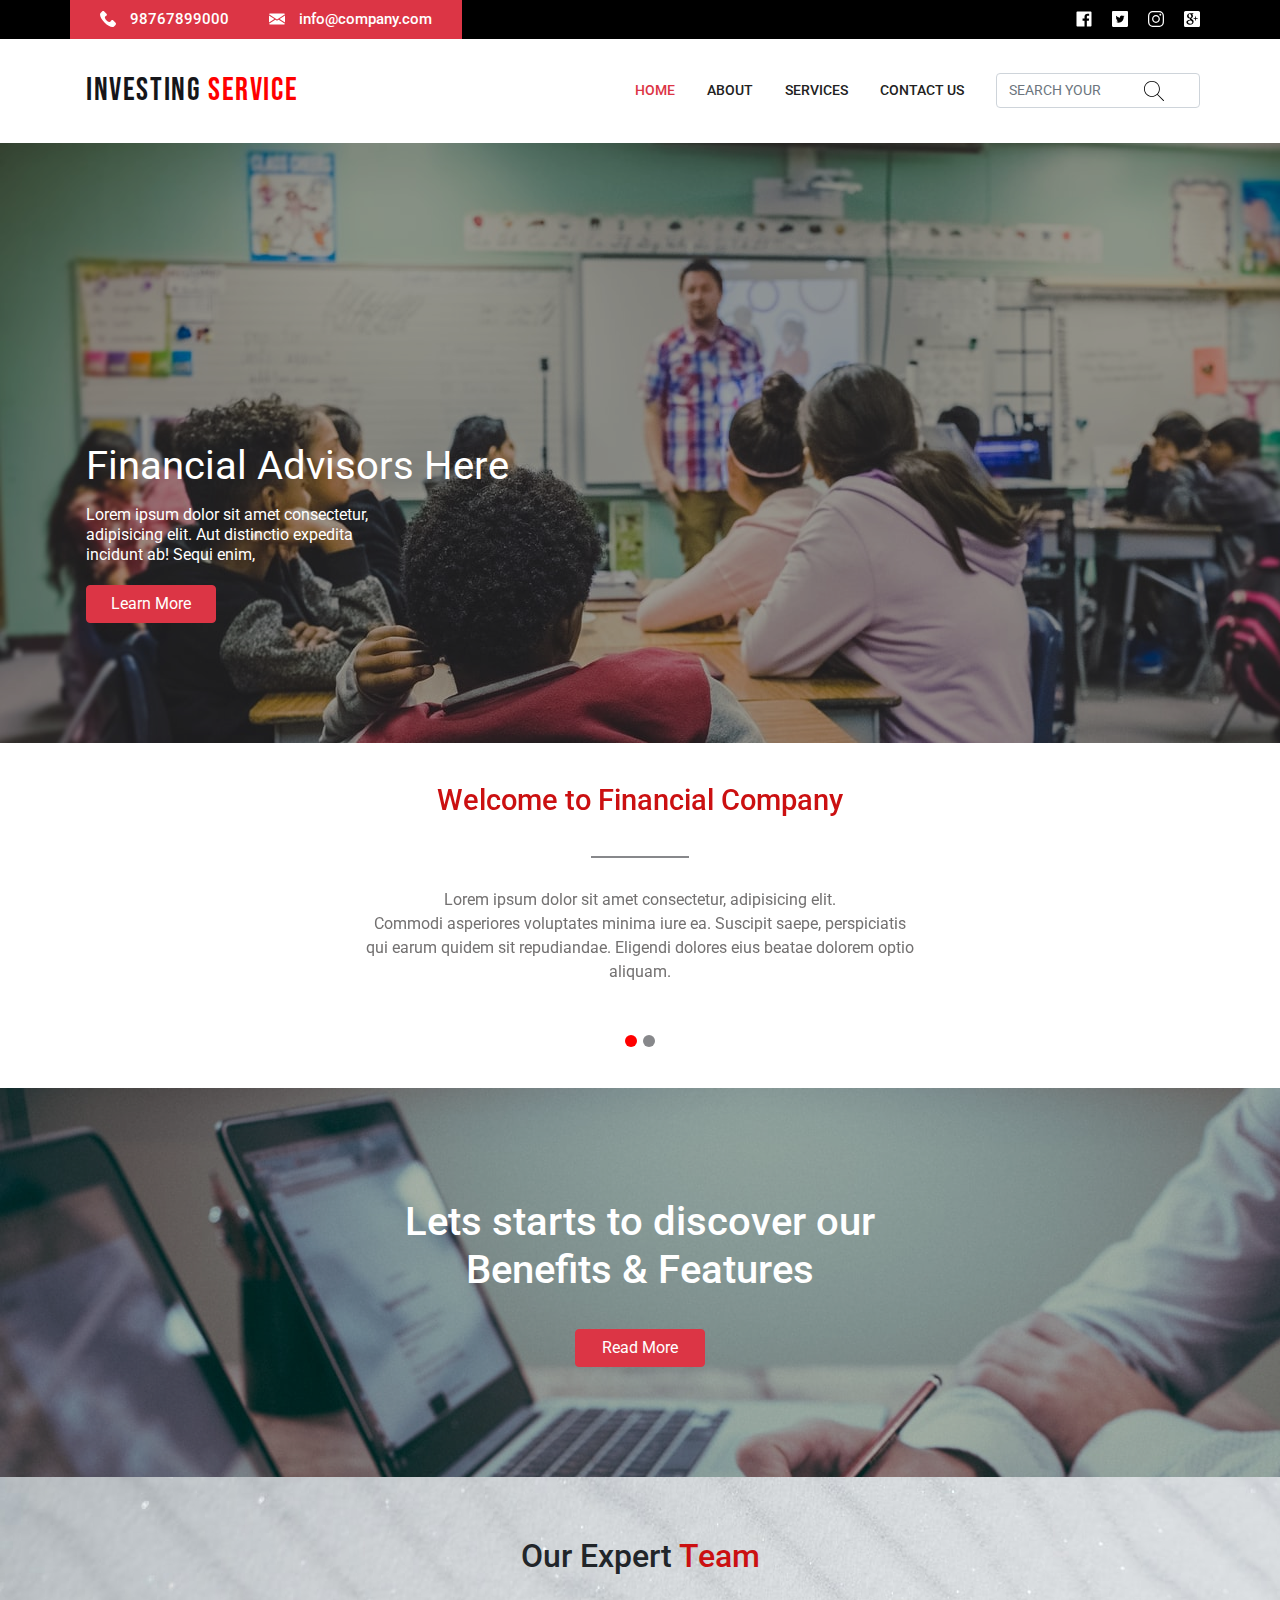
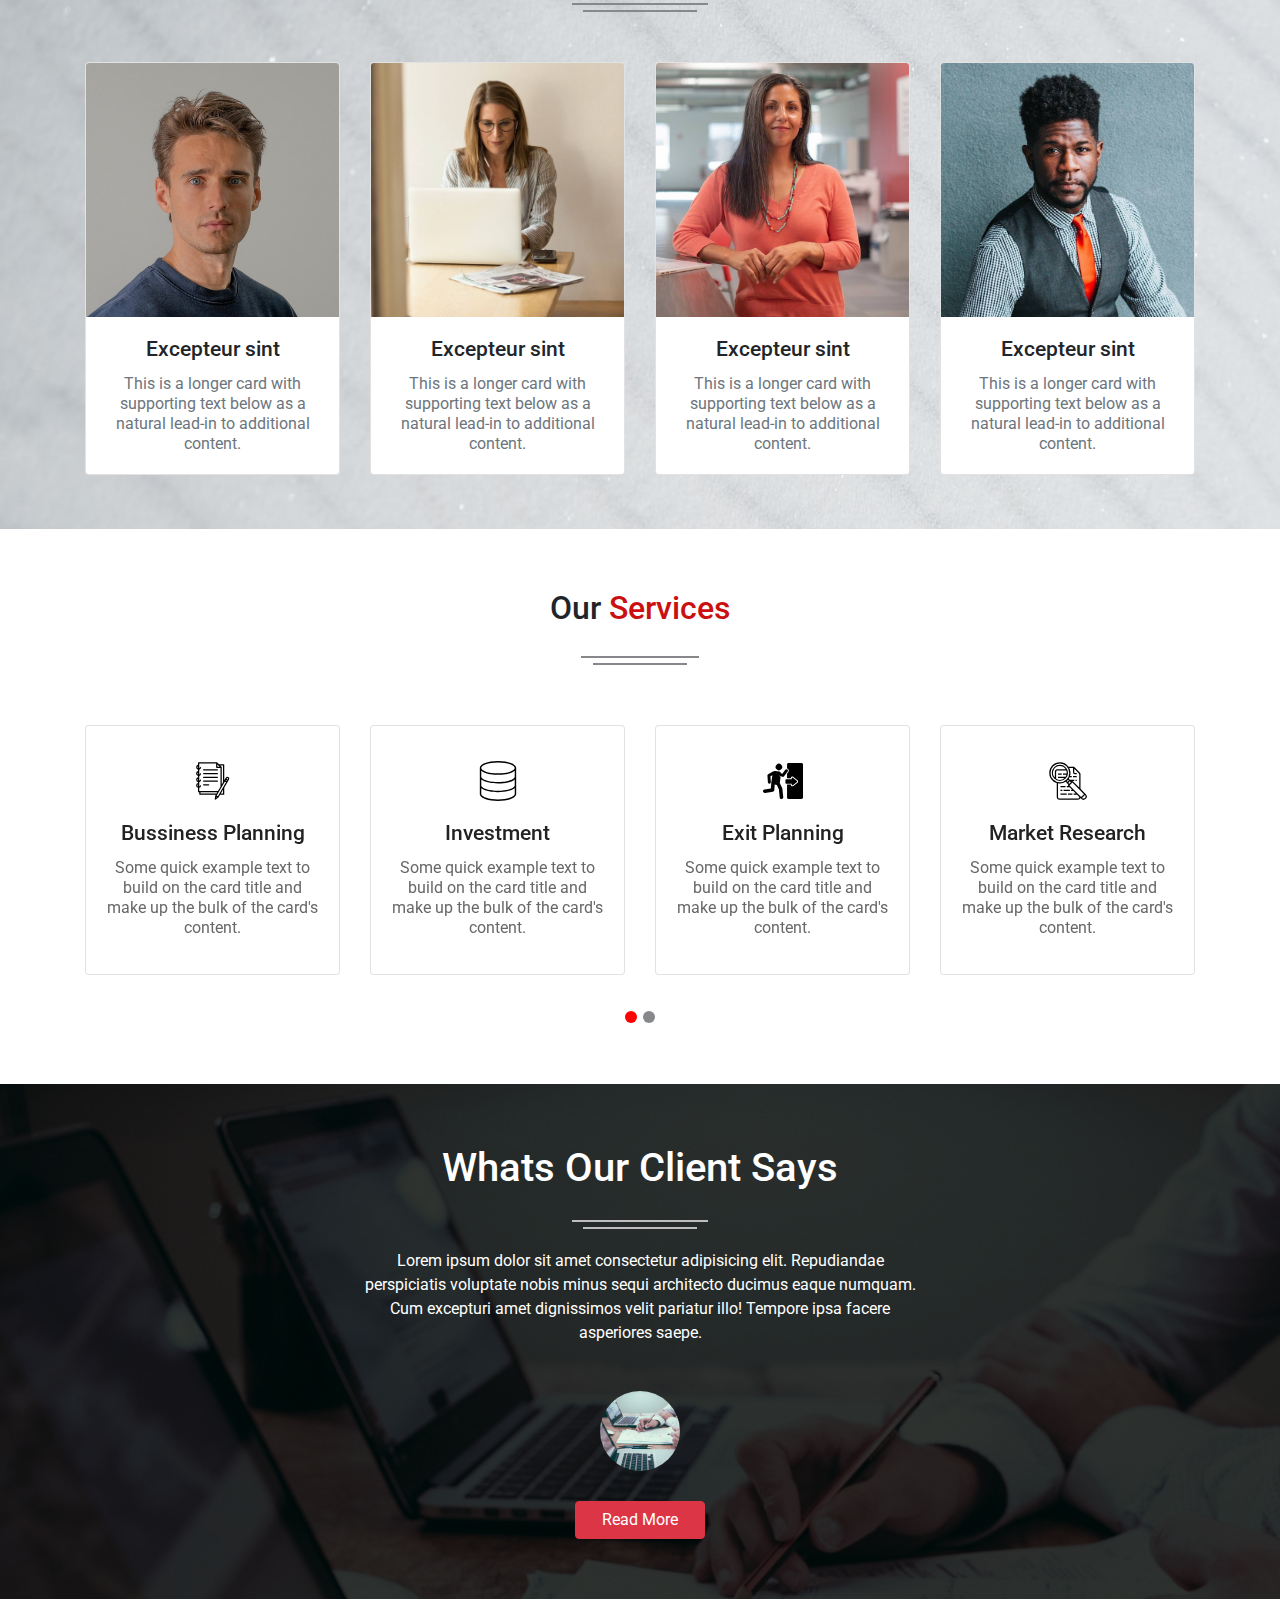
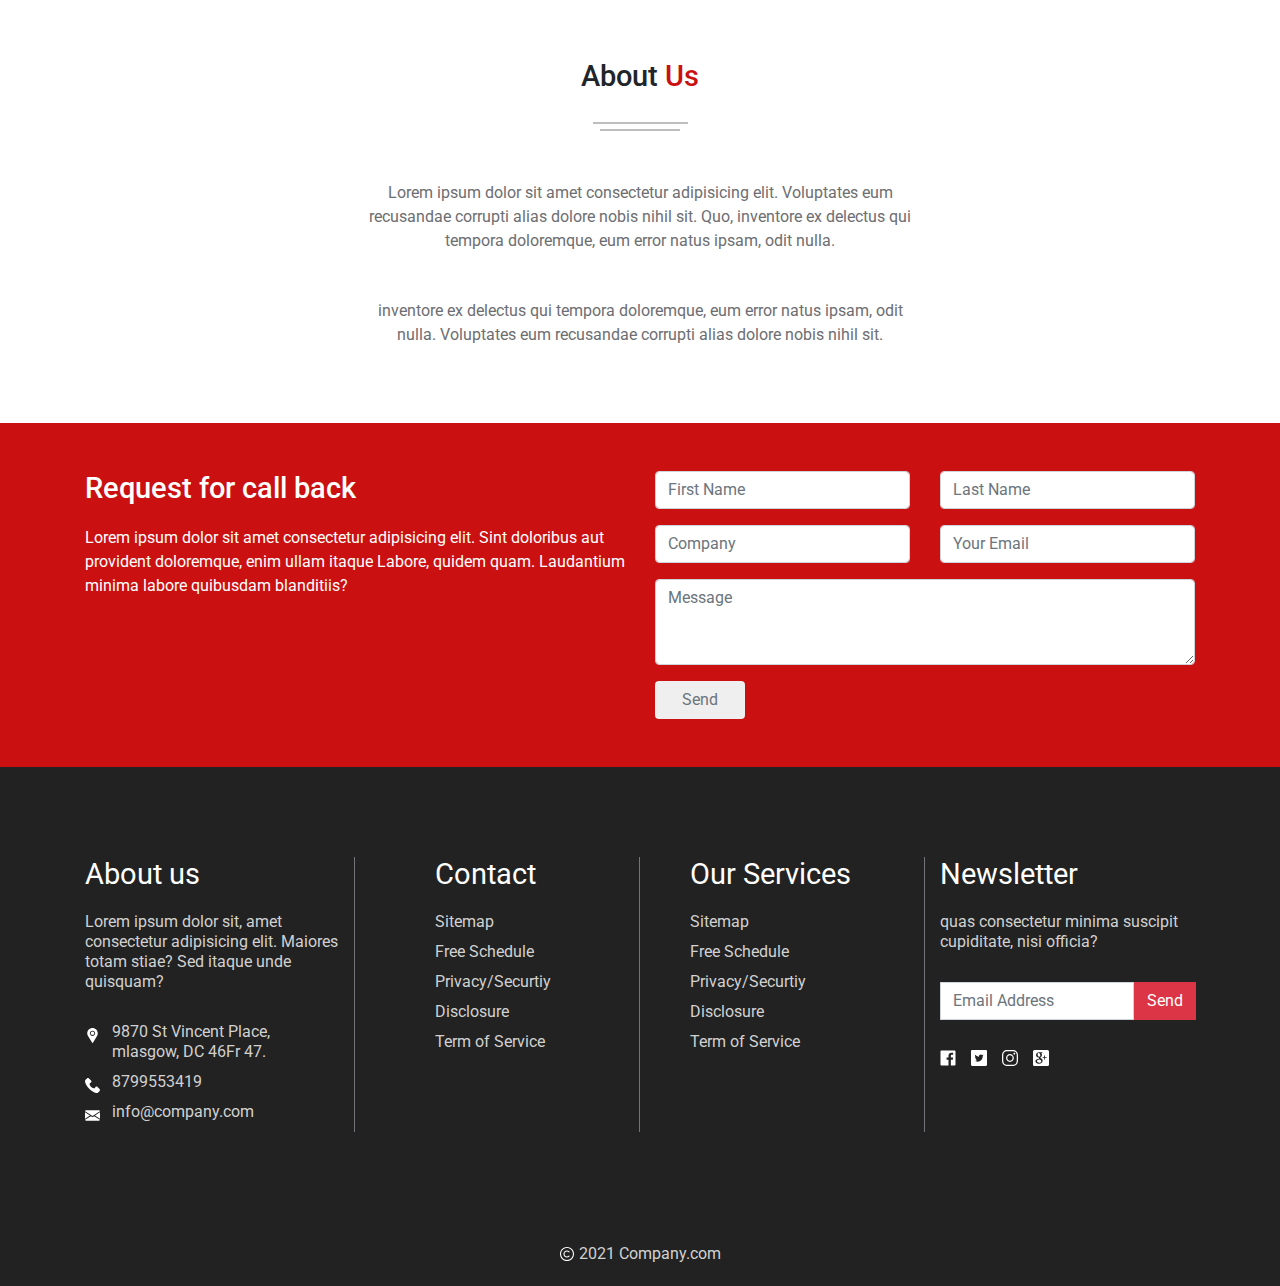
<file: index.html>
<!DOCTYPE html>
<html lang="en">
<head>
    <meta charset="UTF-8">
    <meta http-equiv="X-UA-Compatible" content="IE=edge">
    <meta name="viewport" content="width=device-width, initial-scale=1.0">
    <title>Investing Service</title>
    <link rel="stylesheet" href="assets/css/customs.css">
    <link rel="stylesheet" href="assets/css/slick.css">
    
</head>
<body>
    <!-- Header Section -->
    <header>
        <div class="pt-top-header">
            <div class="container">
                <div class="row justify-content-between pt-top-header-sec">
                    <div class="d-flex align-items-center pt-top-header-title">
                        <a class="d-flex align-items-center" href="#">
                            <!-- <i class="fas fa-phone-alt"></i> -->
                            <svg version="1.1" id="Capa_1" xmlns="http://www.w3.org/2000/svg" xmlns:xlink="http://www.w3.org/1999/xlink" x="0px" y="0px" viewBox="0 0 513.64 513.64" style="enable-background:new 0 0 513.64 513.64;" xml:space="preserve">
                                <g>
                                    <g>
                                        <path d="M499.66,376.96l-71.68-71.68c-25.6-25.6-69.12-15.359-79.36,17.92c-7.68,23.041-33.28,35.841-56.32,30.72
                                            c-51.2-12.8-120.32-79.36-133.12-133.12c-7.68-23.041,7.68-48.641,30.72-56.32c33.28-10.24,43.52-53.76,17.92-79.36l-71.68-71.68
                                            c-20.48-17.92-51.2-17.92-69.12,0l-48.64,48.64c-48.64,51.2,5.12,186.88,125.44,307.2c120.32,120.32,256,176.641,307.2,125.44
                                            l48.64-48.64C517.581,425.6,517.581,394.88,499.66,376.96z"/>
                                    </g>
                                </g><g></g><g></g><g></g><g></g><g></g><g></g><g></g><g></g><g></g><g></g><g></g><g></g><g></g><g></g><g></g>
                            </svg>
                            98767899000
                        </a>
                        <a class="d-flex align-items-center" href="#">
                            <!-- <i class="fas fa-envelope"></i> -->
                            <svg version="1.1" id="Capa_1" xmlns="http://www.w3.org/2000/svg" xmlns:xlink="http://www.w3.org/1999/xlink" x="0px" y="0px" viewBox="0 0 512 512" style="enable-background:new 0 0 512 512;" xml:space="preserve">
                                <g>
                                    <g>
                                        <polygon points="339.392,258.624 512,367.744 512,144.896 		"/>
                                    </g>
                                </g>
                                <g>
                                    <g>
                                        <polygon points="0,144.896 0,367.744 172.608,258.624 		"/>
                                    </g>
                                </g>
                                <g>
                                    <g>
                                        <path d="M480,80H32C16.032,80,3.36,91.904,0.96,107.232L256,275.264l255.04-168.032C508.64,91.904,495.968,80,480,80z"/>
                                    </g>
                                </g>
                                <g>
                                    <g>
                                        <path d="M310.08,277.952l-45.28,29.824c-2.688,1.76-5.728,2.624-8.8,2.624c-3.072,0-6.112-0.864-8.8-2.624l-45.28-29.856
                                            L1.024,404.992C3.488,420.192,16.096,432,32,432h448c15.904,0,28.512-11.808,30.976-27.008L310.08,277.952z"/>
                                    </g>
                                </g><g></g><g></g><g></g><g></g><g></g><g></g><g></g><g></g><g></g><g></g><g></g><g></g><g></g><g></g><g></g>
                            </svg>
                            info@company.com
                        </a>
                    </div> <!-- pt-top-header-title closing -->
                    <div class="d-flex align-items-center pt-top-header-social">
                        <a class="d-flex" href="#">
                            <svg height="16px" width="16px" viewBox="-21 -21 682.66669 682.66669" xmlns="http://www.w3.org/2000/svg"><path d="m604.671875 0h-569.375c-19.496094.0117188-35.30078125 15.824219-35.296875 35.328125v569.375c.0117188 19.496094 15.824219 35.300781 35.328125 35.296875h306.546875v-247.5h-83.125v-96.875h83.125v-71.292969c0-82.675781 50.472656-127.675781 124.222656-127.675781 35.324219 0 65.679688 2.632812 74.527344 3.808594v86.410156h-50.855469c-40.125 0-47.894531 19.066406-47.894531 47.050781v61.699219h95.9375l-12.5 96.875h-83.4375v247.5h162.796875c19.507813.003906 35.324219-15.804688 35.328125-35.3125 0-.003906 0-.007812 0-.015625v-569.375c-.007812-19.496094-15.824219-35.30078125-35.328125-35.296875zm0 0"/></svg>
                        </a>
                        <a class="d-flex" href="#">
                            <svg height="16px" width="16px" viewBox="0 0 512 512"xmlns="http://www.w3.org/2000/svg"><path d="m475.074219 0h-438.148438c-20.394531 0-36.925781 16.53125-36.925781 36.925781v438.148438c0 20.394531 16.53125 36.925781 36.925781 36.925781h438.148438c20.394531 0 36.925781-16.53125 36.925781-36.925781v-438.148438c0-20.394531-16.53125-36.925781-36.925781-36.925781zm-102.1875 199.601562c.113281 2.519532.167969 5.050782.167969 7.59375 0 77.644532-59.101563 167.179688-167.183594 167.183594h.003906-.003906c-33.183594 0-64.0625-9.726562-90.066406-26.394531 4.597656.542969 9.277343.8125 14.015624.8125 27.53125 0 52.867188-9.390625 72.980469-25.152344-25.722656-.476562-47.410156-17.464843-54.894531-40.8125 3.582031.6875 7.265625 1.0625 11.042969 1.0625 5.363281 0 10.558593-.722656 15.496093-2.070312-26.886718-5.382813-47.140624-29.144531-47.140624-57.597657 0-.265624 0-.503906.007812-.75 7.917969 4.402344 16.972656 7.050782 26.613281 7.347657-15.777343-10.527344-26.148437-28.523438-26.148437-48.910157 0-10.765624 2.910156-20.851562 7.957031-29.535156 28.976563 35.554688 72.28125 58.9375 121.117187 61.394532-1.007812-4.304688-1.527343-8.789063-1.527343-13.398438 0-32.4375 26.316406-58.753906 58.765625-58.753906 16.902344 0 32.167968 7.144531 42.890625 18.566406 13.386719-2.640625 25.957031-7.53125 37.3125-14.261719-4.394531 13.714844-13.707031 25.222657-25.839844 32.5 11.886719-1.421875 23.214844-4.574219 33.742187-9.253906-7.863281 11.785156-17.835937 22.136719-29.308593 30.429687zm0 0"/></svg>
                        </a>
                        <a class="d-flex" href="#">
                            <svg height="16px" width="16px" viewBox="0 0 512 512.00006" xmlns="http://www.w3.org/2000/svg"><path d="m261.039062 512c-1.695312 0-3.390624 0-5.097656-.007812-40.132812.097656-77.214844-.921876-113.277344-3.117188-33.0625-2.011719-63.242187-13.4375-87.28125-33.039062-23.195312-18.914063-39.035156-44.488282-47.078124-76.003907-7-27.4375-7.371094-54.371093-7.726563-80.421875-.257813-18.691406-.5234375-40.839844-.578125-63.363281.0546875-22.617187.320312-44.765625.578125-63.457031.355469-26.046875.726563-52.980469 7.726563-80.421875 8.042968-31.515625 23.882812-57.089844 47.078124-76.003907 24.039063-19.601562 54.21875-31.027343 87.285157-33.039062 36.0625-2.191406 73.152343-3.2148438 113.371093-3.1171875 40.144532-.0859375 77.214844.9257815 113.277344 3.1171875 33.0625 2.011719 63.242188 13.4375 87.28125 33.039062 23.199219 18.914063 39.035156 44.488282 47.078125 76.003907 7 27.4375 7.371094 54.375 7.726563 80.421875.257812 18.691406.527344 40.839844.578125 63.363281v.09375c-.050781 22.523437-.320313 44.671875-.578125 63.363281-.355469 26.046875-.722656 52.980469-7.726563 80.421875-8.042969 31.515625-23.878906 57.089844-47.078125 76.003907-24.039062 19.601562-54.21875 31.027343-87.28125 33.039062-34.535156 2.101562-70.011718 3.125-108.277344 3.125zm-5.097656-40.007812c39.480469.09375 75.730469-.902344 110.945313-3.042969 25-1.519531 46.675781-9.632813 64.433593-24.113281 16.414063-13.386719 27.71875-31.855469 33.597657-54.894532 5.828125-22.839844 6.164062-47.363281 6.488281-71.078125.253906-18.566406.519531-40.558593.574219-62.863281-.054688-22.308594-.320313-44.296875-.574219-62.863281-.324219-23.714844-.660156-48.238281-6.488281-71.082031-5.878907-23.039063-17.183594-41.507813-33.597657-54.894532-17.757812-14.476562-39.433593-22.589844-64.433593-24.109375-35.214844-2.144531-71.464844-3.132812-110.851563-3.046875-39.472656-.09375-75.726562.902344-110.941406 3.046875-25 1.519531-46.675781 9.632813-64.433594 24.109375-16.414062 13.386719-27.71875 31.855469-33.597656 54.894532-5.828125 22.84375-6.164062 47.363281-6.488281 71.082031-.253907 18.582031-.519531 40.585937-.574219 62.910156.054688 22.226563.320312 44.234375.574219 62.816406.324219 23.714844.660156 48.238281 6.488281 71.078125 5.878906 23.039063 17.183594 41.507813 33.597656 54.894532 17.757813 14.476562 39.433594 22.589843 64.433594 24.109374 35.214844 2.144532 71.476562 3.144532 110.847656 3.046876zm-.953125-90.992188c-68.921875 0-125-56.074219-125-125s56.078125-125 125-125c68.925781 0 125 56.074219 125 125s-56.074219 125-125 125zm0-210c-46.867187 0-85 38.132812-85 85s38.132813 85 85 85c46.871094 0 85-38.132812 85-85s-38.128906-85-85-85zm139-80c-16.566406 0-30 13.429688-30 30s13.433594 30 30 30c16.570313 0 30-13.429688 30-30s-13.429687-30-30-30zm0 0"/></svg>
                        </a>
                        <a class="d-flex" href="#">
                            <svg version="1.1" id="Capa_1" xmlns="http://www.w3.org/2000/svg" xmlns:xlink="http://www.w3.org/1999/xlink" x="0px" y="0px" width="16px" height="16px" viewBox="0 0 510 510" style="enable-background:new 0 0 510 510;" xml:space="preserve">
                                <g>
	                                <g id="post-gplus">
		                                <path d="M234.6,175.95c0-25.5-15.3-76.5-53.55-76.5c-15.3,0-33.15,10.2-33.15,43.35c0,30.6,15.3,73.95,51,73.95
			                                C198.9,216.75,234.6,214.2,234.6,175.95z M219.3,300.9c-2.55,0-5.1,0-7.65,0l0,0c-7.65,0-30.6,2.55-45.9,7.649
			                                C147.9,313.65,127.5,326.4,127.5,351.9c0,28.05,25.5,56.1,76.5,56.1c38.25,0,61.2-25.5,61.2-51
			                                C265.2,339.15,252.45,326.4,219.3,300.9z M459,0H51C22.95,0,0,22.95,0,51v408c0,28.05,22.95,51,51,51h408c28.05,0,51-22.95,51-51
			                                V51C510,22.95,487.05,0,459,0z M181.05,438.6c-71.4,0-104.55-40.8-104.55-76.5c0-12.75,2.55-40.8,38.25-61.199
			                                c20.4-12.75,45.9-20.4,79.05-22.95c-5.1-5.101-7.65-12.75-7.65-25.5c0-5.1,0-7.65,2.55-12.75h-10.2c-51,0-81.6-38.25-81.6-76.5
			                                c0-43.35,33.15-91.8,104.55-91.8h107.1l-7.649,7.65L283.05,96.9l-2.55,2.55h-17.85c10.199,10.2,22.949,28.05,22.949,56.1
			                                c0,35.7-17.85,53.55-40.8,68.85c-5.1,2.55-10.2,10.2-10.2,17.85s5.1,12.75,10.2,15.3c2.55,2.55,7.65,5.101,12.75,7.65
			                                c20.4,15.3,48.45,33.149,48.45,73.95C306,385.05,272.85,438.6,181.05,438.6z M433.5,255h-51v51H357v-51h-51v-25.5h51v-51h25.5v51
			                                h51V255z"/>
	                                </g>
                                </g><g></g><g></g><g></g><g></g><g></g><g></g><g></g><g></g><g></g><g></g><g></g><g></g><g></g><g></g><g></g>
                            </svg>
                        </a>
                    </div> <!-- pt-top-header-social closing -->
                </div> <!-- pt-top-header-sec closing -->
            </div> <!-- container closing -->
        </div> <!-- pt-top-header closing -->

        <div class="pt-main-header">
            <div class="container">
                <div class="row justify-content-between align-items-center pt-main-header-sec">
                    <nav class="navbar navbar-expand-lg navbar-light w-100 pt-main-header-sec-nav">
                        <a class="navbar-brand" href="./index.html">INVESTING <span>SERVICE</span></a>


                        <button class="navbar-toggler" type="button" data-toggle="collapse" data-target="#navbarNav" aria-controls="navbarNav" aria-expanded="false" aria-label="Toggle navigation">
                          <span class="navbar-toggler-icon"></span>
                        </button>
                        <div class="collapse navbar-collapse justify-content-end" id="navbarNav">
                          <ul class="navbar-nav align-items-center" >
                            <li class="nav-item" id="nav-li">
                                <a class="active nav-link pt-main-header-a" href="./index.html">HOME</a>
                              </li>
                            <li class="nav-item" id="nav-li">
                              <a class="nav-link pt-main-header-a" href="./about.html">ABOUT</a>
                            </li>
                            <li class="nav-item" id="nav-li">
                              <a class="nav-link pt-main-header-a" href="./service.html">SERVICES</a>
                            </li>
                            <li class="nav-item" id="nav-li">
                              <a class="nav-link pt-main-header-a" href="./contact.html">CONTACT US</a>
                            </li>
                            <li class="nav-item">
                                <div class="pt-main-header-search">
                                    <input class="pt-main-header-form form-control" type="search" placeholder="SEARCH YOUR" aria-label="Search">
                                    <img class="pt-main-header-img-search" src="./images/search.svg" height="20px" width=20px alt="">
                                   
                                </div>
                            </li>
                            
                          </ul>
                        </div>
                    </nav>

                   
                </div>
            </div>
        </div>
    </header>

    <!-- Hero Section -->
    <section class="hero-slider">
        <div class="hero-parent">
            <div class="hero-overlay">
                <div class="container">
                    <div class="row">
                        <div class="pt-hero-sec hero-child">
                            <h1 class="pt-hero-sec-title">Financial Advisors Here</h1>
                            <p class="pt-hero-sec-description">
                                Lorem ipsum dolor sit amet consectetur, adipisicing elit. Aut distinctio expedita incidunt ab! Sequi enim, 
                            </p>
                            <button class="btn btn-danger pt-button">Learn More</button>
                        </div>
                    </div>
                </div>
            </div>
        </div>

        <div class="hero-parent">
            <div class="hero-overlay">
                <div class="container">
                    <div class="row">
                        <div class="pt-hero-sec hero-child">
                            <h1 class="pt-hero-sec-title">Financial Advisors Here</h1>
                            <p class="pt-hero-sec-description">
                                Lorem ipsum dolor sit amet consectetur, adipisicing elit. Aut distinctio expedita incidunt ab! Sequi enim, 
                                necessitatibus nam aliquam nobis odit incidunt esse, ad rem,
                            </p>
                            <button class="btn btn-danger pt-button">Learn More</button>
                        </div>
                    </div>
                </div>
            </div>
        </div>
    </section>

    <!-- Welcome Section -->
    <section class="welcome-slider">
        <div class="welcome-sec">
            <div class="container">
                <div class="row w-50 m-auto justify-content-center align-items-center flex-column text-center">
                    <h1 class="pt-welcome-sec-title">Welcome to Financial Company</h1>
                    <div class="pt-line"></div>
                    <p class="pt-welcome-sec-description">
                        Lorem ipsum dolor sit amet consectetur, adipisicing elit. 
                        <br>
                        Commodi   asperiores voluptates minima iure ea. 
                        Suscipit saepe, perspiciatis qui earum quidem sit repudiandae. 
                        Eligendi dolores eius beatae dolorem optio aliquam.
                    </p>
                </div>
            </div>
        </div>

        <div class="welcome-sec">
            <div class="container">
                <div class="row w-50 m-auto justify-content-center align-items-center flex-column text-center">
                    <h1 class="pt-welcome-sec-title text-danger">Welcome to Financial Company</h1>
                    <div class="pt-line"></div>
                    <p class="pt-welcome-sec-description">
                        Lorem ipsum dolor sit amet consectetur, adipisicing elit. 
                        <br>
                        Commodi   asperiores voluptates minima iure ea. 
                        Suscipit saepe, perspiciatis qui earum quidem sit repudiandae. 
                        Eligendi dolores eius beatae dolorem optio aliquam.
                    </p>
                </div>
            </div>
        </div>
    </section>

    <!-- Feature Section -->
    <section class="feature-sec">
        <div class="feature">
            <div class="overlay-feature">
                <div class="container">
                    <div class="row justify-content-center align-items-center flex-column">
                        <h1 class="pt-feature-sec-title text-center">
                            Lets starts to discover our 
                            <br>
                            Benefits & Features
                        </h1>
                        <button class="btn btn-danger pt-button">Read More</button>
                    </div>
                </div>
            </div>
        </div>
    </section>

    <!-- Team Section -->
    <section class="team-sec">
        <div class="team">
            <div class="container">
                <div class="row flex-column justify-content-center align-items-center">
                    <h1 class="pt-team-sec-title">Our Expert <span class="pt-title-hightlight"> Team </span></h1>
                    <div class="pt-line"></div>
                    <div class="pt-line2"></div>
                    <div class="card-group">
                        <div class="col-md-3 col-sm-6 col-xs-6 mb-4">
                            <div class="card">
                                <img class="card-img-top" src="./images/photo-user1.jpg" alt="team-img">
                                <div class="card-body">
                                    <h5 class="card-title pt-team-title">Excepteur sint</h5>
                                    <p class="card-text text-muted pt-team-description">This is a longer card with supporting text below as a natural lead-in to additional content.</p>
                                </div>
                            </div>
                        </div>

                        <div class="col-md-3 col-sm-6 col-xs-6 mb-4">
                            <div class="card">
                                <img class="card-img-top" src="./images/photo-user2.jpg" alt="team-img">
                                <div class="card-body">
                                    <h5 class="card-title pt-team-title">Excepteur sint</h5>
                                    <p class="card-text text-muted pt-team-description">This is a longer card with supporting text below as a natural lead-in to additional content.</p>
                                </div>
                            </div>
                        </div>

                        <div class="col-md-3 col-sm-6 col-xs-6 mb-4">
                            <div class="card">
                                <img class="card-img-top" src="./images/photo-user3.jpg" alt="team-img">
                                <div class="card-body">
                                    <h5 class="card-title pt-team-title">Excepteur sint</h5>
                                    <p class="card-text text-muted pt-team-description">This is a longer card with supporting text below as a natural lead-in to additional content.</p>
                                </div>
                            </div>
                        </div>

                        <div class="col-md-3 col-sm-6 col-xs-6 mb-4">
                            <div class="card">
                                <img class="card-img-top" src="./images/photo-user5.jpg" alt="team-img">
                                <div class="card-body">
                                    <h5 class="card-title pt-team-title">Excepteur sint</h5>
                                    <p class="card-text text-muted pt-team-description">This is a longer card with supporting text below as a natural lead-in to additional content.</p>
                                </div>
                            </div>
                        </div>
                        
                    </div> <!-- card-group closing -->

                </div>
                
            </div> <!-- container closing -->
            
        </div>
    </section>

    <!-- Service Section -->
    <section class="service-sec">
        <div class="container">
            <div class="row flex-column justify-content-center align-items-center">
                <h1 class="pt-service-sec-title">Our <span class="hightlight"> Services </span></h1>
                <div class="pt-line"></div>
                <div class="pt-line2"></div>
            </div>

            <div class="card-deck expert-slider">
                <div class="service">
                    <div class="row m-auto justify-content-center align-items-center text-center">
                        <div class="card align-items-center" style="width: 18rem;">
                            <!-- <svg id="Layer_1" enable-background="new 0 0 511.126 511.126" height="512" viewBox="0 0 511.126 511.126" width="512" xmlns="http://www.w3.org/2000/svg"><g><path d="m491.901 24.819h-165.428c-10.618 0-19.225 8.608-19.225 19.226v50.7c3.57.927 7.026 2.536 10.169 4.871 13.074 9.715 15.797 28.19 6.082 41.265l-16.25 21.868v58.637h47.909v-1.216c0-17.017 19.664-26.63 33.093-16.171l52.784 41.115c10.53 8.202 10.546 24.127 0 32.342l-52.784 41.115c-13.425 10.456-33.093.851-33.093-16.171v-1.216h-47.909v165.897c0 10.618 8.608 19.226 19.225 19.226h165.428c10.618 0 19.225-8.608 19.225-19.226v-423.036c-.001-10.618-8.608-19.226-19.226-19.226z"/><ellipse cx="203.518" cy="76.882" rx="41.745" ry="41.745" transform="matrix(.707 -.707 .707 .707 5.245 166.427)"/><g><path d="m311.116 108.094c-8.391-6.236-20.251-4.489-26.487 3.904l-37.329 50.232-36.083-12.338 18.43 2.389c-2.692-9.095-10.465-16.252-20.47-17.661l-51.757-7.16c-10.533-1.457-21.249.671-30.427 6.041l-61.079 35.744c-6.197 3.633-9.803 10.46-9.312 17.626l5.906 86.108c.716 10.444 9.77 18.312 20.182 17.592 10.431-.715 18.308-9.751 17.592-20.182l-5.104-74.411 24.891-14.594-13.57 91.745c-.667 4.509-1.155 9.043-1.463 13.591l-4.299 63.471-81.88 14.125c-12.364 2.133-20.658 13.885-18.525 26.25 2.133 12.363 13.884 20.659 26.25 18.525l99.477-17.162c10.327-1.781 18.096-10.397 18.804-20.853l4.693-69.3 26.874 4.412 26.035 55.23 11.052 104.555c1.317 12.455 12.475 21.522 24.981 20.204 12.477-1.319 21.523-12.503 20.204-24.98l-11.457-108.377c-.268-2.53-.958-4.998-2.043-7.299l-30.965-65.689 10.899-78.779-26.171-15.335 49.159 16.81c7.823 2.674 16.43-.04 21.321-6.622l45.572-61.326c6.239-8.391 4.491-20.25-3.901-26.486z"/></g><path d="m367.228 289.113v13.287c0 7.022 8.074 10.954 13.603 6.647l52.784-41.115c4.331-3.373 4.331-9.921 0-13.294l-52.784-41.115c-5.523-4.302-13.603-.381-13.603 6.647v13.288h-71.367c-4.958 0-8.977 4.019-8.977 8.977v37.7c0 4.958 4.019 8.977 8.977 8.977h71.367z"/></g></svg> -->
                            <img class="service-img" src="./images/businessplanning.svg" alt="service-img">
                            <div class="card-body">
                                <h2 class="pt-service-title">Bussiness Planning</h2>
                                <p class="card-text pt-service-description">Some quick example text to build on the card title and make up the bulk of the card's content.</p>
                            </div>
                        </div>
                    </div>
                </div>

                <div class="service">
                    <div class="row m-auto justify-content-center align-items-center text-center">
                        <div class="card align-items-center" style="width: 18rem;">
                            <!-- <svg id="Layer_1" enable-background="new 0 0 511.126 511.126" height="512" viewBox="0 0 511.126 511.126" width="512" xmlns="http://www.w3.org/2000/svg"><g><path d="m491.901 24.819h-165.428c-10.618 0-19.225 8.608-19.225 19.226v50.7c3.57.927 7.026 2.536 10.169 4.871 13.074 9.715 15.797 28.19 6.082 41.265l-16.25 21.868v58.637h47.909v-1.216c0-17.017 19.664-26.63 33.093-16.171l52.784 41.115c10.53 8.202 10.546 24.127 0 32.342l-52.784 41.115c-13.425 10.456-33.093.851-33.093-16.171v-1.216h-47.909v165.897c0 10.618 8.608 19.226 19.225 19.226h165.428c10.618 0 19.225-8.608 19.225-19.226v-423.036c-.001-10.618-8.608-19.226-19.226-19.226z"/><ellipse cx="203.518" cy="76.882" rx="41.745" ry="41.745" transform="matrix(.707 -.707 .707 .707 5.245 166.427)"/><g><path d="m311.116 108.094c-8.391-6.236-20.251-4.489-26.487 3.904l-37.329 50.232-36.083-12.338 18.43 2.389c-2.692-9.095-10.465-16.252-20.47-17.661l-51.757-7.16c-10.533-1.457-21.249.671-30.427 6.041l-61.079 35.744c-6.197 3.633-9.803 10.46-9.312 17.626l5.906 86.108c.716 10.444 9.77 18.312 20.182 17.592 10.431-.715 18.308-9.751 17.592-20.182l-5.104-74.411 24.891-14.594-13.57 91.745c-.667 4.509-1.155 9.043-1.463 13.591l-4.299 63.471-81.88 14.125c-12.364 2.133-20.658 13.885-18.525 26.25 2.133 12.363 13.884 20.659 26.25 18.525l99.477-17.162c10.327-1.781 18.096-10.397 18.804-20.853l4.693-69.3 26.874 4.412 26.035 55.23 11.052 104.555c1.317 12.455 12.475 21.522 24.981 20.204 12.477-1.319 21.523-12.503 20.204-24.98l-11.457-108.377c-.268-2.53-.958-4.998-2.043-7.299l-30.965-65.689 10.899-78.779-26.171-15.335 49.159 16.81c7.823 2.674 16.43-.04 21.321-6.622l45.572-61.326c6.239-8.391 4.491-20.25-3.901-26.486z"/></g><path d="m367.228 289.113v13.287c0 7.022 8.074 10.954 13.603 6.647l52.784-41.115c4.331-3.373 4.331-9.921 0-13.294l-52.784-41.115c-5.523-4.302-13.603-.381-13.603 6.647v13.288h-71.367c-4.958 0-8.977 4.019-8.977 8.977v37.7c0 4.958 4.019 8.977 8.977 8.977h71.367z"/></g></svg> -->
                            <img class="service-img" src="./images/investment.svg" alt="service-img">
                            <div class="card-body">
                                <h2 class="pt-service-title">Investment</h2>
                                <p class="card-text pt-service-description">Some quick example text to build on the card title and make up the bulk of the card's content.</p>
                            </div>
                        </div>
                    </div>
                </div>

                <div class="service">
                    <div class="row m-auto justify-content-center align-items-center text-center">
                        <div class="card align-items-center" style="width: 18rem;">
                            <!-- <svg id="Layer_1" enable-background="new 0 0 511.126 511.126" height="512" viewBox="0 0 511.126 511.126" width="512" xmlns="http://www.w3.org/2000/svg"><g><path d="m491.901 24.819h-165.428c-10.618 0-19.225 8.608-19.225 19.226v50.7c3.57.927 7.026 2.536 10.169 4.871 13.074 9.715 15.797 28.19 6.082 41.265l-16.25 21.868v58.637h47.909v-1.216c0-17.017 19.664-26.63 33.093-16.171l52.784 41.115c10.53 8.202 10.546 24.127 0 32.342l-52.784 41.115c-13.425 10.456-33.093.851-33.093-16.171v-1.216h-47.909v165.897c0 10.618 8.608 19.226 19.225 19.226h165.428c10.618 0 19.225-8.608 19.225-19.226v-423.036c-.001-10.618-8.608-19.226-19.226-19.226z"/><ellipse cx="203.518" cy="76.882" rx="41.745" ry="41.745" transform="matrix(.707 -.707 .707 .707 5.245 166.427)"/><g><path d="m311.116 108.094c-8.391-6.236-20.251-4.489-26.487 3.904l-37.329 50.232-36.083-12.338 18.43 2.389c-2.692-9.095-10.465-16.252-20.47-17.661l-51.757-7.16c-10.533-1.457-21.249.671-30.427 6.041l-61.079 35.744c-6.197 3.633-9.803 10.46-9.312 17.626l5.906 86.108c.716 10.444 9.77 18.312 20.182 17.592 10.431-.715 18.308-9.751 17.592-20.182l-5.104-74.411 24.891-14.594-13.57 91.745c-.667 4.509-1.155 9.043-1.463 13.591l-4.299 63.471-81.88 14.125c-12.364 2.133-20.658 13.885-18.525 26.25 2.133 12.363 13.884 20.659 26.25 18.525l99.477-17.162c10.327-1.781 18.096-10.397 18.804-20.853l4.693-69.3 26.874 4.412 26.035 55.23 11.052 104.555c1.317 12.455 12.475 21.522 24.981 20.204 12.477-1.319 21.523-12.503 20.204-24.98l-11.457-108.377c-.268-2.53-.958-4.998-2.043-7.299l-30.965-65.689 10.899-78.779-26.171-15.335 49.159 16.81c7.823 2.674 16.43-.04 21.321-6.622l45.572-61.326c6.239-8.391 4.491-20.25-3.901-26.486z"/></g><path d="m367.228 289.113v13.287c0 7.022 8.074 10.954 13.603 6.647l52.784-41.115c4.331-3.373 4.331-9.921 0-13.294l-52.784-41.115c-5.523-4.302-13.603-.381-13.603 6.647v13.288h-71.367c-4.958 0-8.977 4.019-8.977 8.977v37.7c0 4.958 4.019 8.977 8.977 8.977h71.367z"/></g></svg> -->
                            <img class="service-img" src="./images/exit.svg" alt="service-img">
                            <div class="card-body">
                                <h2 class="pt-service-title">Exit Planning</h2>
                                <p class="card-text pt-service-description">Some quick example text to build on the card title and make up the bulk of the card's content.</p>
                            </div>
                        </div>
                    </div>
                </div>

                <div class="service">
                    <div class="row m-auto justify-content-center align-items-center text-center">
                        <div class="card align-items-center" style="width: 18rem;">
                            <!-- <svg id="Layer_1" enable-background="new 0 0 511.126 511.126" height="512" viewBox="0 0 511.126 511.126" width="512" xmlns="http://www.w3.org/2000/svg"><g><path d="m491.901 24.819h-165.428c-10.618 0-19.225 8.608-19.225 19.226v50.7c3.57.927 7.026 2.536 10.169 4.871 13.074 9.715 15.797 28.19 6.082 41.265l-16.25 21.868v58.637h47.909v-1.216c0-17.017 19.664-26.63 33.093-16.171l52.784 41.115c10.53 8.202 10.546 24.127 0 32.342l-52.784 41.115c-13.425 10.456-33.093.851-33.093-16.171v-1.216h-47.909v165.897c0 10.618 8.608 19.226 19.225 19.226h165.428c10.618 0 19.225-8.608 19.225-19.226v-423.036c-.001-10.618-8.608-19.226-19.226-19.226z"/><ellipse cx="203.518" cy="76.882" rx="41.745" ry="41.745" transform="matrix(.707 -.707 .707 .707 5.245 166.427)"/><g><path d="m311.116 108.094c-8.391-6.236-20.251-4.489-26.487 3.904l-37.329 50.232-36.083-12.338 18.43 2.389c-2.692-9.095-10.465-16.252-20.47-17.661l-51.757-7.16c-10.533-1.457-21.249.671-30.427 6.041l-61.079 35.744c-6.197 3.633-9.803 10.46-9.312 17.626l5.906 86.108c.716 10.444 9.77 18.312 20.182 17.592 10.431-.715 18.308-9.751 17.592-20.182l-5.104-74.411 24.891-14.594-13.57 91.745c-.667 4.509-1.155 9.043-1.463 13.591l-4.299 63.471-81.88 14.125c-12.364 2.133-20.658 13.885-18.525 26.25 2.133 12.363 13.884 20.659 26.25 18.525l99.477-17.162c10.327-1.781 18.096-10.397 18.804-20.853l4.693-69.3 26.874 4.412 26.035 55.23 11.052 104.555c1.317 12.455 12.475 21.522 24.981 20.204 12.477-1.319 21.523-12.503 20.204-24.98l-11.457-108.377c-.268-2.53-.958-4.998-2.043-7.299l-30.965-65.689 10.899-78.779-26.171-15.335 49.159 16.81c7.823 2.674 16.43-.04 21.321-6.622l45.572-61.326c6.239-8.391 4.491-20.25-3.901-26.486z"/></g><path d="m367.228 289.113v13.287c0 7.022 8.074 10.954 13.603 6.647l52.784-41.115c4.331-3.373 4.331-9.921 0-13.294l-52.784-41.115c-5.523-4.302-13.603-.381-13.603 6.647v13.288h-71.367c-4.958 0-8.977 4.019-8.977 8.977v37.7c0 4.958 4.019 8.977 8.977 8.977h71.367z"/></g></svg> -->
                            <img class="service-img" src="./images/research.svg" alt="service-img">
                            <div class="card-body">
                                <h2 class="pt-service-title">Market Research</h2>
                                <p class="card-text pt-service-description">Some quick example text to build on the card title and make up the bulk of the card's content.</p>
                            </div>
                        </div>
                    </div>
                </div>

                <div class="service">
                    <div class="row m-auto justify-content-center align-items-center text-center">
                        <div class="card align-items-center" style="width: 18rem;">
                            <!-- <svg id="Layer_1" enable-background="new 0 0 511.126 511.126" height="512" viewBox="0 0 511.126 511.126" width="512" xmlns="http://www.w3.org/2000/svg"><g><path d="m491.901 24.819h-165.428c-10.618 0-19.225 8.608-19.225 19.226v50.7c3.57.927 7.026 2.536 10.169 4.871 13.074 9.715 15.797 28.19 6.082 41.265l-16.25 21.868v58.637h47.909v-1.216c0-17.017 19.664-26.63 33.093-16.171l52.784 41.115c10.53 8.202 10.546 24.127 0 32.342l-52.784 41.115c-13.425 10.456-33.093.851-33.093-16.171v-1.216h-47.909v165.897c0 10.618 8.608 19.226 19.225 19.226h165.428c10.618 0 19.225-8.608 19.225-19.226v-423.036c-.001-10.618-8.608-19.226-19.226-19.226z"/><ellipse cx="203.518" cy="76.882" rx="41.745" ry="41.745" transform="matrix(.707 -.707 .707 .707 5.245 166.427)"/><g><path d="m311.116 108.094c-8.391-6.236-20.251-4.489-26.487 3.904l-37.329 50.232-36.083-12.338 18.43 2.389c-2.692-9.095-10.465-16.252-20.47-17.661l-51.757-7.16c-10.533-1.457-21.249.671-30.427 6.041l-61.079 35.744c-6.197 3.633-9.803 10.46-9.312 17.626l5.906 86.108c.716 10.444 9.77 18.312 20.182 17.592 10.431-.715 18.308-9.751 17.592-20.182l-5.104-74.411 24.891-14.594-13.57 91.745c-.667 4.509-1.155 9.043-1.463 13.591l-4.299 63.471-81.88 14.125c-12.364 2.133-20.658 13.885-18.525 26.25 2.133 12.363 13.884 20.659 26.25 18.525l99.477-17.162c10.327-1.781 18.096-10.397 18.804-20.853l4.693-69.3 26.874 4.412 26.035 55.23 11.052 104.555c1.317 12.455 12.475 21.522 24.981 20.204 12.477-1.319 21.523-12.503 20.204-24.98l-11.457-108.377c-.268-2.53-.958-4.998-2.043-7.299l-30.965-65.689 10.899-78.779-26.171-15.335 49.159 16.81c7.823 2.674 16.43-.04 21.321-6.622l45.572-61.326c6.239-8.391 4.491-20.25-3.901-26.486z"/></g><path d="m367.228 289.113v13.287c0 7.022 8.074 10.954 13.603 6.647l52.784-41.115c4.331-3.373 4.331-9.921 0-13.294l-52.784-41.115c-5.523-4.302-13.603-.381-13.603 6.647v13.288h-71.367c-4.958 0-8.977 4.019-8.977 8.977v37.7c0 4.958 4.019 8.977 8.977 8.977h71.367z"/></g></svg> -->
                            <img class="service-img" src="./images/businessplanning.svg" alt="service-img">
                            <div class="card-body">
                                <h2 class="pt-service-title">Bussiness Planning</h2>
                                <p class="card-text pt-service-description">Some quick example text to build on the card title and make up the bulk of the card's content.</p>
                            </div>
                        </div>
                    </div>
                </div>

            </div>
        </div> <!-- container closing -->
    </section>

    <!-- Testimonials Section -->
    <section class="testimonial-sec">
        <div class="testimonial">
            <div class="overlay-testimonial">
                <div class="container">
                    <div class="row justify-content-center align-items-center flex-column">
                        <h1 class="text-center pt-testimonial-sec-title">
                            Whats Our Client Says
                        </h1>
                        <div class="pt-line"></div>
                        <div class="pt-line2"></div>
                        <p class="w-50 text-center pt-testimonial-sec-description">
                            Lorem ipsum dolor sit amet consectetur adipisicing elit. Repudiandae perspiciatis voluptate nobis 
                            minus sequi architecto ducimus eaque numquam. 
                            Cum excepturi amet dignissimos velit pariatur illo! Tempore ipsa facere asperiores saepe.
                        </p>
                        <img class="testimonial-img" src="./images/photo3.jpg" alt="testimonial-img">
                        <button class="btn btn-danger pt-button">Read More</button>
                    </div>
                </div>
            </div>
        </div>
    </section>

    <!-- About Section -->
    <section class="about-sec">
        <div class="about">
            <div class="container">
                <div class="row w-50 m-auto flex-column justify-content-center align-items-center">
                    <h1 class="pt-about-sec-title">About <span class="highlight">Us</span></h1>
                    <div class="pt-line"></div>
                    <div class="pt-line2"></div>
                    <p class="text-center pt-about-sec-description">
                        Lorem ipsum dolor sit amet consectetur adipisicing elit. 
                        Voluptates eum recusandae corrupti alias dolore nobis nihil sit. 
                        Quo, inventore ex delectus qui tempora doloremque, eum error natus ipsam, odit nulla.
                    </p>
                    <p class="text-center pt-about-sec-description">
                        inventore ex delectus qui tempora doloremque, eum error natus ipsam, odit nulla.
                        Voluptates eum recusandae corrupti alias dolore nobis nihil sit. 
                    </p>
                </div>
            </div>
        </div>
    </section>

    <!-- Feedback Section -->
    <section class="feedback-sec">
        <div class="feedback">
            <div class="container">
                <div class="row py-5">
                    <div class="col-md-6">
                        <h1 class="pt-feedback-sec-title">Request for call back</h1>
                        <p class="pt-feedback-sec-description">
                            Lorem ipsum dolor sit amet consectetur adipisicing elit. 
                            Sint doloribus aut provident doloremque, enim ullam itaque 
                            Labore, quidem quam. Laudantium minima labore quibusdam blanditiis?
                        </p>
                    </div>
                    <div class="col-md-6">
                        <form action="">
                            <div class="form-group row">
                                <div class="col-md-6">
                                    <input type="text" class="form-control" id="inputPassword2" placeholder="First Name">
                                </div>
                                <div class="col-md-6">
                                    <input type="text" class="form-control" id="inputPassword2" placeholder="Last Name">
                                </div>
                            </div>
                            <div class="form-group row">
                                <div class="col-md-6">
                                    <input type="text" class="form-control" id="inputPassword2" placeholder="Company">
                                </div>
                                <div class="col-md-6">
                                    <input type="text" class="form-control" id="inputPassword2" placeholder="Your Email">
                                </div>
                            </div>

                            <div class="form-group">
                                <textarea class="form-control" id="exampleFormControlTextarea1" rows="3" placeholder="Message"></textarea>
                            </div>
                            <button class="btn pt-button">Send</button>
                        </form>
                    </div>
                </div>
            </div>
        </div>
    </section>

    <!-- Footer Section -->
    <footer>
        <div class="footer-sec">
            <div class="container">
                <div class="row footer-row">
                    <div class="col-md-3 pt-footer-col-sec">
                        <h1 class="pt-footer-sec-title">About us</h1>
                        <p class="pt-footer-sec-description">
                            Lorem ipsum dolor sit, amet consectetur adipisicing elit. Maiores totam stiae? 
                            Sed itaque unde quisquam?
                        </p>
                        <div class="pt-footer-sec-details">
                            <div class="pt-footer-sec-details-description d-flex">
                                <svg version="1.1" id="Capa_1" xmlns="http://www.w3.org/2000/svg" xmlns:xlink="http://www.w3.org/1999/xlink" x="0px" y="0px" viewBox="0 0 512 512" style="enable-background:new 0 0 512 512;" xml:space="preserve">
                                    <g>
	                                    <g>
		                                    <path d="M256,120c-33.091,0-60,26.909-60,60c0,33.249,26.861,60,60,60c33.733,0,60-27.255,60-60C316,146.909,289.091,120,256,120z"/>
	                                    </g>
                                    </g>
                                    <g>
	                                    <g>
		                                    <path d="M256,0C156.742,0,76,80.742,76,180c0,33.53,9.287,66.255,26.851,94.644l142.896,230.259
			                                    c5.925,9.569,19.895,9.423,25.635-0.205L410.63,272.212C427.211,244.424,436,212.534,436,180C436,80.742,355.258,0,256,0z
			                                    M256,270.2c-50.345,0-90.2-40.979-90.2-90.2c0-49.629,40.571-90.2,90.2-90.2s90.2,40.571,90.2,90.2
			                                    C346.2,228.787,306.881,270.2,256,270.2z"/>
	                                    </g>
                                    </g><g></g><g></g><g></g><g></g><g></g><g></g><g></g><g></g><g></g><g></g>
                                </svg>
                                <p class="pt-footer-sec-description">
                                    <!-- <img src="./images/svg icon/facebook.svg" alt=""> -->
                                    9870 St Vincent Place,<br>
                                    mlasgow, DC 46Fr 47.</p>
                            </div>
                            
                            <div class="pt-footer-sec-details-description d-flex">
                                <svg version="1.1" id="Capa_1" xmlns="http://www.w3.org/2000/svg" xmlns:xlink="http://www.w3.org/1999/xlink" x="0px" y="0px" viewBox="0 0 513.64 513.64" style="enable-background:new 0 0 513.64 513.64;" xml:space="preserve">
                                    <g>
	                                    <g>
		                                    <path d="M499.66,376.96l-71.68-71.68c-25.6-25.6-69.12-15.359-79.36,17.92c-7.68,23.041-33.28,35.841-56.32,30.72
			                                    c-51.2-12.8-120.32-79.36-133.12-133.12c-7.68-23.041,7.68-48.641,30.72-56.32c33.28-10.24,43.52-53.76,17.92-79.36l-71.68-71.68
			                                    c-20.48-17.92-51.2-17.92-69.12,0l-48.64,48.64c-48.64,51.2,5.12,186.88,125.44,307.2c120.32,120.32,256,176.641,307.2,125.44
			                                    l48.64-48.64C517.581,425.6,517.581,394.88,499.66,376.96z"/>
	                                    </g>
                                    </g><g></g><g></g><g></g><g></g><g></g><g></g><g></g><g></g><g></g><g></g><g></g><g></g><g></g><g></g><g></g>
                                </svg>
                                <p class="pt-footer-sec-description">8799553419</p>
                            </div>
 

                            <div class="pt-footer-sec-details-description d-flex">
                                <svg version="1.1" id="Capa_1" xmlns="http://www.w3.org/2000/svg" xmlns:xlink="http://www.w3.org/1999/xlink" x="0px" y="0px" viewBox="0 0 512 512" style="enable-background:new 0 0 512 512;" xml:space="preserve">
                                    <g>
	                                    <g>
		                                    <polygon points="339.392,258.624 512,367.744 512,144.896 		"/>
	                                    </g>
                                    </g>
                                    <g>
	                                    <g>
		                                    <polygon points="0,144.896 0,367.744 172.608,258.624 		"/>
	                                    </g>
                                    </g>
                                    <g>
	                                    <g>
		                                    <path d="M480,80H32C16.032,80,3.36,91.904,0.96,107.232L256,275.264l255.04-168.032C508.64,91.904,495.968,80,480,80z"/>
	                                    </g>
                                    </g>
                                    <g>
	                                    <g>
		                                    <path d="M310.08,277.952l-45.28,29.824c-2.688,1.76-5.728,2.624-8.8,2.624c-3.072,0-6.112-0.864-8.8-2.624l-45.28-29.856
			                                    L1.024,404.992C3.488,420.192,16.096,432,32,432h448c15.904,0,28.512-11.808,30.976-27.008L310.08,277.952z"/>
	                                    </g>
                                    </g><g></g><g></g><g></g><g></g><g></g><g></g><g></g><g></g><g></g><g></g><g></g><g></g><g></g><g></g><g></g>
                                </svg>

                                <p class="pt-footer-sec-description">info@company.com</p>
                            </div>

                            
                        </div>
                    </div>
                    <div class="col-md-3 pt-footer-col-sec pt-footer-col-contact">
                        <h1 class="pt-footer-sec-title">Contact</h1>
                        <p class="pt-footer-sec-description">Sitemap</p>
                        <p class="pt-footer-sec-description">Free Schedule</p>
                        <p class="pt-footer-sec-description">Privacy/Securtiy</p>
                        <p class="pt-footer-sec-description">Disclosure</p>
                        <p class="pt-footer-sec-description">Term of Service</p>
                    </div>
                    <div class="col-md-3 pt-footer-col-sec pt-footer-col-service">
                        
                        <h1 class="pt-footer-sec-title">Our Services</h1>
                        <p class="pt-footer-sec-description">Sitemap</p>
                        <p class="pt-footer-sec-description">Free Schedule</p>
                        <p class="pt-footer-sec-description">Privacy/Securtiy</p>
                        <p class="pt-footer-sec-description">Disclosure</p>
                        <p class="pt-footer-sec-description">Term of Service</p>
                        
                    </div>
                    <div class="col-md-3 pt-footer-col-sec">
                        <h1 class="pt-footer-sec-title">Newsletter</h1>
                        <p class="pt-footer-sec-description"> quas consectetur minima suscipit cupiditate, nisi officia?</p>
                        <form class="pt-footer-sec-description-form" action="">
                            <div class="form-group">
                                <div class="input-group">
                                    <input type="text" class="form-control" id="" placeholder="Email Address">
                                    <div class="input-group-prepend">
                                        <button class="btn btn-danger pt-button">Send</button>
                                        <!-- <div class="input-group-text">Send</div> -->
                                    </div>
                                </div>
                            </div>
                        </form>

                        <div class="d-flex align-items-center pt-footer-social">
                            <a class="d-flex" href="#">
                                <svg height="16px" width="16px" viewBox="-21 -21 682.66669 682.66669" xmlns="http://www.w3.org/2000/svg"><path d="m604.671875 0h-569.375c-19.496094.0117188-35.30078125 15.824219-35.296875 35.328125v569.375c.0117188 19.496094 15.824219 35.300781 35.328125 35.296875h306.546875v-247.5h-83.125v-96.875h83.125v-71.292969c0-82.675781 50.472656-127.675781 124.222656-127.675781 35.324219 0 65.679688 2.632812 74.527344 3.808594v86.410156h-50.855469c-40.125 0-47.894531 19.066406-47.894531 47.050781v61.699219h95.9375l-12.5 96.875h-83.4375v247.5h162.796875c19.507813.003906 35.324219-15.804688 35.328125-35.3125 0-.003906 0-.007812 0-.015625v-569.375c-.007812-19.496094-15.824219-35.30078125-35.328125-35.296875zm0 0"/></svg>
                            </a>
                            <a class="d-flex" href="#">
                                <svg height="16px" width="16px" viewBox="0 0 512 512"xmlns="http://www.w3.org/2000/svg"><path d="m475.074219 0h-438.148438c-20.394531 0-36.925781 16.53125-36.925781 36.925781v438.148438c0 20.394531 16.53125 36.925781 36.925781 36.925781h438.148438c20.394531 0 36.925781-16.53125 36.925781-36.925781v-438.148438c0-20.394531-16.53125-36.925781-36.925781-36.925781zm-102.1875 199.601562c.113281 2.519532.167969 5.050782.167969 7.59375 0 77.644532-59.101563 167.179688-167.183594 167.183594h.003906-.003906c-33.183594 0-64.0625-9.726562-90.066406-26.394531 4.597656.542969 9.277343.8125 14.015624.8125 27.53125 0 52.867188-9.390625 72.980469-25.152344-25.722656-.476562-47.410156-17.464843-54.894531-40.8125 3.582031.6875 7.265625 1.0625 11.042969 1.0625 5.363281 0 10.558593-.722656 15.496093-2.070312-26.886718-5.382813-47.140624-29.144531-47.140624-57.597657 0-.265624 0-.503906.007812-.75 7.917969 4.402344 16.972656 7.050782 26.613281 7.347657-15.777343-10.527344-26.148437-28.523438-26.148437-48.910157 0-10.765624 2.910156-20.851562 7.957031-29.535156 28.976563 35.554688 72.28125 58.9375 121.117187 61.394532-1.007812-4.304688-1.527343-8.789063-1.527343-13.398438 0-32.4375 26.316406-58.753906 58.765625-58.753906 16.902344 0 32.167968 7.144531 42.890625 18.566406 13.386719-2.640625 25.957031-7.53125 37.3125-14.261719-4.394531 13.714844-13.707031 25.222657-25.839844 32.5 11.886719-1.421875 23.214844-4.574219 33.742187-9.253906-7.863281 11.785156-17.835937 22.136719-29.308593 30.429687zm0 0"/></svg>
                            </a>
                            <a class="d-flex" href="#">
                                <svg height="16px" width="16px" viewBox="0 0 512 512.00006" xmlns="http://www.w3.org/2000/svg"><path d="m261.039062 512c-1.695312 0-3.390624 0-5.097656-.007812-40.132812.097656-77.214844-.921876-113.277344-3.117188-33.0625-2.011719-63.242187-13.4375-87.28125-33.039062-23.195312-18.914063-39.035156-44.488282-47.078124-76.003907-7-27.4375-7.371094-54.371093-7.726563-80.421875-.257813-18.691406-.5234375-40.839844-.578125-63.363281.0546875-22.617187.320312-44.765625.578125-63.457031.355469-26.046875.726563-52.980469 7.726563-80.421875 8.042968-31.515625 23.882812-57.089844 47.078124-76.003907 24.039063-19.601562 54.21875-31.027343 87.285157-33.039062 36.0625-2.191406 73.152343-3.2148438 113.371093-3.1171875 40.144532-.0859375 77.214844.9257815 113.277344 3.1171875 33.0625 2.011719 63.242188 13.4375 87.28125 33.039062 23.199219 18.914063 39.035156 44.488282 47.078125 76.003907 7 27.4375 7.371094 54.375 7.726563 80.421875.257812 18.691406.527344 40.839844.578125 63.363281v.09375c-.050781 22.523437-.320313 44.671875-.578125 63.363281-.355469 26.046875-.722656 52.980469-7.726563 80.421875-8.042969 31.515625-23.878906 57.089844-47.078125 76.003907-24.039062 19.601562-54.21875 31.027343-87.28125 33.039062-34.535156 2.101562-70.011718 3.125-108.277344 3.125zm-5.097656-40.007812c39.480469.09375 75.730469-.902344 110.945313-3.042969 25-1.519531 46.675781-9.632813 64.433593-24.113281 16.414063-13.386719 27.71875-31.855469 33.597657-54.894532 5.828125-22.839844 6.164062-47.363281 6.488281-71.078125.253906-18.566406.519531-40.558593.574219-62.863281-.054688-22.308594-.320313-44.296875-.574219-62.863281-.324219-23.714844-.660156-48.238281-6.488281-71.082031-5.878907-23.039063-17.183594-41.507813-33.597657-54.894532-17.757812-14.476562-39.433593-22.589844-64.433593-24.109375-35.214844-2.144531-71.464844-3.132812-110.851563-3.046875-39.472656-.09375-75.726562.902344-110.941406 3.046875-25 1.519531-46.675781 9.632813-64.433594 24.109375-16.414062 13.386719-27.71875 31.855469-33.597656 54.894532-5.828125 22.84375-6.164062 47.363281-6.488281 71.082031-.253907 18.582031-.519531 40.585937-.574219 62.910156.054688 22.226563.320312 44.234375.574219 62.816406.324219 23.714844.660156 48.238281 6.488281 71.078125 5.878906 23.039063 17.183594 41.507813 33.597656 54.894532 17.757813 14.476562 39.433594 22.589843 64.433594 24.109374 35.214844 2.144532 71.476562 3.144532 110.847656 3.046876zm-.953125-90.992188c-68.921875 0-125-56.074219-125-125s56.078125-125 125-125c68.925781 0 125 56.074219 125 125s-56.074219 125-125 125zm0-210c-46.867187 0-85 38.132812-85 85s38.132813 85 85 85c46.871094 0 85-38.132812 85-85s-38.128906-85-85-85zm139-80c-16.566406 0-30 13.429688-30 30s13.433594 30 30 30c16.570313 0 30-13.429688 30-30s-13.429687-30-30-30zm0 0"/></svg>
                            </a>
                            <a class="d-flex" href="#">
                                <svg version="1.1" id="Capa_1" xmlns="http://www.w3.org/2000/svg" xmlns:xlink="http://www.w3.org/1999/xlink" x="0px" y="0px" width="16px" height="16px" viewBox="0 0 510 510" style="enable-background:new 0 0 510 510;" xml:space="preserve">
                                    <g>
                                        <g id="post-gplus">
                                            <path d="M234.6,175.95c0-25.5-15.3-76.5-53.55-76.5c-15.3,0-33.15,10.2-33.15,43.35c0,30.6,15.3,73.95,51,73.95
                                                C198.9,216.75,234.6,214.2,234.6,175.95z M219.3,300.9c-2.55,0-5.1,0-7.65,0l0,0c-7.65,0-30.6,2.55-45.9,7.649
                                                C147.9,313.65,127.5,326.4,127.5,351.9c0,28.05,25.5,56.1,76.5,56.1c38.25,0,61.2-25.5,61.2-51
                                                C265.2,339.15,252.45,326.4,219.3,300.9z M459,0H51C22.95,0,0,22.95,0,51v408c0,28.05,22.95,51,51,51h408c28.05,0,51-22.95,51-51
                                                V51C510,22.95,487.05,0,459,0z M181.05,438.6c-71.4,0-104.55-40.8-104.55-76.5c0-12.75,2.55-40.8,38.25-61.199
                                                c20.4-12.75,45.9-20.4,79.05-22.95c-5.1-5.101-7.65-12.75-7.65-25.5c0-5.1,0-7.65,2.55-12.75h-10.2c-51,0-81.6-38.25-81.6-76.5
                                                c0-43.35,33.15-91.8,104.55-91.8h107.1l-7.649,7.65L283.05,96.9l-2.55,2.55h-17.85c10.199,10.2,22.949,28.05,22.949,56.1
                                                c0,35.7-17.85,53.55-40.8,68.85c-5.1,2.55-10.2,10.2-10.2,17.85s5.1,12.75,10.2,15.3c2.55,2.55,7.65,5.101,12.75,7.65
                                                c20.4,15.3,48.45,33.149,48.45,73.95C306,385.05,272.85,438.6,181.05,438.6z M433.5,255h-51v51H357v-51h-51v-25.5h51v-51h25.5v51
                                                h51V255z"/>
                                        </g>
                                    </g><g></g><g></g><g></g><g></g><g></g><g></g><g></g><g></g><g></g><g></g><g></g><g></g><g></g><g></g><g></g>
                                </svg>
                            </a>
                        </div> <!-- pt-footer-social closing -->
                    </div>
                </div>
                <div class="row justify-content-center align-items-center pt-footer-copyright">
                    <svg id="Layer_1" enable-background="new 0 0 512 512" height="14px" width="14px" viewBox="0 0 512 512" xmlns="http://www.w3.org/2000/svg"><path d="m256 512c-68.38 0-132.667-26.629-181.02-74.98-48.351-48.353-74.98-112.64-74.98-181.02s26.629-132.667 74.98-181.02c48.353-48.351 112.64-74.98 181.02-74.98s132.667 26.629 181.02 74.98c48.351 48.353 74.98 112.64 74.98 181.02s-26.629 132.667-74.98 181.02c-48.353 48.351-112.64 74.98-181.02 74.98zm0-472c-119.103 0-216 96.897-216 216s96.897 216 216 216 216-96.897 216-216-96.897-216-216-216zm90.313 307.924c7.81-7.811 7.811-20.474 0-28.284-7.812-7.811-20.475-7.81-28.284 0-35.092 35.09-92.188 35.092-127.28 0-16.998-16.999-26.36-39.6-26.36-63.64s9.362-46.641 26.36-63.64c35.092-35.092 92.188-35.09 127.28 0 7.811 7.811 20.474 7.811 28.284 0s7.81-20.474 0-28.284c-50.688-50.687-133.162-50.686-183.848 0-24.555 24.554-38.077 57.2-38.077 91.924s13.522 67.37 38.077 91.924c25.343 25.343 58.633 38.015 91.924 38.015s66.581-12.672 91.924-38.015z"/></svg>
                    <p class="pt-footer-copyright-title">2021 Company.com</p>
                </div>
            </div>
        </div>
    </footer>


    <script src="./js/jquery-3.6.0.min.js"></script>
    <script src="./js/structure.min.js"></script>
    <script src="./js/slick.min.js"></script>

    <script>
        $(document).ready(function(){
            $("#nav-li a").click(function() {
                $("#nav-li a").removeClass("active");
                $(this).addClass("active");
            });
            
            $('.hero-slider').slick({
                slidesToShow: 1,
                slidesToScroll: 1,
                arrows: false,
            });

            $('.welcome-slider').slick({
                dots: true,
                slidesToShow: 1,
                slidesToScroll: 1,
                arrows: false,
            });

            $('.expert-slider').slick({
                dots: true,
                slidesToShow: 4,
                slidesToScroll: 3,
                arrow: false,
                prevArrow: null,
                nextArrow: null,
                responsive: [
                    {
                    breakpoint: 768,
                    settings: {
                        arrows: false,
                        centerMode: true,
                        centerPadding: '40px',
                        slidesToShow: 2
                    }
                    },
                    {
                    breakpoint: 480,
                    settings: {
                        arrows: false,
                        centerMode: true,
                        centerPadding: '40px',
                        slidesToShow: 1
                    }
                    }
                ]
            });
         

        });

    </script>
    
</body>
</html>
</file>
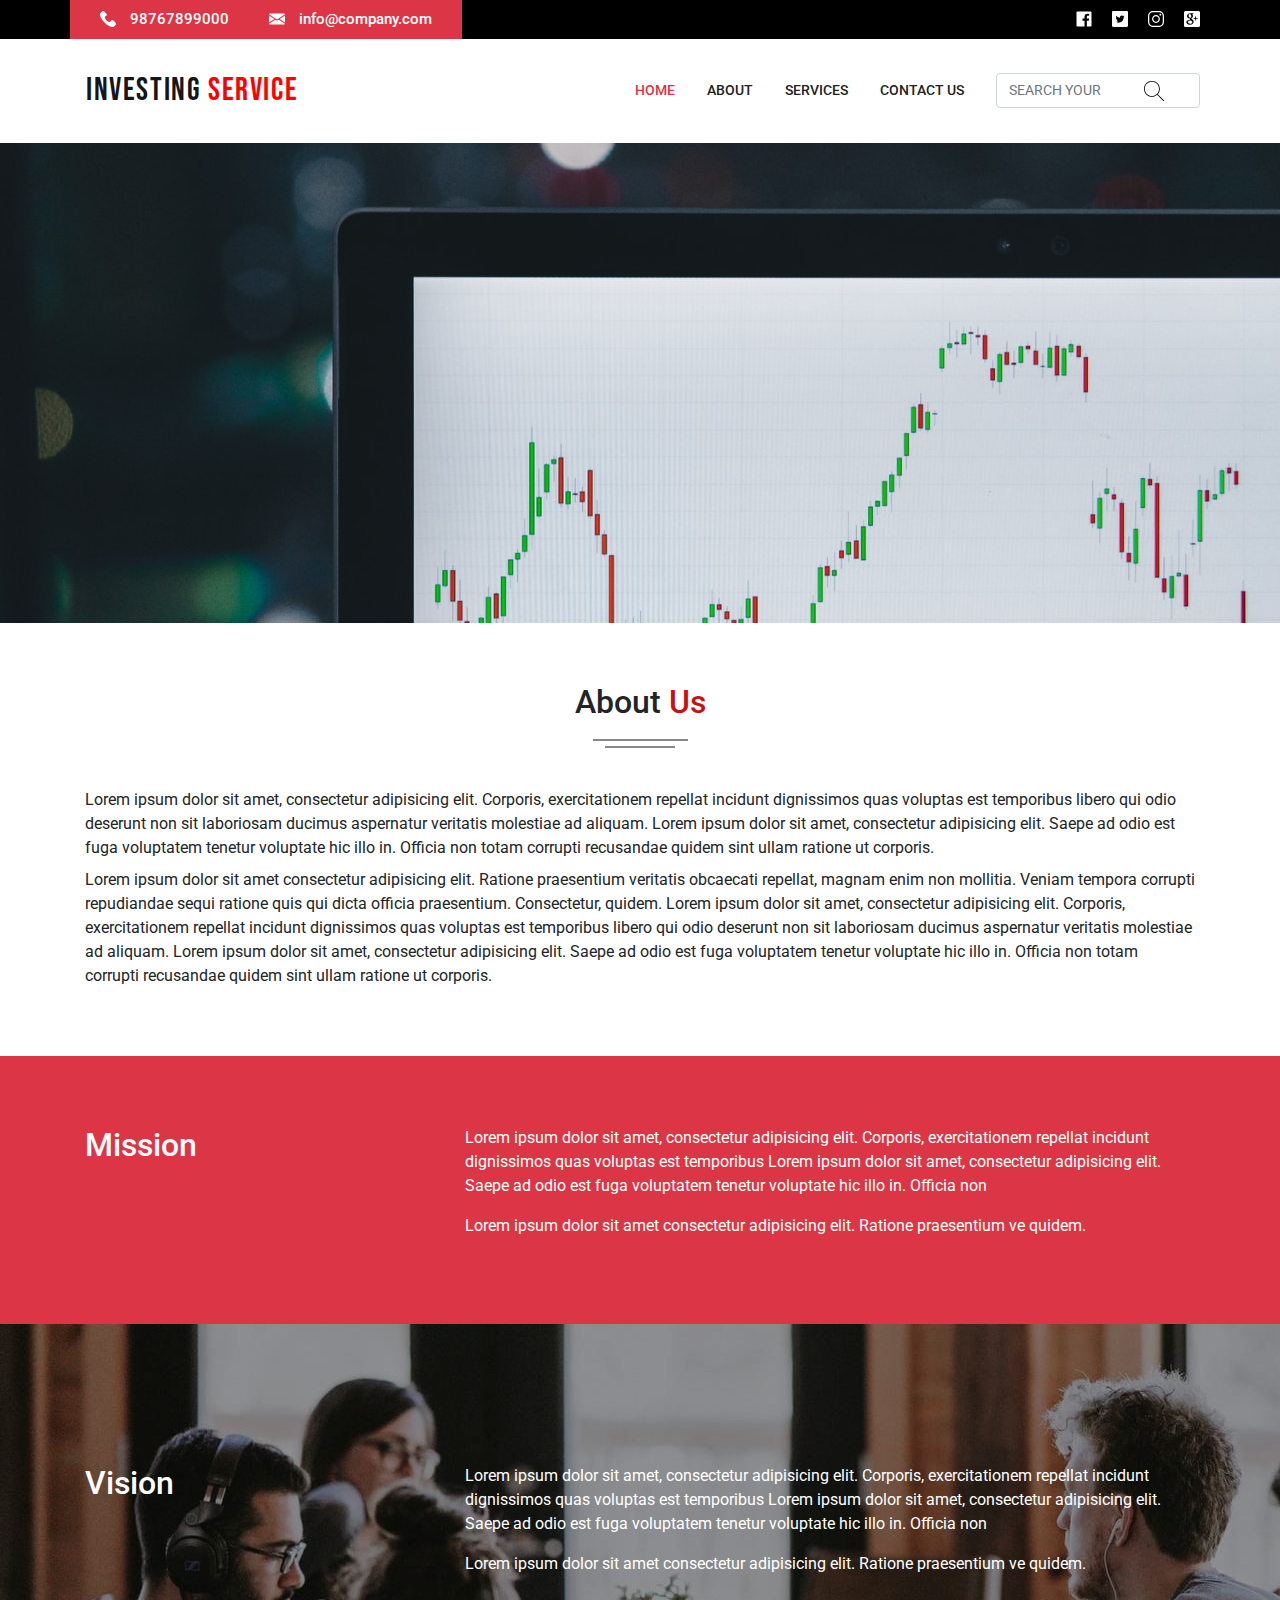
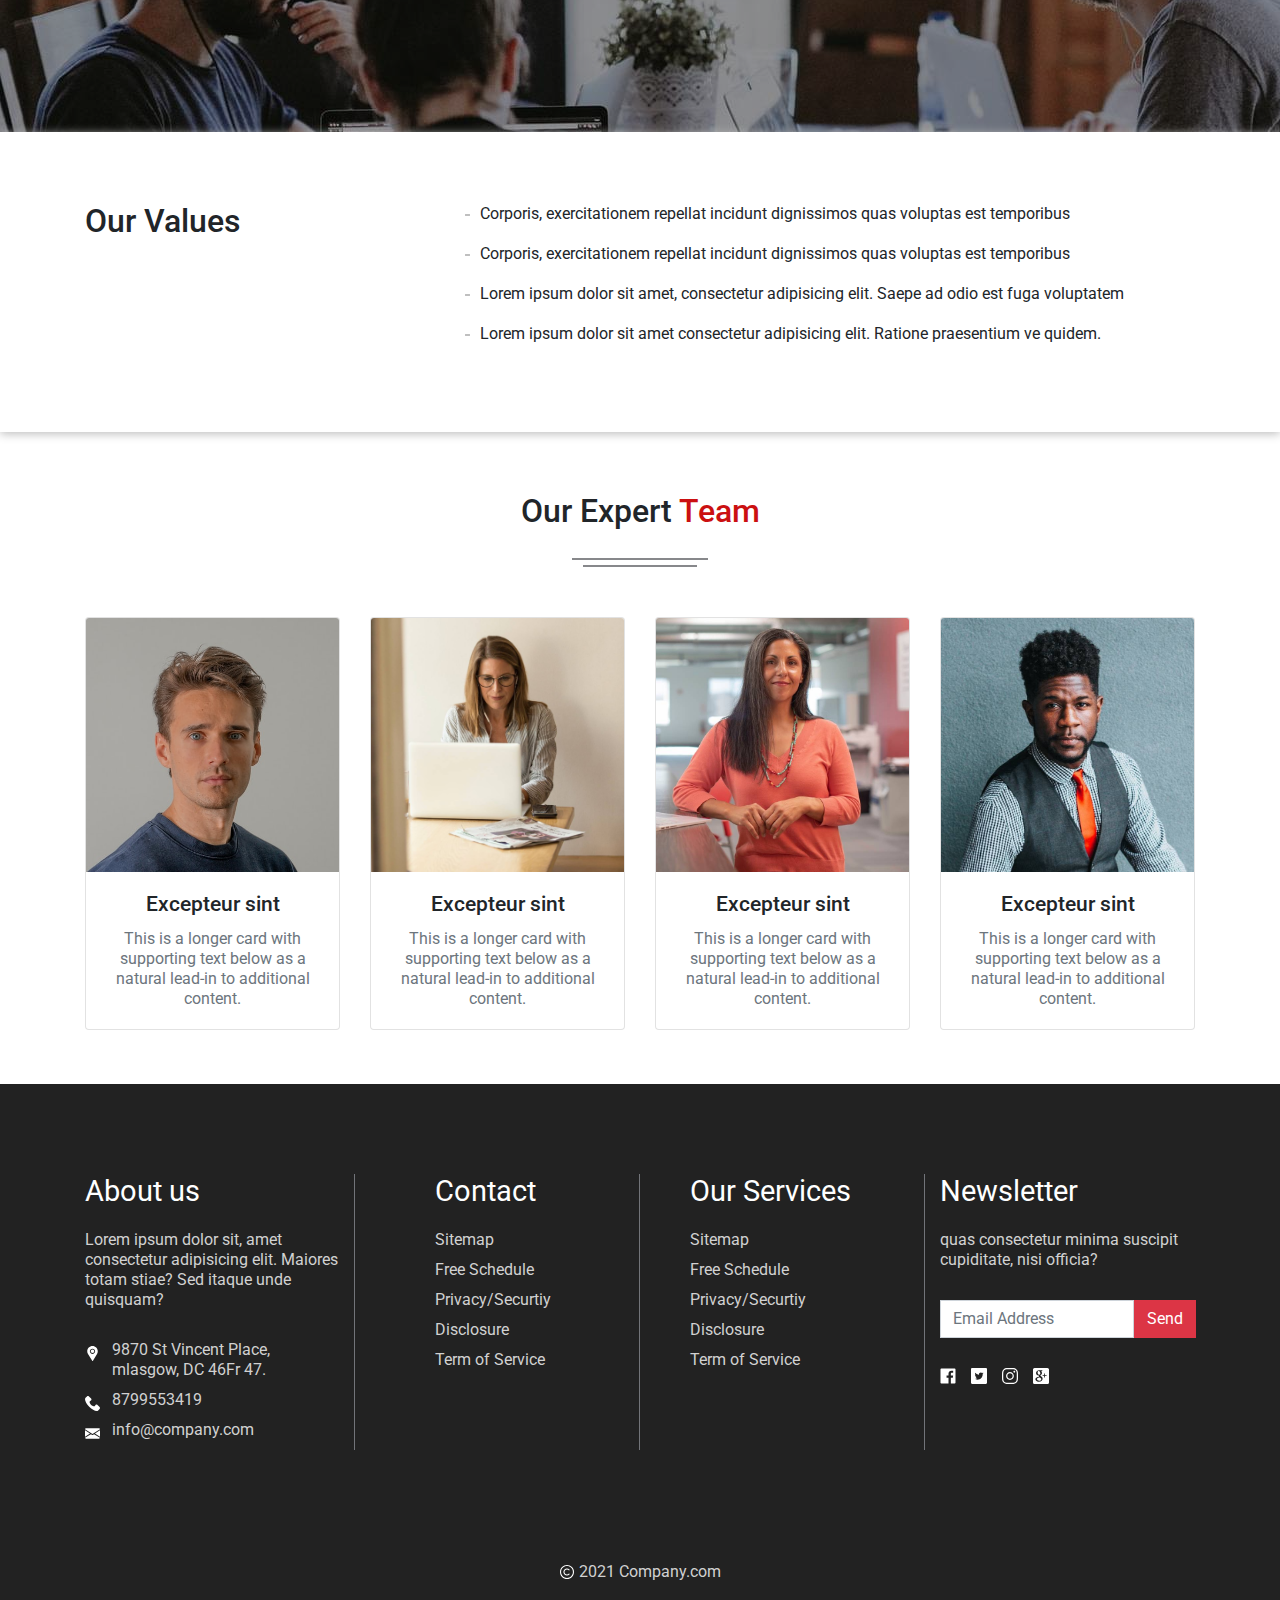
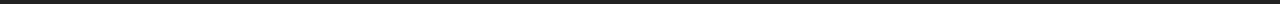
<file: about.html>
<!DOCTYPE html>
<html lang="en">
<head>
    <meta charset="UTF-8">
    <meta http-equiv="X-UA-Compatible" content="IE=edge">
    <meta name="viewport" content="width=device-width, initial-scale=1.0">
    <title>About</title>
    <link rel="stylesheet" href="assets/css/customs.css">
    <link rel="stylesheet" href="assets/css/slick.css">
    
</head>
<body>
    
    <!-- Header Section -->
    <header>
            <div class="pt-top-header">
                <div class="container">
                    <div class="row justify-content-between pt-top-header-sec">
                        <div class="d-flex align-items-center pt-top-header-title">
                            <a class="d-flex align-items-center" href="#">
                                <!-- <i class="fas fa-phone-alt"></i> -->
                                <svg version="1.1" id="Capa_1" xmlns="http://www.w3.org/2000/svg" xmlns:xlink="http://www.w3.org/1999/xlink" x="0px" y="0px" viewBox="0 0 513.64 513.64" style="enable-background:new 0 0 513.64 513.64;" xml:space="preserve">
                                    <g>
                                        <g>
                                            <path d="M499.66,376.96l-71.68-71.68c-25.6-25.6-69.12-15.359-79.36,17.92c-7.68,23.041-33.28,35.841-56.32,30.72
                                                c-51.2-12.8-120.32-79.36-133.12-133.12c-7.68-23.041,7.68-48.641,30.72-56.32c33.28-10.24,43.52-53.76,17.92-79.36l-71.68-71.68
                                                c-20.48-17.92-51.2-17.92-69.12,0l-48.64,48.64c-48.64,51.2,5.12,186.88,125.44,307.2c120.32,120.32,256,176.641,307.2,125.44
                                                l48.64-48.64C517.581,425.6,517.581,394.88,499.66,376.96z"/>
                                        </g>
                                    </g><g></g><g></g><g></g><g></g><g></g><g></g><g></g><g></g><g></g><g></g><g></g><g></g><g></g><g></g><g></g>
                                </svg>
                                98767899000
                            </a>
                            <a class="d-flex align-items-center" href="#">
                                <!-- <i class="fas fa-envelope"></i> -->
                                <svg version="1.1" id="Capa_1" xmlns="http://www.w3.org/2000/svg" xmlns:xlink="http://www.w3.org/1999/xlink" x="0px" y="0px" viewBox="0 0 512 512" style="enable-background:new 0 0 512 512;" xml:space="preserve">
                                    <g>
                                        <g>
                                            <polygon points="339.392,258.624 512,367.744 512,144.896 		"/>
                                        </g>
                                    </g>
                                    <g>
                                        <g>
                                            <polygon points="0,144.896 0,367.744 172.608,258.624 		"/>
                                        </g>
                                    </g>
                                    <g>
                                        <g>
                                            <path d="M480,80H32C16.032,80,3.36,91.904,0.96,107.232L256,275.264l255.04-168.032C508.64,91.904,495.968,80,480,80z"/>
                                        </g>
                                    </g>
                                    <g>
                                        <g>
                                            <path d="M310.08,277.952l-45.28,29.824c-2.688,1.76-5.728,2.624-8.8,2.624c-3.072,0-6.112-0.864-8.8-2.624l-45.28-29.856
                                                L1.024,404.992C3.488,420.192,16.096,432,32,432h448c15.904,0,28.512-11.808,30.976-27.008L310.08,277.952z"/>
                                        </g>
                                    </g><g></g><g></g><g></g><g></g><g></g><g></g><g></g><g></g><g></g><g></g><g></g><g></g><g></g><g></g><g></g>
                                </svg>
                                info@company.com
                            </a>
                        </div> <!-- pt-top-header-title closing -->
                        <div class="d-flex align-items-center pt-top-header-social">
                            <a class="d-flex" href="#">
                                <svg height="16px" width="16px" viewBox="-21 -21 682.66669 682.66669" xmlns="http://www.w3.org/2000/svg"><path d="m604.671875 0h-569.375c-19.496094.0117188-35.30078125 15.824219-35.296875 35.328125v569.375c.0117188 19.496094 15.824219 35.300781 35.328125 35.296875h306.546875v-247.5h-83.125v-96.875h83.125v-71.292969c0-82.675781 50.472656-127.675781 124.222656-127.675781 35.324219 0 65.679688 2.632812 74.527344 3.808594v86.410156h-50.855469c-40.125 0-47.894531 19.066406-47.894531 47.050781v61.699219h95.9375l-12.5 96.875h-83.4375v247.5h162.796875c19.507813.003906 35.324219-15.804688 35.328125-35.3125 0-.003906 0-.007812 0-.015625v-569.375c-.007812-19.496094-15.824219-35.30078125-35.328125-35.296875zm0 0"/></svg>
                            </a>
                            <a class="d-flex" href="#">
                                <svg height="16px" width="16px" viewBox="0 0 512 512"xmlns="http://www.w3.org/2000/svg"><path d="m475.074219 0h-438.148438c-20.394531 0-36.925781 16.53125-36.925781 36.925781v438.148438c0 20.394531 16.53125 36.925781 36.925781 36.925781h438.148438c20.394531 0 36.925781-16.53125 36.925781-36.925781v-438.148438c0-20.394531-16.53125-36.925781-36.925781-36.925781zm-102.1875 199.601562c.113281 2.519532.167969 5.050782.167969 7.59375 0 77.644532-59.101563 167.179688-167.183594 167.183594h.003906-.003906c-33.183594 0-64.0625-9.726562-90.066406-26.394531 4.597656.542969 9.277343.8125 14.015624.8125 27.53125 0 52.867188-9.390625 72.980469-25.152344-25.722656-.476562-47.410156-17.464843-54.894531-40.8125 3.582031.6875 7.265625 1.0625 11.042969 1.0625 5.363281 0 10.558593-.722656 15.496093-2.070312-26.886718-5.382813-47.140624-29.144531-47.140624-57.597657 0-.265624 0-.503906.007812-.75 7.917969 4.402344 16.972656 7.050782 26.613281 7.347657-15.777343-10.527344-26.148437-28.523438-26.148437-48.910157 0-10.765624 2.910156-20.851562 7.957031-29.535156 28.976563 35.554688 72.28125 58.9375 121.117187 61.394532-1.007812-4.304688-1.527343-8.789063-1.527343-13.398438 0-32.4375 26.316406-58.753906 58.765625-58.753906 16.902344 0 32.167968 7.144531 42.890625 18.566406 13.386719-2.640625 25.957031-7.53125 37.3125-14.261719-4.394531 13.714844-13.707031 25.222657-25.839844 32.5 11.886719-1.421875 23.214844-4.574219 33.742187-9.253906-7.863281 11.785156-17.835937 22.136719-29.308593 30.429687zm0 0"/></svg>
                            </a>
                            <a class="d-flex" href="#">
                                <svg height="16px" width="16px" viewBox="0 0 512 512.00006" xmlns="http://www.w3.org/2000/svg"><path d="m261.039062 512c-1.695312 0-3.390624 0-5.097656-.007812-40.132812.097656-77.214844-.921876-113.277344-3.117188-33.0625-2.011719-63.242187-13.4375-87.28125-33.039062-23.195312-18.914063-39.035156-44.488282-47.078124-76.003907-7-27.4375-7.371094-54.371093-7.726563-80.421875-.257813-18.691406-.5234375-40.839844-.578125-63.363281.0546875-22.617187.320312-44.765625.578125-63.457031.355469-26.046875.726563-52.980469 7.726563-80.421875 8.042968-31.515625 23.882812-57.089844 47.078124-76.003907 24.039063-19.601562 54.21875-31.027343 87.285157-33.039062 36.0625-2.191406 73.152343-3.2148438 113.371093-3.1171875 40.144532-.0859375 77.214844.9257815 113.277344 3.1171875 33.0625 2.011719 63.242188 13.4375 87.28125 33.039062 23.199219 18.914063 39.035156 44.488282 47.078125 76.003907 7 27.4375 7.371094 54.375 7.726563 80.421875.257812 18.691406.527344 40.839844.578125 63.363281v.09375c-.050781 22.523437-.320313 44.671875-.578125 63.363281-.355469 26.046875-.722656 52.980469-7.726563 80.421875-8.042969 31.515625-23.878906 57.089844-47.078125 76.003907-24.039062 19.601562-54.21875 31.027343-87.28125 33.039062-34.535156 2.101562-70.011718 3.125-108.277344 3.125zm-5.097656-40.007812c39.480469.09375 75.730469-.902344 110.945313-3.042969 25-1.519531 46.675781-9.632813 64.433593-24.113281 16.414063-13.386719 27.71875-31.855469 33.597657-54.894532 5.828125-22.839844 6.164062-47.363281 6.488281-71.078125.253906-18.566406.519531-40.558593.574219-62.863281-.054688-22.308594-.320313-44.296875-.574219-62.863281-.324219-23.714844-.660156-48.238281-6.488281-71.082031-5.878907-23.039063-17.183594-41.507813-33.597657-54.894532-17.757812-14.476562-39.433593-22.589844-64.433593-24.109375-35.214844-2.144531-71.464844-3.132812-110.851563-3.046875-39.472656-.09375-75.726562.902344-110.941406 3.046875-25 1.519531-46.675781 9.632813-64.433594 24.109375-16.414062 13.386719-27.71875 31.855469-33.597656 54.894532-5.828125 22.84375-6.164062 47.363281-6.488281 71.082031-.253907 18.582031-.519531 40.585937-.574219 62.910156.054688 22.226563.320312 44.234375.574219 62.816406.324219 23.714844.660156 48.238281 6.488281 71.078125 5.878906 23.039063 17.183594 41.507813 33.597656 54.894532 17.757813 14.476562 39.433594 22.589843 64.433594 24.109374 35.214844 2.144532 71.476562 3.144532 110.847656 3.046876zm-.953125-90.992188c-68.921875 0-125-56.074219-125-125s56.078125-125 125-125c68.925781 0 125 56.074219 125 125s-56.074219 125-125 125zm0-210c-46.867187 0-85 38.132812-85 85s38.132813 85 85 85c46.871094 0 85-38.132812 85-85s-38.128906-85-85-85zm139-80c-16.566406 0-30 13.429688-30 30s13.433594 30 30 30c16.570313 0 30-13.429688 30-30s-13.429687-30-30-30zm0 0"/></svg>
                            </a>
                            <a class="d-flex" href="#">
                                <svg version="1.1" id="Capa_1" xmlns="http://www.w3.org/2000/svg" xmlns:xlink="http://www.w3.org/1999/xlink" x="0px" y="0px" width="16px" height="16px" viewBox="0 0 510 510" style="enable-background:new 0 0 510 510;" xml:space="preserve">
                                    <g>
                                        <g id="post-gplus">
                                            <path d="M234.6,175.95c0-25.5-15.3-76.5-53.55-76.5c-15.3,0-33.15,10.2-33.15,43.35c0,30.6,15.3,73.95,51,73.95
                                                C198.9,216.75,234.6,214.2,234.6,175.95z M219.3,300.9c-2.55,0-5.1,0-7.65,0l0,0c-7.65,0-30.6,2.55-45.9,7.649
                                                C147.9,313.65,127.5,326.4,127.5,351.9c0,28.05,25.5,56.1,76.5,56.1c38.25,0,61.2-25.5,61.2-51
                                                C265.2,339.15,252.45,326.4,219.3,300.9z M459,0H51C22.95,0,0,22.95,0,51v408c0,28.05,22.95,51,51,51h408c28.05,0,51-22.95,51-51
                                                V51C510,22.95,487.05,0,459,0z M181.05,438.6c-71.4,0-104.55-40.8-104.55-76.5c0-12.75,2.55-40.8,38.25-61.199
                                                c20.4-12.75,45.9-20.4,79.05-22.95c-5.1-5.101-7.65-12.75-7.65-25.5c0-5.1,0-7.65,2.55-12.75h-10.2c-51,0-81.6-38.25-81.6-76.5
                                                c0-43.35,33.15-91.8,104.55-91.8h107.1l-7.649,7.65L283.05,96.9l-2.55,2.55h-17.85c10.199,10.2,22.949,28.05,22.949,56.1
                                                c0,35.7-17.85,53.55-40.8,68.85c-5.1,2.55-10.2,10.2-10.2,17.85s5.1,12.75,10.2,15.3c2.55,2.55,7.65,5.101,12.75,7.65
                                                c20.4,15.3,48.45,33.149,48.45,73.95C306,385.05,272.85,438.6,181.05,438.6z M433.5,255h-51v51H357v-51h-51v-25.5h51v-51h25.5v51
                                                h51V255z"/>
                                        </g>
                                    </g><g></g><g></g><g></g><g></g><g></g><g></g><g></g><g></g><g></g><g></g><g></g><g></g><g></g><g></g><g></g>
                                </svg>
                            </a>
                        </div> <!-- pt-top-header-social closing -->
                    </div> <!-- pt-top-header-sec closing -->
                </div> <!-- container closing -->
            </div> <!-- pt-top-header closing -->
    
            <div class="pt-main-header">
                <div class="container">
                    <div class="row justify-content-between align-items-center pt-main-header-sec">
                        <nav class="navbar navbar-expand-lg navbar-light w-100 pt-main-header-sec-nav">
                            <a class="navbar-brand" href="./index.html">INVESTING <span>SERVICE</span></a>
    
    
                            <button class="navbar-toggler" type="button" data-toggle="collapse" data-target="#navbarNav" aria-controls="navbarNav" aria-expanded="false" aria-label="Toggle navigation">
                              <span class="navbar-toggler-icon"></span>
                            </button>
                            <div class="collapse navbar-collapse justify-content-end" id="navbarNav">
                              <ul class="navbar-nav align-items-center">
                                <li class="nav-item" id="nav-li">
                                    <a class="nav-link pt-main-header-a active" href="./index.html">HOME</a>
                                  </li>
                                <li class="nav-item" id="nav-li">
                                  <a class="nav-link pt-main-header-a" href="./about.html">ABOUT</a>
                                </li>
                                <li class="nav-item" id="nav-li">
                                  <a class="nav-link pt-main-header-a" href="./service.html">SERVICES</a>
                                </li>
                                <li class="nav-item" id="nav-li">
                                  <a class="nav-link pt-main-header-a" href="./contact.html">CONTACT US</a>
                                </li>
                                <li class="nav-item">
                                    <div class="pt-main-header-search">
                                        <input class="pt-main-header-form form-control" type="search" placeholder="SEARCH YOUR" aria-label="Search">
                                        <img class="pt-main-header-img-search" src="./images/search.svg" height="20px" width=20px alt="">
                                       
                                    </div>
                                </li>
                                
                              </ul>
                            </div>
                        </nav>
 
                    </div>
                </div>
            </div>
    </header>

    <section>
        <div class="about-hero-sec">
            <img class="about-hero-sec-img" src="./images/photo-1535320903710-d993d3d77d29.jpg" alt="about-hero-sec">
        </div>
    </section>

    <!-- About Section -->
    <section>
        <div class="about-us">
            <div class="container">
                <div class="row">
                    <div class="col-md-12">
                        <div class="d-flex justify-content-center align-items-center flex-column">
                            <h1 class="pt-about-sec-title">About <span class="pt-title-hightlight">Us</span></h1>
                            <div class="pt-line"></div>
                            <div class="pt-line2"></div>
                        </div>
                        <div>
                            <p class="pt-about-sec-description">
                                Lorem ipsum dolor sit amet, consectetur adipisicing elit. Corporis, exercitationem repellat incidunt dignissimos quas voluptas est temporibus 
                                libero qui odio deserunt non sit laboriosam ducimus aspernatur veritatis molestiae ad aliquam.
                                Lorem ipsum dolor sit amet, consectetur adipisicing elit. Saepe ad odio est fuga voluptatem tenetur voluptate hic illo in. Officia non 
                                totam corrupti recusandae quidem sint ullam ratione ut corporis.
                            </p>
                            <p class="pt-about-sec-description">
                                Lorem ipsum dolor sit amet consectetur adipisicing elit. Ratione praesentium veritatis obcaecati repellat, magnam enim non mollitia. Veniam tempora corrupti repudiandae sequi ratione quis qui dicta officia praesentium. Consectetur, quidem.
                                Lorem ipsum dolor sit amet, consectetur adipisicing elit. Corporis, exercitationem repellat incidunt dignissimos quas voluptas est temporibus libero qui odio deserunt non sit laboriosam ducimus aspernatur veritatis molestiae ad aliquam.
                                Lorem ipsum dolor sit amet, consectetur adipisicing elit. Saepe ad odio est fuga voluptatem tenetur voluptate hic illo in. Officia non totam corrupti recusandae quidem sint ullam ratione ut corporis.
                            </p>
                        </div>
                    </div>
                </div>
            </div>
        </div>
    </section>

    <!-- Mission Section -->
    <section>
        <div class="mission">
            <div class="container">
                <div class="row">
                    <div class="col-md-4">
                        <h1 class="pt-mission-sec-title">Mission</h1>
                    </div>
                    <div class="col-md-8">
                        <p class="pt-mission-sec-description">
                            Lorem ipsum dolor sit amet, consectetur adipisicing elit. Corporis, exercitationem repellat incidunt dignissimos quas voluptas est temporibus
                            Lorem ipsum dolor sit amet, consectetur adipisicing elit. Saepe ad odio est fuga voluptatem tenetur voluptate hic illo in. Officia non 
                        </p>
                        <p class="pt-mission-sec-description">
                            Lorem ipsum dolor sit amet consectetur adipisicing elit. Ratione praesentium ve quidem.
                        </p>
                    </div>   
                </div>
            </div>
        </div>
    </section>

    <!-- Vision Section -->
    <section>
        <div class="vision">
            <div class="vision-overlay">
                <div class="container">
                    <div class="row">
                        <div class="col-md-4">
                            <h1 class="pt-vision-sec-title">Vision</h1>
                        </div>
                        <div class="col-md-8">
                            <p class="pt-vision-sec-description">
                                Lorem ipsum dolor sit amet, consectetur adipisicing elit. Corporis, exercitationem repellat incidunt dignissimos quas voluptas est temporibus
                                Lorem ipsum dolor sit amet, consectetur adipisicing elit. Saepe ad odio est fuga voluptatem tenetur voluptate hic illo in. Officia non 
                            </p>
                            <p class="pt-vision-sec-description">
                                Lorem ipsum dolor sit amet consectetur adipisicing elit. Ratione praesentium ve quidem.
                            </p>
                        </div>   
                    </div>
                </div>
            </div>
        </div>
    </section>

    <!-- Our Values Section -->
    <section>
        <div class="our-values">
            <div class="container">
                <div class="row">
                    <div class="col-md-4">
                        <h1 class="pt-value-sec-title">Our Values</h1>
                    </div>
                    <div class="col-md-8">
                        <div class="d-flex">
                            <img class="minus-svg" src="./images/minus.svg" alt="values-img">
                            <p class="pt-value-sec-description">Corporis, exercitationem repellat incidunt dignissimos quas voluptas est temporibus</p>
                        </div>
                        
                        <div class="d-flex">
                            <img class="minus-svg" src="./images/minus.svg" alt="values-img">
                            <p class="pt-value-sec-description">Corporis, exercitationem repellat incidunt dignissimos quas voluptas est temporibus</p>
                        </div>
                        <div class="d-flex">
                            <img class="minus-svg" src="./images/minus.svg" alt="values-img">
                            <p class="pt-value-sec-description">Lorem ipsum dolor sit amet, consectetur adipisicing elit. Saepe ad odio est fuga voluptatem </p>
                        </div>
                        <div class="d-flex">
                            <img class="minus-svg" src="./images/minus.svg" alt="values-img">
                            <p class="pt-value-sec-description">Lorem ipsum dolor sit amet consectetur adipisicing elit. Ratione praesentium ve quidem.</p>
                        </div>
                        
                        
                        
                    </div>   
                </div>
            </div>
        </div>
    </section>


    <!-- Team Section -->
    <section class="about-team-sec">
        <div class="team">
            <div class="container">
                <div class="row flex-column justify-content-center align-items-center">
                    <h1 class="pt-team-sec-title">Our Expert <span class="pt-title-hightlight"> Team </span></h1>
                    <div class="pt-line"></div>
                    <div class="pt-line2"></div>
                    <div class="card-group">
                        <div class="col-md-3 col-sm-6 col-xs-6 mb-4">
                            <div class="card">
                                <img class="card-img-top" src="./images/photo-user1.jpg" alt="team-img">
                                <div class="card-body">
                                    <h5 class="card-title pt-team-title">Excepteur sint</h5>
                                    <p class="card-text text-muted pt-team-description">This is a longer card with supporting text below as a natural lead-in to additional content.</p>
                                </div>
                            </div>
                        </div>
    
                        <div class="col-md-3 col-sm-6 col-xs-6 mb-4">
                            <div class="card">
                                <img class="card-img-top" src="./images/photo-user2.jpg" alt="team-img">
                                <div class="card-body">
                                    <h5 class="card-title pt-team-title">Excepteur sint</h5>
                                    <p class="card-text text-muted pt-team-description">This is a longer card with supporting text below as a natural lead-in to additional content.</p>
                                </div>
                            </div>
                        </div>
    
                        <div class="col-md-3 col-sm-6 col-xs-6 mb-4">
                            <div class="card">
                                <img class="card-img-top" src="./images/photo-user3.jpg" alt="team-img">
                                <div class="card-body">
                                    <h5 class="card-title pt-team-title">Excepteur sint</h5>
                                    <p class="card-text text-muted pt-team-description">This is a longer card with supporting text below as a natural lead-in to additional content.</p>
                                </div>
                            </div>
                        </div>
    
                        <div class="col-md-3 col-sm-6 col-xs-6 mb-4">
                            <div class="card">
                                <img class="card-img-top" src="./images/photo-user5.jpg" alt="team-img">
                                <div class="card-body">
                                    <h5 class="card-title pt-team-title">Excepteur sint</h5>
                                    <p class="card-text text-muted pt-team-description">This is a longer card with supporting text below as a natural lead-in to additional content.</p>
                                </div>
                            </div>
                        </div>  

                    </div> <!-- card-group closing -->
                </div>
            </div> <!-- container closing -->
        </div>
    </section>


    <!-- Footer Section -->
    <footer>
        <div class="footer-sec">
            <div class="container">
                <div class="row footer-row">
                    <div class="col-md-3 pt-footer-col-sec">
                        <h1 class="pt-footer-sec-title">About us</h1>
                        <p class="pt-footer-sec-description">
                            Lorem ipsum dolor sit, amet consectetur adipisicing elit. Maiores totam stiae? 
                            Sed itaque unde quisquam?
                        </p>
                        <div class="pt-footer-sec-details">
                            <div class="pt-footer-sec-details-description d-flex">
                                <svg version="1.1" id="Capa_1" xmlns="http://www.w3.org/2000/svg" xmlns:xlink="http://www.w3.org/1999/xlink" x="0px" y="0px" viewBox="0 0 512 512" style="enable-background:new 0 0 512 512;" xml:space="preserve">
                                    <g>
	                                    <g>
		                                    <path d="M256,120c-33.091,0-60,26.909-60,60c0,33.249,26.861,60,60,60c33.733,0,60-27.255,60-60C316,146.909,289.091,120,256,120z"/>
	                                    </g>
                                    </g>
                                    <g>
	                                    <g>
		                                    <path d="M256,0C156.742,0,76,80.742,76,180c0,33.53,9.287,66.255,26.851,94.644l142.896,230.259
			                                    c5.925,9.569,19.895,9.423,25.635-0.205L410.63,272.212C427.211,244.424,436,212.534,436,180C436,80.742,355.258,0,256,0z
			                                    M256,270.2c-50.345,0-90.2-40.979-90.2-90.2c0-49.629,40.571-90.2,90.2-90.2s90.2,40.571,90.2,90.2
			                                    C346.2,228.787,306.881,270.2,256,270.2z"/>
	                                    </g>
                                    </g><g></g><g></g><g></g><g></g><g></g><g></g><g></g><g></g><g></g><g></g>
                                </svg>
                                <p class="pt-footer-sec-description">
                                    <!-- <img src="./images/svg icon/facebook.svg" alt=""> -->
                                    9870 St Vincent Place,<br>
                                    mlasgow, DC 46Fr 47.</p>
                            </div>
                            
                            <div class="pt-footer-sec-details-description d-flex">
                                <svg version="1.1" id="Capa_1" xmlns="http://www.w3.org/2000/svg" xmlns:xlink="http://www.w3.org/1999/xlink" x="0px" y="0px" viewBox="0 0 513.64 513.64" style="enable-background:new 0 0 513.64 513.64;" xml:space="preserve">
                                    <g>
	                                    <g>
		                                    <path d="M499.66,376.96l-71.68-71.68c-25.6-25.6-69.12-15.359-79.36,17.92c-7.68,23.041-33.28,35.841-56.32,30.72
			                                    c-51.2-12.8-120.32-79.36-133.12-133.12c-7.68-23.041,7.68-48.641,30.72-56.32c33.28-10.24,43.52-53.76,17.92-79.36l-71.68-71.68
			                                    c-20.48-17.92-51.2-17.92-69.12,0l-48.64,48.64c-48.64,51.2,5.12,186.88,125.44,307.2c120.32,120.32,256,176.641,307.2,125.44
			                                    l48.64-48.64C517.581,425.6,517.581,394.88,499.66,376.96z"/>
	                                    </g>
                                    </g><g></g><g></g><g></g><g></g><g></g><g></g><g></g><g></g><g></g><g></g><g></g><g></g><g></g><g></g><g></g>
                                </svg>
                                <p class="pt-footer-sec-description">8799553419</p>
                            </div>
 

                            <div class="pt-footer-sec-details-description d-flex">
                                <svg version="1.1" id="Capa_1" xmlns="http://www.w3.org/2000/svg" xmlns:xlink="http://www.w3.org/1999/xlink" x="0px" y="0px" viewBox="0 0 512 512" style="enable-background:new 0 0 512 512;" xml:space="preserve">
                                    <g>
	                                    <g>
		                                    <polygon points="339.392,258.624 512,367.744 512,144.896 		"/>
	                                    </g>
                                    </g>
                                    <g>
	                                    <g>
		                                    <polygon points="0,144.896 0,367.744 172.608,258.624 		"/>
	                                    </g>
                                    </g>
                                    <g>
	                                    <g>
		                                    <path d="M480,80H32C16.032,80,3.36,91.904,0.96,107.232L256,275.264l255.04-168.032C508.64,91.904,495.968,80,480,80z"/>
	                                    </g>
                                    </g>
                                    <g>
	                                    <g>
		                                    <path d="M310.08,277.952l-45.28,29.824c-2.688,1.76-5.728,2.624-8.8,2.624c-3.072,0-6.112-0.864-8.8-2.624l-45.28-29.856
			                                    L1.024,404.992C3.488,420.192,16.096,432,32,432h448c15.904,0,28.512-11.808,30.976-27.008L310.08,277.952z"/>
	                                    </g>
                                    </g><g></g><g></g><g></g><g></g><g></g><g></g><g></g><g></g><g></g><g></g><g></g><g></g><g></g><g></g><g></g>
                                </svg>

                                <p class="pt-footer-sec-description">info@company.com</p>
                            </div>

                            
                        </div>
                    </div>
                    <div class="col-md-3 pt-footer-col-sec pt-footer-col-contact">
                        <h1 class="pt-footer-sec-title">Contact</h1>
                        <p class="pt-footer-sec-description">Sitemap</p>
                        <p class="pt-footer-sec-description">Free Schedule</p>
                        <p class="pt-footer-sec-description">Privacy/Securtiy</p>
                        <p class="pt-footer-sec-description">Disclosure</p>
                        <p class="pt-footer-sec-description">Term of Service</p>
                    </div>
                    <div class="col-md-3 pt-footer-col-sec pt-footer-col-service">
                        
                        <h1 class="pt-footer-sec-title">Our Services</h1>
                        <p class="pt-footer-sec-description">Sitemap</p>
                        <p class="pt-footer-sec-description">Free Schedule</p>
                        <p class="pt-footer-sec-description">Privacy/Securtiy</p>
                        <p class="pt-footer-sec-description">Disclosure</p>
                        <p class="pt-footer-sec-description">Term of Service</p>
                        
                    </div>
                    <div class="col-md-3 pt-footer-col-sec">
                        <h1 class="pt-footer-sec-title">Newsletter</h1>
                        <p class="pt-footer-sec-description"> quas consectetur minima suscipit cupiditate, nisi officia?</p>
                        <form class="pt-footer-sec-description-form" action="">
                            <div class="form-group">
                                <div class="input-group">
                                    <input type="text" class="form-control" id="" placeholder="Email Address">
                                    <div class="input-group-prepend">
                                        <button class="btn btn-danger pt-button">Send</button>
                                        <!-- <div class="input-group-text">Send</div> -->
                                    </div>
                                </div>
                            </div>
                        </form>

                        <div class="d-flex align-items-center pt-footer-social">
                            <a class="d-flex" href="#">
                                <svg height="16px" width="16px" viewBox="-21 -21 682.66669 682.66669" xmlns="http://www.w3.org/2000/svg"><path d="m604.671875 0h-569.375c-19.496094.0117188-35.30078125 15.824219-35.296875 35.328125v569.375c.0117188 19.496094 15.824219 35.300781 35.328125 35.296875h306.546875v-247.5h-83.125v-96.875h83.125v-71.292969c0-82.675781 50.472656-127.675781 124.222656-127.675781 35.324219 0 65.679688 2.632812 74.527344 3.808594v86.410156h-50.855469c-40.125 0-47.894531 19.066406-47.894531 47.050781v61.699219h95.9375l-12.5 96.875h-83.4375v247.5h162.796875c19.507813.003906 35.324219-15.804688 35.328125-35.3125 0-.003906 0-.007812 0-.015625v-569.375c-.007812-19.496094-15.824219-35.30078125-35.328125-35.296875zm0 0"/></svg>
                            </a>
                            <a class="d-flex" href="#">
                                <svg height="16px" width="16px" viewBox="0 0 512 512"xmlns="http://www.w3.org/2000/svg"><path d="m475.074219 0h-438.148438c-20.394531 0-36.925781 16.53125-36.925781 36.925781v438.148438c0 20.394531 16.53125 36.925781 36.925781 36.925781h438.148438c20.394531 0 36.925781-16.53125 36.925781-36.925781v-438.148438c0-20.394531-16.53125-36.925781-36.925781-36.925781zm-102.1875 199.601562c.113281 2.519532.167969 5.050782.167969 7.59375 0 77.644532-59.101563 167.179688-167.183594 167.183594h.003906-.003906c-33.183594 0-64.0625-9.726562-90.066406-26.394531 4.597656.542969 9.277343.8125 14.015624.8125 27.53125 0 52.867188-9.390625 72.980469-25.152344-25.722656-.476562-47.410156-17.464843-54.894531-40.8125 3.582031.6875 7.265625 1.0625 11.042969 1.0625 5.363281 0 10.558593-.722656 15.496093-2.070312-26.886718-5.382813-47.140624-29.144531-47.140624-57.597657 0-.265624 0-.503906.007812-.75 7.917969 4.402344 16.972656 7.050782 26.613281 7.347657-15.777343-10.527344-26.148437-28.523438-26.148437-48.910157 0-10.765624 2.910156-20.851562 7.957031-29.535156 28.976563 35.554688 72.28125 58.9375 121.117187 61.394532-1.007812-4.304688-1.527343-8.789063-1.527343-13.398438 0-32.4375 26.316406-58.753906 58.765625-58.753906 16.902344 0 32.167968 7.144531 42.890625 18.566406 13.386719-2.640625 25.957031-7.53125 37.3125-14.261719-4.394531 13.714844-13.707031 25.222657-25.839844 32.5 11.886719-1.421875 23.214844-4.574219 33.742187-9.253906-7.863281 11.785156-17.835937 22.136719-29.308593 30.429687zm0 0"/></svg>
                            </a>
                            <a class="d-flex" href="#">
                                <svg height="16px" width="16px" viewBox="0 0 512 512.00006" xmlns="http://www.w3.org/2000/svg"><path d="m261.039062 512c-1.695312 0-3.390624 0-5.097656-.007812-40.132812.097656-77.214844-.921876-113.277344-3.117188-33.0625-2.011719-63.242187-13.4375-87.28125-33.039062-23.195312-18.914063-39.035156-44.488282-47.078124-76.003907-7-27.4375-7.371094-54.371093-7.726563-80.421875-.257813-18.691406-.5234375-40.839844-.578125-63.363281.0546875-22.617187.320312-44.765625.578125-63.457031.355469-26.046875.726563-52.980469 7.726563-80.421875 8.042968-31.515625 23.882812-57.089844 47.078124-76.003907 24.039063-19.601562 54.21875-31.027343 87.285157-33.039062 36.0625-2.191406 73.152343-3.2148438 113.371093-3.1171875 40.144532-.0859375 77.214844.9257815 113.277344 3.1171875 33.0625 2.011719 63.242188 13.4375 87.28125 33.039062 23.199219 18.914063 39.035156 44.488282 47.078125 76.003907 7 27.4375 7.371094 54.375 7.726563 80.421875.257812 18.691406.527344 40.839844.578125 63.363281v.09375c-.050781 22.523437-.320313 44.671875-.578125 63.363281-.355469 26.046875-.722656 52.980469-7.726563 80.421875-8.042969 31.515625-23.878906 57.089844-47.078125 76.003907-24.039062 19.601562-54.21875 31.027343-87.28125 33.039062-34.535156 2.101562-70.011718 3.125-108.277344 3.125zm-5.097656-40.007812c39.480469.09375 75.730469-.902344 110.945313-3.042969 25-1.519531 46.675781-9.632813 64.433593-24.113281 16.414063-13.386719 27.71875-31.855469 33.597657-54.894532 5.828125-22.839844 6.164062-47.363281 6.488281-71.078125.253906-18.566406.519531-40.558593.574219-62.863281-.054688-22.308594-.320313-44.296875-.574219-62.863281-.324219-23.714844-.660156-48.238281-6.488281-71.082031-5.878907-23.039063-17.183594-41.507813-33.597657-54.894532-17.757812-14.476562-39.433593-22.589844-64.433593-24.109375-35.214844-2.144531-71.464844-3.132812-110.851563-3.046875-39.472656-.09375-75.726562.902344-110.941406 3.046875-25 1.519531-46.675781 9.632813-64.433594 24.109375-16.414062 13.386719-27.71875 31.855469-33.597656 54.894532-5.828125 22.84375-6.164062 47.363281-6.488281 71.082031-.253907 18.582031-.519531 40.585937-.574219 62.910156.054688 22.226563.320312 44.234375.574219 62.816406.324219 23.714844.660156 48.238281 6.488281 71.078125 5.878906 23.039063 17.183594 41.507813 33.597656 54.894532 17.757813 14.476562 39.433594 22.589843 64.433594 24.109374 35.214844 2.144532 71.476562 3.144532 110.847656 3.046876zm-.953125-90.992188c-68.921875 0-125-56.074219-125-125s56.078125-125 125-125c68.925781 0 125 56.074219 125 125s-56.074219 125-125 125zm0-210c-46.867187 0-85 38.132812-85 85s38.132813 85 85 85c46.871094 0 85-38.132812 85-85s-38.128906-85-85-85zm139-80c-16.566406 0-30 13.429688-30 30s13.433594 30 30 30c16.570313 0 30-13.429688 30-30s-13.429687-30-30-30zm0 0"/></svg>
                            </a>
                            <a class="d-flex" href="#">
                                <svg version="1.1" id="Capa_1" xmlns="http://www.w3.org/2000/svg" xmlns:xlink="http://www.w3.org/1999/xlink" x="0px" y="0px" width="16px" height="16px" viewBox="0 0 510 510" style="enable-background:new 0 0 510 510;" xml:space="preserve">
                                    <g>
                                        <g id="post-gplus">
                                            <path d="M234.6,175.95c0-25.5-15.3-76.5-53.55-76.5c-15.3,0-33.15,10.2-33.15,43.35c0,30.6,15.3,73.95,51,73.95
                                                C198.9,216.75,234.6,214.2,234.6,175.95z M219.3,300.9c-2.55,0-5.1,0-7.65,0l0,0c-7.65,0-30.6,2.55-45.9,7.649
                                                C147.9,313.65,127.5,326.4,127.5,351.9c0,28.05,25.5,56.1,76.5,56.1c38.25,0,61.2-25.5,61.2-51
                                                C265.2,339.15,252.45,326.4,219.3,300.9z M459,0H51C22.95,0,0,22.95,0,51v408c0,28.05,22.95,51,51,51h408c28.05,0,51-22.95,51-51
                                                V51C510,22.95,487.05,0,459,0z M181.05,438.6c-71.4,0-104.55-40.8-104.55-76.5c0-12.75,2.55-40.8,38.25-61.199
                                                c20.4-12.75,45.9-20.4,79.05-22.95c-5.1-5.101-7.65-12.75-7.65-25.5c0-5.1,0-7.65,2.55-12.75h-10.2c-51,0-81.6-38.25-81.6-76.5
                                                c0-43.35,33.15-91.8,104.55-91.8h107.1l-7.649,7.65L283.05,96.9l-2.55,2.55h-17.85c10.199,10.2,22.949,28.05,22.949,56.1
                                                c0,35.7-17.85,53.55-40.8,68.85c-5.1,2.55-10.2,10.2-10.2,17.85s5.1,12.75,10.2,15.3c2.55,2.55,7.65,5.101,12.75,7.65
                                                c20.4,15.3,48.45,33.149,48.45,73.95C306,385.05,272.85,438.6,181.05,438.6z M433.5,255h-51v51H357v-51h-51v-25.5h51v-51h25.5v51
                                                h51V255z"/>
                                        </g>
                                    </g><g></g><g></g><g></g><g></g><g></g><g></g><g></g><g></g><g></g><g></g><g></g><g></g><g></g><g></g><g></g>
                                </svg>
                            </a>
                        </div> <!-- pt-footer-social closing -->
                    </div>
                </div>
                <div class="row justify-content-center align-items-center pt-footer-copyright">
                    <svg id="Layer_1" enable-background="new 0 0 512 512" height="14px" width="14px" viewBox="0 0 512 512" xmlns="http://www.w3.org/2000/svg"><path d="m256 512c-68.38 0-132.667-26.629-181.02-74.98-48.351-48.353-74.98-112.64-74.98-181.02s26.629-132.667 74.98-181.02c48.353-48.351 112.64-74.98 181.02-74.98s132.667 26.629 181.02 74.98c48.351 48.353 74.98 112.64 74.98 181.02s-26.629 132.667-74.98 181.02c-48.353 48.351-112.64 74.98-181.02 74.98zm0-472c-119.103 0-216 96.897-216 216s96.897 216 216 216 216-96.897 216-216-96.897-216-216-216zm90.313 307.924c7.81-7.811 7.811-20.474 0-28.284-7.812-7.811-20.475-7.81-28.284 0-35.092 35.09-92.188 35.092-127.28 0-16.998-16.999-26.36-39.6-26.36-63.64s9.362-46.641 26.36-63.64c35.092-35.092 92.188-35.09 127.28 0 7.811 7.811 20.474 7.811 28.284 0s7.81-20.474 0-28.284c-50.688-50.687-133.162-50.686-183.848 0-24.555 24.554-38.077 57.2-38.077 91.924s13.522 67.37 38.077 91.924c25.343 25.343 58.633 38.015 91.924 38.015s66.581-12.672 91.924-38.015z"/></svg>
                    <p class="pt-footer-copyright-title">2021 Company.com</p>
                </div>
            </div>
        </div>
    </footer>


    <script src="./js/jquery-3.6.0.min.js"></script>
    <script src="./js/structure.min.js"></script>
    <script src="./js/slick.min.js"></script>
    

    
    <script>
        $(document).ready(function(){
            $("#nav-li a").click(function() {
                $("#nav-li a").removeClass("active");
                $(this).addClass("active");
            });

            $('.hero-slider').slick({
                slidesToShow: 1,
                slidesToScroll: 1,
                arrows: false,
            });

            $('.welcome-slider').slick({
                dots: true,
                slidesToShow: 1,
                slidesToScroll: 1,
                arrows: false,
            });

            $('.expert-slider').slick({
                dots: true,
                slidesToShow: 4,
                slidesToScroll: 3,
                arrow: false,
                prevArrow: null,
                nextArrow: null,
                responsive: [
                    {
                    breakpoint: 768,
                    settings: {
                        arrows: false,
                        centerMode: true,
                        centerPadding: '40px',
                        slidesToShow: 2
                    }
                    },
                    {
                    breakpoint: 480,
                    settings: {
                        arrows: false,
                        centerMode: true,
                        centerPadding: '40px',
                        slidesToShow: 1
                    }
                    }
                ]
            });
        });
  

    </script>
</body>
</html>
</file>
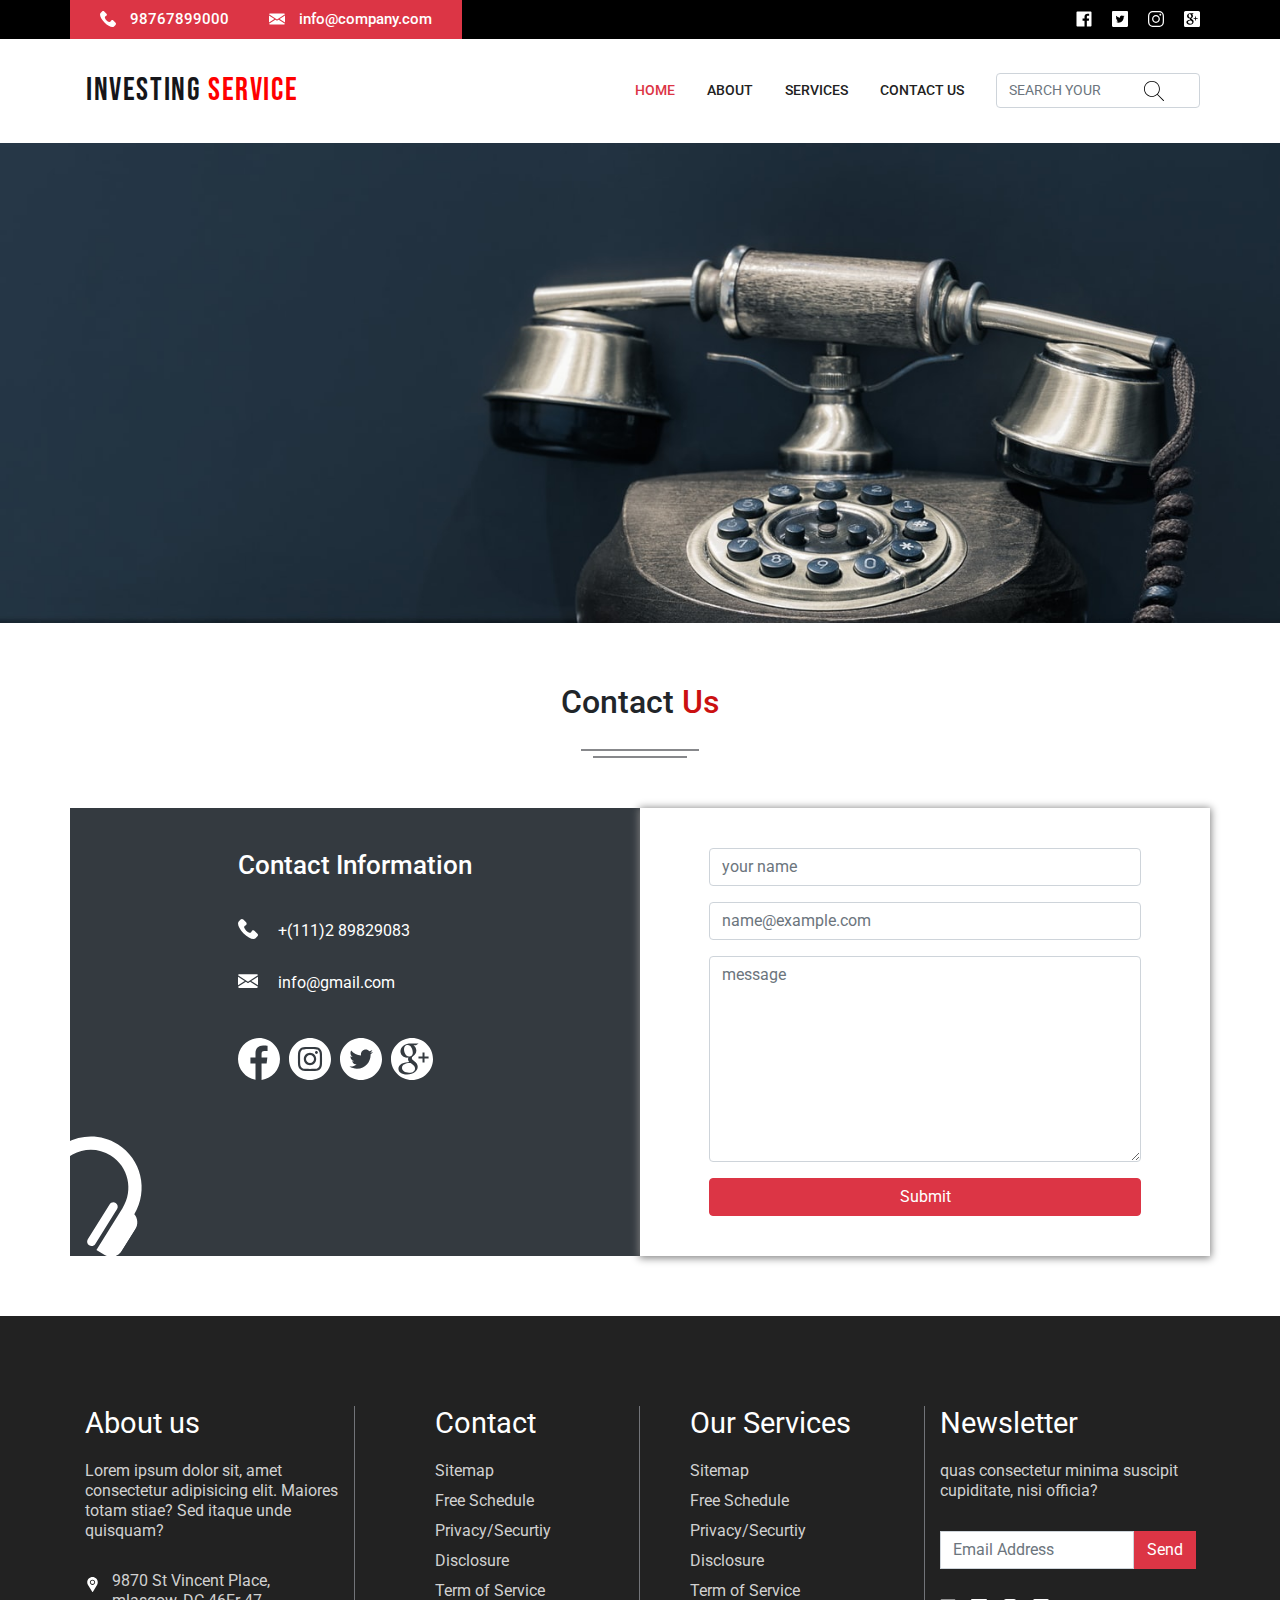
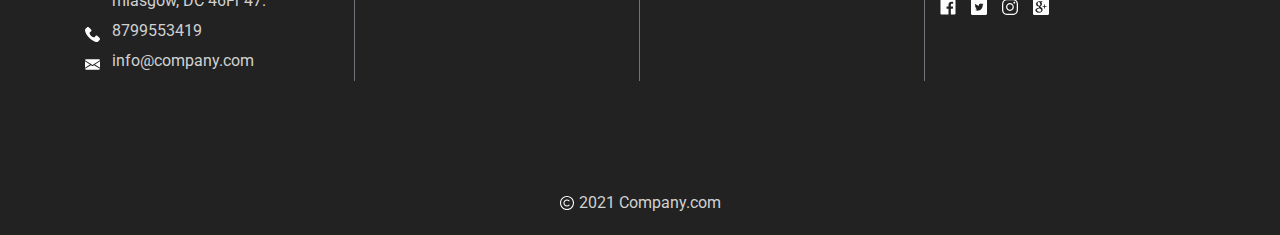
<file: contact.html>
<!DOCTYPE html>
<html lang="en">
<head>
    <meta charset="UTF-8">
    <meta http-equiv="X-UA-Compatible" content="IE=edge">
    <meta name="viewport" content="width=device-width, initial-scale=1.0">
    <title>Contact</title>
    <link rel="stylesheet" href="assets/css/customs.css">
    <link rel="stylesheet" href="assets/css/slick.css">
    
</head>
<body>
    
    <!-- Header Section -->
    <header>
            <div class="pt-top-header">
                <div class="container">
                    <div class="row justify-content-between pt-top-header-sec">
                        <div class="d-flex align-items-center pt-top-header-title">
                            <a class="d-flex align-items-center" href="#">
                                <!-- <i class="fas fa-phone-alt"></i> -->
                                <svg version="1.1" id="Capa_1" xmlns="http://www.w3.org/2000/svg" xmlns:xlink="http://www.w3.org/1999/xlink" x="0px" y="0px" viewBox="0 0 513.64 513.64" style="enable-background:new 0 0 513.64 513.64;" xml:space="preserve">
                                    <g>
                                        <g>
                                            <path d="M499.66,376.96l-71.68-71.68c-25.6-25.6-69.12-15.359-79.36,17.92c-7.68,23.041-33.28,35.841-56.32,30.72
                                                c-51.2-12.8-120.32-79.36-133.12-133.12c-7.68-23.041,7.68-48.641,30.72-56.32c33.28-10.24,43.52-53.76,17.92-79.36l-71.68-71.68
                                                c-20.48-17.92-51.2-17.92-69.12,0l-48.64,48.64c-48.64,51.2,5.12,186.88,125.44,307.2c120.32,120.32,256,176.641,307.2,125.44
                                                l48.64-48.64C517.581,425.6,517.581,394.88,499.66,376.96z"/>
                                        </g>
                                    </g><g></g><g></g><g></g><g></g><g></g><g></g><g></g><g></g><g></g><g></g><g></g><g></g><g></g><g></g><g></g>
                                </svg>
                                98767899000
                            </a>
                            <a class="d-flex align-items-center" href="#">
                                <!-- <i class="fas fa-envelope"></i> -->
                                <svg version="1.1" id="Capa_1" xmlns="http://www.w3.org/2000/svg" xmlns:xlink="http://www.w3.org/1999/xlink" x="0px" y="0px" viewBox="0 0 512 512" style="enable-background:new 0 0 512 512;" xml:space="preserve">
                                    <g>
                                        <g>
                                            <polygon points="339.392,258.624 512,367.744 512,144.896 		"/>
                                        </g>
                                    </g>
                                    <g>
                                        <g>
                                            <polygon points="0,144.896 0,367.744 172.608,258.624 		"/>
                                        </g>
                                    </g>
                                    <g>
                                        <g>
                                            <path d="M480,80H32C16.032,80,3.36,91.904,0.96,107.232L256,275.264l255.04-168.032C508.64,91.904,495.968,80,480,80z"/>
                                        </g>
                                    </g>
                                    <g>
                                        <g>
                                            <path d="M310.08,277.952l-45.28,29.824c-2.688,1.76-5.728,2.624-8.8,2.624c-3.072,0-6.112-0.864-8.8-2.624l-45.28-29.856
                                                L1.024,404.992C3.488,420.192,16.096,432,32,432h448c15.904,0,28.512-11.808,30.976-27.008L310.08,277.952z"/>
                                        </g>
                                    </g><g></g><g></g><g></g><g></g><g></g><g></g><g></g><g></g><g></g><g></g><g></g><g></g><g></g><g></g><g></g>
                                </svg>
                                info@company.com
                            </a>
                        </div> <!-- pt-top-header-title closing -->
                        <div class="d-flex align-items-center pt-top-header-social">
                            <a class="d-flex" href="#">
                                <svg height="16px" width="16px" viewBox="-21 -21 682.66669 682.66669" xmlns="http://www.w3.org/2000/svg"><path d="m604.671875 0h-569.375c-19.496094.0117188-35.30078125 15.824219-35.296875 35.328125v569.375c.0117188 19.496094 15.824219 35.300781 35.328125 35.296875h306.546875v-247.5h-83.125v-96.875h83.125v-71.292969c0-82.675781 50.472656-127.675781 124.222656-127.675781 35.324219 0 65.679688 2.632812 74.527344 3.808594v86.410156h-50.855469c-40.125 0-47.894531 19.066406-47.894531 47.050781v61.699219h95.9375l-12.5 96.875h-83.4375v247.5h162.796875c19.507813.003906 35.324219-15.804688 35.328125-35.3125 0-.003906 0-.007812 0-.015625v-569.375c-.007812-19.496094-15.824219-35.30078125-35.328125-35.296875zm0 0"/></svg>
                            </a>
                            <a class="d-flex" href="#">
                                <svg height="16px" width="16px" viewBox="0 0 512 512"xmlns="http://www.w3.org/2000/svg"><path d="m475.074219 0h-438.148438c-20.394531 0-36.925781 16.53125-36.925781 36.925781v438.148438c0 20.394531 16.53125 36.925781 36.925781 36.925781h438.148438c20.394531 0 36.925781-16.53125 36.925781-36.925781v-438.148438c0-20.394531-16.53125-36.925781-36.925781-36.925781zm-102.1875 199.601562c.113281 2.519532.167969 5.050782.167969 7.59375 0 77.644532-59.101563 167.179688-167.183594 167.183594h.003906-.003906c-33.183594 0-64.0625-9.726562-90.066406-26.394531 4.597656.542969 9.277343.8125 14.015624.8125 27.53125 0 52.867188-9.390625 72.980469-25.152344-25.722656-.476562-47.410156-17.464843-54.894531-40.8125 3.582031.6875 7.265625 1.0625 11.042969 1.0625 5.363281 0 10.558593-.722656 15.496093-2.070312-26.886718-5.382813-47.140624-29.144531-47.140624-57.597657 0-.265624 0-.503906.007812-.75 7.917969 4.402344 16.972656 7.050782 26.613281 7.347657-15.777343-10.527344-26.148437-28.523438-26.148437-48.910157 0-10.765624 2.910156-20.851562 7.957031-29.535156 28.976563 35.554688 72.28125 58.9375 121.117187 61.394532-1.007812-4.304688-1.527343-8.789063-1.527343-13.398438 0-32.4375 26.316406-58.753906 58.765625-58.753906 16.902344 0 32.167968 7.144531 42.890625 18.566406 13.386719-2.640625 25.957031-7.53125 37.3125-14.261719-4.394531 13.714844-13.707031 25.222657-25.839844 32.5 11.886719-1.421875 23.214844-4.574219 33.742187-9.253906-7.863281 11.785156-17.835937 22.136719-29.308593 30.429687zm0 0"/></svg>
                            </a>
                            <a class="d-flex" href="#">
                                <svg height="16px" width="16px" viewBox="0 0 512 512.00006" xmlns="http://www.w3.org/2000/svg"><path d="m261.039062 512c-1.695312 0-3.390624 0-5.097656-.007812-40.132812.097656-77.214844-.921876-113.277344-3.117188-33.0625-2.011719-63.242187-13.4375-87.28125-33.039062-23.195312-18.914063-39.035156-44.488282-47.078124-76.003907-7-27.4375-7.371094-54.371093-7.726563-80.421875-.257813-18.691406-.5234375-40.839844-.578125-63.363281.0546875-22.617187.320312-44.765625.578125-63.457031.355469-26.046875.726563-52.980469 7.726563-80.421875 8.042968-31.515625 23.882812-57.089844 47.078124-76.003907 24.039063-19.601562 54.21875-31.027343 87.285157-33.039062 36.0625-2.191406 73.152343-3.2148438 113.371093-3.1171875 40.144532-.0859375 77.214844.9257815 113.277344 3.1171875 33.0625 2.011719 63.242188 13.4375 87.28125 33.039062 23.199219 18.914063 39.035156 44.488282 47.078125 76.003907 7 27.4375 7.371094 54.375 7.726563 80.421875.257812 18.691406.527344 40.839844.578125 63.363281v.09375c-.050781 22.523437-.320313 44.671875-.578125 63.363281-.355469 26.046875-.722656 52.980469-7.726563 80.421875-8.042969 31.515625-23.878906 57.089844-47.078125 76.003907-24.039062 19.601562-54.21875 31.027343-87.28125 33.039062-34.535156 2.101562-70.011718 3.125-108.277344 3.125zm-5.097656-40.007812c39.480469.09375 75.730469-.902344 110.945313-3.042969 25-1.519531 46.675781-9.632813 64.433593-24.113281 16.414063-13.386719 27.71875-31.855469 33.597657-54.894532 5.828125-22.839844 6.164062-47.363281 6.488281-71.078125.253906-18.566406.519531-40.558593.574219-62.863281-.054688-22.308594-.320313-44.296875-.574219-62.863281-.324219-23.714844-.660156-48.238281-6.488281-71.082031-5.878907-23.039063-17.183594-41.507813-33.597657-54.894532-17.757812-14.476562-39.433593-22.589844-64.433593-24.109375-35.214844-2.144531-71.464844-3.132812-110.851563-3.046875-39.472656-.09375-75.726562.902344-110.941406 3.046875-25 1.519531-46.675781 9.632813-64.433594 24.109375-16.414062 13.386719-27.71875 31.855469-33.597656 54.894532-5.828125 22.84375-6.164062 47.363281-6.488281 71.082031-.253907 18.582031-.519531 40.585937-.574219 62.910156.054688 22.226563.320312 44.234375.574219 62.816406.324219 23.714844.660156 48.238281 6.488281 71.078125 5.878906 23.039063 17.183594 41.507813 33.597656 54.894532 17.757813 14.476562 39.433594 22.589843 64.433594 24.109374 35.214844 2.144532 71.476562 3.144532 110.847656 3.046876zm-.953125-90.992188c-68.921875 0-125-56.074219-125-125s56.078125-125 125-125c68.925781 0 125 56.074219 125 125s-56.074219 125-125 125zm0-210c-46.867187 0-85 38.132812-85 85s38.132813 85 85 85c46.871094 0 85-38.132812 85-85s-38.128906-85-85-85zm139-80c-16.566406 0-30 13.429688-30 30s13.433594 30 30 30c16.570313 0 30-13.429688 30-30s-13.429687-30-30-30zm0 0"/></svg>
                            </a>
                            <a class="d-flex" href="#">
                                <svg version="1.1" id="Capa_1" xmlns="http://www.w3.org/2000/svg" xmlns:xlink="http://www.w3.org/1999/xlink" x="0px" y="0px" width="16px" height="16px" viewBox="0 0 510 510" style="enable-background:new 0 0 510 510;" xml:space="preserve">
                                    <g>
                                        <g id="post-gplus">
                                            <path d="M234.6,175.95c0-25.5-15.3-76.5-53.55-76.5c-15.3,0-33.15,10.2-33.15,43.35c0,30.6,15.3,73.95,51,73.95
                                                C198.9,216.75,234.6,214.2,234.6,175.95z M219.3,300.9c-2.55,0-5.1,0-7.65,0l0,0c-7.65,0-30.6,2.55-45.9,7.649
                                                C147.9,313.65,127.5,326.4,127.5,351.9c0,28.05,25.5,56.1,76.5,56.1c38.25,0,61.2-25.5,61.2-51
                                                C265.2,339.15,252.45,326.4,219.3,300.9z M459,0H51C22.95,0,0,22.95,0,51v408c0,28.05,22.95,51,51,51h408c28.05,0,51-22.95,51-51
                                                V51C510,22.95,487.05,0,459,0z M181.05,438.6c-71.4,0-104.55-40.8-104.55-76.5c0-12.75,2.55-40.8,38.25-61.199
                                                c20.4-12.75,45.9-20.4,79.05-22.95c-5.1-5.101-7.65-12.75-7.65-25.5c0-5.1,0-7.65,2.55-12.75h-10.2c-51,0-81.6-38.25-81.6-76.5
                                                c0-43.35,33.15-91.8,104.55-91.8h107.1l-7.649,7.65L283.05,96.9l-2.55,2.55h-17.85c10.199,10.2,22.949,28.05,22.949,56.1
                                                c0,35.7-17.85,53.55-40.8,68.85c-5.1,2.55-10.2,10.2-10.2,17.85s5.1,12.75,10.2,15.3c2.55,2.55,7.65,5.101,12.75,7.65
                                                c20.4,15.3,48.45,33.149,48.45,73.95C306,385.05,272.85,438.6,181.05,438.6z M433.5,255h-51v51H357v-51h-51v-25.5h51v-51h25.5v51
                                                h51V255z"/>
                                        </g>
                                    </g><g></g><g></g><g></g><g></g><g></g><g></g><g></g><g></g><g></g><g></g><g></g><g></g><g></g><g></g><g></g>
                                </svg>
                            </a>
                        </div> <!-- pt-top-header-social closing -->
                    </div> <!-- pt-top-header-sec closing -->
                </div> <!-- container closing -->
            </div> <!-- pt-top-header closing -->
    
            <div class="pt-main-header">
                <div class="container">
                    <div class="row justify-content-between align-items-center pt-main-header-sec">
                        <nav class="navbar navbar-expand-lg navbar-light w-100 pt-main-header-sec-nav">
                            <a class="navbar-brand" href="./index.html">INVESTING <span>SERVICE</span></a>
    
    
                            <button class="navbar-toggler" type="button" data-toggle="collapse" data-target="#navbarNav" aria-controls="navbarNav" aria-expanded="false" aria-label="Toggle navigation">
                              <span class="navbar-toggler-icon"></span>
                            </button>
                            <div class="collapse navbar-collapse justify-content-end" id="navbarNav">
                              <ul class="navbar-nav align-items-center">
                                <li class="nav-item" id="nav-li">
                                    <a class="nav-link pt-main-header-a active" href="./index.html">HOME</a>
                                  </li>
                                <li class="nav-item" id="nav-li">
                                  <a class="nav-link pt-main-header-a" href="./about.html">ABOUT</a>
                                </li>
                                <li class="nav-item" id="nav-li">
                                  <a class="nav-link pt-main-header-a" href="./service.html">SERVICES</a>
                                </li>
                                <li class="nav-item" id="nav-li">
                                  <a class="nav-link pt-main-header-a" href="./contact.html">CONTACT US</a>
                                </li>
                                <li class="nav-item">
                                    <div class="pt-main-header-search">
                                        <input class="pt-main-header-form form-control" type="search" placeholder="SEARCH YOUR" aria-label="Search">
                                        <img class="pt-main-header-img-search" src="./images/search.svg" height="20px" width=20px alt="">
                                       
                                    </div>
                                </li>
                                
                              </ul>
                            </div>
                        </nav>
    
                       
                    </div>
                </div>
            </div>
    </header>

    <section>
        <div class="about-hero-sec">
            <img class="about-hero-sec-img" src="./images/photo-1534536281715-e28d766893b4d.jpg" alt="about-hero-sec">
        </div>
    </section>

    <!-- About Section -->
    <!-- Service Section -->
    <section>
        <div class="contact">
            <div class="container">
                <div class="row flex-column justify-content-center align-items-center">
                    <h1 class="pt-service-sec-title">Contact <span class="pt-title-hightlight"> Us </span></h1>
                    <div class="pt-line"></div>
                    <div class="pt-line2"></div>
                </div>

                <div class="row">
                    <div class="col-md-6 bg-dark contact-info">
                        <div class="contact-info-sec">
                            <h1 class="pt-contact-sec-title">Contact Information</h1>
                            <div class="d-flex pt-contact-sec-description">
                                <svg version="1.1" id="Capa_1" xmlns="http://www.w3.org/2000/svg" xmlns:xlink="http://www.w3.org/1999/xlink" x="0px" y="0px" viewBox="0 0 513.64 513.64" style="enable-background:new 0 0 513.64 513.64;" xml:space="preserve">
                                <g>
                                    <g>
                                        <path d="M499.66,376.96l-71.68-71.68c-25.6-25.6-69.12-15.359-79.36,17.92c-7.68,23.041-33.28,35.841-56.32,30.72
                                            c-51.2-12.8-120.32-79.36-133.12-133.12c-7.68-23.041,7.68-48.641,30.72-56.32c33.28-10.24,43.52-53.76,17.92-79.36l-71.68-71.68
                                            c-20.48-17.92-51.2-17.92-69.12,0l-48.64,48.64c-48.64,51.2,5.12,186.88,125.44,307.2c120.32,120.32,256,176.641,307.2,125.44
                                            l48.64-48.64C517.581,425.6,517.581,394.88,499.66,376.96z"/>
                                    </g>
                                </g><g></g><g></g><g></g><g></g><g></g><g></g><g></g><g></g><g></g><g></g><g></g><g></g><g></g><g></g><g></g>
                                </svg>
                                <p>+(111)2 89829083</p>
                            </div>
                            <div class="d-flex pt-contact-sec-description">
                                <svg version="1.1" id="Capa_1" xmlns="http://www.w3.org/2000/svg" xmlns:xlink="http://www.w3.org/1999/xlink" x="0px" y="0px" viewBox="0 0 512 512" style="enable-background:new 0 0 512 512;" xml:space="preserve">
                                <g>
                                    <g>
                                        <polygon points="339.392,258.624 512,367.744 512,144.896 		"/>
                                    </g>
                                </g>
                                <g>
                                    <g>
                                        <polygon points="0,144.896 0,367.744 172.608,258.624 		"/>
                                    </g>
                                </g>
                                <g>
                                    <g>
                                        <path d="M480,80H32C16.032,80,3.36,91.904,0.96,107.232L256,275.264l255.04-168.032C508.64,91.904,495.968,80,480,80z"/>
                                    </g>
                                </g>
                                <g>
                                    <g>
                                        <path d="M310.08,277.952l-45.28,29.824c-2.688,1.76-5.728,2.624-8.8,2.624c-3.072,0-6.112-0.864-8.8-2.624l-45.28-29.856
                                            L1.024,404.992C3.488,420.192,16.096,432,32,432h448c15.904,0,28.512-11.808,30.976-27.008L310.08,277.952z"/>
                                    </g>
                                </g><g></g><g></g><g></g><g></g><g></g><g></g><g></g><g></g><g></g><g></g><g></g><g></g><g></g><g></g><g></g>
                                </svg>
                                <p>info@gmail.com</p>
                            </div>

                            <div class="pt-contact-info-sec-social">
                                <a href="">
                                    <svg class="contact-social-icon" version="1.1" id="Capa_1" xmlns="http://www.w3.org/2000/svg" xmlns:xlink="http://www.w3.org/1999/xlink" x="0px" y="0px"
                                        viewBox="0 0 167.657 167.657" style="enable-background:new 0 0 167.657 167.657;" xml:space="preserve">
                                        <g>
                                            <path d="M83.829,0.349C37.532,0.349,0,37.881,0,84.178c0,41.523,30.222,75.911,69.848,82.57v-65.081H49.626
                                            v-23.42h20.222V60.978c0-20.037,12.238-30.956,30.115-30.956c8.562,0,15.92,0.638,18.056,0.919v20.944l-12.399,0.006
                                            c-9.72,0-11.594,4.618-11.594,11.397v14.947h23.193l-3.025,23.42H94.026v65.653c41.476-5.048,73.631-40.312,73.631-83.154
                                            C167.657,37.881,130.125,0.349,83.829,0.349z"/>
                                        </g><g></g><g></g><g></g><g></g><g></g><g></g><g></g><g></g><g></g><g></g><g></g><g></g><g></g><g></g><g></g>
                                    </svg>
                                </a>
                                
                                <a href="">
                                    <svg class="contact-social-icon" height="512pt" viewBox="0 0 512 512" width="512pt" xmlns="http://www.w3.org/2000/svg"><path d="m305 256c0 27.0625-21.9375 49-49 49s-49-21.9375-49-49 21.9375-49 49-49 49 21.9375 49 49zm0 0"/><path d="m370.59375 169.304688c-2.355469-6.382813-6.113281-12.160157-10.996094-16.902344-4.742187-4.882813-10.515625-8.640625-16.902344-10.996094-5.179687-2.011719-12.960937-4.40625-27.292968-5.058594-15.503906-.707031-20.152344-.859375-59.402344-.859375-39.253906 0-43.902344.148438-59.402344.855469-14.332031.65625-22.117187 3.050781-27.292968 5.0625-6.386719 2.355469-12.164063 6.113281-16.902344 10.996094-4.882813 4.742187-8.640625 10.515625-11 16.902344-2.011719 5.179687-4.40625 12.964843-5.058594 27.296874-.707031 15.5-.859375 20.148438-.859375 59.402344 0 39.25.152344 43.898438.859375 59.402344.652344 14.332031 3.046875 22.113281 5.058594 27.292969 2.359375 6.386719 6.113281 12.160156 10.996094 16.902343 4.742187 4.882813 10.515624 8.640626 16.902343 10.996094 5.179688 2.015625 12.964844 4.410156 27.296875 5.0625 15.5.707032 20.144532.855469 59.398438.855469 39.257812 0 43.90625-.148437 59.402344-.855469 14.332031-.652344 22.117187-3.046875 27.296874-5.0625 12.820313-4.945312 22.953126-15.078125 27.898438-27.898437 2.011719-5.179688 4.40625-12.960938 5.0625-27.292969.707031-15.503906.855469-20.152344.855469-59.402344 0-39.253906-.148438-43.902344-.855469-59.402344-.652344-14.332031-3.046875-22.117187-5.0625-27.296874zm-114.59375 162.179687c-41.691406 0-75.488281-33.792969-75.488281-75.484375s33.796875-75.484375 75.488281-75.484375c41.6875 0 75.484375 33.792969 75.484375 75.484375s-33.796875 75.484375-75.484375 75.484375zm78.46875-136.3125c-9.742188 0-17.640625-7.898437-17.640625-17.640625s7.898437-17.640625 17.640625-17.640625 17.640625 7.898437 17.640625 17.640625c-.003906 9.742188-7.898437 17.640625-17.640625 17.640625zm0 0"/><path d="m256 0c-141.363281 0-256 114.636719-256 256s114.636719 256 256 256 256-114.636719 256-256-114.636719-256-256-256zm146.113281 316.605469c-.710937 15.648437-3.199219 26.332031-6.832031 35.683593-7.636719 19.746094-23.246094 35.355469-42.992188 42.992188-9.347656 3.632812-20.035156 6.117188-35.679687 6.832031-15.675781.714844-20.683594.886719-60.605469.886719-39.925781 0-44.929687-.171875-60.609375-.886719-15.644531-.714843-26.332031-3.199219-35.679687-6.832031-9.8125-3.691406-18.695313-9.476562-26.039063-16.957031-7.476562-7.339844-13.261719-16.226563-16.953125-26.035157-3.632812-9.347656-6.121094-20.035156-6.832031-35.679687-.722656-15.679687-.890625-20.6875-.890625-60.609375s.167969-44.929688.886719-60.605469c.710937-15.648437 3.195312-26.332031 6.828125-35.683593 3.691406-9.808594 9.480468-18.695313 16.960937-26.035157 7.339844-7.480469 16.226563-13.265625 26.035157-16.957031 9.351562-3.632812 20.035156-6.117188 35.683593-6.832031 15.675781-.714844 20.683594-.886719 60.605469-.886719s44.929688.171875 60.605469.890625c15.648437.710937 26.332031 3.195313 35.683593 6.824219 9.808594 3.691406 18.695313 9.480468 26.039063 16.960937 7.476563 7.34375 13.265625 16.226563 16.953125 26.035157 3.636719 9.351562 6.121094 20.035156 6.835938 35.683593.714843 15.675781.882812 20.683594.882812 60.605469s-.167969 44.929688-.886719 60.605469zm0 0"/></svg>
                                </a>
                                <a href="">
                                    <svg class="contact-social-icon" height="512pt" viewBox="0 0 512 512" width="512pt" xmlns="http://www.w3.org/2000/svg"><path d="m256 0c-141.363281 0-256 114.636719-256 256s114.636719 256 256 256 256-114.636719 256-256-114.636719-256-256-256zm116.886719 199.601562c.113281 2.519532.167969 5.050782.167969 7.59375 0 77.644532-59.101563 167.179688-167.183594 167.183594h.003906-.003906c-33.183594 0-64.0625-9.726562-90.066406-26.394531 4.597656.542969 9.277343.8125 14.015624.8125 27.53125 0 52.867188-9.390625 72.980469-25.152344-25.722656-.476562-47.410156-17.464843-54.894531-40.8125 3.582031.6875 7.265625 1.0625 11.042969 1.0625 5.363281 0 10.558593-.722656 15.496093-2.070312-26.886718-5.382813-47.140624-29.144531-47.140624-57.597657 0-.265624 0-.503906.007812-.75 7.917969 4.402344 16.972656 7.050782 26.613281 7.347657-15.777343-10.527344-26.148437-28.523438-26.148437-48.910157 0-10.765624 2.910156-20.851562 7.957031-29.535156 28.976563 35.554688 72.28125 58.9375 121.117187 61.394532-1.007812-4.304688-1.527343-8.789063-1.527343-13.398438 0-32.4375 26.316406-58.753906 58.765625-58.753906 16.902344 0 32.167968 7.144531 42.890625 18.566406 13.386719-2.640625 25.957031-7.53125 37.3125-14.261719-4.394531 13.714844-13.707031 25.222657-25.839844 32.5 11.886719-1.421875 23.214844-4.574219 33.742187-9.253906-7.863281 11.785156-17.835937 22.136719-29.308593 30.429687zm0 0"/></svg>
                                </a>
                                <a href="">
                                    <svg class="contact-social-icon" version="1.1" id="Capa_1" xmlns="http://www.w3.org/2000/svg" xmlns:xlink="http://www.w3.org/1999/xlink" x="0px" y="0px"
	                                    width="97.75px" height="97.75px" viewBox="0 0 97.75 97.75" style="enable-background:new 0 0 97.75 97.75;" xml:space="preserve">
                                        <g>
	                                        <g>
		                                        <path d="M50.729,33.67c0-6.775-4.039-17.311-11.826-17.311c-2.448,0-5.071,1.222-6.577,3.105
			                                        c-1.598,1.979-2.062,4.511-2.062,6.965c0,6.3,3.658,16.741,11.736,16.741c2.345,0,4.872-1.123,6.382-2.63
			                                        C50.541,38.369,50.729,35.365,50.729,33.67z"/>
		                                        <path d="M45.657,58.414c-0.748-0.094-1.218-0.094-2.156-0.094c-0.847,0-5.918,0.185-9.859,1.511
			                                        c-2.064,0.748-8.071,3.008-8.071,9.687c0,6.682,6.478,11.485,16.522,11.485c9.015,0,13.804-4.338,13.804-10.163
			                                        C55.896,66.027,52.798,63.496,45.657,58.414z"/>
		                                        <path d="M48.875,0C21.882,0,0,21.882,0,48.875S21.882,97.75,48.875,97.75S97.75,75.868,97.75,48.875S75.868,0,48.875,0z
			                                        M37.489,84.945c-13.616,0-20.184-6.488-20.184-13.455c0-3.385,1.687-8.18,7.227-11.475c5.818-3.576,13.709-4.043,17.936-4.334
			                                        c-1.319-1.692-2.816-3.479-2.816-6.395c0-1.597,0.47-2.539,0.934-3.669c-1.034,0.096-2.062,0.188-3.002,0.188
			                                        c-9.948,0-15.581-7.438-15.581-14.775c0-4.322,1.969-9.124,6.005-12.605c5.354-4.422,12.67-5.622,17.744-5.622H64.25l-6.105,3.836
			                                        h-5.816c2.158,1.786,6.658,5.549,6.658,12.703c0,6.957-3.938,10.259-7.879,13.36c-1.223,1.221-2.632,2.538-2.632,4.611
			                                        c0,2.065,1.41,3.193,2.44,4.047l3.383,2.628c4.132,3.479,7.888,6.679,7.886,13.177C62.184,76.012,53.635,84.945,37.489,84.945z
			                                        M78.005,47.725v9.464h-4.646v-9.464h-9.393v-4.697h9.393v-9.406h4.646v9.406h9.438v4.697H78.005z"/>
	                                        </g></g><g></g><g></g><g></g><g></g><g></g><g></g><g></g><g></g><g></g><g></g><g></g><g></g><g></g><g></g><g> 
                                        </g>
                                    </svg>
                                </a>
   
                            </div>
                        </div> <!-- contact-sec closing -->
                        
                        <div>
                            <svg class="headphone-svg" version="1.1" id="Capa_1" xmlns="http://www.w3.org/2000/svg" xmlns:xlink="http://www.w3.org/1999/xlink" x="0px" y="0px"
	                            width="287.386px" height="287.386px" viewBox="0 0 287.386 287.386" style="enable-background:new 0 0 287.386 287.386;" xml:space="preserve">
                                <g>
	                                <g>
		                                <path d="M62.743,155.437v98.42c0,5.867,4.741,10.605,10.605,10.605c5.854,0,10.605-4.738,10.605-10.605v-98.42
			                                c0-5.856-4.751-10.605-10.605-10.605C67.484,144.832,62.743,149.576,62.743,155.437z"/>
		                                <path d="M29.456,264.582h23.351v-116.85c0.064-0.56,0.166-1.119,0.166-1.693c0-50.412,40.69-91.42,90.698-91.42
			                                c50.002,0,90.692,41.008,90.692,91.42c0,0.771,0.113,1.518,0.228,2.263v116.28h23.354c16.254,0,29.442-13.64,29.442-30.469
			                                v-60.936c0-13.878-8.989-25.57-21.261-29.249c-1.129-66.971-55.608-121.124-122.45-121.124
			                                c-66.86,0-121.347,54.158-122.465,121.15C8.956,147.638,0,159.32,0,173.187v60.926C0,250.932,13.187,264.582,29.456,264.582z"/>
		                                <path d="M203.454,155.437v98.42c0,5.867,4.748,10.605,10.604,10.605s10.604-4.738,10.604-10.605v-98.42
			                                c0-5.856-4.748-10.605-10.604-10.605C208.191,144.832,203.454,149.576,203.454,155.437z"/>
	                                </g>
                                </g>
                                <g></g><g></g><g></g><g></g><g></g><g></g><g></g><g></g><g></g><g></g><g></g><g></g><g></g><g></g><g></g>
                            </svg>
                        </div>
                    </div>
                    <div class="col-md-6 contact-form">
                        <form>
                            <div class="form-group">
                              <input type="text" class="form-control" id="" placeholder="your name">
                            </div>
                            <div class="form-group">
                                <input type="email" class="form-control" id="" placeholder="name@example.com">
                            </div>
                            <div class="form-group">
                              <textarea class="form-control" id="" rows="8" placeholder="message"></textarea>
                            </div>
                            <button type="submit" class="btn btn-danger pt-button">Submit</button>
                          </form>
                    </div>
                </div>
            </div> <!-- container closing -->
        </div>
    </section>




    <!-- Footer Section -->
    <footer>
        <div class="footer-sec">
            <div class="container">
                <div class="row footer-row">
                    <div class="col-md-3 pt-footer-col-sec">
                        <h1 class="pt-footer-sec-title">About us</h1>
                        <p class="pt-footer-sec-description">
                            Lorem ipsum dolor sit, amet consectetur adipisicing elit. Maiores totam stiae? 
                            Sed itaque unde quisquam?
                        </p>
                        <div class="pt-footer-sec-details">
                            <div class="pt-footer-sec-details-description d-flex">
                                <svg version="1.1" id="Capa_1" xmlns="http://www.w3.org/2000/svg" xmlns:xlink="http://www.w3.org/1999/xlink" x="0px" y="0px" viewBox="0 0 512 512" style="enable-background:new 0 0 512 512;" xml:space="preserve">
                                    <g>
	                                    <g>
		                                    <path d="M256,120c-33.091,0-60,26.909-60,60c0,33.249,26.861,60,60,60c33.733,0,60-27.255,60-60C316,146.909,289.091,120,256,120z"/>
	                                    </g>
                                    </g>
                                    <g>
	                                    <g>
		                                    <path d="M256,0C156.742,0,76,80.742,76,180c0,33.53,9.287,66.255,26.851,94.644l142.896,230.259
			                                    c5.925,9.569,19.895,9.423,25.635-0.205L410.63,272.212C427.211,244.424,436,212.534,436,180C436,80.742,355.258,0,256,0z
			                                    M256,270.2c-50.345,0-90.2-40.979-90.2-90.2c0-49.629,40.571-90.2,90.2-90.2s90.2,40.571,90.2,90.2
			                                    C346.2,228.787,306.881,270.2,256,270.2z"/>
	                                    </g>
                                    </g><g></g><g></g><g></g><g></g><g></g><g></g><g></g><g></g><g></g><g></g>
                                </svg>
                                <p class="pt-footer-sec-description">
                                    <!-- <img src="./images/svg icon/facebook.svg" alt=""> -->
                                    9870 St Vincent Place,<br>
                                    mlasgow, DC 46Fr 47.</p>
                            </div>
                            
                            <div class="pt-footer-sec-details-description d-flex">
                                <svg version="1.1" id="Capa_1" xmlns="http://www.w3.org/2000/svg" xmlns:xlink="http://www.w3.org/1999/xlink" x="0px" y="0px" viewBox="0 0 513.64 513.64" style="enable-background:new 0 0 513.64 513.64;" xml:space="preserve">
                                    <g>
	                                    <g>
		                                    <path d="M499.66,376.96l-71.68-71.68c-25.6-25.6-69.12-15.359-79.36,17.92c-7.68,23.041-33.28,35.841-56.32,30.72
			                                    c-51.2-12.8-120.32-79.36-133.12-133.12c-7.68-23.041,7.68-48.641,30.72-56.32c33.28-10.24,43.52-53.76,17.92-79.36l-71.68-71.68
			                                    c-20.48-17.92-51.2-17.92-69.12,0l-48.64,48.64c-48.64,51.2,5.12,186.88,125.44,307.2c120.32,120.32,256,176.641,307.2,125.44
			                                    l48.64-48.64C517.581,425.6,517.581,394.88,499.66,376.96z"/>
	                                    </g>
                                    </g><g></g><g></g><g></g><g></g><g></g><g></g><g></g><g></g><g></g><g></g><g></g><g></g><g></g><g></g><g></g>
                                </svg>
                                <p class="pt-footer-sec-description">8799553419</p>
                            </div>
 

                            <div class="pt-footer-sec-details-description d-flex">
                                <svg version="1.1" id="Capa_1" xmlns="http://www.w3.org/2000/svg" xmlns:xlink="http://www.w3.org/1999/xlink" x="0px" y="0px" viewBox="0 0 512 512" style="enable-background:new 0 0 512 512;" xml:space="preserve">
                                    <g>
	                                    <g>
		                                    <polygon points="339.392,258.624 512,367.744 512,144.896 		"/>
	                                    </g>
                                    </g>
                                    <g>
	                                    <g>
		                                    <polygon points="0,144.896 0,367.744 172.608,258.624 		"/>
	                                    </g>
                                    </g>
                                    <g>
	                                    <g>
		                                    <path d="M480,80H32C16.032,80,3.36,91.904,0.96,107.232L256,275.264l255.04-168.032C508.64,91.904,495.968,80,480,80z"/>
	                                    </g>
                                    </g>
                                    <g>
	                                    <g>
		                                    <path d="M310.08,277.952l-45.28,29.824c-2.688,1.76-5.728,2.624-8.8,2.624c-3.072,0-6.112-0.864-8.8-2.624l-45.28-29.856
			                                    L1.024,404.992C3.488,420.192,16.096,432,32,432h448c15.904,0,28.512-11.808,30.976-27.008L310.08,277.952z"/>
	                                    </g>
                                    </g><g></g><g></g><g></g><g></g><g></g><g></g><g></g><g></g><g></g><g></g><g></g><g></g><g></g><g></g><g></g>
                                </svg>

                                <p class="pt-footer-sec-description">info@company.com</p>
                            </div>

                            
                        </div>
                    </div>
                    <div class="col-md-3 pt-footer-col-sec pt-footer-col-contact">
                        <h1 class="pt-footer-sec-title">Contact</h1>
                        <p class="pt-footer-sec-description">Sitemap</p>
                        <p class="pt-footer-sec-description">Free Schedule</p>
                        <p class="pt-footer-sec-description">Privacy/Securtiy</p>
                        <p class="pt-footer-sec-description">Disclosure</p>
                        <p class="pt-footer-sec-description">Term of Service</p>
                    </div>
                    <div class="col-md-3 pt-footer-col-sec pt-footer-col-service">
                        
                        <h1 class="pt-footer-sec-title">Our Services</h1>
                        <p class="pt-footer-sec-description">Sitemap</p>
                        <p class="pt-footer-sec-description">Free Schedule</p>
                        <p class="pt-footer-sec-description">Privacy/Securtiy</p>
                        <p class="pt-footer-sec-description">Disclosure</p>
                        <p class="pt-footer-sec-description">Term of Service</p>
                        
                    </div>
                    <div class="col-md-3 pt-footer-col-sec">
                        <h1 class="pt-footer-sec-title">Newsletter</h1>
                        <p class="pt-footer-sec-description"> quas consectetur minima suscipit cupiditate, nisi officia?</p>
                        <form class="pt-footer-sec-description-form" action="">
                            <div class="form-group">
                                <div class="input-group">
                                    <input type="text" class="form-control" id="" placeholder="Email Address">
                                    <div class="input-group-prepend">
                                        <button class="btn btn-danger pt-button">Send</button>
                                        <!-- <div class="input-group-text">Send</div> -->
                                    </div>
                                </div>
                            </div>
                        </form>

                        <div class="d-flex align-items-center pt-footer-social">
                            <a class="d-flex" href="#">
                                <svg height="16px" width="16px" viewBox="-21 -21 682.66669 682.66669" xmlns="http://www.w3.org/2000/svg"><path d="m604.671875 0h-569.375c-19.496094.0117188-35.30078125 15.824219-35.296875 35.328125v569.375c.0117188 19.496094 15.824219 35.300781 35.328125 35.296875h306.546875v-247.5h-83.125v-96.875h83.125v-71.292969c0-82.675781 50.472656-127.675781 124.222656-127.675781 35.324219 0 65.679688 2.632812 74.527344 3.808594v86.410156h-50.855469c-40.125 0-47.894531 19.066406-47.894531 47.050781v61.699219h95.9375l-12.5 96.875h-83.4375v247.5h162.796875c19.507813.003906 35.324219-15.804688 35.328125-35.3125 0-.003906 0-.007812 0-.015625v-569.375c-.007812-19.496094-15.824219-35.30078125-35.328125-35.296875zm0 0"/></svg>
                            </a>
                            <a class="d-flex" href="#">
                                <svg height="16px" width="16px" viewBox="0 0 512 512"xmlns="http://www.w3.org/2000/svg"><path d="m475.074219 0h-438.148438c-20.394531 0-36.925781 16.53125-36.925781 36.925781v438.148438c0 20.394531 16.53125 36.925781 36.925781 36.925781h438.148438c20.394531 0 36.925781-16.53125 36.925781-36.925781v-438.148438c0-20.394531-16.53125-36.925781-36.925781-36.925781zm-102.1875 199.601562c.113281 2.519532.167969 5.050782.167969 7.59375 0 77.644532-59.101563 167.179688-167.183594 167.183594h.003906-.003906c-33.183594 0-64.0625-9.726562-90.066406-26.394531 4.597656.542969 9.277343.8125 14.015624.8125 27.53125 0 52.867188-9.390625 72.980469-25.152344-25.722656-.476562-47.410156-17.464843-54.894531-40.8125 3.582031.6875 7.265625 1.0625 11.042969 1.0625 5.363281 0 10.558593-.722656 15.496093-2.070312-26.886718-5.382813-47.140624-29.144531-47.140624-57.597657 0-.265624 0-.503906.007812-.75 7.917969 4.402344 16.972656 7.050782 26.613281 7.347657-15.777343-10.527344-26.148437-28.523438-26.148437-48.910157 0-10.765624 2.910156-20.851562 7.957031-29.535156 28.976563 35.554688 72.28125 58.9375 121.117187 61.394532-1.007812-4.304688-1.527343-8.789063-1.527343-13.398438 0-32.4375 26.316406-58.753906 58.765625-58.753906 16.902344 0 32.167968 7.144531 42.890625 18.566406 13.386719-2.640625 25.957031-7.53125 37.3125-14.261719-4.394531 13.714844-13.707031 25.222657-25.839844 32.5 11.886719-1.421875 23.214844-4.574219 33.742187-9.253906-7.863281 11.785156-17.835937 22.136719-29.308593 30.429687zm0 0"/></svg>
                            </a>
                            <a class="d-flex" href="#">
                                <svg height="16px" width="16px" viewBox="0 0 512 512.00006" xmlns="http://www.w3.org/2000/svg"><path d="m261.039062 512c-1.695312 0-3.390624 0-5.097656-.007812-40.132812.097656-77.214844-.921876-113.277344-3.117188-33.0625-2.011719-63.242187-13.4375-87.28125-33.039062-23.195312-18.914063-39.035156-44.488282-47.078124-76.003907-7-27.4375-7.371094-54.371093-7.726563-80.421875-.257813-18.691406-.5234375-40.839844-.578125-63.363281.0546875-22.617187.320312-44.765625.578125-63.457031.355469-26.046875.726563-52.980469 7.726563-80.421875 8.042968-31.515625 23.882812-57.089844 47.078124-76.003907 24.039063-19.601562 54.21875-31.027343 87.285157-33.039062 36.0625-2.191406 73.152343-3.2148438 113.371093-3.1171875 40.144532-.0859375 77.214844.9257815 113.277344 3.1171875 33.0625 2.011719 63.242188 13.4375 87.28125 33.039062 23.199219 18.914063 39.035156 44.488282 47.078125 76.003907 7 27.4375 7.371094 54.375 7.726563 80.421875.257812 18.691406.527344 40.839844.578125 63.363281v.09375c-.050781 22.523437-.320313 44.671875-.578125 63.363281-.355469 26.046875-.722656 52.980469-7.726563 80.421875-8.042969 31.515625-23.878906 57.089844-47.078125 76.003907-24.039062 19.601562-54.21875 31.027343-87.28125 33.039062-34.535156 2.101562-70.011718 3.125-108.277344 3.125zm-5.097656-40.007812c39.480469.09375 75.730469-.902344 110.945313-3.042969 25-1.519531 46.675781-9.632813 64.433593-24.113281 16.414063-13.386719 27.71875-31.855469 33.597657-54.894532 5.828125-22.839844 6.164062-47.363281 6.488281-71.078125.253906-18.566406.519531-40.558593.574219-62.863281-.054688-22.308594-.320313-44.296875-.574219-62.863281-.324219-23.714844-.660156-48.238281-6.488281-71.082031-5.878907-23.039063-17.183594-41.507813-33.597657-54.894532-17.757812-14.476562-39.433593-22.589844-64.433593-24.109375-35.214844-2.144531-71.464844-3.132812-110.851563-3.046875-39.472656-.09375-75.726562.902344-110.941406 3.046875-25 1.519531-46.675781 9.632813-64.433594 24.109375-16.414062 13.386719-27.71875 31.855469-33.597656 54.894532-5.828125 22.84375-6.164062 47.363281-6.488281 71.082031-.253907 18.582031-.519531 40.585937-.574219 62.910156.054688 22.226563.320312 44.234375.574219 62.816406.324219 23.714844.660156 48.238281 6.488281 71.078125 5.878906 23.039063 17.183594 41.507813 33.597656 54.894532 17.757813 14.476562 39.433594 22.589843 64.433594 24.109374 35.214844 2.144532 71.476562 3.144532 110.847656 3.046876zm-.953125-90.992188c-68.921875 0-125-56.074219-125-125s56.078125-125 125-125c68.925781 0 125 56.074219 125 125s-56.074219 125-125 125zm0-210c-46.867187 0-85 38.132812-85 85s38.132813 85 85 85c46.871094 0 85-38.132812 85-85s-38.128906-85-85-85zm139-80c-16.566406 0-30 13.429688-30 30s13.433594 30 30 30c16.570313 0 30-13.429688 30-30s-13.429687-30-30-30zm0 0"/></svg>
                            </a>
                            <a class="d-flex" href="#">
                                <svg version="1.1" id="Capa_1" xmlns="http://www.w3.org/2000/svg" xmlns:xlink="http://www.w3.org/1999/xlink" x="0px" y="0px" width="16px" height="16px" viewBox="0 0 510 510" style="enable-background:new 0 0 510 510;" xml:space="preserve">
                                    <g>
                                        <g id="post-gplus">
                                            <path d="M234.6,175.95c0-25.5-15.3-76.5-53.55-76.5c-15.3,0-33.15,10.2-33.15,43.35c0,30.6,15.3,73.95,51,73.95
                                                C198.9,216.75,234.6,214.2,234.6,175.95z M219.3,300.9c-2.55,0-5.1,0-7.65,0l0,0c-7.65,0-30.6,2.55-45.9,7.649
                                                C147.9,313.65,127.5,326.4,127.5,351.9c0,28.05,25.5,56.1,76.5,56.1c38.25,0,61.2-25.5,61.2-51
                                                C265.2,339.15,252.45,326.4,219.3,300.9z M459,0H51C22.95,0,0,22.95,0,51v408c0,28.05,22.95,51,51,51h408c28.05,0,51-22.95,51-51
                                                V51C510,22.95,487.05,0,459,0z M181.05,438.6c-71.4,0-104.55-40.8-104.55-76.5c0-12.75,2.55-40.8,38.25-61.199
                                                c20.4-12.75,45.9-20.4,79.05-22.95c-5.1-5.101-7.65-12.75-7.65-25.5c0-5.1,0-7.65,2.55-12.75h-10.2c-51,0-81.6-38.25-81.6-76.5
                                                c0-43.35,33.15-91.8,104.55-91.8h107.1l-7.649,7.65L283.05,96.9l-2.55,2.55h-17.85c10.199,10.2,22.949,28.05,22.949,56.1
                                                c0,35.7-17.85,53.55-40.8,68.85c-5.1,2.55-10.2,10.2-10.2,17.85s5.1,12.75,10.2,15.3c2.55,2.55,7.65,5.101,12.75,7.65
                                                c20.4,15.3,48.45,33.149,48.45,73.95C306,385.05,272.85,438.6,181.05,438.6z M433.5,255h-51v51H357v-51h-51v-25.5h51v-51h25.5v51
                                                h51V255z"/>
                                        </g>
                                    </g><g></g><g></g><g></g><g></g><g></g><g></g><g></g><g></g><g></g><g></g><g></g><g></g><g></g><g></g><g></g>
                                </svg>
                            </a>
                        </div> <!-- pt-footer-social closing -->
                    </div>
                </div>
                <div class="row justify-content-center align-items-center pt-footer-copyright">
                    <svg id="Layer_1" enable-background="new 0 0 512 512" height="14px" width="14px" viewBox="0 0 512 512" xmlns="http://www.w3.org/2000/svg"><path d="m256 512c-68.38 0-132.667-26.629-181.02-74.98-48.351-48.353-74.98-112.64-74.98-181.02s26.629-132.667 74.98-181.02c48.353-48.351 112.64-74.98 181.02-74.98s132.667 26.629 181.02 74.98c48.351 48.353 74.98 112.64 74.98 181.02s-26.629 132.667-74.98 181.02c-48.353 48.351-112.64 74.98-181.02 74.98zm0-472c-119.103 0-216 96.897-216 216s96.897 216 216 216 216-96.897 216-216-96.897-216-216-216zm90.313 307.924c7.81-7.811 7.811-20.474 0-28.284-7.812-7.811-20.475-7.81-28.284 0-35.092 35.09-92.188 35.092-127.28 0-16.998-16.999-26.36-39.6-26.36-63.64s9.362-46.641 26.36-63.64c35.092-35.092 92.188-35.09 127.28 0 7.811 7.811 20.474 7.811 28.284 0s7.81-20.474 0-28.284c-50.688-50.687-133.162-50.686-183.848 0-24.555 24.554-38.077 57.2-38.077 91.924s13.522 67.37 38.077 91.924c25.343 25.343 58.633 38.015 91.924 38.015s66.581-12.672 91.924-38.015z"/></svg>
                    <p class="pt-footer-copyright-title">2021 Company.com</p>
                </div>
            </div>
        </div>
    </footer>


    <script src="./js/jquery-3.6.0.min.js"></script>
    <script src="./js/structure.min.js"></script>
    <script src="./js/slick.min.js"></script>
    

   
    
    <script>
        $(document).ready(function(){
            $("#nav-li a").click(function() {
                $("#nav-li a").removeClass("active");
                $(this).addClass("active");
            });

            $('.expert-slider').slick({
                dots: true,
                slidesToShow: 4,
                slidesToScroll: 3,
                arrow: false,
                prevArrow: null,
                nextArrow: null,
                responsive: [
                    {
                    breakpoint: 768,
                    settings: {
                        arrows: false,
                        centerMode: true,
                        centerPadding: '40px',
                        slidesToShow: 2
                    }
                    },
                    {
                    breakpoint: 480,
                    settings: {
                        arrows: false,
                        centerMode: true,
                        centerPadding: '40px',
                        slidesToShow: 1
                    }
                    }
                ]
            });
        });



    </script>
</body>
</html>
</file>
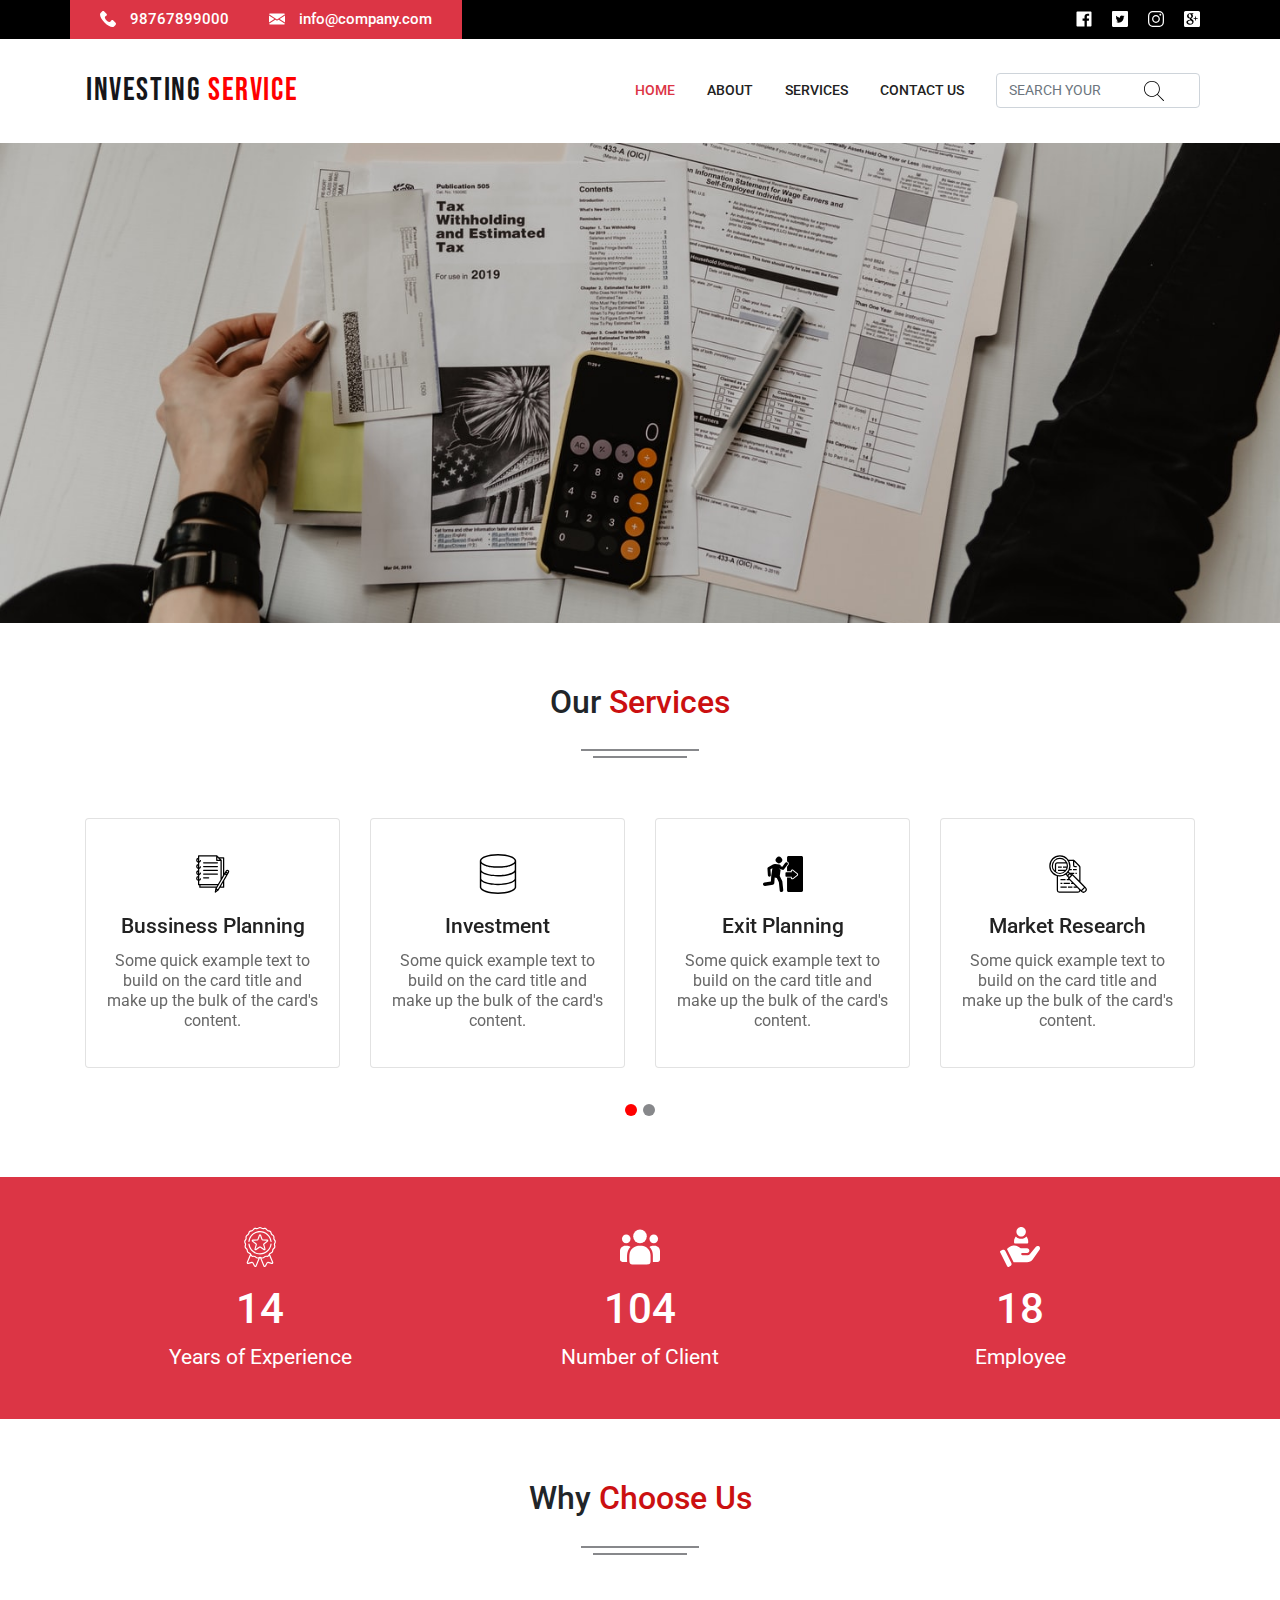
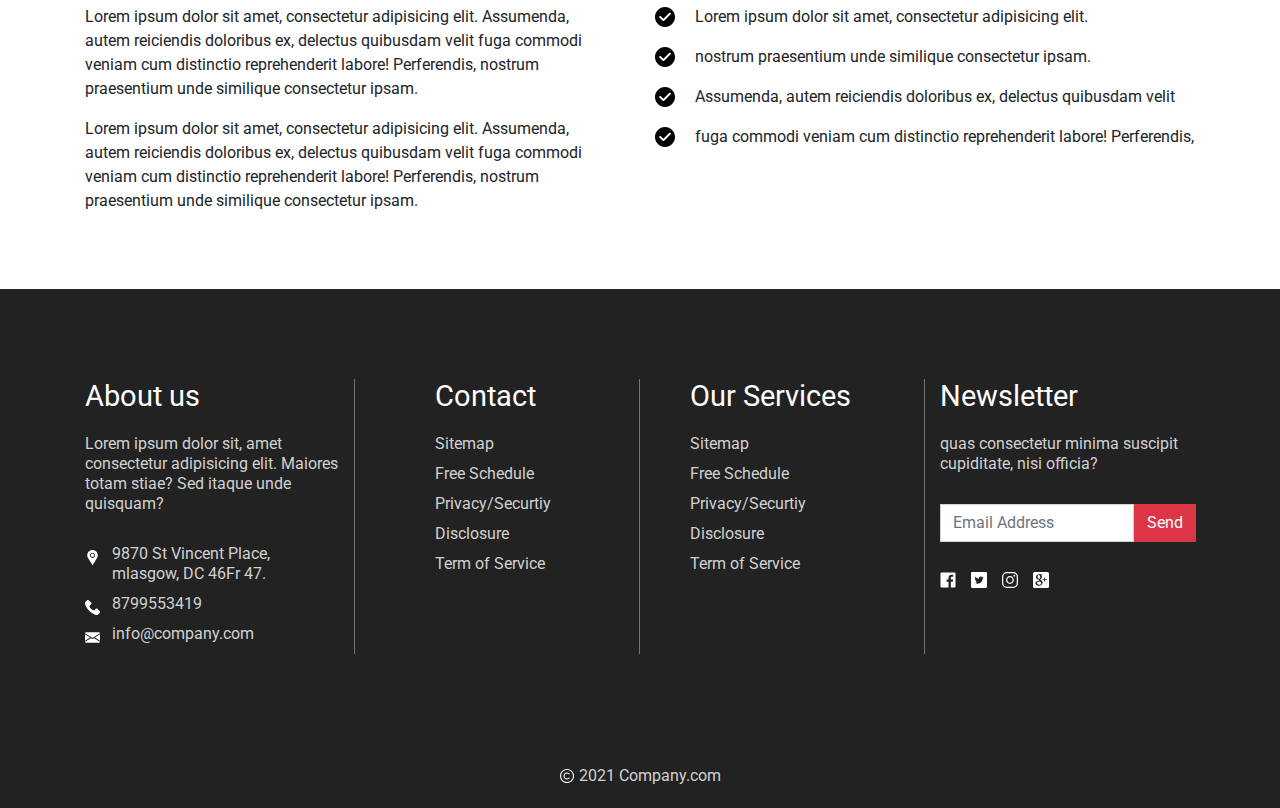
<file: service.html>
<!DOCTYPE html>
<html lang="en">
<head>
    <meta charset="UTF-8">
    <meta http-equiv="X-UA-Compatible" content="IE=edge">
    <meta name="viewport" content="width=device-width, initial-scale=1.0">
    <title>Service</title>
    <link rel="stylesheet" href="assets/css/customs.css">
    <link rel="stylesheet" href="assets/css/slick.css">
    
</head>
<body>
    
    <!-- Header Section -->
    <header>
            <div class="pt-top-header">
                <div class="container">
                    <div class="row justify-content-between pt-top-header-sec">
                        <div class="d-flex align-items-center pt-top-header-title">
                            <a class="d-flex align-items-center" href="#">
                                <!-- <i class="fas fa-phone-alt"></i> -->
                                <svg version="1.1" id="Capa_1" xmlns="http://www.w3.org/2000/svg" xmlns:xlink="http://www.w3.org/1999/xlink" x="0px" y="0px" viewBox="0 0 513.64 513.64" style="enable-background:new 0 0 513.64 513.64;" xml:space="preserve">
                                    <g>
                                        <g>
                                            <path d="M499.66,376.96l-71.68-71.68c-25.6-25.6-69.12-15.359-79.36,17.92c-7.68,23.041-33.28,35.841-56.32,30.72
                                                c-51.2-12.8-120.32-79.36-133.12-133.12c-7.68-23.041,7.68-48.641,30.72-56.32c33.28-10.24,43.52-53.76,17.92-79.36l-71.68-71.68
                                                c-20.48-17.92-51.2-17.92-69.12,0l-48.64,48.64c-48.64,51.2,5.12,186.88,125.44,307.2c120.32,120.32,256,176.641,307.2,125.44
                                                l48.64-48.64C517.581,425.6,517.581,394.88,499.66,376.96z"/>
                                        </g>
                                    </g><g></g><g></g><g></g><g></g><g></g><g></g><g></g><g></g><g></g><g></g><g></g><g></g><g></g><g></g><g></g>
                                </svg>
                                98767899000
                            </a>
                            <a class="d-flex align-items-center" href="#">
                                <!-- <i class="fas fa-envelope"></i> -->
                                <svg version="1.1" id="Capa_1" xmlns="http://www.w3.org/2000/svg" xmlns:xlink="http://www.w3.org/1999/xlink" x="0px" y="0px" viewBox="0 0 512 512" style="enable-background:new 0 0 512 512;" xml:space="preserve">
                                    <g>
                                        <g>
                                            <polygon points="339.392,258.624 512,367.744 512,144.896 		"/>
                                        </g>
                                    </g>
                                    <g>
                                        <g>
                                            <polygon points="0,144.896 0,367.744 172.608,258.624 		"/>
                                        </g>
                                    </g>
                                    <g>
                                        <g>
                                            <path d="M480,80H32C16.032,80,3.36,91.904,0.96,107.232L256,275.264l255.04-168.032C508.64,91.904,495.968,80,480,80z"/>
                                        </g>
                                    </g>
                                    <g>
                                        <g>
                                            <path d="M310.08,277.952l-45.28,29.824c-2.688,1.76-5.728,2.624-8.8,2.624c-3.072,0-6.112-0.864-8.8-2.624l-45.28-29.856
                                                L1.024,404.992C3.488,420.192,16.096,432,32,432h448c15.904,0,28.512-11.808,30.976-27.008L310.08,277.952z"/>
                                        </g>
                                    </g><g></g><g></g><g></g><g></g><g></g><g></g><g></g><g></g><g></g><g></g><g></g><g></g><g></g><g></g><g></g>
                                </svg>
                                info@company.com
                            </a>
                        </div> <!-- pt-top-header-title closing -->
                        <div class="d-flex align-items-center pt-top-header-social">
                            <a class="d-flex" href="#">
                                <svg height="16px" width="16px" viewBox="-21 -21 682.66669 682.66669" xmlns="http://www.w3.org/2000/svg"><path d="m604.671875 0h-569.375c-19.496094.0117188-35.30078125 15.824219-35.296875 35.328125v569.375c.0117188 19.496094 15.824219 35.300781 35.328125 35.296875h306.546875v-247.5h-83.125v-96.875h83.125v-71.292969c0-82.675781 50.472656-127.675781 124.222656-127.675781 35.324219 0 65.679688 2.632812 74.527344 3.808594v86.410156h-50.855469c-40.125 0-47.894531 19.066406-47.894531 47.050781v61.699219h95.9375l-12.5 96.875h-83.4375v247.5h162.796875c19.507813.003906 35.324219-15.804688 35.328125-35.3125 0-.003906 0-.007812 0-.015625v-569.375c-.007812-19.496094-15.824219-35.30078125-35.328125-35.296875zm0 0"/></svg>
                            </a>
                            <a class="d-flex" href="#">
                                <svg height="16px" width="16px" viewBox="0 0 512 512"xmlns="http://www.w3.org/2000/svg"><path d="m475.074219 0h-438.148438c-20.394531 0-36.925781 16.53125-36.925781 36.925781v438.148438c0 20.394531 16.53125 36.925781 36.925781 36.925781h438.148438c20.394531 0 36.925781-16.53125 36.925781-36.925781v-438.148438c0-20.394531-16.53125-36.925781-36.925781-36.925781zm-102.1875 199.601562c.113281 2.519532.167969 5.050782.167969 7.59375 0 77.644532-59.101563 167.179688-167.183594 167.183594h.003906-.003906c-33.183594 0-64.0625-9.726562-90.066406-26.394531 4.597656.542969 9.277343.8125 14.015624.8125 27.53125 0 52.867188-9.390625 72.980469-25.152344-25.722656-.476562-47.410156-17.464843-54.894531-40.8125 3.582031.6875 7.265625 1.0625 11.042969 1.0625 5.363281 0 10.558593-.722656 15.496093-2.070312-26.886718-5.382813-47.140624-29.144531-47.140624-57.597657 0-.265624 0-.503906.007812-.75 7.917969 4.402344 16.972656 7.050782 26.613281 7.347657-15.777343-10.527344-26.148437-28.523438-26.148437-48.910157 0-10.765624 2.910156-20.851562 7.957031-29.535156 28.976563 35.554688 72.28125 58.9375 121.117187 61.394532-1.007812-4.304688-1.527343-8.789063-1.527343-13.398438 0-32.4375 26.316406-58.753906 58.765625-58.753906 16.902344 0 32.167968 7.144531 42.890625 18.566406 13.386719-2.640625 25.957031-7.53125 37.3125-14.261719-4.394531 13.714844-13.707031 25.222657-25.839844 32.5 11.886719-1.421875 23.214844-4.574219 33.742187-9.253906-7.863281 11.785156-17.835937 22.136719-29.308593 30.429687zm0 0"/></svg>
                            </a>
                            <a class="d-flex" href="#">
                                <svg height="16px" width="16px" viewBox="0 0 512 512.00006" xmlns="http://www.w3.org/2000/svg"><path d="m261.039062 512c-1.695312 0-3.390624 0-5.097656-.007812-40.132812.097656-77.214844-.921876-113.277344-3.117188-33.0625-2.011719-63.242187-13.4375-87.28125-33.039062-23.195312-18.914063-39.035156-44.488282-47.078124-76.003907-7-27.4375-7.371094-54.371093-7.726563-80.421875-.257813-18.691406-.5234375-40.839844-.578125-63.363281.0546875-22.617187.320312-44.765625.578125-63.457031.355469-26.046875.726563-52.980469 7.726563-80.421875 8.042968-31.515625 23.882812-57.089844 47.078124-76.003907 24.039063-19.601562 54.21875-31.027343 87.285157-33.039062 36.0625-2.191406 73.152343-3.2148438 113.371093-3.1171875 40.144532-.0859375 77.214844.9257815 113.277344 3.1171875 33.0625 2.011719 63.242188 13.4375 87.28125 33.039062 23.199219 18.914063 39.035156 44.488282 47.078125 76.003907 7 27.4375 7.371094 54.375 7.726563 80.421875.257812 18.691406.527344 40.839844.578125 63.363281v.09375c-.050781 22.523437-.320313 44.671875-.578125 63.363281-.355469 26.046875-.722656 52.980469-7.726563 80.421875-8.042969 31.515625-23.878906 57.089844-47.078125 76.003907-24.039062 19.601562-54.21875 31.027343-87.28125 33.039062-34.535156 2.101562-70.011718 3.125-108.277344 3.125zm-5.097656-40.007812c39.480469.09375 75.730469-.902344 110.945313-3.042969 25-1.519531 46.675781-9.632813 64.433593-24.113281 16.414063-13.386719 27.71875-31.855469 33.597657-54.894532 5.828125-22.839844 6.164062-47.363281 6.488281-71.078125.253906-18.566406.519531-40.558593.574219-62.863281-.054688-22.308594-.320313-44.296875-.574219-62.863281-.324219-23.714844-.660156-48.238281-6.488281-71.082031-5.878907-23.039063-17.183594-41.507813-33.597657-54.894532-17.757812-14.476562-39.433593-22.589844-64.433593-24.109375-35.214844-2.144531-71.464844-3.132812-110.851563-3.046875-39.472656-.09375-75.726562.902344-110.941406 3.046875-25 1.519531-46.675781 9.632813-64.433594 24.109375-16.414062 13.386719-27.71875 31.855469-33.597656 54.894532-5.828125 22.84375-6.164062 47.363281-6.488281 71.082031-.253907 18.582031-.519531 40.585937-.574219 62.910156.054688 22.226563.320312 44.234375.574219 62.816406.324219 23.714844.660156 48.238281 6.488281 71.078125 5.878906 23.039063 17.183594 41.507813 33.597656 54.894532 17.757813 14.476562 39.433594 22.589843 64.433594 24.109374 35.214844 2.144532 71.476562 3.144532 110.847656 3.046876zm-.953125-90.992188c-68.921875 0-125-56.074219-125-125s56.078125-125 125-125c68.925781 0 125 56.074219 125 125s-56.074219 125-125 125zm0-210c-46.867187 0-85 38.132812-85 85s38.132813 85 85 85c46.871094 0 85-38.132812 85-85s-38.128906-85-85-85zm139-80c-16.566406 0-30 13.429688-30 30s13.433594 30 30 30c16.570313 0 30-13.429688 30-30s-13.429687-30-30-30zm0 0"/></svg>
                            </a>
                            <a class="d-flex" href="#">
                                <svg version="1.1" id="Capa_1" xmlns="http://www.w3.org/2000/svg" xmlns:xlink="http://www.w3.org/1999/xlink" x="0px" y="0px" width="16px" height="16px" viewBox="0 0 510 510" style="enable-background:new 0 0 510 510;" xml:space="preserve">
                                    <g>
                                        <g id="post-gplus">
                                            <path d="M234.6,175.95c0-25.5-15.3-76.5-53.55-76.5c-15.3,0-33.15,10.2-33.15,43.35c0,30.6,15.3,73.95,51,73.95
                                                C198.9,216.75,234.6,214.2,234.6,175.95z M219.3,300.9c-2.55,0-5.1,0-7.65,0l0,0c-7.65,0-30.6,2.55-45.9,7.649
                                                C147.9,313.65,127.5,326.4,127.5,351.9c0,28.05,25.5,56.1,76.5,56.1c38.25,0,61.2-25.5,61.2-51
                                                C265.2,339.15,252.45,326.4,219.3,300.9z M459,0H51C22.95,0,0,22.95,0,51v408c0,28.05,22.95,51,51,51h408c28.05,0,51-22.95,51-51
                                                V51C510,22.95,487.05,0,459,0z M181.05,438.6c-71.4,0-104.55-40.8-104.55-76.5c0-12.75,2.55-40.8,38.25-61.199
                                                c20.4-12.75,45.9-20.4,79.05-22.95c-5.1-5.101-7.65-12.75-7.65-25.5c0-5.1,0-7.65,2.55-12.75h-10.2c-51,0-81.6-38.25-81.6-76.5
                                                c0-43.35,33.15-91.8,104.55-91.8h107.1l-7.649,7.65L283.05,96.9l-2.55,2.55h-17.85c10.199,10.2,22.949,28.05,22.949,56.1
                                                c0,35.7-17.85,53.55-40.8,68.85c-5.1,2.55-10.2,10.2-10.2,17.85s5.1,12.75,10.2,15.3c2.55,2.55,7.65,5.101,12.75,7.65
                                                c20.4,15.3,48.45,33.149,48.45,73.95C306,385.05,272.85,438.6,181.05,438.6z M433.5,255h-51v51H357v-51h-51v-25.5h51v-51h25.5v51
                                                h51V255z"/>
                                        </g>
                                    </g><g></g><g></g><g></g><g></g><g></g><g></g><g></g><g></g><g></g><g></g><g></g><g></g><g></g><g></g><g></g>
                                </svg>
                            </a>
                        </div> <!-- pt-top-header-social closing -->
                    </div> <!-- pt-top-header-sec closing -->
                </div> <!-- container closing -->
            </div> <!-- pt-top-header closing -->
    
            <div class="pt-main-header">
                <div class="container">
                    <div class="row justify-content-between align-items-center pt-main-header-sec">
                        <nav class="navbar navbar-expand-lg navbar-light w-100 pt-main-header-sec-nav">
                            <a class="navbar-brand" href="./index.html">INVESTING <span>SERVICE</span></a>
    
    
                            <button class="navbar-toggler" type="button" data-toggle="collapse" data-target="#navbarNav" aria-controls="navbarNav" aria-expanded="false" aria-label="Toggle navigation">
                              <span class="navbar-toggler-icon"></span>
                            </button>
                            <div class="collapse navbar-collapse justify-content-end" id="navbarNav">
                              <ul class="navbar-nav align-items-center">
                                <li class="nav-item" id="nav-li">
                                    <a class="nav-link pt-main-header-a active" href="./index.html">HOME</a>
                                  </li>
                                <li class="nav-item" id="nav-li">
                                  <a class="nav-link pt-main-header-a" href="./about.html">ABOUT</a>
                                </li>
                                <li class="nav-item" id="nav-li">
                                  <a class="nav-link pt-main-header-a" href="#">SERVICES</a>
                                </li>
                                <li class="nav-item" id="nav-li">
                                  <a class="nav-link pt-main-header-a" href="./contact.html">CONTACT US</a>
                                </li>
                                <li class="nav-item">
                                    <div class="pt-main-header-search">
                                        <input class="pt-main-header-form form-control" type="search" placeholder="SEARCH YOUR" aria-label="Search">
                                        <img class="pt-main-header-img-search" src="./images/search.svg" height="20px" width=20px alt="">
                                       
                                    </div>
                                </li>
                                
                              </ul>
                            </div>
                        </nav>
    
                       
                    </div>
                </div>
            </div>
    </header>

    <section>
        <div class="about-hero-sec">
            <img class="about-hero-sec-img" src="./images/photo-1554224155-6726b3ff858f.jpg" alt="about-hero-sec">
        </div>
    </section>

    <!-- Service Section -->
    <section class="service-sec">
        <div class="container">
            <div class="row flex-column justify-content-center align-items-center">
                <h1 class="pt-service-sec-title">Our <span class="hightlight"> Services </span></h1>
                <div class="pt-line"></div>
                <div class="pt-line2"></div>
            </div>

            <div class="card-deck expert-slider">
                <div class="service">
                    <div class="row m-auto justify-content-center align-items-center text-center">
                        <div class="card align-items-center" style="width: 18rem;">
                            <!-- <svg id="Layer_1" enable-background="new 0 0 511.126 511.126" height="512" viewBox="0 0 511.126 511.126" width="512" xmlns="http://www.w3.org/2000/svg"><g><path d="m491.901 24.819h-165.428c-10.618 0-19.225 8.608-19.225 19.226v50.7c3.57.927 7.026 2.536 10.169 4.871 13.074 9.715 15.797 28.19 6.082 41.265l-16.25 21.868v58.637h47.909v-1.216c0-17.017 19.664-26.63 33.093-16.171l52.784 41.115c10.53 8.202 10.546 24.127 0 32.342l-52.784 41.115c-13.425 10.456-33.093.851-33.093-16.171v-1.216h-47.909v165.897c0 10.618 8.608 19.226 19.225 19.226h165.428c10.618 0 19.225-8.608 19.225-19.226v-423.036c-.001-10.618-8.608-19.226-19.226-19.226z"/><ellipse cx="203.518" cy="76.882" rx="41.745" ry="41.745" transform="matrix(.707 -.707 .707 .707 5.245 166.427)"/><g><path d="m311.116 108.094c-8.391-6.236-20.251-4.489-26.487 3.904l-37.329 50.232-36.083-12.338 18.43 2.389c-2.692-9.095-10.465-16.252-20.47-17.661l-51.757-7.16c-10.533-1.457-21.249.671-30.427 6.041l-61.079 35.744c-6.197 3.633-9.803 10.46-9.312 17.626l5.906 86.108c.716 10.444 9.77 18.312 20.182 17.592 10.431-.715 18.308-9.751 17.592-20.182l-5.104-74.411 24.891-14.594-13.57 91.745c-.667 4.509-1.155 9.043-1.463 13.591l-4.299 63.471-81.88 14.125c-12.364 2.133-20.658 13.885-18.525 26.25 2.133 12.363 13.884 20.659 26.25 18.525l99.477-17.162c10.327-1.781 18.096-10.397 18.804-20.853l4.693-69.3 26.874 4.412 26.035 55.23 11.052 104.555c1.317 12.455 12.475 21.522 24.981 20.204 12.477-1.319 21.523-12.503 20.204-24.98l-11.457-108.377c-.268-2.53-.958-4.998-2.043-7.299l-30.965-65.689 10.899-78.779-26.171-15.335 49.159 16.81c7.823 2.674 16.43-.04 21.321-6.622l45.572-61.326c6.239-8.391 4.491-20.25-3.901-26.486z"/></g><path d="m367.228 289.113v13.287c0 7.022 8.074 10.954 13.603 6.647l52.784-41.115c4.331-3.373 4.331-9.921 0-13.294l-52.784-41.115c-5.523-4.302-13.603-.381-13.603 6.647v13.288h-71.367c-4.958 0-8.977 4.019-8.977 8.977v37.7c0 4.958 4.019 8.977 8.977 8.977h71.367z"/></g></svg> -->
                            <img class="service-img" src="./images/businessplanning.svg" alt="service-img">
                            <div class="card-body">
                                <h2 class="pt-service-title">Bussiness Planning</h2>
                                <p class="card-text pt-service-description">Some quick example text to build on the card title and make up the bulk of the card's content.</p>
                            </div>
                        </div>
                    </div>
                </div>

                <div class="service">
                    <div class="row m-auto justify-content-center align-items-center text-center">
                        <div class="card align-items-center" style="width: 18rem;">
                            <!-- <svg id="Layer_1" enable-background="new 0 0 511.126 511.126" height="512" viewBox="0 0 511.126 511.126" width="512" xmlns="http://www.w3.org/2000/svg"><g><path d="m491.901 24.819h-165.428c-10.618 0-19.225 8.608-19.225 19.226v50.7c3.57.927 7.026 2.536 10.169 4.871 13.074 9.715 15.797 28.19 6.082 41.265l-16.25 21.868v58.637h47.909v-1.216c0-17.017 19.664-26.63 33.093-16.171l52.784 41.115c10.53 8.202 10.546 24.127 0 32.342l-52.784 41.115c-13.425 10.456-33.093.851-33.093-16.171v-1.216h-47.909v165.897c0 10.618 8.608 19.226 19.225 19.226h165.428c10.618 0 19.225-8.608 19.225-19.226v-423.036c-.001-10.618-8.608-19.226-19.226-19.226z"/><ellipse cx="203.518" cy="76.882" rx="41.745" ry="41.745" transform="matrix(.707 -.707 .707 .707 5.245 166.427)"/><g><path d="m311.116 108.094c-8.391-6.236-20.251-4.489-26.487 3.904l-37.329 50.232-36.083-12.338 18.43 2.389c-2.692-9.095-10.465-16.252-20.47-17.661l-51.757-7.16c-10.533-1.457-21.249.671-30.427 6.041l-61.079 35.744c-6.197 3.633-9.803 10.46-9.312 17.626l5.906 86.108c.716 10.444 9.77 18.312 20.182 17.592 10.431-.715 18.308-9.751 17.592-20.182l-5.104-74.411 24.891-14.594-13.57 91.745c-.667 4.509-1.155 9.043-1.463 13.591l-4.299 63.471-81.88 14.125c-12.364 2.133-20.658 13.885-18.525 26.25 2.133 12.363 13.884 20.659 26.25 18.525l99.477-17.162c10.327-1.781 18.096-10.397 18.804-20.853l4.693-69.3 26.874 4.412 26.035 55.23 11.052 104.555c1.317 12.455 12.475 21.522 24.981 20.204 12.477-1.319 21.523-12.503 20.204-24.98l-11.457-108.377c-.268-2.53-.958-4.998-2.043-7.299l-30.965-65.689 10.899-78.779-26.171-15.335 49.159 16.81c7.823 2.674 16.43-.04 21.321-6.622l45.572-61.326c6.239-8.391 4.491-20.25-3.901-26.486z"/></g><path d="m367.228 289.113v13.287c0 7.022 8.074 10.954 13.603 6.647l52.784-41.115c4.331-3.373 4.331-9.921 0-13.294l-52.784-41.115c-5.523-4.302-13.603-.381-13.603 6.647v13.288h-71.367c-4.958 0-8.977 4.019-8.977 8.977v37.7c0 4.958 4.019 8.977 8.977 8.977h71.367z"/></g></svg> -->
                            <img class="service-img" src="./images/investment.svg" alt="service-img">
                            <div class="card-body">
                                <h2 class="pt-service-title">Investment</h2>
                                <p class="card-text pt-service-description">Some quick example text to build on the card title and make up the bulk of the card's content.</p>
                            </div>
                        </div>
                    </div>
                </div>

                <div class="service">
                    <div class="row m-auto justify-content-center align-items-center text-center">
                        <div class="card align-items-center" style="width: 18rem;">
                            <!-- <svg id="Layer_1" enable-background="new 0 0 511.126 511.126" height="512" viewBox="0 0 511.126 511.126" width="512" xmlns="http://www.w3.org/2000/svg"><g><path d="m491.901 24.819h-165.428c-10.618 0-19.225 8.608-19.225 19.226v50.7c3.57.927 7.026 2.536 10.169 4.871 13.074 9.715 15.797 28.19 6.082 41.265l-16.25 21.868v58.637h47.909v-1.216c0-17.017 19.664-26.63 33.093-16.171l52.784 41.115c10.53 8.202 10.546 24.127 0 32.342l-52.784 41.115c-13.425 10.456-33.093.851-33.093-16.171v-1.216h-47.909v165.897c0 10.618 8.608 19.226 19.225 19.226h165.428c10.618 0 19.225-8.608 19.225-19.226v-423.036c-.001-10.618-8.608-19.226-19.226-19.226z"/><ellipse cx="203.518" cy="76.882" rx="41.745" ry="41.745" transform="matrix(.707 -.707 .707 .707 5.245 166.427)"/><g><path d="m311.116 108.094c-8.391-6.236-20.251-4.489-26.487 3.904l-37.329 50.232-36.083-12.338 18.43 2.389c-2.692-9.095-10.465-16.252-20.47-17.661l-51.757-7.16c-10.533-1.457-21.249.671-30.427 6.041l-61.079 35.744c-6.197 3.633-9.803 10.46-9.312 17.626l5.906 86.108c.716 10.444 9.77 18.312 20.182 17.592 10.431-.715 18.308-9.751 17.592-20.182l-5.104-74.411 24.891-14.594-13.57 91.745c-.667 4.509-1.155 9.043-1.463 13.591l-4.299 63.471-81.88 14.125c-12.364 2.133-20.658 13.885-18.525 26.25 2.133 12.363 13.884 20.659 26.25 18.525l99.477-17.162c10.327-1.781 18.096-10.397 18.804-20.853l4.693-69.3 26.874 4.412 26.035 55.23 11.052 104.555c1.317 12.455 12.475 21.522 24.981 20.204 12.477-1.319 21.523-12.503 20.204-24.98l-11.457-108.377c-.268-2.53-.958-4.998-2.043-7.299l-30.965-65.689 10.899-78.779-26.171-15.335 49.159 16.81c7.823 2.674 16.43-.04 21.321-6.622l45.572-61.326c6.239-8.391 4.491-20.25-3.901-26.486z"/></g><path d="m367.228 289.113v13.287c0 7.022 8.074 10.954 13.603 6.647l52.784-41.115c4.331-3.373 4.331-9.921 0-13.294l-52.784-41.115c-5.523-4.302-13.603-.381-13.603 6.647v13.288h-71.367c-4.958 0-8.977 4.019-8.977 8.977v37.7c0 4.958 4.019 8.977 8.977 8.977h71.367z"/></g></svg> -->
                            <img class="service-img" src="./images/exit.svg" alt="service-img">
                            <div class="card-body">
                                <h2 class="pt-service-title">Exit Planning</h2>
                                <p class="card-text pt-service-description">Some quick example text to build on the card title and make up the bulk of the card's content.</p>
                            </div>
                        </div>
                    </div>
                </div>

                <div class="service">
                    <div class="row m-auto justify-content-center align-items-center text-center">
                        <div class="card align-items-center" style="width: 18rem;">
                            <!-- <svg id="Layer_1" enable-background="new 0 0 511.126 511.126" height="512" viewBox="0 0 511.126 511.126" width="512" xmlns="http://www.w3.org/2000/svg"><g><path d="m491.901 24.819h-165.428c-10.618 0-19.225 8.608-19.225 19.226v50.7c3.57.927 7.026 2.536 10.169 4.871 13.074 9.715 15.797 28.19 6.082 41.265l-16.25 21.868v58.637h47.909v-1.216c0-17.017 19.664-26.63 33.093-16.171l52.784 41.115c10.53 8.202 10.546 24.127 0 32.342l-52.784 41.115c-13.425 10.456-33.093.851-33.093-16.171v-1.216h-47.909v165.897c0 10.618 8.608 19.226 19.225 19.226h165.428c10.618 0 19.225-8.608 19.225-19.226v-423.036c-.001-10.618-8.608-19.226-19.226-19.226z"/><ellipse cx="203.518" cy="76.882" rx="41.745" ry="41.745" transform="matrix(.707 -.707 .707 .707 5.245 166.427)"/><g><path d="m311.116 108.094c-8.391-6.236-20.251-4.489-26.487 3.904l-37.329 50.232-36.083-12.338 18.43 2.389c-2.692-9.095-10.465-16.252-20.47-17.661l-51.757-7.16c-10.533-1.457-21.249.671-30.427 6.041l-61.079 35.744c-6.197 3.633-9.803 10.46-9.312 17.626l5.906 86.108c.716 10.444 9.77 18.312 20.182 17.592 10.431-.715 18.308-9.751 17.592-20.182l-5.104-74.411 24.891-14.594-13.57 91.745c-.667 4.509-1.155 9.043-1.463 13.591l-4.299 63.471-81.88 14.125c-12.364 2.133-20.658 13.885-18.525 26.25 2.133 12.363 13.884 20.659 26.25 18.525l99.477-17.162c10.327-1.781 18.096-10.397 18.804-20.853l4.693-69.3 26.874 4.412 26.035 55.23 11.052 104.555c1.317 12.455 12.475 21.522 24.981 20.204 12.477-1.319 21.523-12.503 20.204-24.98l-11.457-108.377c-.268-2.53-.958-4.998-2.043-7.299l-30.965-65.689 10.899-78.779-26.171-15.335 49.159 16.81c7.823 2.674 16.43-.04 21.321-6.622l45.572-61.326c6.239-8.391 4.491-20.25-3.901-26.486z"/></g><path d="m367.228 289.113v13.287c0 7.022 8.074 10.954 13.603 6.647l52.784-41.115c4.331-3.373 4.331-9.921 0-13.294l-52.784-41.115c-5.523-4.302-13.603-.381-13.603 6.647v13.288h-71.367c-4.958 0-8.977 4.019-8.977 8.977v37.7c0 4.958 4.019 8.977 8.977 8.977h71.367z"/></g></svg> -->
                            <img class="service-img" src="./images/research.svg" alt="service-img">
                            <div class="card-body">
                                <h2 class="pt-service-title">Market Research</h2>
                                <p class="card-text pt-service-description">Some quick example text to build on the card title and make up the bulk of the card's content.</p>
                            </div>
                        </div>
                    </div>
                </div>

                <div class="service">
                    <div class="row m-auto justify-content-center align-items-center text-center">
                        <div class="card align-items-center" style="width: 18rem;">
                            <!-- <svg id="Layer_1" enable-background="new 0 0 511.126 511.126" height="512" viewBox="0 0 511.126 511.126" width="512" xmlns="http://www.w3.org/2000/svg"><g><path d="m491.901 24.819h-165.428c-10.618 0-19.225 8.608-19.225 19.226v50.7c3.57.927 7.026 2.536 10.169 4.871 13.074 9.715 15.797 28.19 6.082 41.265l-16.25 21.868v58.637h47.909v-1.216c0-17.017 19.664-26.63 33.093-16.171l52.784 41.115c10.53 8.202 10.546 24.127 0 32.342l-52.784 41.115c-13.425 10.456-33.093.851-33.093-16.171v-1.216h-47.909v165.897c0 10.618 8.608 19.226 19.225 19.226h165.428c10.618 0 19.225-8.608 19.225-19.226v-423.036c-.001-10.618-8.608-19.226-19.226-19.226z"/><ellipse cx="203.518" cy="76.882" rx="41.745" ry="41.745" transform="matrix(.707 -.707 .707 .707 5.245 166.427)"/><g><path d="m311.116 108.094c-8.391-6.236-20.251-4.489-26.487 3.904l-37.329 50.232-36.083-12.338 18.43 2.389c-2.692-9.095-10.465-16.252-20.47-17.661l-51.757-7.16c-10.533-1.457-21.249.671-30.427 6.041l-61.079 35.744c-6.197 3.633-9.803 10.46-9.312 17.626l5.906 86.108c.716 10.444 9.77 18.312 20.182 17.592 10.431-.715 18.308-9.751 17.592-20.182l-5.104-74.411 24.891-14.594-13.57 91.745c-.667 4.509-1.155 9.043-1.463 13.591l-4.299 63.471-81.88 14.125c-12.364 2.133-20.658 13.885-18.525 26.25 2.133 12.363 13.884 20.659 26.25 18.525l99.477-17.162c10.327-1.781 18.096-10.397 18.804-20.853l4.693-69.3 26.874 4.412 26.035 55.23 11.052 104.555c1.317 12.455 12.475 21.522 24.981 20.204 12.477-1.319 21.523-12.503 20.204-24.98l-11.457-108.377c-.268-2.53-.958-4.998-2.043-7.299l-30.965-65.689 10.899-78.779-26.171-15.335 49.159 16.81c7.823 2.674 16.43-.04 21.321-6.622l45.572-61.326c6.239-8.391 4.491-20.25-3.901-26.486z"/></g><path d="m367.228 289.113v13.287c0 7.022 8.074 10.954 13.603 6.647l52.784-41.115c4.331-3.373 4.331-9.921 0-13.294l-52.784-41.115c-5.523-4.302-13.603-.381-13.603 6.647v13.288h-71.367c-4.958 0-8.977 4.019-8.977 8.977v37.7c0 4.958 4.019 8.977 8.977 8.977h71.367z"/></g></svg> -->
                            <img class="service-img" src="./images/businessplanning.svg" alt="service-img">
                            <div class="card-body">
                                <h2 class="pt-service-title">Bussiness Planning</h2>
                                <p class="card-text pt-service-description">Some quick example text to build on the card title and make up the bulk of the card's content.</p>
                            </div>
                        </div>
                    </div>
                </div>

            </div>
        </div> <!-- container closing -->
    </section>

    <!-- Testimonial Section -->
    <section>
        <div class="experience">
            <div class="container">
                <div class="row">
                    <div class="col-md-4 text-center">
                        <svg id="Capa_1" enable-background="new 0 0 512 512" height="40" width="40" viewBox="0 0 512 512" xmlns="http://www.w3.org/2000/svg"><g><g><path d="m452.42 210.226c10.146-15.543 8.272-35.766-4.557-49.18-5.654-5.912-8.017-14.218-6.323-22.22 3.847-18.159-5.206-36.34-22.015-44.213-7.408-3.47-12.612-10.362-13.923-18.436-2.973-18.322-17.983-32.005-36.5-33.275-8.161-.56-15.504-5.106-19.643-12.162-9.392-16.009-28.326-23.346-46.056-17.842-7.812 2.426-16.3.838-22.709-4.245-14.541-11.536-34.85-11.536-49.39 0-6.408 5.085-14.898 6.671-22.709 4.245-17.726-5.505-36.665 1.832-46.056 17.842-4.139 7.056-11.481 11.602-19.642 12.162-18.518 1.27-33.527 14.954-36.501 33.275-1.31 8.074-6.515 14.966-13.922 18.436-16.808 7.874-25.861 26.055-22.016 44.213 1.695 8.002-.669 16.309-6.322 22.221-12.828 13.414-14.703 33.638-4.557 49.181 4.471 6.849 5.268 15.449 2.131 23.004-7.117 17.142-1.558 36.677 13.516 47.505 6.644 4.773 10.493 12.504 10.297 20.681-.443 18.555 11.797 34.763 29.765 39.415 5.304 1.373 9.912 4.442 13.214 8.628l-41.324 99.763c-5.791 13.981 7.316 28.378 21.769 23.941l45.242-13.884c1.322-.403 2.748.188 3.395 1.407l22.173 41.808c7.093 13.374 26.538 12.43 32.322-1.535l43.071-103.981c.565-.019 1.13-.019 1.695 0l43.071 103.981c5.795 13.987 25.239 14.89 32.323 1.536l22.173-41.809c.646-1.22 2.073-1.811 3.395-1.406l45.241 13.884c14.461 4.439 27.558-9.968 21.77-23.941l-41.325-99.763c3.302-4.186 7.91-7.255 13.214-8.628 17.968-4.651 30.207-20.859 29.765-39.415-.196-8.177 3.654-15.908 10.298-20.68 15.075-10.829 20.632-30.364 13.515-47.506-3.132-7.558-2.335-16.158 2.135-23.007zm-254.196 284.993c-.941 2.272-4.067 2.411-5.214.248l-22.173-41.808c-4.011-7.563-12.862-11.227-21.045-8.717l-45.242 13.884c-2.347.718-4.452-1.594-3.512-3.863l36.662-88.513c8.272 11.331 22.1 17.646 36.657 15.946 8.124-.947 16.177 2.171 21.542 8.345 7.783 8.96 18.75 13.716 29.939 13.715 3.539 0 7.099-.495 10.589-1.464zm209.227-36.394-45.241-13.884c-8.183-2.51-17.036 1.155-21.046 8.717l-22.173 41.808c-1.145 2.161-4.275 2.021-5.215-.248l-38.195-92.209c14.519 4.03 30.278-.48 40.521-12.27 5.364-6.175 13.414-9.295 21.542-8.345 14.571 1.703 28.39-4.614 36.657-15.945l36.664 88.51c.942 2.278-1.175 4.581-3.514 3.866zm32.41-256.797c-7.182 11.003-8.462 24.817-3.424 36.953 4.43 10.671.971 22.831-8.414 29.573-10.672 7.666-16.856 20.085-16.542 33.22.276 11.552-7.344 21.642-18.53 24.537-10.463 2.709-19.249 9.519-24.518 18.728-.014.027-.029.053-.043.079-1.117 1.963-2.085 4.029-2.864 6.194-3.915 10.871-14.658 17.533-26.141 16.187-13.049-1.526-25.988 3.487-34.605 13.406-7.577 8.722-20.006 11.045-30.224 5.65-3.475-1.836-7.155-3.11-10.913-3.847-.031-.007-.062-.014-.093-.02-4.992-.967-10.122-.966-15.114.004-.018.004-.035.008-.053.011-3.767.737-7.454 2.013-10.937 3.852-10.218 5.396-22.646 3.072-30.223-5.65-7.598-8.745-18.551-13.675-29.982-13.675-1.534 0-3.079.089-4.624.27-11.472 1.343-22.227-5.315-26.142-16.187-.779-2.163-1.745-4.226-2.861-6.188-.017-.032-.034-.062-.051-.094-5.27-9.205-14.053-16.012-24.513-18.72-11.186-2.896-18.805-12.985-18.529-24.536.314-13.136-5.87-25.554-16.542-33.221-9.384-6.741-12.845-18.902-8.414-29.574 5.038-12.136 3.758-25.95-3.424-36.953-6.315-9.675-5.149-22.265 2.838-30.615 9.081-9.496 12.878-22.84 10.156-35.694-2.394-11.304 3.242-22.622 13.705-27.524 11.899-5.574 20.259-16.645 22.365-29.615 1.851-11.406 11.195-19.924 22.722-20.714 13.109-.899 24.905-8.202 31.553-19.537 5.847-9.966 17.639-14.532 28.67-11.106 12.549 3.897 26.186 1.348 36.48-6.819 9.05-7.182 21.694-7.182 30.747 0 10.293 8.166 23.928 10.717 36.479 6.819 11.035-3.427 22.825 1.141 28.67 11.106 6.648 11.334 18.444 18.637 31.553 19.537 11.527.791 20.871 9.309 22.722 20.714 2.106 12.97 10.467 24.041 22.365 29.616 10.464 4.901 16.099 16.219 13.705 27.523-2.722 12.854 1.074 26.198 10.156 35.694 7.983 8.35 9.149 20.94 2.834 30.616z"/><path d="m113.951 192.129c4.107.505 7.854-2.417 8.359-6.527 8.282-67.315 65.757-118.076 133.69-118.076 67.966 0 125.443 50.788 133.698 118.139.466 3.801 3.7 6.588 7.434 6.588.305 0 .612-.019.922-.057 4.111-.504 7.035-4.245 6.532-8.356-9.176-74.861-73.054-131.313-148.586-131.313-75.497 0-139.371 56.422-148.577 131.243-.505 4.111 2.417 7.853 6.528 8.359z"/><path d="m398.055 212.26c-4.099-.5-7.852 2.421-8.356 6.532-8.252 67.354-65.73 118.145-133.699 118.145-67.938 0-125.413-50.766-133.692-118.086-.505-4.11-4.245-7.031-8.359-6.528-4.11.505-7.034 4.248-6.528 8.359 9.202 74.827 73.076 131.253 148.578 131.253 75.536 0 139.414-56.455 148.586-131.32.505-4.11-2.419-7.851-6.53-8.355z"/><path d="m361.899 171.281c-1.906-5.866-7.12-9.8-13.285-10.021l-58.801-2.109-20.177-55.272c-2.115-5.794-7.467-9.538-13.635-9.538s-11.52 3.744-13.635 9.538l-20.177 55.272-58.801 2.109c-6.164.221-11.379 4.155-13.285 10.021s0 12.114 4.857 15.916l46.331 36.269-16.164 56.576c-1.695 5.931.435 12.106 5.426 15.732 4.985 3.622 11.516 3.746 16.637.298l48.81-32.857 48.811 32.855c5.115 3.444 11.646 3.328 16.637-.298 4.991-3.625 7.12-9.8 5.425-15.732l-16.164-56.575 46.331-36.269c4.858-3.802 6.765-10.049 4.859-15.915zm-60.69 40.574c-4.675 3.66-6.642 9.713-5.01 15.419l15.89 55.615-47.982-32.297c-2.463-1.658-5.285-2.487-8.107-2.487s-5.644.829-8.106 2.486l-47.983 32.297 15.89-55.614c1.631-5.708-.335-11.759-5.009-15.419l-45.546-35.654 57.805-2.074c5.932-.213 11.08-3.954 13.115-9.529l19.835-54.334 19.835 54.334c2.036 5.575 7.183 9.316 13.115 9.528l57.803 2.074z"/></g></g></svg>
                        <h1 class="pt-experience-sec-title">14</h1>
                        <p class="pt-experience-sec-description">Years of Experience</p>
                    </div>
                    <div class="col-md-4 text-center">
                        <svg id="Capa_1" enable-background="new 0 0 512 512" height="40" width="40" viewBox="0 0 512 512" xmlns="http://www.w3.org/2000/svg"><g><circle cx="256" cy="119.631" r="87"/><circle cx="432" cy="151.63" r="55"/><circle cx="80" cy="151.63" r="55"/><path d="m134.19 256.021c-21.65-17.738-41.257-15.39-66.29-15.39-37.44 0-67.9 30.28-67.9 67.49v109.21c0 16.16 13.19 29.3 29.41 29.3 70.026 0 61.59 1.267 61.59-3.02 0-77.386-9.166-134.137 43.19-187.59z"/><path d="m279.81 241.03c-43.724-3.647-81.729.042-114.51 27.1-54.857 43.94-44.3 103.103-44.3 175.48 0 19.149 15.58 35.02 35.02 35.02 211.082 0 219.483 6.809 232-20.91 4.105-9.374 2.98-6.395 2.98-96.07 0-71.226-61.673-120.62-111.19-120.62z"/><path d="m444.1 240.63c-25.17 0-44.669-2.324-66.29 15.39 51.965 53.056 43.19 105.935 43.19 187.59 0 4.314-7.003 3.02 60.54 3.02 16.8 0 30.46-13.61 30.46-30.34v-108.17c0-37.21-30.46-67.49-67.9-67.49z"/></g></svg>
                        <h1 class="pt-experience-sec-title">104</h1>
                        <p class="pt-experience-sec-description">Number of Client</p>
                    </div>
                    <div class="col-md-4 text-center">
                        <svg version="1.1" id="Capa_1" xmlns="http://www.w3.org/2000/svg" xmlns:xlink="http://www.w3.org/1999/xlink" x="0px" y="0px"
	                        viewBox="0 0 512.001 512.001" style="enable-background:new 0 0 512.001 512.001;" xml:space="preserve">
                            <g>
	                            <g>
		                            <path d="M271.029,0c-33.091,0-61,27.909-61,61s27.909,61,61,61s60-27.909,60-61S304.12,0,271.029,0z"/>
	                            </g>
                            </g>
                            <g>
	                            <g>
		                            <path d="M337.621,122c-16.485,18.279-40.096,30-66.592,30c-26.496,0-51.107-11.721-67.592-30
			                            c-14.392,15.959-23.408,36.866-23.408,60v15c0,8.291,6.709,15,15,15h151c8.291,0,15-6.709,15-15v-15
			                            C361.029,158.866,352.013,137.959,337.621,122z"/>
	                            </g>
                            </g>
                            <g>
	                            <g>
		                            <path d="M144.946,460.404L68.505,307.149c-7.381-14.799-25.345-20.834-40.162-13.493l-19.979,9.897
			                            c-7.439,3.689-10.466,12.73-6.753,20.156l90,180c3.701,7.423,12.704,10.377,20.083,6.738l19.722-9.771
			                            C146.291,493.308,152.354,475.259,144.946,460.404z"/>
	                            </g>
                            </g>
                            <g>
	                            <g>
		                            <path d="M499.73,247.7c-12.301-9-29.401-7.2-39.6,3.9l-82,100.8c-5.7,6-16.5,9.6-22.2,9.6h-69.901c-8.401,0-15-6.599-15-15
			                            s6.599-15,15-15c20.09,0,42.332,0,60,0c16.5,0,30-13.5,30-30s-13.5-30-30-30c-70.446,0-3.25,0-78.6,0
			                            c-7.476,0-11.204-4.741-17.1-9.901c-23.209-20.885-57.949-30.947-93.119-22.795c-19.528,4.526-32.697,12.415-46.053,22.993
			                            l-0.445-0.361L89.016,281.03L174.28,452h25.248h146.501c28.2,0,55.201-13.5,72.001-36l87.999-126
			                            C515.929,276.799,513.229,257.601,499.73,247.7z"/>
	                            </g>
                            </g><g></g><g></g><g></g><g></g><g></g><g></g><g></g><g></g><g></g><g></g><g></g><g></g><g></g><g></g><g></g>
                        </svg>
                        <h1 class="pt-experience-sec-title">18</h1>
                        <p class="pt-experience-sec-description">Employee</p>
                    </div>
                </div>
            </div>
        </div>
    </section>


    <section>
        <div class="choose-us">
            <div class="container">
                <div class="row flex-column justify-content-center align-items-center">
                    <h1 class="pt-choose-us-sec-title">Why <span class="pt-title-hightlight"> Choose Us </span></h1>
                    <div class="pt-line"></div>
                    <div class="pt-line2"></div>
                </div>
                <div class="row">
                    <div class="col-md-6 pr-4">
                        <p class="pt-choose-us-sec-description">
                            Lorem ipsum dolor sit amet, consectetur adipisicing elit. Assumenda, autem reiciendis doloribus ex, delectus quibusdam velit fuga commodi veniam cum distinctio reprehenderit labore! Perferendis, nostrum praesentium unde similique consectetur ipsam.
                        </p>
                        <p class="pt-choose-us-sec-description">
                            Lorem ipsum dolor sit amet, consectetur adipisicing elit. Assumenda, autem reiciendis doloribus ex, delectus quibusdam velit fuga commodi veniam cum distinctio reprehenderit labore! Perferendis, nostrum praesentium unde similique consectetur ipsam.
                        </p>
                    </div>
                    <div class="col-md-6">
                        <div class="d-flex">
                            <img class="checked" src="./images/checked.svg" alt="choose-img">
                            <p class="pt-choose-us-sec-p"> Lorem ipsum dolor sit amet, consectetur adipisicing elit. </p>
                        </div>
                        <div class="d-flex">
                            <img class="checked" src="./images/checked.svg" alt="choose-img">
                            <p class="pt-choose-us-sec-p">nostrum praesentium unde similique consectetur ipsam.</p>
                        </div>
                        <div class="d-flex">
                            <img class="checked" src="./images/checked.svg" alt="choose-img">
                            <p class="pt-choose-us-sec-p">Assumenda, autem reiciendis doloribus ex, delectus quibusdam velit </p>
                        </div>
                        <div class="d-flex">
                            <img class="checked" src="./images/checked.svg" alt="choose-img">
                            <p class="pt-choose-us-sec-p">fuga commodi veniam cum distinctio reprehenderit labore! Perferendis, </p>
                        </div>
                    </div>
                </div>
            </div>
        </div>
    </section>




    <!-- Footer Section -->
    <footer>
        <div class="footer-sec">
            <div class="container">
                <div class="row footer-row">
                    <div class="col-md-3 pt-footer-col-sec">
                        <h1 class="pt-footer-sec-title">About us</h1>
                        <p class="pt-footer-sec-description">
                            Lorem ipsum dolor sit, amet consectetur adipisicing elit. Maiores totam stiae? 
                            Sed itaque unde quisquam?
                        </p>
                        <div class="pt-footer-sec-details">
                            <div class="pt-footer-sec-details-description d-flex">
                                <svg version="1.1" id="Capa_1" xmlns="http://www.w3.org/2000/svg" xmlns:xlink="http://www.w3.org/1999/xlink" x="0px" y="0px" viewBox="0 0 512 512" style="enable-background:new 0 0 512 512;" xml:space="preserve">
                                    <g>
	                                    <g>
		                                    <path d="M256,120c-33.091,0-60,26.909-60,60c0,33.249,26.861,60,60,60c33.733,0,60-27.255,60-60C316,146.909,289.091,120,256,120z"/>
	                                    </g>
                                    </g>
                                    <g>
	                                    <g>
		                                    <path d="M256,0C156.742,0,76,80.742,76,180c0,33.53,9.287,66.255,26.851,94.644l142.896,230.259
			                                    c5.925,9.569,19.895,9.423,25.635-0.205L410.63,272.212C427.211,244.424,436,212.534,436,180C436,80.742,355.258,0,256,0z
			                                    M256,270.2c-50.345,0-90.2-40.979-90.2-90.2c0-49.629,40.571-90.2,90.2-90.2s90.2,40.571,90.2,90.2
			                                    C346.2,228.787,306.881,270.2,256,270.2z"/>
	                                    </g>
                                    </g><g></g><g></g><g></g><g></g><g></g><g></g><g></g><g></g><g></g><g></g>
                                </svg>
                                <p class="pt-footer-sec-description">
                                    <!-- <img src="./images/svg icon/facebook.svg" alt=""> -->
                                    9870 St Vincent Place,<br>
                                    mlasgow, DC 46Fr 47.</p>
                            </div>
                            
                            <div class="pt-footer-sec-details-description d-flex">
                                <svg version="1.1" id="Capa_1" xmlns="http://www.w3.org/2000/svg" xmlns:xlink="http://www.w3.org/1999/xlink" x="0px" y="0px" viewBox="0 0 513.64 513.64" style="enable-background:new 0 0 513.64 513.64;" xml:space="preserve">
                                    <g>
	                                    <g>
		                                    <path d="M499.66,376.96l-71.68-71.68c-25.6-25.6-69.12-15.359-79.36,17.92c-7.68,23.041-33.28,35.841-56.32,30.72
			                                    c-51.2-12.8-120.32-79.36-133.12-133.12c-7.68-23.041,7.68-48.641,30.72-56.32c33.28-10.24,43.52-53.76,17.92-79.36l-71.68-71.68
			                                    c-20.48-17.92-51.2-17.92-69.12,0l-48.64,48.64c-48.64,51.2,5.12,186.88,125.44,307.2c120.32,120.32,256,176.641,307.2,125.44
			                                    l48.64-48.64C517.581,425.6,517.581,394.88,499.66,376.96z"/>
	                                    </g>
                                    </g><g></g><g></g><g></g><g></g><g></g><g></g><g></g><g></g><g></g><g></g><g></g><g></g><g></g><g></g><g></g>
                                </svg>
                                <p class="pt-footer-sec-description">8799553419</p>
                            </div>
 

                            <div class="pt-footer-sec-details-description d-flex">
                                <svg version="1.1" id="Capa_1" xmlns="http://www.w3.org/2000/svg" xmlns:xlink="http://www.w3.org/1999/xlink" x="0px" y="0px" viewBox="0 0 512 512" style="enable-background:new 0 0 512 512;" xml:space="preserve">
                                    <g>
	                                    <g>
		                                    <polygon points="339.392,258.624 512,367.744 512,144.896 		"/>
	                                    </g>
                                    </g>
                                    <g>
	                                    <g>
		                                    <polygon points="0,144.896 0,367.744 172.608,258.624 		"/>
	                                    </g>
                                    </g>
                                    <g>
	                                    <g>
		                                    <path d="M480,80H32C16.032,80,3.36,91.904,0.96,107.232L256,275.264l255.04-168.032C508.64,91.904,495.968,80,480,80z"/>
	                                    </g>
                                    </g>
                                    <g>
	                                    <g>
		                                    <path d="M310.08,277.952l-45.28,29.824c-2.688,1.76-5.728,2.624-8.8,2.624c-3.072,0-6.112-0.864-8.8-2.624l-45.28-29.856
			                                    L1.024,404.992C3.488,420.192,16.096,432,32,432h448c15.904,0,28.512-11.808,30.976-27.008L310.08,277.952z"/>
	                                    </g>
                                    </g><g></g><g></g><g></g><g></g><g></g><g></g><g></g><g></g><g></g><g></g><g></g><g></g><g></g><g></g><g></g>
                                </svg>

                                <p class="pt-footer-sec-description">info@company.com</p>
                            </div>

                            
                        </div>
                    </div>
                    <div class="col-md-3 pt-footer-col-sec pt-footer-col-contact">
                        <h1 class="pt-footer-sec-title">Contact</h1>
                        <p class="pt-footer-sec-description">Sitemap</p>
                        <p class="pt-footer-sec-description">Free Schedule</p>
                        <p class="pt-footer-sec-description">Privacy/Securtiy</p>
                        <p class="pt-footer-sec-description">Disclosure</p>
                        <p class="pt-footer-sec-description">Term of Service</p>
                    </div>
                    <div class="col-md-3 pt-footer-col-sec pt-footer-col-service">
                        
                        <h1 class="pt-footer-sec-title">Our Services</h1>
                        <p class="pt-footer-sec-description">Sitemap</p>
                        <p class="pt-footer-sec-description">Free Schedule</p>
                        <p class="pt-footer-sec-description">Privacy/Securtiy</p>
                        <p class="pt-footer-sec-description">Disclosure</p>
                        <p class="pt-footer-sec-description">Term of Service</p>
                        
                    </div>
                    <div class="col-md-3 pt-footer-col-sec">
                        <h1 class="pt-footer-sec-title">Newsletter</h1>
                        <p class="pt-footer-sec-description"> quas consectetur minima suscipit cupiditate, nisi officia?</p>
                        <form class="pt-footer-sec-description-form" action="">
                            <div class="form-group">
                                <div class="input-group">
                                    <input type="text" class="form-control" id="" placeholder="Email Address">
                                    <div class="input-group-prepend">
                                        <button class="btn btn-danger pt-button">Send</button>
                                        <!-- <div class="input-group-text">Send</div> -->
                                    </div>
                                </div>
                            </div>
                        </form>

                        <div class="d-flex align-items-center pt-footer-social">
                            <a class="d-flex" href="#">
                                <svg height="16px" width="16px" viewBox="-21 -21 682.66669 682.66669" xmlns="http://www.w3.org/2000/svg"><path d="m604.671875 0h-569.375c-19.496094.0117188-35.30078125 15.824219-35.296875 35.328125v569.375c.0117188 19.496094 15.824219 35.300781 35.328125 35.296875h306.546875v-247.5h-83.125v-96.875h83.125v-71.292969c0-82.675781 50.472656-127.675781 124.222656-127.675781 35.324219 0 65.679688 2.632812 74.527344 3.808594v86.410156h-50.855469c-40.125 0-47.894531 19.066406-47.894531 47.050781v61.699219h95.9375l-12.5 96.875h-83.4375v247.5h162.796875c19.507813.003906 35.324219-15.804688 35.328125-35.3125 0-.003906 0-.007812 0-.015625v-569.375c-.007812-19.496094-15.824219-35.30078125-35.328125-35.296875zm0 0"/></svg>
                            </a>
                            <a class="d-flex" href="#">
                                <svg height="16px" width="16px" viewBox="0 0 512 512"xmlns="http://www.w3.org/2000/svg"><path d="m475.074219 0h-438.148438c-20.394531 0-36.925781 16.53125-36.925781 36.925781v438.148438c0 20.394531 16.53125 36.925781 36.925781 36.925781h438.148438c20.394531 0 36.925781-16.53125 36.925781-36.925781v-438.148438c0-20.394531-16.53125-36.925781-36.925781-36.925781zm-102.1875 199.601562c.113281 2.519532.167969 5.050782.167969 7.59375 0 77.644532-59.101563 167.179688-167.183594 167.183594h.003906-.003906c-33.183594 0-64.0625-9.726562-90.066406-26.394531 4.597656.542969 9.277343.8125 14.015624.8125 27.53125 0 52.867188-9.390625 72.980469-25.152344-25.722656-.476562-47.410156-17.464843-54.894531-40.8125 3.582031.6875 7.265625 1.0625 11.042969 1.0625 5.363281 0 10.558593-.722656 15.496093-2.070312-26.886718-5.382813-47.140624-29.144531-47.140624-57.597657 0-.265624 0-.503906.007812-.75 7.917969 4.402344 16.972656 7.050782 26.613281 7.347657-15.777343-10.527344-26.148437-28.523438-26.148437-48.910157 0-10.765624 2.910156-20.851562 7.957031-29.535156 28.976563 35.554688 72.28125 58.9375 121.117187 61.394532-1.007812-4.304688-1.527343-8.789063-1.527343-13.398438 0-32.4375 26.316406-58.753906 58.765625-58.753906 16.902344 0 32.167968 7.144531 42.890625 18.566406 13.386719-2.640625 25.957031-7.53125 37.3125-14.261719-4.394531 13.714844-13.707031 25.222657-25.839844 32.5 11.886719-1.421875 23.214844-4.574219 33.742187-9.253906-7.863281 11.785156-17.835937 22.136719-29.308593 30.429687zm0 0"/></svg>
                            </a>
                            <a class="d-flex" href="#">
                                <svg height="16px" width="16px" viewBox="0 0 512 512.00006" xmlns="http://www.w3.org/2000/svg"><path d="m261.039062 512c-1.695312 0-3.390624 0-5.097656-.007812-40.132812.097656-77.214844-.921876-113.277344-3.117188-33.0625-2.011719-63.242187-13.4375-87.28125-33.039062-23.195312-18.914063-39.035156-44.488282-47.078124-76.003907-7-27.4375-7.371094-54.371093-7.726563-80.421875-.257813-18.691406-.5234375-40.839844-.578125-63.363281.0546875-22.617187.320312-44.765625.578125-63.457031.355469-26.046875.726563-52.980469 7.726563-80.421875 8.042968-31.515625 23.882812-57.089844 47.078124-76.003907 24.039063-19.601562 54.21875-31.027343 87.285157-33.039062 36.0625-2.191406 73.152343-3.2148438 113.371093-3.1171875 40.144532-.0859375 77.214844.9257815 113.277344 3.1171875 33.0625 2.011719 63.242188 13.4375 87.28125 33.039062 23.199219 18.914063 39.035156 44.488282 47.078125 76.003907 7 27.4375 7.371094 54.375 7.726563 80.421875.257812 18.691406.527344 40.839844.578125 63.363281v.09375c-.050781 22.523437-.320313 44.671875-.578125 63.363281-.355469 26.046875-.722656 52.980469-7.726563 80.421875-8.042969 31.515625-23.878906 57.089844-47.078125 76.003907-24.039062 19.601562-54.21875 31.027343-87.28125 33.039062-34.535156 2.101562-70.011718 3.125-108.277344 3.125zm-5.097656-40.007812c39.480469.09375 75.730469-.902344 110.945313-3.042969 25-1.519531 46.675781-9.632813 64.433593-24.113281 16.414063-13.386719 27.71875-31.855469 33.597657-54.894532 5.828125-22.839844 6.164062-47.363281 6.488281-71.078125.253906-18.566406.519531-40.558593.574219-62.863281-.054688-22.308594-.320313-44.296875-.574219-62.863281-.324219-23.714844-.660156-48.238281-6.488281-71.082031-5.878907-23.039063-17.183594-41.507813-33.597657-54.894532-17.757812-14.476562-39.433593-22.589844-64.433593-24.109375-35.214844-2.144531-71.464844-3.132812-110.851563-3.046875-39.472656-.09375-75.726562.902344-110.941406 3.046875-25 1.519531-46.675781 9.632813-64.433594 24.109375-16.414062 13.386719-27.71875 31.855469-33.597656 54.894532-5.828125 22.84375-6.164062 47.363281-6.488281 71.082031-.253907 18.582031-.519531 40.585937-.574219 62.910156.054688 22.226563.320312 44.234375.574219 62.816406.324219 23.714844.660156 48.238281 6.488281 71.078125 5.878906 23.039063 17.183594 41.507813 33.597656 54.894532 17.757813 14.476562 39.433594 22.589843 64.433594 24.109374 35.214844 2.144532 71.476562 3.144532 110.847656 3.046876zm-.953125-90.992188c-68.921875 0-125-56.074219-125-125s56.078125-125 125-125c68.925781 0 125 56.074219 125 125s-56.074219 125-125 125zm0-210c-46.867187 0-85 38.132812-85 85s38.132813 85 85 85c46.871094 0 85-38.132812 85-85s-38.128906-85-85-85zm139-80c-16.566406 0-30 13.429688-30 30s13.433594 30 30 30c16.570313 0 30-13.429688 30-30s-13.429687-30-30-30zm0 0"/></svg>
                            </a>
                            <a class="d-flex" href="#">
                                <svg version="1.1" id="Capa_1" xmlns="http://www.w3.org/2000/svg" xmlns:xlink="http://www.w3.org/1999/xlink" x="0px" y="0px" width="16px" height="16px" viewBox="0 0 510 510" style="enable-background:new 0 0 510 510;" xml:space="preserve">
                                    <g>
                                        <g id="post-gplus">
                                            <path d="M234.6,175.95c0-25.5-15.3-76.5-53.55-76.5c-15.3,0-33.15,10.2-33.15,43.35c0,30.6,15.3,73.95,51,73.95
                                                C198.9,216.75,234.6,214.2,234.6,175.95z M219.3,300.9c-2.55,0-5.1,0-7.65,0l0,0c-7.65,0-30.6,2.55-45.9,7.649
                                                C147.9,313.65,127.5,326.4,127.5,351.9c0,28.05,25.5,56.1,76.5,56.1c38.25,0,61.2-25.5,61.2-51
                                                C265.2,339.15,252.45,326.4,219.3,300.9z M459,0H51C22.95,0,0,22.95,0,51v408c0,28.05,22.95,51,51,51h408c28.05,0,51-22.95,51-51
                                                V51C510,22.95,487.05,0,459,0z M181.05,438.6c-71.4,0-104.55-40.8-104.55-76.5c0-12.75,2.55-40.8,38.25-61.199
                                                c20.4-12.75,45.9-20.4,79.05-22.95c-5.1-5.101-7.65-12.75-7.65-25.5c0-5.1,0-7.65,2.55-12.75h-10.2c-51,0-81.6-38.25-81.6-76.5
                                                c0-43.35,33.15-91.8,104.55-91.8h107.1l-7.649,7.65L283.05,96.9l-2.55,2.55h-17.85c10.199,10.2,22.949,28.05,22.949,56.1
                                                c0,35.7-17.85,53.55-40.8,68.85c-5.1,2.55-10.2,10.2-10.2,17.85s5.1,12.75,10.2,15.3c2.55,2.55,7.65,5.101,12.75,7.65
                                                c20.4,15.3,48.45,33.149,48.45,73.95C306,385.05,272.85,438.6,181.05,438.6z M433.5,255h-51v51H357v-51h-51v-25.5h51v-51h25.5v51
                                                h51V255z"/>
                                        </g>
                                    </g><g></g><g></g><g></g><g></g><g></g><g></g><g></g><g></g><g></g><g></g><g></g><g></g><g></g><g></g><g></g>
                                </svg>
                            </a>
                        </div> <!-- pt-footer-social closing -->
                    </div>
                </div>
                <div class="row justify-content-center align-items-center pt-footer-copyright">
                    <svg id="Layer_1" enable-background="new 0 0 512 512" height="14px" width="14px" viewBox="0 0 512 512" xmlns="http://www.w3.org/2000/svg"><path d="m256 512c-68.38 0-132.667-26.629-181.02-74.98-48.351-48.353-74.98-112.64-74.98-181.02s26.629-132.667 74.98-181.02c48.353-48.351 112.64-74.98 181.02-74.98s132.667 26.629 181.02 74.98c48.351 48.353 74.98 112.64 74.98 181.02s-26.629 132.667-74.98 181.02c-48.353 48.351-112.64 74.98-181.02 74.98zm0-472c-119.103 0-216 96.897-216 216s96.897 216 216 216 216-96.897 216-216-96.897-216-216-216zm90.313 307.924c7.81-7.811 7.811-20.474 0-28.284-7.812-7.811-20.475-7.81-28.284 0-35.092 35.09-92.188 35.092-127.28 0-16.998-16.999-26.36-39.6-26.36-63.64s9.362-46.641 26.36-63.64c35.092-35.092 92.188-35.09 127.28 0 7.811 7.811 20.474 7.811 28.284 0s7.81-20.474 0-28.284c-50.688-50.687-133.162-50.686-183.848 0-24.555 24.554-38.077 57.2-38.077 91.924s13.522 67.37 38.077 91.924c25.343 25.343 58.633 38.015 91.924 38.015s66.581-12.672 91.924-38.015z"/></svg>
                    <p class="pt-footer-copyright-title">2021 Company.com</p>
                </div>
            </div>
        </div>
    </footer>



    <script src="./js/jquery-3.6.0.min.js"></script>
    <script src="./js/structure.min.js"></script>
    <script src="./js/slick.min.js"></script>
    

    
    <script>
        $(document).ready(function(){
            $("#nav-li a").click(function() {
                $("#nav-li a").removeClass("active");
                $(this).addClass("active");
            });

            $('.expert-slider').slick({
                dots: true,
                slidesToShow: 4,
                slidesToScroll: 3,
                arrow: false,
                prevArrow: null,
                nextArrow: null,
                responsive: [
                    {
                    breakpoint: 768,
                    settings: {
                        arrows: false,
                        centerMode: true,
                        centerPadding: '40px',
                        slidesToShow: 2
                    }
                    },
                    {
                    breakpoint: 480,
                    settings: {
                        arrows: false,
                        centerMode: true,
                        centerPadding: '40px',
                        slidesToShow: 1
                    }
                    }
                ]
            });
        });



        // $('.owl-carousel').owlCarousel({
        //     loop: true,
        //     nav: false,
        //     dots: true,
        //     margin: 10,
            
        //     // dotsEach: true,
        //     responsive: {
        //         0:{
        //             items:1
        //         },
        //         600:{
        //             items:3
        //         },
        //         1000:{
        //             items:3
        //         }
        //     }
        // });

    </script>
</body>
</html>
</file>
<file: assets/css/customs.css>
@charset "UTF-8";
/*-------------   Color variabel  --------------*/
@import url("https://fonts.googleapis.com/css2?family=Roboto:wght@300;400;500;700&display=swap");
@import url("https://fonts.googleapis.com/css2?family=Bebas+Neue&display=swap");
@import url("https://fonts.googleapis.com/css2?family=Roboto:wght@300;400;500;700&display=swap");
@import url("https://fonts.googleapis.com/css2?family=Bebas+Neue&display=swap");
.white-bg {
  background: #ffffff;
}

.gray-bg {
  background: #f5f5f5;
}

/*-------------Color include--------------*/
/*-- Background color---*/
.gray-bg {
  background: #f7f7fd;
}

.white-bg {
  background: #ffffff;
}

.black-bg {
  background: #16161a;
}

.theme-bg {
  background: #f1582a;
}

.brand-bg {
  background: #f1f4fa;
}

.testimonial-bg {
  background: #f9fafc;
}

/*--- color------*/
.white-color {
  color: #ffffff;
}

.black-color {
  color: #16161a;
}

.theme-color {
  color: #f1582a;
}

/*Color Variables*/
:root {
  --data-color-primary: rgb(245, 121, 11);
  --data-color-secondary: #4b4b4b;
  --primary-color:rgb(245, 121, 11);
  --secondary-color:#16161a;
  --base-color:#ffffff;
  --black_color:#000000;
  --gray-color:#999999;
  --font_1:"Josefin Sans", sans-serif;
  --font_2:"Roboto", sans-serif;
}

/*------------------- Responsive --------------------------*/
/*-------------   Color variabel  --------------*/
.white-bg {
  background: #ffffff;
}

.gray-bg {
  background: #f5f5f5;
}

/*-------------Color include--------------*/
/*-- Background color---*/
.gray-bg {
  background: #f7f7fd;
}

.white-bg {
  background: #ffffff;
}

.black-bg {
  background: #16161a;
}

.theme-bg {
  background: #f1582a;
}

.brand-bg {
  background: #f1f4fa;
}

.testimonial-bg {
  background: #f9fafc;
}

/*--- color------*/
.white-color {
  color: #ffffff;
}

.black-color {
  color: #16161a;
}

.theme-color {
  color: #f1582a;
}

.boxed-btn {
  background: #ffffff;
  color: #ffffff !important;
  display: inline-block;
  padding: 18px 44px;
  font-family: "Roboto", sans-serif;
  font-size: 14px;
  font-weight: 400;
  border: 0;
  border: 1px solid #ff0000;
  letter-spacing: 3px;
  text-align: center;
  text-transform: uppercase;
  cursor: pointer;
}
.boxed-btn:hover {
  background: #ff0000;
  color: #000 !important;
  border: 1px solid #ff0000;
}
.boxed-btn:focus {
  outline: none;
}
.boxed-btn.large-width {
  width: 220px;
}

body {
  font-family: "Roboto", sans-serif;
}

:root {
  --blue: #007bff;
  --indigo: #6610f2;
  --purple: #6f42c1;
  --pink: #e83e8c;
  --red: #dc3545;
  --orange: #fd7e14;
  --yellow: #ffc107;
  --green: #28a745;
  --teal: #20c997;
  --cyan: #17a2b8;
  --white: #ffffff;
  --gray: #6c757d;
  --gray-dark: #343a40;
  --primary: #007bff;
  --secondary: #6c757d;
  --success: #28a745;
  --info: #17a2b8;
  --warning: #ffc107;
  --danger: #dc3545;
  --light: #f8f9fa;
  --dark: #343a40;
  --breakpoint-xs: 0;
  --breakpoint-sm: 576px;
  --breakpoint-md: 768px;
  --breakpoint-lg: 992px;
  --breakpoint-xl: 1200px;
  --font-family-sans-serif: -apple-system, BlinkMacSystemFont, "Segoe UI", Roboto, "Helvetica Neue", Arial, sans-serif, "Apple Color Emoji", "Segoe UI Emoji", "Segoe UI Symbol";
  --font-family-monospace: SFMono-Regular, Menlo, Monaco, Consolas, "Liberation Mono", "Courier New", monospace;
}

*,
*::before,
*::after {
  box-sizing: border-box;
}

html {
  font-family: sans-serif;
  line-height: 1.15;
  -webkit-text-size-adjust: 100%;
  -ms-text-size-adjust: 100%;
  -ms-overflow-style: scrollbar;
  -webkit-tap-highlight-color: rgba(0, 0, 0, 0);
}

@-ms-viewport {
  width: device-width;
}
article, aside, dialog, figcaption, figure, footer, header, hgroup, main, nav, section {
  display: block;
}

body {
  margin: 0;
  font-family: -apple-system, BlinkMacSystemFont, "Segoe UI", Roboto, "Helvetica Neue", Arial, sans-serif, "Apple Color Emoji", "Segoe UI Emoji", "Segoe UI Symbol";
  font-size: 1rem;
  font-weight: 400;
  line-height: 1.5;
  color: #212529;
  text-align: left;
  background-color: #ffffff;
}

[tabindex="-1"]:focus {
  outline: 0 !important;
}

hr {
  box-sizing: content-box;
  height: 0;
  overflow: visible;
}

h1, h2, h3, h4, h5, h6 {
  margin-top: 0;
  margin-bottom: 0.5rem;
}

p {
  margin-top: 0;
  margin-bottom: 1rem;
}

abbr[title],
abbr[data-original-title] {
  text-decoration: underline;
  text-decoration: underline dotted;
  cursor: help;
  border-bottom: 0;
}

address {
  margin-bottom: 1rem;
  font-style: normal;
  line-height: inherit;
}

ol,
ul,
dl {
  margin-top: 0;
  margin-bottom: 1rem;
}

ol ol,
ul ul,
ol ul,
ul ol {
  margin-bottom: 0;
}

dt {
  font-weight: 700;
}

dd {
  margin-bottom: 0.5rem;
  margin-left: 0;
}

blockquote {
  margin: 0 0 1rem;
}

dfn {
  font-style: italic;
}

b,
strong {
  font-weight: bolder;
}

small {
  font-size: 80%;
}

sub,
sup {
  position: relative;
  font-size: 75%;
  line-height: 0;
  vertical-align: baseline;
}

sub {
  bottom: -0.25em;
}

sup {
  top: -0.5em;
}

a {
  color: #007bff;
  text-decoration: none;
  background-color: transparent;
  -webkit-text-decoration-skip: objects;
}
a:hover {
  color: #0056b3;
  text-decoration: underline;
}

a:not([href]):not([tabindex]) {
  color: inherit;
  text-decoration: none;
}
a:not([href]):not([tabindex]):hover, a:not([href]):not([tabindex]):focus {
  color: inherit;
  text-decoration: none;
}
a:not([href]):not([tabindex]):focus {
  outline: 0;
}

pre,
code,
kbd,
samp {
  font-family: monospace, monospace;
  font-size: 1em;
}

pre {
  margin-top: 0;
  margin-bottom: 1rem;
  overflow: auto;
  -ms-overflow-style: scrollbar;
}

figure {
  margin: 0 0 1rem;
}

img {
  vertical-align: middle;
  border-style: none;
}

svg:not(:root) {
  overflow: hidden;
}

table {
  border-collapse: collapse;
}

caption {
  padding-top: 0.75rem;
  padding-bottom: 0.75rem;
  color: #6c757d;
  text-align: left;
  caption-side: bottom;
}

th {
  text-align: inherit;
}

label {
  display: inline-block;
  margin-bottom: 0.5rem;
}

button {
  border-radius: 0;
}

button:focus {
  outline: 1px dotted;
  outline: 5px auto -webkit-focus-ring-color;
}

input,
button,
select,
optgroup,
textarea {
  margin: 0;
  font-family: inherit;
  font-size: inherit;
  line-height: inherit;
}

button,
input {
  overflow: visible;
}

button,
select {
  text-transform: none;
}

button,
html [type=button],
[type=reset],
[type=submit] {
  -webkit-appearance: button;
}

button::-moz-focus-inner,
[type=button]::-moz-focus-inner,
[type=reset]::-moz-focus-inner,
[type=submit]::-moz-focus-inner {
  padding: 0;
  border-style: none;
}

input[type=radio],
input[type=checkbox] {
  box-sizing: border-box;
  padding: 0;
}

input[type=date],
input[type=time],
input[type=datetime-local],
input[type=month] {
  -webkit-appearance: listbox;
}

textarea {
  overflow: auto;
  resize: vertical;
}

fieldset {
  min-width: 0;
  padding: 0;
  margin: 0;
  border: 0;
}

legend {
  display: block;
  width: 100%;
  max-width: 100%;
  padding: 0;
  margin-bottom: 0.5rem;
  font-size: 1.5rem;
  line-height: inherit;
  color: inherit;
  white-space: normal;
}

progress {
  vertical-align: baseline;
}

[type=number]::-webkit-inner-spin-button,
[type=number]::-webkit-outer-spin-button {
  height: auto;
}

[type=search] {
  outline-offset: -2px;
  -webkit-appearance: none;
}

[type=search]::-webkit-search-cancel-button,
[type=search]::-webkit-search-decoration {
  -webkit-appearance: none;
}

::-webkit-file-upload-button {
  font: inherit;
  -webkit-appearance: button;
}

output {
  display: inline-block;
}

summary {
  display: list-item;
  cursor: pointer;
}

template {
  display: none;
}

[hidden] {
  display: none !important;
}

h1, h2, h3, h4, h5, h6,
.h1, .h2, .h3, .h4, .h5, .h6 {
  margin-bottom: 0.5rem;
  font-family: inherit;
  font-weight: 500;
  line-height: 1.2;
  color: inherit;
}

h1, .h1 {
  font-size: 2rem;
}

h2, .h2 {
  font-size: 2rem;
}

h3, .h3 {
  font-size: 1.75rem;
}

h4, .h4 {
  font-size: 1.5rem;
}

h5, .h5 {
  font-size: 1.25rem;
}

h6, .h6 {
  font-size: 1rem;
}

.lead {
  font-size: 1.25rem;
  font-weight: 300;
}

.display-1 {
  font-size: 6rem;
  font-weight: 300;
  line-height: 1.2;
}

.display-2 {
  font-size: 5.5rem;
  font-weight: 300;
  line-height: 1.2;
}

.display-3 {
  font-size: 4.5rem;
  font-weight: 300;
  line-height: 1.2;
}

.display-4 {
  font-size: 3.5rem;
  font-weight: 300;
  line-height: 1.2;
}

hr {
  margin-top: 1rem;
  margin-bottom: 1rem;
  border: 0;
  border-top: 1px solid #eceff8;
}

small,
.small {
  font-size: 80%;
  font-weight: 400;
}

mark,
.mark {
  padding: 0.2em;
  background-color: #fcf8e3;
}

.list-unstyled {
  padding-left: 0;
  list-style: none;
}

.list-inline {
  padding-left: 0;
  list-style: none;
}

.list-inline-item {
  display: inline-block;
}
.list-inline-item:not(:last-child) {
  margin-right: 0.5rem;
}

.initialism {
  font-size: 90%;
  text-transform: uppercase;
}

.blockquote {
  margin-bottom: 1rem;
  font-size: 1.25rem;
}

.blockquote-footer {
  display: block;
  font-size: 80%;
  color: #6c757d;
}
.blockquote-footer::before {
  content: "— ";
}

.img-fluid {
  max-width: 100%;
  height: auto;
}

.img-thumbnail {
  padding: 0.25rem;
  background-color: #ffffff;
  border: 1px solid #dee2e6;
  border-radius: 0.25rem;
  max-width: 100%;
  height: auto;
}

.figure {
  display: inline-block;
}

.figure-img {
  margin-bottom: 0.5rem;
  line-height: 1;
}

.figure-caption {
  font-size: 90%;
  color: #6c757d;
}

code,
kbd,
pre,
samp {
  font-family: SFMono-Regular, Menlo, Monaco, Consolas, "Liberation Mono", "Courier New", monospace;
}

code {
  font-size: 87.5%;
  color: #e83e8c;
  word-break: break-word;
}
a > code {
  color: inherit;
}

kbd {
  padding: 0.2rem 0.4rem;
  font-size: 87.5%;
  color: #ffffff;
  background-color: #212529;
  border-radius: 0.2rem;
}
kbd kbd {
  padding: 0;
  font-size: 100%;
  font-weight: 700;
}

pre {
  display: block;
  font-size: 87.5%;
  color: #212529;
}
pre code {
  font-size: inherit;
  color: inherit;
  word-break: normal;
}

.pre-scrollable {
  max-height: 340px;
  overflow-y: scroll;
}

.container {
  width: 100%;
  padding-right: 15px;
  padding-left: 15px;
  margin-right: auto;
  margin-left: auto;
}
@media (min-width: 576px) {
  .container {
    max-width: 540px;
  }
}
@media (min-width: 768px) {
  .container {
    max-width: 720px;
  }
}
@media (min-width: 992px) {
  .container {
    max-width: 960px;
  }
}
@media (min-width: 1200px) {
  .container {
    max-width: 1140px;
  }
}

.container-fluid {
  width: 100%;
  padding-right: 15px;
  padding-left: 15px;
  margin-right: auto;
  margin-left: auto;
}

.row {
  display: flex;
  flex-wrap: wrap;
  margin-right: -15px;
  margin-left: -15px;
}

.no-gutters {
  margin-right: 0;
  margin-left: 0;
}
.no-gutters > .col,
.no-gutters > [class*=col-] {
  padding-right: 0;
  padding-left: 0;
}

.col-xl,
.col-xl-auto, .col-xl-12, .col-xl-11, .col-xl-10, .col-xl-9, .col-xl-8, .col-xl-7, .col-xl-6, .col-xl-5, .col-xl-4, .col-xl-3, .col-xl-2, .col-xl-1, .col-lg,
.col-lg-auto, .col-lg-12, .col-lg-11, .col-lg-10, .col-lg-9, .col-lg-8, .col-lg-7, .col-lg-6, .col-lg-5, .col-lg-4, .col-lg-3, .col-lg-2, .col-lg-1, .col-md,
.col-md-auto, .col-md-12, .col-md-11, .col-md-10, .col-md-9, .col-md-8, .col-md-7, .col-md-6, .col-md-5, .col-md-4, .col-md-3, .col-md-2, .col-md-1, .col-sm,
.col-sm-auto, .col-sm-12, .col-sm-11, .col-sm-10, .col-sm-9, .col-sm-8, .col-sm-7, .col-sm-6, .col-sm-5, .col-sm-4, .col-sm-3, .col-sm-2, .col-sm-1, .col,
.col-auto, .col-12, .col-11, .col-10, .col-9, .col-8, .col-7, .col-6, .col-5, .col-4, .col-3, .col-2, .col-1 {
  position: relative;
  width: 100%;
  min-height: 1px;
  padding-right: 15px;
  padding-left: 15px;
}

.col {
  flex-basis: 0;
  flex-grow: 1;
  max-width: 100%;
}

.col-auto {
  flex: 0 0 auto;
  width: auto;
  max-width: none;
}

.col-1 {
  flex: 0 0 8.3333333333%;
  max-width: 8.3333333333%;
}

.col-2 {
  flex: 0 0 16.6666666667%;
  max-width: 16.6666666667%;
}

.col-3 {
  flex: 0 0 25%;
  max-width: 25%;
}

.col-4 {
  flex: 0 0 33.3333333333%;
  max-width: 33.3333333333%;
}

.col-5 {
  flex: 0 0 41.6666666667%;
  max-width: 41.6666666667%;
}

.col-6 {
  flex: 0 0 50%;
  max-width: 50%;
}

.col-7 {
  flex: 0 0 58.3333333333%;
  max-width: 58.3333333333%;
}

.col-8 {
  flex: 0 0 66.6666666667%;
  max-width: 66.6666666667%;
}

.col-9 {
  flex: 0 0 75%;
  max-width: 75%;
}

.col-10 {
  flex: 0 0 83.3333333333%;
  max-width: 83.3333333333%;
}

.col-11 {
  flex: 0 0 91.6666666667%;
  max-width: 91.6666666667%;
}

.col-12 {
  flex: 0 0 100%;
  max-width: 100%;
}

.order-first {
  order: -1;
}

.order-last {
  order: 13;
}

.order-0 {
  order: 0;
}

.order-1 {
  order: 1;
}

.order-2 {
  order: 2;
}

.order-3 {
  order: 3;
}

.order-4 {
  order: 4;
}

.order-5 {
  order: 5;
}

.order-6 {
  order: 6;
}

.order-7 {
  order: 7;
}

.order-8 {
  order: 8;
}

.order-9 {
  order: 9;
}

.order-10 {
  order: 10;
}

.order-11 {
  order: 11;
}

.order-12 {
  order: 12;
}

.offset-1 {
  margin-left: 8.3333333333%;
}

.offset-2 {
  margin-left: 16.6666666667%;
}

.offset-3 {
  margin-left: 25%;
}

.offset-4 {
  margin-left: 33.3333333333%;
}

.offset-5 {
  margin-left: 41.6666666667%;
}

.offset-6 {
  margin-left: 50%;
}

.offset-7 {
  margin-left: 58.3333333333%;
}

.offset-8 {
  margin-left: 66.6666666667%;
}

.offset-9 {
  margin-left: 75%;
}

.offset-10 {
  margin-left: 83.3333333333%;
}

.offset-11 {
  margin-left: 91.6666666667%;
}

@media (min-width: 576px) {
  .col-sm {
    flex-basis: 0;
    flex-grow: 1;
    max-width: 100%;
  }

  .col-sm-auto {
    flex: 0 0 auto;
    width: auto;
    max-width: none;
  }

  .col-sm-1 {
    flex: 0 0 8.3333333333%;
    max-width: 8.3333333333%;
  }

  .col-sm-2 {
    flex: 0 0 16.6666666667%;
    max-width: 16.6666666667%;
  }

  .col-sm-3 {
    flex: 0 0 25%;
    max-width: 25%;
  }

  .col-sm-4 {
    flex: 0 0 33.3333333333%;
    max-width: 33.3333333333%;
  }

  .col-sm-5 {
    flex: 0 0 41.6666666667%;
    max-width: 41.6666666667%;
  }

  .col-sm-6 {
    flex: 0 0 50%;
    max-width: 50%;
  }

  .col-sm-7 {
    flex: 0 0 58.3333333333%;
    max-width: 58.3333333333%;
  }

  .col-sm-8 {
    flex: 0 0 66.6666666667%;
    max-width: 66.6666666667%;
  }

  .col-sm-9 {
    flex: 0 0 75%;
    max-width: 75%;
  }

  .col-sm-10 {
    flex: 0 0 83.3333333333%;
    max-width: 83.3333333333%;
  }

  .col-sm-11 {
    flex: 0 0 91.6666666667%;
    max-width: 91.6666666667%;
  }

  .col-sm-12 {
    flex: 0 0 100%;
    max-width: 100%;
  }

  .order-sm-first {
    order: -1;
  }

  .order-sm-last {
    order: 13;
  }

  .order-sm-0 {
    order: 0;
  }

  .order-sm-1 {
    order: 1;
  }

  .order-sm-2 {
    order: 2;
  }

  .order-sm-3 {
    order: 3;
  }

  .order-sm-4 {
    order: 4;
  }

  .order-sm-5 {
    order: 5;
  }

  .order-sm-6 {
    order: 6;
  }

  .order-sm-7 {
    order: 7;
  }

  .order-sm-8 {
    order: 8;
  }

  .order-sm-9 {
    order: 9;
  }

  .order-sm-10 {
    order: 10;
  }

  .order-sm-11 {
    order: 11;
  }

  .order-sm-12 {
    order: 12;
  }

  .offset-sm-0 {
    margin-left: 0;
  }

  .offset-sm-1 {
    margin-left: 8.3333333333%;
  }

  .offset-sm-2 {
    margin-left: 16.6666666667%;
  }

  .offset-sm-3 {
    margin-left: 25%;
  }

  .offset-sm-4 {
    margin-left: 33.3333333333%;
  }

  .offset-sm-5 {
    margin-left: 41.6666666667%;
  }

  .offset-sm-6 {
    margin-left: 50%;
  }

  .offset-sm-7 {
    margin-left: 58.3333333333%;
  }

  .offset-sm-8 {
    margin-left: 66.6666666667%;
  }

  .offset-sm-9 {
    margin-left: 75%;
  }

  .offset-sm-10 {
    margin-left: 83.3333333333%;
  }

  .offset-sm-11 {
    margin-left: 91.6666666667%;
  }
}
@media (min-width: 768px) {
  .col-md {
    flex-basis: 0;
    flex-grow: 1;
    max-width: 100%;
  }

  .col-md-auto {
    flex: 0 0 auto;
    width: auto;
    max-width: none;
  }

  .col-md-1 {
    flex: 0 0 8.3333333333%;
    max-width: 8.3333333333%;
  }

  .col-md-2 {
    flex: 0 0 16.6666666667%;
    max-width: 16.6666666667%;
  }

  .col-md-3 {
    flex: 0 0 25%;
    max-width: 25%;
  }

  .col-md-4 {
    flex: 0 0 33.3333333333%;
    max-width: 33.3333333333%;
  }

  .col-md-5 {
    flex: 0 0 41.6666666667%;
    max-width: 41.6666666667%;
  }

  .col-md-6 {
    flex: 0 0 50%;
    max-width: 50%;
  }

  .col-md-7 {
    flex: 0 0 58.3333333333%;
    max-width: 58.3333333333%;
  }

  .col-md-8 {
    flex: 0 0 66.6666666667%;
    max-width: 66.6666666667%;
  }

  .col-md-9 {
    flex: 0 0 75%;
    max-width: 75%;
  }

  .col-md-10 {
    flex: 0 0 83.3333333333%;
    max-width: 83.3333333333%;
  }

  .col-md-11 {
    flex: 0 0 91.6666666667%;
    max-width: 91.6666666667%;
  }

  .col-md-12 {
    flex: 0 0 100%;
    max-width: 100%;
  }

  .order-md-first {
    order: -1;
  }

  .order-md-last {
    order: 13;
  }

  .order-md-0 {
    order: 0;
  }

  .order-md-1 {
    order: 1;
  }

  .order-md-2 {
    order: 2;
  }

  .order-md-3 {
    order: 3;
  }

  .order-md-4 {
    order: 4;
  }

  .order-md-5 {
    order: 5;
  }

  .order-md-6 {
    order: 6;
  }

  .order-md-7 {
    order: 7;
  }

  .order-md-8 {
    order: 8;
  }

  .order-md-9 {
    order: 9;
  }

  .order-md-10 {
    order: 10;
  }

  .order-md-11 {
    order: 11;
  }

  .order-md-12 {
    order: 12;
  }

  .offset-md-0 {
    margin-left: 0;
  }

  .offset-md-1 {
    margin-left: 8.3333333333%;
  }

  .offset-md-2 {
    margin-left: 16.6666666667%;
  }

  .offset-md-3 {
    margin-left: 25%;
  }

  .offset-md-4 {
    margin-left: 33.3333333333%;
  }

  .offset-md-5 {
    margin-left: 41.6666666667%;
  }

  .offset-md-6 {
    margin-left: 50%;
  }

  .offset-md-7 {
    margin-left: 58.3333333333%;
  }

  .offset-md-8 {
    margin-left: 66.6666666667%;
  }

  .offset-md-9 {
    margin-left: 75%;
  }

  .offset-md-10 {
    margin-left: 83.3333333333%;
  }

  .offset-md-11 {
    margin-left: 91.6666666667%;
  }
}
@media (min-width: 992px) {
  .col-lg {
    flex-basis: 0;
    flex-grow: 1;
    max-width: 100%;
  }

  .col-lg-auto {
    flex: 0 0 auto;
    width: auto;
    max-width: none;
  }

  .col-lg-1 {
    flex: 0 0 8.3333333333%;
    max-width: 8.3333333333%;
  }

  .col-lg-2 {
    flex: 0 0 16.6666666667%;
    max-width: 16.6666666667%;
  }

  .col-lg-3 {
    flex: 0 0 25%;
    max-width: 25%;
  }

  .col-lg-4 {
    flex: 0 0 33.3333333333%;
    max-width: 33.3333333333%;
  }

  .col-lg-5 {
    flex: 0 0 41.6666666667%;
    max-width: 41.6666666667%;
  }

  .col-lg-6 {
    flex: 0 0 50%;
    max-width: 50%;
  }

  .col-lg-7 {
    flex: 0 0 58.3333333333%;
    max-width: 58.3333333333%;
  }

  .col-lg-8 {
    flex: 0 0 66.6666666667%;
    max-width: 66.6666666667%;
  }

  .col-lg-9 {
    flex: 0 0 75%;
    max-width: 75%;
  }

  .col-lg-10 {
    flex: 0 0 83.3333333333%;
    max-width: 83.3333333333%;
  }

  .col-lg-11 {
    flex: 0 0 91.6666666667%;
    max-width: 91.6666666667%;
  }

  .col-lg-12 {
    flex: 0 0 100%;
    max-width: 100%;
  }

  .order-lg-first {
    order: -1;
  }

  .order-lg-last {
    order: 13;
  }

  .order-lg-0 {
    order: 0;
  }

  .order-lg-1 {
    order: 1;
  }

  .order-lg-2 {
    order: 2;
  }

  .order-lg-3 {
    order: 3;
  }

  .order-lg-4 {
    order: 4;
  }

  .order-lg-5 {
    order: 5;
  }

  .order-lg-6 {
    order: 6;
  }

  .order-lg-7 {
    order: 7;
  }

  .order-lg-8 {
    order: 8;
  }

  .order-lg-9 {
    order: 9;
  }

  .order-lg-10 {
    order: 10;
  }

  .order-lg-11 {
    order: 11;
  }

  .order-lg-12 {
    order: 12;
  }

  .offset-lg-0 {
    margin-left: 0;
  }

  .offset-lg-1 {
    margin-left: 8.3333333333%;
  }

  .offset-lg-2 {
    margin-left: 16.6666666667%;
  }

  .offset-lg-3 {
    margin-left: 25%;
  }

  .offset-lg-4 {
    margin-left: 33.3333333333%;
  }

  .offset-lg-5 {
    margin-left: 41.6666666667%;
  }

  .offset-lg-6 {
    margin-left: 50%;
  }

  .offset-lg-7 {
    margin-left: 58.3333333333%;
  }

  .offset-lg-8 {
    margin-left: 66.6666666667%;
  }

  .offset-lg-9 {
    margin-left: 75%;
  }

  .offset-lg-10 {
    margin-left: 83.3333333333%;
  }

  .offset-lg-11 {
    margin-left: 91.6666666667%;
  }
}
@media (min-width: 1200px) {
  .col-xl {
    flex-basis: 0;
    flex-grow: 1;
    max-width: 100%;
  }

  .col-xl-auto {
    flex: 0 0 auto;
    width: auto;
    max-width: none;
  }

  .col-xl-1 {
    flex: 0 0 8.3333333333%;
    max-width: 8.3333333333%;
  }

  .col-xl-2 {
    flex: 0 0 16.6666666667%;
    max-width: 16.6666666667%;
  }

  .col-xl-3 {
    flex: 0 0 25%;
    max-width: 25%;
  }

  .col-xl-4 {
    flex: 0 0 33.3333333333%;
    max-width: 33.3333333333%;
  }

  .col-xl-5 {
    flex: 0 0 41.6666666667%;
    max-width: 41.6666666667%;
  }

  .col-xl-6 {
    flex: 0 0 50%;
    max-width: 50%;
  }

  .col-xl-7 {
    flex: 0 0 58.3333333333%;
    max-width: 58.3333333333%;
  }

  .col-xl-8 {
    flex: 0 0 66.6666666667%;
    max-width: 66.6666666667%;
  }

  .col-xl-9 {
    flex: 0 0 75%;
    max-width: 75%;
  }

  .col-xl-10 {
    flex: 0 0 83.3333333333%;
    max-width: 83.3333333333%;
  }

  .col-xl-11 {
    flex: 0 0 91.6666666667%;
    max-width: 91.6666666667%;
  }

  .col-xl-12 {
    flex: 0 0 100%;
    max-width: 100%;
  }

  .order-xl-first {
    order: -1;
  }

  .order-xl-last {
    order: 13;
  }

  .order-xl-0 {
    order: 0;
  }

  .order-xl-1 {
    order: 1;
  }

  .order-xl-2 {
    order: 2;
  }

  .order-xl-3 {
    order: 3;
  }

  .order-xl-4 {
    order: 4;
  }

  .order-xl-5 {
    order: 5;
  }

  .order-xl-6 {
    order: 6;
  }

  .order-xl-7 {
    order: 7;
  }

  .order-xl-8 {
    order: 8;
  }

  .order-xl-9 {
    order: 9;
  }

  .order-xl-10 {
    order: 10;
  }

  .order-xl-11 {
    order: 11;
  }

  .order-xl-12 {
    order: 12;
  }

  .offset-xl-0 {
    margin-left: 0;
  }

  .offset-xl-1 {
    margin-left: 8.3333333333%;
  }

  .offset-xl-2 {
    margin-left: 16.6666666667%;
  }

  .offset-xl-3 {
    margin-left: 25%;
  }

  .offset-xl-4 {
    margin-left: 33.3333333333%;
  }

  .offset-xl-5 {
    margin-left: 41.6666666667%;
  }

  .offset-xl-6 {
    margin-left: 50%;
  }

  .offset-xl-7 {
    margin-left: 58.3333333333%;
  }

  .offset-xl-8 {
    margin-left: 66.6666666667%;
  }

  .offset-xl-9 {
    margin-left: 75%;
  }

  .offset-xl-10 {
    margin-left: 83.3333333333%;
  }

  .offset-xl-11 {
    margin-left: 91.6666666667%;
  }
}
.table {
  width: 100%;
  max-width: 100%;
  margin-bottom: 1rem;
  background-color: transparent;
}
.table th,
.table td {
  padding: 0.75rem;
  vertical-align: top;
  border-top: 1px solid #dee2e6;
}
.table thead th {
  vertical-align: bottom;
  border-bottom: 2px solid #dee2e6;
}
.table tbody + tbody {
  border-top: 2px solid #dee2e6;
}
.table .table {
  background-color: #ffffff;
}

.table-sm th,
.table-sm td {
  padding: 0.3rem;
}

.table-bordered {
  border: 1px solid #dee2e6;
}
.table-bordered th,
.table-bordered td {
  border: 1px solid #dee2e6;
}
.table-bordered thead th,
.table-bordered thead td {
  border-bottom-width: 2px;
}

.table-striped tbody tr:nth-of-type(odd) {
  background-color: rgba(22, 22, 26, 0.05);
}

.table-hover tbody tr:hover {
  background-color: rgba(22, 22, 26, 0.075);
}

.table-primary,
.table-primary > th,
.table-primary > td {
  background-color: #b8daff;
}

.table-hover .table-primary:hover {
  background-color: #9fcdff;
}
.table-hover .table-primary:hover > td,
.table-hover .table-primary:hover > th {
  background-color: #9fcdff;
}

.table-secondary,
.table-secondary > th,
.table-secondary > td {
  background-color: #d6d8db;
}

.table-hover .table-secondary:hover {
  background-color: #c8cbcf;
}
.table-hover .table-secondary:hover > td,
.table-hover .table-secondary:hover > th {
  background-color: #c8cbcf;
}

.table-success,
.table-success > th,
.table-success > td {
  background-color: #c3e6cb;
}

.table-hover .table-success:hover {
  background-color: #b1dfbb;
}
.table-hover .table-success:hover > td,
.table-hover .table-success:hover > th {
  background-color: #b1dfbb;
}

.table-info,
.table-info > th,
.table-info > td {
  background-color: #bee5eb;
}

.table-hover .table-info:hover {
  background-color: #abdde5;
}
.table-hover .table-info:hover > td,
.table-hover .table-info:hover > th {
  background-color: #abdde5;
}

.table-warning,
.table-warning > th,
.table-warning > td {
  background-color: #ffeeba;
}

.table-hover .table-warning:hover {
  background-color: #ffe8a1;
}
.table-hover .table-warning:hover > td,
.table-hover .table-warning:hover > th {
  background-color: #ffe8a1;
}

.table-danger,
.table-danger > th,
.table-danger > td {
  background-color: #f5c6cb;
}

.table-hover .table-danger:hover {
  background-color: #f1b0b7;
}
.table-hover .table-danger:hover > td,
.table-hover .table-danger:hover > th {
  background-color: #f1b0b7;
}

.table-light,
.table-light > th,
.table-light > td {
  background-color: #fdfdfe;
}

.table-hover .table-light:hover {
  background-color: #ececf6;
}
.table-hover .table-light:hover > td,
.table-hover .table-light:hover > th {
  background-color: #ececf6;
}

.table-dark,
.table-dark > th,
.table-dark > td {
  background-color: #c6c8ca;
}

.table-hover .table-dark:hover {
  background-color: #b9bbbe;
}
.table-hover .table-dark:hover > td,
.table-hover .table-dark:hover > th {
  background-color: #b9bbbe;
}

.table-active,
.table-active > th,
.table-active > td {
  background-color: rgba(22, 22, 26, 0.075);
}

.table-hover .table-active:hover {
  background-color: rgba(10, 10, 12, 0.075);
}
.table-hover .table-active:hover > td,
.table-hover .table-active:hover > th {
  background-color: rgba(10, 10, 12, 0.075);
}

.table .thead-dark th {
  color: #ffffff;
  background-color: #212529;
  border-color: #32383e;
}
.table .thead-light th {
  color: #495057;
  background-color: #e9ecef;
  border-color: #dee2e6;
}

.table-dark {
  color: #ffffff;
  background-color: #212529;
}
.table-dark th,
.table-dark td,
.table-dark thead th {
  border-color: #32383e;
}
.table-dark.table-bordered {
  border: 0;
}
.table-dark.table-striped tbody tr:nth-of-type(odd) {
  background-color: rgba(255, 255, 255, 0.05);
}
.table-dark.table-hover tbody tr:hover {
  background-color: rgba(255, 255, 255, 0.075);
}

@media (max-width: 575.98px) {
  .table-responsive-sm {
    display: block;
    width: 100%;
    overflow-x: auto;
    -webkit-overflow-scrolling: touch;
    -ms-overflow-style: -ms-autohiding-scrollbar;
  }
  .table-responsive-sm > .table-bordered {
    border: 0;
  }
}
@media (max-width: 767.98px) {
  .table-responsive-md {
    display: block;
    width: 100%;
    overflow-x: auto;
    -webkit-overflow-scrolling: touch;
    -ms-overflow-style: -ms-autohiding-scrollbar;
  }
  .table-responsive-md > .table-bordered {
    border: 0;
  }
}
@media (max-width: 991.98px) {
  .table-responsive-lg {
    display: block;
    width: 100%;
    overflow-x: auto;
    -webkit-overflow-scrolling: touch;
    -ms-overflow-style: -ms-autohiding-scrollbar;
  }
  .table-responsive-lg > .table-bordered {
    border: 0;
  }
}
@media (max-width: 1199.98px) {
  .table-responsive-xl {
    display: block;
    width: 100%;
    overflow-x: auto;
    -webkit-overflow-scrolling: touch;
    -ms-overflow-style: -ms-autohiding-scrollbar;
  }
  .table-responsive-xl > .table-bordered {
    border: 0;
  }
}
.table-responsive {
  display: block;
  width: 100%;
  overflow-x: auto;
  -webkit-overflow-scrolling: touch;
  -ms-overflow-style: -ms-autohiding-scrollbar;
}
.table-responsive > .table-bordered {
  border: 0;
}

.form-control {
  display: block;
  width: 100%;
  padding: 0.375rem 0.75rem;
  font-size: 1rem;
  line-height: 1.5;
  color: #495057;
  background-color: #ffffff;
  background-clip: padding-box;
  border: 1px solid #ced4da;
  border-radius: 0.25rem;
  transition: border-color 0.15s ease-in-out, box-shadow 0.15s ease-in-out;
}
.form-control::-ms-expand {
  background-color: transparent;
  border: 0;
}
.form-control:focus {
  color: #495057;
  background-color: #ffffff;
  border-color: #80bdff;
  outline: 0;
  box-shadow: 0 0 0 0.2rem rgba(0, 123, 255, 0.25);
}
.form-control::placeholder {
  color: #6c757d;
  opacity: 1;
}
.form-control:disabled, .form-control[readonly] {
  background-color: #e9ecef;
  opacity: 1;
}

select.form-control:not([size]):not([multiple]) {
  height: calc(2.25rem + 2px);
}
select.form-control:focus::-ms-value {
  color: #495057;
  background-color: #ffffff;
}

.form-control-file,
.form-control-range {
  display: block;
  width: 100%;
}

.col-form-label {
  padding-top: calc(0.375rem + 1px);
  padding-bottom: calc(0.375rem + 1px);
  margin-bottom: 0;
  font-size: inherit;
  line-height: 1.5;
}

.col-form-label-lg {
  padding-top: calc(0.5rem + 1px);
  padding-bottom: calc(0.5rem + 1px);
  font-size: 1.25rem;
  line-height: 2;
}

.col-form-label-sm {
  padding-top: calc(0.25rem + 1px);
  padding-bottom: calc(0.25rem + 1px);
  font-size: 0.875rem;
  line-height: 1.25;
}

.form-control-plaintext {
  display: block;
  width: 100%;
  padding-top: 0.375rem;
  padding-bottom: 0.375rem;
  margin-bottom: 0;
  line-height: 1.5;
  background-color: transparent;
  border: solid transparent;
  border-width: 1px 0;
}
.form-control-plaintext.form-control-sm, .input-group-sm > .form-control-plaintext.form-control,
.input-group-sm > .input-group-prepend > .form-control-plaintext.input-group-text,
.input-group-sm > .input-group-append > .form-control-plaintext.input-group-text,
.input-group-sm > .input-group-prepend > .form-control-plaintext.btn,
.input-group-sm > .input-group-append > .form-control-plaintext.btn, .form-control-plaintext.form-control-lg, .input-group-lg > .form-control-plaintext.form-control,
.input-group-lg > .input-group-prepend > .form-control-plaintext.input-group-text,
.input-group-lg > .input-group-append > .form-control-plaintext.input-group-text,
.input-group-lg > .input-group-prepend > .form-control-plaintext.btn,
.input-group-lg > .input-group-append > .form-control-plaintext.btn {
  padding-right: 0;
  padding-left: 0;
}

.form-control-sm, .input-group-sm > .form-control,
.input-group-sm > .input-group-prepend > .input-group-text,
.input-group-sm > .input-group-append > .input-group-text,
.input-group-sm > .input-group-prepend > .btn,
.input-group-sm > .input-group-append > .btn {
  padding: 0.25rem 0.5rem;
  font-size: 0.875rem;
  line-height: 1.25;
  border-radius: 0.2rem;
}

select.form-control-sm:not([size]):not([multiple]), .input-group-sm > select.form-control:not([size]):not([multiple]),
.input-group-sm > .input-group-prepend > select.input-group-text:not([size]):not([multiple]),
.input-group-sm > .input-group-append > select.input-group-text:not([size]):not([multiple]),
.input-group-sm > .input-group-prepend > select.btn:not([size]):not([multiple]),
.input-group-sm > .input-group-append > select.btn:not([size]):not([multiple]) {
  height: calc(1.59375rem + 2px);
}

.form-control-lg, .input-group-lg > .form-control,
.input-group-lg > .input-group-prepend > .input-group-text,
.input-group-lg > .input-group-append > .input-group-text,
.input-group-lg > .input-group-prepend > .btn,
.input-group-lg > .input-group-append > .btn {
  padding: 0.5rem 1rem;
  font-size: 1.25rem;
  line-height: 2;
  border-radius: 0.3rem;
}

select.form-control-lg:not([size]):not([multiple]), .input-group-lg > select.form-control:not([size]):not([multiple]),
.input-group-lg > .input-group-prepend > select.input-group-text:not([size]):not([multiple]),
.input-group-lg > .input-group-append > select.input-group-text:not([size]):not([multiple]),
.input-group-lg > .input-group-prepend > select.btn:not([size]):not([multiple]),
.input-group-lg > .input-group-append > select.btn:not([size]):not([multiple]) {
  height: calc(3.5rem + 2px);
}

.form-group {
  margin-bottom: 1rem;
}

.form-text {
  display: block;
  margin-top: 0.25rem;
}

.form-row {
  display: flex;
  flex-wrap: wrap;
  margin-right: -5px;
  margin-left: -5px;
}
.form-row > .col,
.form-row > [class*=col-] {
  padding-right: 5px;
  padding-left: 5px;
}

.form-check {
  position: relative;
  display: block;
  padding-left: 1.25rem;
}

.form-check-input {
  position: absolute;
  margin-top: 0.3rem;
  margin-left: -1.25rem;
}
.form-check-input:disabled ~ .form-check-label {
  color: #6c757d;
}

.form-check-label {
  margin-bottom: 0;
}

.form-check-inline {
  display: inline-flex;
  align-items: center;
  padding-left: 0;
  margin-right: 0.75rem;
}
.form-check-inline .form-check-input {
  position: static;
  margin-top: 0;
  margin-right: 0.3125rem;
  margin-left: 0;
}

.valid-feedback {
  display: none;
  width: 100%;
  margin-top: 0.25rem;
  font-size: 80%;
  color: #28a745;
}

.valid-tooltip {
  position: absolute;
  top: 100%;
  z-index: 5;
  display: none;
  max-width: 100%;
  padding: 0.5rem;
  margin-top: 0.1rem;
  font-size: 0.875rem;
  line-height: 1;
  color: #fff;
  background-color: rgba(40, 167, 69, 0.8);
  border-radius: 0.2rem;
}

.was-validated .form-control:valid, .form-control.is-valid,
.was-validated .custom-select:valid,
.custom-select.is-valid {
  border-color: #28a745;
}
.was-validated .form-control:valid:focus, .form-control.is-valid:focus,
.was-validated .custom-select:valid:focus,
.custom-select.is-valid:focus {
  border-color: #28a745;
  box-shadow: 0 0 0 0.2rem rgba(40, 167, 69, 0.25);
}
.was-validated .form-control:valid ~ .valid-feedback,
.was-validated .form-control:valid ~ .valid-tooltip, .form-control.is-valid ~ .valid-feedback,
.form-control.is-valid ~ .valid-tooltip,
.was-validated .custom-select:valid ~ .valid-feedback,
.was-validated .custom-select:valid ~ .valid-tooltip,
.custom-select.is-valid ~ .valid-feedback,
.custom-select.is-valid ~ .valid-tooltip {
  display: block;
}

.was-validated .form-check-input:valid ~ .form-check-label, .form-check-input.is-valid ~ .form-check-label {
  color: #28a745;
}
.was-validated .form-check-input:valid ~ .valid-feedback,
.was-validated .form-check-input:valid ~ .valid-tooltip, .form-check-input.is-valid ~ .valid-feedback,
.form-check-input.is-valid ~ .valid-tooltip {
  display: block;
}

.was-validated .custom-control-input:valid ~ .custom-control-label, .custom-control-input.is-valid ~ .custom-control-label {
  color: #28a745;
}
.was-validated .custom-control-input:valid ~ .custom-control-label::before, .custom-control-input.is-valid ~ .custom-control-label::before {
  background-color: #71dd8a;
}
.was-validated .custom-control-input:valid ~ .valid-feedback,
.was-validated .custom-control-input:valid ~ .valid-tooltip, .custom-control-input.is-valid ~ .valid-feedback,
.custom-control-input.is-valid ~ .valid-tooltip {
  display: block;
}
.was-validated .custom-control-input:valid:checked ~ .custom-control-label::before, .custom-control-input.is-valid:checked ~ .custom-control-label::before {
  background-color: #34ce57;
}
.was-validated .custom-control-input:valid:focus ~ .custom-control-label::before, .custom-control-input.is-valid:focus ~ .custom-control-label::before {
  box-shadow: 0 0 0 1px #ffffff, 0 0 0 0.2rem rgba(40, 167, 69, 0.25);
}

.was-validated .custom-file-input:valid ~ .custom-file-label, .custom-file-input.is-valid ~ .custom-file-label {
  border-color: #28a745;
}
.was-validated .custom-file-input:valid ~ .custom-file-label::before, .custom-file-input.is-valid ~ .custom-file-label::before {
  border-color: inherit;
}
.was-validated .custom-file-input:valid ~ .valid-feedback,
.was-validated .custom-file-input:valid ~ .valid-tooltip, .custom-file-input.is-valid ~ .valid-feedback,
.custom-file-input.is-valid ~ .valid-tooltip {
  display: block;
}
.was-validated .custom-file-input:valid:focus ~ .custom-file-label, .custom-file-input.is-valid:focus ~ .custom-file-label {
  box-shadow: 0 0 0 0.2rem rgba(40, 167, 69, 0.25);
}

.invalid-feedback {
  display: none;
  width: 100%;
  margin-top: 0.25rem;
  font-size: 80%;
  color: #dc3545;
}

.invalid-tooltip {
  position: absolute;
  top: 100%;
  z-index: 5;
  display: none;
  max-width: 100%;
  padding: 0.5rem;
  margin-top: 0.1rem;
  font-size: 0.875rem;
  line-height: 1;
  color: #fff;
  background-color: rgba(220, 53, 69, 0.8);
  border-radius: 0.2rem;
}

.was-validated .form-control:invalid, .form-control.is-invalid,
.was-validated .custom-select:invalid,
.custom-select.is-invalid {
  border-color: #dc3545;
}
.was-validated .form-control:invalid:focus, .form-control.is-invalid:focus,
.was-validated .custom-select:invalid:focus,
.custom-select.is-invalid:focus {
  border-color: #dc3545;
  box-shadow: 0 0 0 0.2rem rgba(220, 53, 69, 0.25);
}
.was-validated .form-control:invalid ~ .invalid-feedback,
.was-validated .form-control:invalid ~ .invalid-tooltip, .form-control.is-invalid ~ .invalid-feedback,
.form-control.is-invalid ~ .invalid-tooltip,
.was-validated .custom-select:invalid ~ .invalid-feedback,
.was-validated .custom-select:invalid ~ .invalid-tooltip,
.custom-select.is-invalid ~ .invalid-feedback,
.custom-select.is-invalid ~ .invalid-tooltip {
  display: block;
}

.was-validated .form-check-input:invalid ~ .form-check-label, .form-check-input.is-invalid ~ .form-check-label {
  color: #dc3545;
}
.was-validated .form-check-input:invalid ~ .invalid-feedback,
.was-validated .form-check-input:invalid ~ .invalid-tooltip, .form-check-input.is-invalid ~ .invalid-feedback,
.form-check-input.is-invalid ~ .invalid-tooltip {
  display: block;
}

.was-validated .custom-control-input:invalid ~ .custom-control-label, .custom-control-input.is-invalid ~ .custom-control-label {
  color: #dc3545;
}
.was-validated .custom-control-input:invalid ~ .custom-control-label::before, .custom-control-input.is-invalid ~ .custom-control-label::before {
  background-color: #efa2a9;
}
.was-validated .custom-control-input:invalid ~ .invalid-feedback,
.was-validated .custom-control-input:invalid ~ .invalid-tooltip, .custom-control-input.is-invalid ~ .invalid-feedback,
.custom-control-input.is-invalid ~ .invalid-tooltip {
  display: block;
}
.was-validated .custom-control-input:invalid:checked ~ .custom-control-label::before, .custom-control-input.is-invalid:checked ~ .custom-control-label::before {
  background-color: #e4606d;
}
.was-validated .custom-control-input:invalid:focus ~ .custom-control-label::before, .custom-control-input.is-invalid:focus ~ .custom-control-label::before {
  box-shadow: 0 0 0 1px #ffffff, 0 0 0 0.2rem rgba(220, 53, 69, 0.25);
}

.was-validated .custom-file-input:invalid ~ .custom-file-label, .custom-file-input.is-invalid ~ .custom-file-label {
  border-color: #dc3545;
}
.was-validated .custom-file-input:invalid ~ .custom-file-label::before, .custom-file-input.is-invalid ~ .custom-file-label::before {
  border-color: inherit;
}
.was-validated .custom-file-input:invalid ~ .invalid-feedback,
.was-validated .custom-file-input:invalid ~ .invalid-tooltip, .custom-file-input.is-invalid ~ .invalid-feedback,
.custom-file-input.is-invalid ~ .invalid-tooltip {
  display: block;
}
.was-validated .custom-file-input:invalid:focus ~ .custom-file-label, .custom-file-input.is-invalid:focus ~ .custom-file-label {
  box-shadow: 0 0 0 0.2rem rgba(220, 53, 69, 0.25);
}

.form-inline {
  display: flex;
  flex-flow: row wrap;
  align-items: center;
}
.form-inline .form-check {
  width: 100%;
}
@media (min-width: 576px) {
  .form-inline label {
    display: flex;
    align-items: center;
    justify-content: center;
    margin-bottom: 0;
  }
  .form-inline .form-group {
    display: flex;
    flex: 0 0 auto;
    flex-flow: row wrap;
    align-items: center;
    margin-bottom: 0;
  }
  .form-inline .form-control {
    display: inline-block;
    width: auto;
    vertical-align: middle;
  }
  .form-inline .form-control-plaintext {
    display: inline-block;
  }
  .form-inline .input-group {
    width: auto;
  }
  .form-inline .form-check {
    display: flex;
    align-items: center;
    justify-content: center;
    width: auto;
    padding-left: 0;
  }
  .form-inline .form-check-input {
    position: relative;
    margin-top: 0;
    margin-right: 0.25rem;
    margin-left: 0;
  }
  .form-inline .custom-control {
    align-items: center;
    justify-content: center;
  }
  .form-inline .custom-control-label {
    margin-bottom: 0;
  }
}

.btn {
  display: inline-block;
  font-weight: 400;
  text-align: center;
  white-space: nowrap;
  vertical-align: middle;
  user-select: none;
  border: 1px solid transparent;
  padding: 0.375rem 0.75rem;
  font-size: 1rem;
  line-height: 1.5;
  border-radius: 0.25rem;
  transition: color 0.15s ease-in-out, background-color 0.15s ease-in-out, border-color 0.15s ease-in-out, box-shadow 0.15s ease-in-out;
}
.btn:hover, .btn:focus {
  text-decoration: none;
}
.btn:focus, .btn.focus {
  outline: 0;
  box-shadow: 0 0 0 0.2rem rgba(0, 123, 255, 0.25);
}
.btn.disabled, .btn:disabled {
  opacity: 0.65;
}
.btn:not(:disabled):not(.disabled) {
  cursor: pointer;
}
.btn:not(:disabled):not(.disabled):active, .btn:not(:disabled):not(.disabled).active {
  background-image: none;
}
a.btn.disabled,
fieldset:disabled a.btn {
  pointer-events: none;
}

.btn-primary {
  color: #ffffff;
  background-color: #007bff;
  border-color: #007bff;
}
.btn-primary:hover {
  color: #ffffff;
  background-color: #0069d9;
  border-color: #0062cc;
}
.btn-primary:focus, .btn-primary.focus {
  box-shadow: 0 0 0 0.2rem rgba(0, 123, 255, 0.5);
}
.btn-primary.disabled, .btn-primary:disabled {
  color: #ffffff;
  background-color: #007bff;
  border-color: #007bff;
}
.btn-primary:not(:disabled):not(.disabled):active, .btn-primary:not(:disabled):not(.disabled).active, .show > .btn-primary.dropdown-toggle {
  color: #ffffff;
  background-color: #0062cc;
  border-color: #005cbf;
}
.btn-primary:not(:disabled):not(.disabled):active:focus, .btn-primary:not(:disabled):not(.disabled).active:focus, .show > .btn-primary.dropdown-toggle:focus {
  box-shadow: 0 0 0 0.2rem rgba(0, 123, 255, 0.5);
}

.btn-secondary {
  color: #ffffff;
  background-color: #6c757d;
  border-color: #6c757d;
}
.btn-secondary:hover {
  color: #ffffff;
  background-color: #5a6268;
  border-color: #545b62;
}
.btn-secondary:focus, .btn-secondary.focus {
  box-shadow: 0 0 0 0.2rem rgba(108, 117, 125, 0.5);
}
.btn-secondary.disabled, .btn-secondary:disabled {
  color: #ffffff;
  background-color: #6c757d;
  border-color: #6c757d;
}
.btn-secondary:not(:disabled):not(.disabled):active, .btn-secondary:not(:disabled):not(.disabled).active, .show > .btn-secondary.dropdown-toggle {
  color: #ffffff;
  background-color: #545b62;
  border-color: #4e555b;
}
.btn-secondary:not(:disabled):not(.disabled):active:focus, .btn-secondary:not(:disabled):not(.disabled).active:focus, .show > .btn-secondary.dropdown-toggle:focus {
  box-shadow: 0 0 0 0.2rem rgba(108, 117, 125, 0.5);
}

.btn-success {
  color: #ffffff;
  background-color: #28a745;
  border-color: #28a745;
}
.btn-success:hover {
  color: #ffffff;
  background-color: #218838;
  border-color: #1e7e34;
}
.btn-success:focus, .btn-success.focus {
  box-shadow: 0 0 0 0.2rem rgba(40, 167, 69, 0.5);
}
.btn-success.disabled, .btn-success:disabled {
  color: #ffffff;
  background-color: #28a745;
  border-color: #28a745;
}
.btn-success:not(:disabled):not(.disabled):active, .btn-success:not(:disabled):not(.disabled).active, .show > .btn-success.dropdown-toggle {
  color: #ffffff;
  background-color: #1e7e34;
  border-color: #1c7430;
}
.btn-success:not(:disabled):not(.disabled):active:focus, .btn-success:not(:disabled):not(.disabled).active:focus, .show > .btn-success.dropdown-toggle:focus {
  box-shadow: 0 0 0 0.2rem rgba(40, 167, 69, 0.5);
}

.btn-info {
  color: #ffffff;
  background-color: #17a2b8;
  border-color: #17a2b8;
}
.btn-info:hover {
  color: #ffffff;
  background-color: #138496;
  border-color: #117a8b;
}
.btn-info:focus, .btn-info.focus {
  box-shadow: 0 0 0 0.2rem rgba(23, 162, 184, 0.5);
}
.btn-info.disabled, .btn-info:disabled {
  color: #ffffff;
  background-color: #17a2b8;
  border-color: #17a2b8;
}
.btn-info:not(:disabled):not(.disabled):active, .btn-info:not(:disabled):not(.disabled).active, .show > .btn-info.dropdown-toggle {
  color: #ffffff;
  background-color: #117a8b;
  border-color: #10707f;
}
.btn-info:not(:disabled):not(.disabled):active:focus, .btn-info:not(:disabled):not(.disabled).active:focus, .show > .btn-info.dropdown-toggle:focus {
  box-shadow: 0 0 0 0.2rem rgba(23, 162, 184, 0.5);
}

.btn-warning {
  color: #212529;
  background-color: #ffc107;
  border-color: #ffc107;
}
.btn-warning:hover {
  color: #212529;
  background-color: #e0a800;
  border-color: #d39e00;
}
.btn-warning:focus, .btn-warning.focus {
  box-shadow: 0 0 0 0.2rem rgba(255, 193, 7, 0.5);
}
.btn-warning.disabled, .btn-warning:disabled {
  color: #212529;
  background-color: #ffc107;
  border-color: #ffc107;
}
.btn-warning:not(:disabled):not(.disabled):active, .btn-warning:not(:disabled):not(.disabled).active, .show > .btn-warning.dropdown-toggle {
  color: #212529;
  background-color: #d39e00;
  border-color: #c69500;
}
.btn-warning:not(:disabled):not(.disabled):active:focus, .btn-warning:not(:disabled):not(.disabled).active:focus, .show > .btn-warning.dropdown-toggle:focus {
  box-shadow: 0 0 0 0.2rem rgba(255, 193, 7, 0.5);
}

.btn-danger {
  color: #ffffff;
  background-color: #dc3545;
  border-color: #dc3545;
}
.btn-danger:hover {
  color: #ffffff;
  background-color: #c82333;
  border-color: #bd2130;
}
.btn-danger:focus, .btn-danger.focus {
  box-shadow: 0 0 0 0.2rem rgba(220, 53, 69, 0.5);
}
.btn-danger.disabled, .btn-danger:disabled {
  color: #ffffff;
  background-color: #dc3545;
  border-color: #dc3545;
}
.btn-danger:not(:disabled):not(.disabled):active, .btn-danger:not(:disabled):not(.disabled).active, .show > .btn-danger.dropdown-toggle {
  color: #ffffff;
  background-color: #bd2130;
  border-color: #b21f2d;
}
.btn-danger:not(:disabled):not(.disabled):active:focus, .btn-danger:not(:disabled):not(.disabled).active:focus, .show > .btn-danger.dropdown-toggle:focus {
  box-shadow: 0 0 0 0.2rem rgba(220, 53, 69, 0.5);
}

.btn-light {
  color: #212529;
  background-color: #f8f9fa;
  border-color: #f8f9fa;
}
.btn-light:hover {
  color: #212529;
  background-color: #e2e6ea;
  border-color: #dae0e5;
}
.btn-light:focus, .btn-light.focus {
  box-shadow: 0 0 0 0.2rem rgba(248, 249, 250, 0.5);
}
.btn-light.disabled, .btn-light:disabled {
  color: #212529;
  background-color: #f8f9fa;
  border-color: #f8f9fa;
}
.btn-light:not(:disabled):not(.disabled):active, .btn-light:not(:disabled):not(.disabled).active, .show > .btn-light.dropdown-toggle {
  color: #212529;
  background-color: #dae0e5;
  border-color: #d3d9df;
}
.btn-light:not(:disabled):not(.disabled):active:focus, .btn-light:not(:disabled):not(.disabled).active:focus, .show > .btn-light.dropdown-toggle:focus {
  box-shadow: 0 0 0 0.2rem rgba(248, 249, 250, 0.5);
}

.btn-dark {
  color: #ffffff;
  background-color: #343a40;
  border-color: #343a40;
}
.btn-dark:hover {
  color: #ffffff;
  background-color: #23272b;
  border-color: #1d2124;
}
.btn-dark:focus, .btn-dark.focus {
  box-shadow: 0 0 0 0.2rem rgba(52, 58, 64, 0.5);
}
.btn-dark.disabled, .btn-dark:disabled {
  color: #ffffff;
  background-color: #343a40;
  border-color: #343a40;
}
.btn-dark:not(:disabled):not(.disabled):active, .btn-dark:not(:disabled):not(.disabled).active, .show > .btn-dark.dropdown-toggle {
  color: #ffffff;
  background-color: #1d2124;
  border-color: #171a1d;
}
.btn-dark:not(:disabled):not(.disabled):active:focus, .btn-dark:not(:disabled):not(.disabled).active:focus, .show > .btn-dark.dropdown-toggle:focus {
  box-shadow: 0 0 0 0.2rem rgba(52, 58, 64, 0.5);
}

.btn-outline-primary {
  color: #007bff;
  background-color: transparent;
  background-image: none;
  border-color: #007bff;
}
.btn-outline-primary:hover {
  color: #ffffff;
  background-color: #007bff;
  border-color: #007bff;
}
.btn-outline-primary:focus, .btn-outline-primary.focus {
  box-shadow: 0 0 0 0.2rem rgba(0, 123, 255, 0.5);
}
.btn-outline-primary.disabled, .btn-outline-primary:disabled {
  color: #007bff;
  background-color: transparent;
}
.btn-outline-primary:not(:disabled):not(.disabled):active, .btn-outline-primary:not(:disabled):not(.disabled).active, .show > .btn-outline-primary.dropdown-toggle {
  color: #ffffff;
  background-color: #007bff;
  border-color: #007bff;
}
.btn-outline-primary:not(:disabled):not(.disabled):active:focus, .btn-outline-primary:not(:disabled):not(.disabled).active:focus, .show > .btn-outline-primary.dropdown-toggle:focus {
  box-shadow: 0 0 0 0.2rem rgba(0, 123, 255, 0.5);
}

.btn-outline-secondary {
  color: #6c757d;
  background-color: transparent;
  background-image: none;
  border-color: #6c757d;
}
.btn-outline-secondary:hover {
  color: #ffffff;
  background-color: #6c757d;
  border-color: #6c757d;
}
.btn-outline-secondary:focus, .btn-outline-secondary.focus {
  box-shadow: 0 0 0 0.2rem rgba(108, 117, 125, 0.5);
}
.btn-outline-secondary.disabled, .btn-outline-secondary:disabled {
  color: #6c757d;
  background-color: transparent;
}
.btn-outline-secondary:not(:disabled):not(.disabled):active, .btn-outline-secondary:not(:disabled):not(.disabled).active, .show > .btn-outline-secondary.dropdown-toggle {
  color: #ffffff;
  background-color: #6c757d;
  border-color: #6c757d;
}
.btn-outline-secondary:not(:disabled):not(.disabled):active:focus, .btn-outline-secondary:not(:disabled):not(.disabled).active:focus, .show > .btn-outline-secondary.dropdown-toggle:focus {
  box-shadow: 0 0 0 0.2rem rgba(108, 117, 125, 0.5);
}

.btn-outline-success {
  color: #28a745;
  background-color: transparent;
  background-image: none;
  border-color: #28a745;
}
.btn-outline-success:hover {
  color: #ffffff;
  background-color: #28a745;
  border-color: #28a745;
}
.btn-outline-success:focus, .btn-outline-success.focus {
  box-shadow: 0 0 0 0.2rem rgba(40, 167, 69, 0.5);
}
.btn-outline-success.disabled, .btn-outline-success:disabled {
  color: #28a745;
  background-color: transparent;
}
.btn-outline-success:not(:disabled):not(.disabled):active, .btn-outline-success:not(:disabled):not(.disabled).active, .show > .btn-outline-success.dropdown-toggle {
  color: #ffffff;
  background-color: #28a745;
  border-color: #28a745;
}
.btn-outline-success:not(:disabled):not(.disabled):active:focus, .btn-outline-success:not(:disabled):not(.disabled).active:focus, .show > .btn-outline-success.dropdown-toggle:focus {
  box-shadow: 0 0 0 0.2rem rgba(40, 167, 69, 0.5);
}

.btn-outline-info {
  color: #17a2b8;
  background-color: transparent;
  background-image: none;
  border-color: #17a2b8;
}
.btn-outline-info:hover {
  color: #ffffff;
  background-color: #17a2b8;
  border-color: #17a2b8;
}
.btn-outline-info:focus, .btn-outline-info.focus {
  box-shadow: 0 0 0 0.2rem rgba(23, 162, 184, 0.5);
}
.btn-outline-info.disabled, .btn-outline-info:disabled {
  color: #17a2b8;
  background-color: transparent;
}
.btn-outline-info:not(:disabled):not(.disabled):active, .btn-outline-info:not(:disabled):not(.disabled).active, .show > .btn-outline-info.dropdown-toggle {
  color: #ffffff;
  background-color: #17a2b8;
  border-color: #17a2b8;
}
.btn-outline-info:not(:disabled):not(.disabled):active:focus, .btn-outline-info:not(:disabled):not(.disabled).active:focus, .show > .btn-outline-info.dropdown-toggle:focus {
  box-shadow: 0 0 0 0.2rem rgba(23, 162, 184, 0.5);
}

.btn-outline-warning {
  color: #ffc107;
  background-color: transparent;
  background-image: none;
  border-color: #ffc107;
}
.btn-outline-warning:hover {
  color: #212529;
  background-color: #ffc107;
  border-color: #ffc107;
}
.btn-outline-warning:focus, .btn-outline-warning.focus {
  box-shadow: 0 0 0 0.2rem rgba(255, 193, 7, 0.5);
}
.btn-outline-warning.disabled, .btn-outline-warning:disabled {
  color: #ffc107;
  background-color: transparent;
}
.btn-outline-warning:not(:disabled):not(.disabled):active, .btn-outline-warning:not(:disabled):not(.disabled).active, .show > .btn-outline-warning.dropdown-toggle {
  color: #212529;
  background-color: #ffc107;
  border-color: #ffc107;
}
.btn-outline-warning:not(:disabled):not(.disabled):active:focus, .btn-outline-warning:not(:disabled):not(.disabled).active:focus, .show > .btn-outline-warning.dropdown-toggle:focus {
  box-shadow: 0 0 0 0.2rem rgba(255, 193, 7, 0.5);
}

.btn-outline-danger {
  color: #dc3545;
  background-color: transparent;
  background-image: none;
  border-color: #dc3545;
}
.btn-outline-danger:hover {
  color: #ffffff;
  background-color: #dc3545;
  border-color: #dc3545;
}
.btn-outline-danger:focus, .btn-outline-danger.focus {
  box-shadow: 0 0 0 0.2rem rgba(220, 53, 69, 0.5);
}
.btn-outline-danger.disabled, .btn-outline-danger:disabled {
  color: #dc3545;
  background-color: transparent;
}
.btn-outline-danger:not(:disabled):not(.disabled):active, .btn-outline-danger:not(:disabled):not(.disabled).active, .show > .btn-outline-danger.dropdown-toggle {
  color: #ffffff;
  background-color: #dc3545;
  border-color: #dc3545;
}
.btn-outline-danger:not(:disabled):not(.disabled):active:focus, .btn-outline-danger:not(:disabled):not(.disabled).active:focus, .show > .btn-outline-danger.dropdown-toggle:focus {
  box-shadow: 0 0 0 0.2rem rgba(220, 53, 69, 0.5);
}

.btn-outline-light {
  color: #f8f9fa;
  background-color: transparent;
  background-image: none;
  border-color: #f8f9fa;
}
.btn-outline-light:hover {
  color: #212529;
  background-color: #f8f9fa;
  border-color: #f8f9fa;
}
.btn-outline-light:focus, .btn-outline-light.focus {
  box-shadow: 0 0 0 0.2rem rgba(248, 249, 250, 0.5);
}
.btn-outline-light.disabled, .btn-outline-light:disabled {
  color: #f8f9fa;
  background-color: transparent;
}
.btn-outline-light:not(:disabled):not(.disabled):active, .btn-outline-light:not(:disabled):not(.disabled).active, .show > .btn-outline-light.dropdown-toggle {
  color: #212529;
  background-color: #f8f9fa;
  border-color: #f8f9fa;
}
.btn-outline-light:not(:disabled):not(.disabled):active:focus, .btn-outline-light:not(:disabled):not(.disabled).active:focus, .show > .btn-outline-light.dropdown-toggle:focus {
  box-shadow: 0 0 0 0.2rem rgba(248, 249, 250, 0.5);
}

.btn-outline-dark {
  color: #343a40;
  background-color: transparent;
  background-image: none;
  border-color: #343a40;
}
.btn-outline-dark:hover {
  color: #ffffff;
  background-color: #343a40;
  border-color: #343a40;
}
.btn-outline-dark:focus, .btn-outline-dark.focus {
  box-shadow: 0 0 0 0.2rem rgba(52, 58, 64, 0.5);
}
.btn-outline-dark.disabled, .btn-outline-dark:disabled {
  color: #343a40;
  background-color: transparent;
}
.btn-outline-dark:not(:disabled):not(.disabled):active, .btn-outline-dark:not(:disabled):not(.disabled).active, .show > .btn-outline-dark.dropdown-toggle {
  color: #ffffff;
  background-color: #343a40;
  border-color: #343a40;
}
.btn-outline-dark:not(:disabled):not(.disabled):active:focus, .btn-outline-dark:not(:disabled):not(.disabled).active:focus, .show > .btn-outline-dark.dropdown-toggle:focus {
  box-shadow: 0 0 0 0.2rem rgba(52, 58, 64, 0.5);
}

.btn-link {
  font-weight: 400;
  color: #007bff;
  background-color: transparent;
}
.btn-link:hover {
  color: #0056b3;
  text-decoration: underline;
  background-color: transparent;
  border-color: transparent;
}
.btn-link:focus, .btn-link.focus {
  text-decoration: underline;
  border-color: transparent;
  box-shadow: none;
}
.btn-link:disabled, .btn-link.disabled {
  color: #6c757d;
}

.btn-lg, .btn-group-lg > .btn {
  padding: 0.5rem 1rem;
  font-size: 1.25rem;
  line-height: 2;
  border-radius: 0.3rem;
}

.btn-sm, .btn-group-sm > .btn {
  padding: 0.25rem 0.5rem;
  font-size: 0.875rem;
  line-height: 1.25;
  border-radius: 0.2rem;
}

.btn-block {
  display: block;
  width: 100%;
}
.btn-block + .btn-block {
  margin-top: 0.5rem;
}

input[type=submit].btn-block,
input[type=reset].btn-block,
input[type=button].btn-block {
  width: 100%;
}

.fade {
  opacity: 0;
  transition: opacity 0.15s linear;
}
.fade.show {
  opacity: 1;
}

.collapse {
  display: none;
}
.collapse.show {
  display: block;
}

tr.collapse.show {
  display: table-row;
}

tbody.collapse.show {
  display: table-row-group;
}

.collapsing {
  position: relative;
  height: 0;
  overflow: hidden;
  transition: height 0.35s ease;
}

.dropup,
.dropdown {
  position: relative;
}

.dropdown-toggle::after {
  display: inline-block;
  width: 0;
  height: 0;
  margin-left: 0.255em;
  vertical-align: 0.255em;
  content: "";
  border-top: 0.3em solid;
  border-right: 0.3em solid transparent;
  border-bottom: 0;
  border-left: 0.3em solid transparent;
}
.dropdown-toggle:empty::after {
  margin-left: 0;
}

.dropdown-menu {
  position: absolute;
  top: 100%;
  left: 0;
  z-index: 1000;
  display: none;
  float: left;
  min-width: 10rem;
  padding: 0.5rem 0;
  margin: 0.125rem 0 0;
  font-size: 1rem;
  color: #212529;
  text-align: left;
  list-style: none;
  background-color: #ffffff;
  background-clip: padding-box;
  border: 1px solid rgba(22, 22, 26, 0.15);
  border-radius: 0.25rem;
}

.dropup .dropdown-menu {
  margin-top: 0;
  margin-bottom: 0.125rem;
}
.dropup .dropdown-toggle::after {
  display: inline-block;
  width: 0;
  height: 0;
  margin-left: 0.255em;
  vertical-align: 0.255em;
  content: "";
  border-top: 0;
  border-right: 0.3em solid transparent;
  border-bottom: 0.3em solid;
  border-left: 0.3em solid transparent;
}
.dropup .dropdown-toggle:empty::after {
  margin-left: 0;
}

.dropright .dropdown-menu {
  margin-top: 0;
  margin-left: 0.125rem;
}
.dropright .dropdown-toggle::after {
  display: inline-block;
  width: 0;
  height: 0;
  margin-left: 0.255em;
  vertical-align: 0.255em;
  content: "";
  border-top: 0.3em solid transparent;
  border-bottom: 0.3em solid transparent;
  border-left: 0.3em solid;
}
.dropright .dropdown-toggle:empty::after {
  margin-left: 0;
}
.dropright .dropdown-toggle::after {
  vertical-align: 0;
}

.dropleft .dropdown-menu {
  margin-top: 0;
  margin-right: 0.125rem;
}
.dropleft .dropdown-toggle::after {
  display: inline-block;
  width: 0;
  height: 0;
  margin-left: 0.255em;
  vertical-align: 0.255em;
  content: "";
}
.dropleft .dropdown-toggle::after {
  display: none;
}
.dropleft .dropdown-toggle::before {
  display: inline-block;
  width: 0;
  height: 0;
  margin-right: 0.255em;
  vertical-align: 0.255em;
  content: "";
  border-top: 0.3em solid transparent;
  border-right: 0.3em solid;
  border-bottom: 0.3em solid transparent;
}
.dropleft .dropdown-toggle:empty::after {
  margin-left: 0;
}
.dropleft .dropdown-toggle::before {
  vertical-align: 0;
}

.dropdown-divider {
  height: 0;
  margin: 0.5rem 0;
  overflow: hidden;
  border-top: 1px solid #e9ecef;
}

.dropdown-item {
  display: block;
  width: 100%;
  padding: 0.25rem 1.5rem;
  clear: both;
  font-weight: 400;
  color: #212529;
  text-align: inherit;
  white-space: nowrap;
  background-color: transparent;
  border: 0;
}
.dropdown-item:hover, .dropdown-item:focus {
  color: #16181b;
  text-decoration: none;
  background-color: #f8f9fa;
}
.dropdown-item.active, .dropdown-item:active {
  color: #ffffff;
  text-decoration: none;
  background-color: #007bff;
}
.dropdown-item.disabled, .dropdown-item:disabled {
  color: #6c757d;
  background-color: transparent;
}

.dropdown-menu.show {
  display: block;
}

.dropdown-header {
  display: block;
  padding: 0.5rem 1.5rem;
  margin-bottom: 0;
  font-size: 0.875rem;
  color: #6c757d;
  white-space: nowrap;
}

.btn-group,
.btn-group-vertical {
  position: relative;
  display: inline-flex;
  vertical-align: middle;
}
.btn-group > .btn,
.btn-group-vertical > .btn {
  position: relative;
  flex: 0 1 auto;
}
.btn-group > .btn:hover,
.btn-group-vertical > .btn:hover {
  z-index: 1;
}
.btn-group > .btn:focus, .btn-group > .btn:active, .btn-group > .btn.active,
.btn-group-vertical > .btn:focus,
.btn-group-vertical > .btn:active,
.btn-group-vertical > .btn.active {
  z-index: 1;
}
.btn-group .btn + .btn,
.btn-group .btn + .btn-group,
.btn-group .btn-group + .btn,
.btn-group .btn-group + .btn-group,
.btn-group-vertical .btn + .btn,
.btn-group-vertical .btn + .btn-group,
.btn-group-vertical .btn-group + .btn,
.btn-group-vertical .btn-group + .btn-group {
  margin-left: -1px;
}

.btn-toolbar {
  display: flex;
  flex-wrap: wrap;
  justify-content: flex-start;
}
.btn-toolbar .input-group {
  width: auto;
}

.btn-group > .btn:first-child {
  margin-left: 0;
}
.btn-group > .btn:not(:last-child):not(.dropdown-toggle),
.btn-group > .btn-group:not(:last-child) > .btn {
  border-top-right-radius: 0;
  border-bottom-right-radius: 0;
}
.btn-group > .btn:not(:first-child),
.btn-group > .btn-group:not(:first-child) > .btn {
  border-top-left-radius: 0;
  border-bottom-left-radius: 0;
}

.dropdown-toggle-split {
  padding-right: 0.5625rem;
  padding-left: 0.5625rem;
}
.dropdown-toggle-split::after {
  margin-left: 0;
}

.btn-sm + .dropdown-toggle-split, .btn-group-sm > .btn + .dropdown-toggle-split {
  padding-right: 0.375rem;
  padding-left: 0.375rem;
}

.btn-lg + .dropdown-toggle-split, .btn-group-lg > .btn + .dropdown-toggle-split {
  padding-right: 0.75rem;
  padding-left: 0.75rem;
}

.btn-group-vertical {
  flex-direction: column;
  align-items: flex-start;
  justify-content: center;
}
.btn-group-vertical .btn,
.btn-group-vertical .btn-group {
  width: 100%;
}
.btn-group-vertical > .btn + .btn,
.btn-group-vertical > .btn + .btn-group,
.btn-group-vertical > .btn-group + .btn,
.btn-group-vertical > .btn-group + .btn-group {
  margin-top: -1px;
  margin-left: 0;
}
.btn-group-vertical > .btn:not(:last-child):not(.dropdown-toggle),
.btn-group-vertical > .btn-group:not(:last-child) > .btn {
  border-bottom-right-radius: 0;
  border-bottom-left-radius: 0;
}
.btn-group-vertical > .btn:not(:first-child),
.btn-group-vertical > .btn-group:not(:first-child) > .btn {
  border-top-left-radius: 0;
  border-top-right-radius: 0;
}

.btn-group-toggle > .btn,
.btn-group-toggle > .btn-group > .btn {
  margin-bottom: 0;
}
.btn-group-toggle > .btn input[type=radio],
.btn-group-toggle > .btn input[type=checkbox],
.btn-group-toggle > .btn-group > .btn input[type=radio],
.btn-group-toggle > .btn-group > .btn input[type=checkbox] {
  position: absolute;
  clip: rect(0, 0, 0, 0);
  pointer-events: none;
}

.input-group {
  position: relative;
  display: flex;
  flex-wrap: wrap;
  align-items: stretch;
  width: 100%;
}
.input-group > .form-control,
.input-group > .custom-select,
.input-group > .custom-file {
  position: relative;
  flex: 1 1 auto;
  width: 1%;
  margin-bottom: 0;
}
.input-group > .form-control:focus,
.input-group > .custom-select:focus,
.input-group > .custom-file:focus {
  z-index: 3;
}
.input-group > .form-control + .form-control,
.input-group > .form-control + .custom-select,
.input-group > .form-control + .custom-file,
.input-group > .custom-select + .form-control,
.input-group > .custom-select + .custom-select,
.input-group > .custom-select + .custom-file,
.input-group > .custom-file + .form-control,
.input-group > .custom-file + .custom-select,
.input-group > .custom-file + .custom-file {
  margin-left: -1px;
}
.input-group > .form-control:not(:last-child),
.input-group > .custom-select:not(:last-child) {
  border-top-right-radius: 0;
  border-bottom-right-radius: 0;
}
.input-group > .form-control:not(:first-child),
.input-group > .custom-select:not(:first-child) {
  border-top-left-radius: 0;
  border-bottom-left-radius: 0;
}
.input-group > .custom-file {
  display: flex;
  align-items: center;
}
.input-group > .custom-file:not(:last-child) .custom-file-label, .input-group > .custom-file:not(:last-child) .custom-file-label::before {
  border-top-right-radius: 0;
  border-bottom-right-radius: 0;
}
.input-group > .custom-file:not(:first-child) .custom-file-label, .input-group > .custom-file:not(:first-child) .custom-file-label::before {
  border-top-left-radius: 0;
  border-bottom-left-radius: 0;
}

.input-group-prepend,
.input-group-append {
  display: flex;
}
.input-group-prepend .btn,
.input-group-append .btn {
  position: relative;
  z-index: 2;
}
.input-group-prepend .btn + .btn,
.input-group-prepend .btn + .input-group-text,
.input-group-prepend .input-group-text + .input-group-text,
.input-group-prepend .input-group-text + .btn,
.input-group-append .btn + .btn,
.input-group-append .btn + .input-group-text,
.input-group-append .input-group-text + .input-group-text,
.input-group-append .input-group-text + .btn {
  margin-left: -1px;
}

.input-group-prepend {
  margin-right: -1px;
}

.input-group-append {
  margin-left: -1px;
}

.input-group-text {
  display: flex;
  align-items: center;
  padding: 0.375rem 0.75rem;
  margin-bottom: 0;
  font-size: 1rem;
  font-weight: 400;
  line-height: 1.5;
  color: #495057;
  text-align: center;
  white-space: nowrap;
  background-color: #e9ecef;
  border: 1px solid #ced4da;
  border-radius: 0.25rem;
}
.input-group-text input[type=radio],
.input-group-text input[type=checkbox] {
  margin-top: 0;
}

.input-group > .input-group-prepend > .btn,
.input-group > .input-group-prepend > .input-group-text,
.input-group > .input-group-append:not(:last-child) > .btn,
.input-group > .input-group-append:not(:last-child) > .input-group-text,
.input-group > .input-group-append:last-child > .btn:not(:last-child):not(.dropdown-toggle),
.input-group > .input-group-append:last-child > .input-group-text:not(:last-child) {
  border-top-right-radius: 0;
  border-bottom-right-radius: 0;
}

.input-group > .input-group-append > .btn,
.input-group > .input-group-append > .input-group-text,
.input-group > .input-group-prepend:not(:first-child) > .btn,
.input-group > .input-group-prepend:not(:first-child) > .input-group-text,
.input-group > .input-group-prepend:first-child > .btn:not(:first-child),
.input-group > .input-group-prepend:first-child > .input-group-text:not(:first-child) {
  border-top-left-radius: 0;
  border-bottom-left-radius: 0;
}

.custom-control {
  position: relative;
  display: block;
  min-height: 1.5rem;
  padding-left: 1.5rem;
}

.custom-control-inline {
  display: inline-flex;
  margin-right: 1rem;
}

.custom-control-input {
  position: absolute;
  z-index: -1;
  opacity: 0;
}
.custom-control-input:checked ~ .custom-control-label::before {
  color: #ffffff;
  background-color: #007bff;
}
.custom-control-input:focus ~ .custom-control-label::before {
  box-shadow: 0 0 0 1px #ffffff, 0 0 0 0.2rem rgba(0, 123, 255, 0.25);
}
.custom-control-input:active ~ .custom-control-label::before {
  color: #ffffff;
  background-color: #b3d7ff;
}
.custom-control-input:disabled ~ .custom-control-label {
  color: #6c757d;
}
.custom-control-input:disabled ~ .custom-control-label::before {
  background-color: #e9ecef;
}

.custom-control-label {
  margin-bottom: 0;
}
.custom-control-label::before {
  position: absolute;
  top: 0.25rem;
  left: 0;
  display: block;
  width: 1rem;
  height: 1rem;
  pointer-events: none;
  content: "";
  user-select: none;
  background-color: #dee2e6;
}
.custom-control-label::after {
  position: absolute;
  top: 0.25rem;
  left: 0;
  display: block;
  width: 1rem;
  height: 1rem;
  content: "";
  background-repeat: no-repeat;
  background-position: center center;
  background-size: 50% 50%;
}

.custom-checkbox .custom-control-label::before {
  border-radius: 0.25rem;
}
.custom-checkbox .custom-control-input:checked ~ .custom-control-label::before {
  background-color: #007bff;
}
.custom-checkbox .custom-control-input:checked ~ .custom-control-label::after {
  background-image: url("data:image/svg+xml;charset=utf8,%3Csvg xmlns='http://www.w3.org/2000/svg' viewBox='0 0 8 8'%3E%3Cpath fill='%23ffffff' d='M6.564.75l-3.59 3.612-1.538-1.55L0 4.26 2.974 7.25 8 2.193z'/%3E%3C/svg%3E");
}
.custom-checkbox .custom-control-input:indeterminate ~ .custom-control-label::before {
  background-color: #007bff;
}
.custom-checkbox .custom-control-input:indeterminate ~ .custom-control-label::after {
  background-image: url("data:image/svg+xml;charset=utf8,%3Csvg xmlns='http://www.w3.org/2000/svg' viewBox='0 0 4 4'%3E%3Cpath stroke='%23ffffff' d='M0 2h4'/%3E%3C/svg%3E");
}
.custom-checkbox .custom-control-input:disabled:checked ~ .custom-control-label::before {
  background-color: rgba(0, 123, 255, 0.5);
}
.custom-checkbox .custom-control-input:disabled:indeterminate ~ .custom-control-label::before {
  background-color: rgba(0, 123, 255, 0.5);
}

.custom-radio .custom-control-label::before {
  border-radius: 50%;
}
.custom-radio .custom-control-input:checked ~ .custom-control-label::before {
  background-color: #007bff;
}
.custom-radio .custom-control-input:checked ~ .custom-control-label::after {
  background-image: url("data:image/svg+xml;charset=utf8,%3Csvg xmlns='http://www.w3.org/2000/svg' viewBox='-4 -4 8 8'%3E%3Ccircle r='3' fill='%23ffffff'/%3E%3C/svg%3E");
}
.custom-radio .custom-control-input:disabled:checked ~ .custom-control-label::before {
  background-color: rgba(0, 123, 255, 0.5);
}

.custom-select {
  display: inline-block;
  width: 100%;
  height: calc(2.25rem + 2px);
  padding: 0.375rem 1.75rem 0.375rem 0.75rem;
  line-height: 1.5;
  color: #495057;
  vertical-align: middle;
  background: #ffffff url("data:image/svg+xml;charset=utf8,%3Csvg xmlns='http://www.w3.org/2000/svg' viewBox='0 0 4 5'%3E%3Cpath fill='%23343a40' d='M2 0L0 2h4zm0 5L0 3h4z'/%3E%3C/svg%3E") no-repeat right 0.75rem center;
  background-size: 8px 10px;
  border: 1px solid #ced4da;
  border-radius: 0.25rem;
  appearance: none;
}
.custom-select:focus {
  border-color: #80bdff;
  outline: 0;
  box-shadow: inset 0 1px 2px rgba(22, 22, 26, 0.075), 0 0 5px rgba(128, 189, 255, 0.5);
}
.custom-select:focus::-ms-value {
  color: #495057;
  background-color: #ffffff;
}
.custom-select[multiple], .custom-select[size]:not([size="1"]) {
  height: auto;
  padding-right: 0.75rem;
  background-image: none;
}
.custom-select:disabled {
  color: #6c757d;
  background-color: #e9ecef;
}
.custom-select::-ms-expand {
  opacity: 0;
}

.custom-select-sm {
  height: calc(1.59375rem + 2px);
  padding-top: 0.375rem;
  padding-bottom: 0.375rem;
  font-size: 75%;
}

.custom-select-lg {
  height: calc(3.5rem + 2px);
  padding-top: 0.375rem;
  padding-bottom: 0.375rem;
  font-size: 125%;
}

.custom-file {
  position: relative;
  display: inline-block;
  width: 100%;
  height: calc(2.25rem + 2px);
  margin-bottom: 0;
}

.custom-file-input {
  position: relative;
  z-index: 2;
  width: 100%;
  height: calc(2.25rem + 2px);
  margin: 0;
  opacity: 0;
}
.custom-file-input:focus ~ .custom-file-control {
  border-color: #80bdff;
  box-shadow: 0 0 0 0.2rem rgba(0, 123, 255, 0.25);
}
.custom-file-input:focus ~ .custom-file-control::before {
  border-color: #80bdff;
}
.custom-file-input:lang(en) ~ .custom-file-label::after {
  content: "Browse";
}

.custom-file-label {
  position: absolute;
  top: 0;
  right: 0;
  left: 0;
  z-index: 1;
  height: calc(2.25rem + 2px);
  padding: 0.375rem 0.75rem;
  line-height: 1.5;
  color: #495057;
  background-color: #ffffff;
  border: 1px solid #ced4da;
  border-radius: 0.25rem;
}
.custom-file-label::after {
  position: absolute;
  top: 0;
  right: 0;
  bottom: 0;
  z-index: 3;
  display: block;
  height: calc(calc(2.25rem + 2px) - 1px * 2);
  padding: 0.375rem 0.75rem;
  line-height: 1.5;
  color: #495057;
  content: "Browse";
  background-color: #e9ecef;
  border-left: 1px solid #ced4da;
  border-radius: 0 0.25rem 0.25rem 0;
}

.nav {
  display: flex;
  flex-wrap: wrap;
  padding-left: 0;
  margin-bottom: 0;
  list-style: none;
}

.nav-link {
  display: block;
  padding: 0.5rem 1rem;
}
.nav-link:hover, .nav-link:focus {
  text-decoration: none;
}
.nav-link.disabled {
  color: #6c757d;
}

.nav-tabs {
  border-bottom: 1px solid #dee2e6;
}
.nav-tabs .nav-item {
  margin-bottom: -1px;
}
.nav-tabs .nav-link {
  border: 1px solid transparent;
  border-top-left-radius: 0.25rem;
  border-top-right-radius: 0.25rem;
}
.nav-tabs .nav-link:hover, .nav-tabs .nav-link:focus {
  border-color: #e9ecef #e9ecef #dee2e6;
}
.nav-tabs .nav-link.disabled {
  color: #6c757d;
  background-color: transparent;
  border-color: transparent;
}
.nav-tabs .nav-link.active,
.nav-tabs .nav-item.show .nav-link {
  color: #495057;
  background-color: #ffffff;
  border-color: #dee2e6 #dee2e6 #ffffff;
}
.nav-tabs .dropdown-menu {
  margin-top: -1px;
  border-top-left-radius: 0;
  border-top-right-radius: 0;
}

.nav-pills .nav-link {
  border-radius: 0.25rem;
}
.nav-pills .nav-link.active,
.nav-pills .show > .nav-link {
  color: #ffffff;
  background-color: #007bff;
}

.nav-fill .nav-item {
  flex: 1 1 auto;
  text-align: center;
}

.nav-justified .nav-item {
  flex-basis: 0;
  flex-grow: 1;
  text-align: center;
}

.tab-content > .tab-pane {
  display: none;
}
.tab-content > .active {
  display: block;
}

.navbar {
  position: relative;
  display: flex;
  flex-wrap: wrap;
  align-items: center;
  justify-content: space-between;
  padding: 0.5rem 1rem;
}
.navbar > .container,
.navbar > .container-fluid {
  display: flex;
  flex-wrap: wrap;
  align-items: center;
  justify-content: space-between;
}

.navbar-brand {
  display: inline-block;
  padding-top: 0.3125rem;
  padding-bottom: 0.3125rem;
  margin-right: 1rem;
  font-size: 1.25rem;
  line-height: inherit;
  white-space: nowrap;
}
.navbar-brand:hover, .navbar-brand:focus {
  text-decoration: none;
}

.navbar-nav {
  display: flex;
  flex-direction: column;
  padding-left: 0;
  margin-bottom: 0;
  list-style: none;
}
.navbar-nav .nav-link {
  padding-right: 0;
  padding-left: 0;
}
.navbar-nav .dropdown-menu {
  position: static;
  float: none;
}

.navbar-text {
  display: inline-block;
  padding-top: 0.5rem;
  padding-bottom: 0.5rem;
}

.navbar-collapse {
  flex-basis: 100%;
  flex-grow: 1;
  align-items: center;
}

.navbar-toggler {
  padding: 0.25rem 0.75rem;
  font-size: 1.25rem;
  line-height: 1;
  background-color: transparent;
  border: 1px solid transparent;
  border-radius: 0.25rem;
}
.navbar-toggler:hover, .navbar-toggler:focus {
  text-decoration: none;
}
.navbar-toggler:not(:disabled):not(.disabled) {
  cursor: pointer;
}

.navbar-toggler-icon {
  display: inline-block;
  width: 1.5em;
  height: 1.5em;
  vertical-align: middle;
  content: "";
  background: no-repeat center center;
  background-size: 100% 100%;
}

@media (max-width: 575.98px) {
  .navbar-expand-sm > .container,
.navbar-expand-sm > .container-fluid {
    padding-right: 0;
    padding-left: 0;
  }
}
@media (min-width: 576px) {
  .navbar-expand-sm {
    flex-flow: row nowrap;
    justify-content: flex-start;
  }
  .navbar-expand-sm .navbar-nav {
    flex-direction: row;
  }
  .navbar-expand-sm .navbar-nav .dropdown-menu {
    position: absolute;
  }
  .navbar-expand-sm .navbar-nav .dropdown-menu-right {
    right: 0;
    left: auto;
  }
  .navbar-expand-sm .navbar-nav .nav-link {
    padding-right: 0.5rem;
    padding-left: 0.5rem;
  }
  .navbar-expand-sm > .container,
.navbar-expand-sm > .container-fluid {
    flex-wrap: nowrap;
  }
  .navbar-expand-sm .navbar-collapse {
    display: flex !important;
    flex-basis: auto;
  }
  .navbar-expand-sm .navbar-toggler {
    display: none;
  }
  .navbar-expand-sm .dropup .dropdown-menu {
    top: auto;
    bottom: 100%;
  }
}
@media (max-width: 767.98px) {
  .navbar-expand-md > .container,
.navbar-expand-md > .container-fluid {
    padding-right: 0;
    padding-left: 0;
  }
}
@media (min-width: 768px) {
  .navbar-expand-md {
    flex-flow: row nowrap;
    justify-content: flex-start;
  }
  .navbar-expand-md .navbar-nav {
    flex-direction: row;
  }
  .navbar-expand-md .navbar-nav .dropdown-menu {
    position: absolute;
  }
  .navbar-expand-md .navbar-nav .dropdown-menu-right {
    right: 0;
    left: auto;
  }
  .navbar-expand-md .navbar-nav .nav-link {
    padding-right: 0.5rem;
    padding-left: 0.5rem;
  }
  .navbar-expand-md > .container,
.navbar-expand-md > .container-fluid {
    flex-wrap: nowrap;
  }
  .navbar-expand-md .navbar-collapse {
    display: flex !important;
    flex-basis: auto;
  }
  .navbar-expand-md .navbar-toggler {
    display: none;
  }
  .navbar-expand-md .dropup .dropdown-menu {
    top: auto;
    bottom: 100%;
  }
}
@media (max-width: 991.98px) {
  .navbar-expand-lg > .container,
.navbar-expand-lg > .container-fluid {
    padding-right: 0;
    padding-left: 0;
  }
}
@media (min-width: 992px) {
  .navbar-expand-lg {
    flex-flow: row nowrap;
    justify-content: flex-start;
  }
  .navbar-expand-lg .navbar-nav {
    flex-direction: row;
  }
  .navbar-expand-lg .navbar-nav .dropdown-menu {
    position: absolute;
  }
  .navbar-expand-lg .navbar-nav .dropdown-menu-right {
    right: 0;
    left: auto;
  }
  .navbar-expand-lg .navbar-nav .nav-link {
    padding-right: 0.5rem;
    padding-left: 0.5rem;
  }
  .navbar-expand-lg > .container,
.navbar-expand-lg > .container-fluid {
    flex-wrap: nowrap;
  }
  .navbar-expand-lg .navbar-collapse {
    display: flex !important;
    flex-basis: auto;
  }
  .navbar-expand-lg .navbar-toggler {
    display: none;
  }
  .navbar-expand-lg .dropup .dropdown-menu {
    top: auto;
    bottom: 100%;
  }
}
@media (max-width: 1199.98px) {
  .navbar-expand-xl > .container,
.navbar-expand-xl > .container-fluid {
    padding-right: 0;
    padding-left: 0;
  }
}
@media (min-width: 1200px) {
  .navbar-expand-xl {
    flex-flow: row nowrap;
    justify-content: flex-start;
  }
  .navbar-expand-xl .navbar-nav {
    flex-direction: row;
  }
  .navbar-expand-xl .navbar-nav .dropdown-menu {
    position: absolute;
  }
  .navbar-expand-xl .navbar-nav .dropdown-menu-right {
    right: 0;
    left: auto;
  }
  .navbar-expand-xl .navbar-nav .nav-link {
    padding-right: 0.5rem;
    padding-left: 0.5rem;
  }
  .navbar-expand-xl > .container,
.navbar-expand-xl > .container-fluid {
    flex-wrap: nowrap;
  }
  .navbar-expand-xl .navbar-collapse {
    display: flex !important;
    flex-basis: auto;
  }
  .navbar-expand-xl .navbar-toggler {
    display: none;
  }
  .navbar-expand-xl .dropup .dropdown-menu {
    top: auto;
    bottom: 100%;
  }
}
.navbar-expand {
  flex-flow: row nowrap;
  justify-content: flex-start;
}
.navbar-expand > .container,
.navbar-expand > .container-fluid {
  padding-right: 0;
  padding-left: 0;
}
.navbar-expand .navbar-nav {
  flex-direction: row;
}
.navbar-expand .navbar-nav .dropdown-menu {
  position: absolute;
}
.navbar-expand .navbar-nav .dropdown-menu-right {
  right: 0;
  left: auto;
}
.navbar-expand .navbar-nav .nav-link {
  padding-right: 0.5rem;
  padding-left: 0.5rem;
}
.navbar-expand > .container,
.navbar-expand > .container-fluid {
  flex-wrap: nowrap;
}
.navbar-expand .navbar-collapse {
  display: flex !important;
  flex-basis: auto;
}
.navbar-expand .navbar-toggler {
  display: none;
}
.navbar-expand .dropup .dropdown-menu {
  top: auto;
  bottom: 100%;
}

.navbar-light .navbar-brand {
  color: rgba(22, 22, 26, 0.9);
}
.navbar-light .navbar-brand:hover, .navbar-light .navbar-brand:focus {
  color: rgba(22, 22, 26, 0.9);
}
.navbar-light .navbar-nav .nav-link {
  color: rgba(22, 22, 26, 0.5);
}
.navbar-light .navbar-nav .nav-link:hover, .navbar-light .navbar-nav .nav-link:focus {
  color: rgba(22, 22, 26, 0.7);
}
.navbar-light .navbar-nav .nav-link.disabled {
  color: rgba(22, 22, 26, 0.3);
}
.navbar-light .navbar-nav .show > .nav-link,
.navbar-light .navbar-nav .active > .nav-link,
.navbar-light .navbar-nav .nav-link.show,
.navbar-light .navbar-nav .nav-link.active {
  color: rgba(22, 22, 26, 0.9);
}
.navbar-light .navbar-toggler {
  color: rgba(22, 22, 26, 0.5);
  border-color: rgba(22, 22, 26, 0.1);
}
.navbar-light .navbar-toggler-icon {
  background-image: url("data:image/svg+xml;charset=utf8,%3Csvg viewBox='0 0 30 30' xmlns='http://www.w3.org/2000/svg'%3E%3Cpath stroke='rgba(22, 22, 26, 0.5)' stroke-width='2' stroke-linecap='round' stroke-miterlimit='10' d='M4 7h22M4 15h22M4 23h22'/%3E%3C/svg%3E");
}
.navbar-light .navbar-text {
  color: rgba(22, 22, 26, 0.5);
}
.navbar-light .navbar-text a {
  color: rgba(22, 22, 26, 0.9);
}
.navbar-light .navbar-text a:hover, .navbar-light .navbar-text a:focus {
  color: rgba(22, 22, 26, 0.9);
}

.navbar-dark .navbar-brand {
  color: #ffffff;
}
.navbar-dark .navbar-brand:hover, .navbar-dark .navbar-brand:focus {
  color: #ffffff;
}
.navbar-dark .navbar-nav .nav-link {
  color: rgba(255, 255, 255, 0.5);
}
.navbar-dark .navbar-nav .nav-link:hover, .navbar-dark .navbar-nav .nav-link:focus {
  color: rgba(255, 255, 255, 0.75);
}
.navbar-dark .navbar-nav .nav-link.disabled {
  color: rgba(255, 255, 255, 0.25);
}
.navbar-dark .navbar-nav .show > .nav-link,
.navbar-dark .navbar-nav .active > .nav-link,
.navbar-dark .navbar-nav .nav-link.show,
.navbar-dark .navbar-nav .nav-link.active {
  color: #ffffff;
}
.navbar-dark .navbar-toggler {
  color: rgba(255, 255, 255, 0.5);
  border-color: rgba(255, 255, 255, 0.1);
}
.navbar-dark .navbar-toggler-icon {
  background-image: url("data:image/svg+xml;charset=utf8,%3Csvg viewBox='0 0 30 30' xmlns='http://www.w3.org/2000/svg'%3E%3Cpath stroke='rgba(255, 255, 255, 0.5)' stroke-width='2' stroke-linecap='round' stroke-miterlimit='10' d='M4 7h22M4 15h22M4 23h22'/%3E%3C/svg%3E");
}
.navbar-dark .navbar-text {
  color: rgba(255, 255, 255, 0.5);
}
.navbar-dark .navbar-text a {
  color: #ffffff;
}
.navbar-dark .navbar-text a:hover, .navbar-dark .navbar-text a:focus {
  color: #ffffff;
}

.card {
  position: relative;
  display: flex;
  flex-direction: column;
  min-width: 0;
  word-wrap: break-word;
  background-color: #ffffff;
  background-clip: border-box;
  border: 1px solid rgba(22, 22, 26, 0.125);
  border-radius: 0.25rem;
}
.card > hr {
  margin-right: 0;
  margin-left: 0;
}
.card > .list-group:first-child .list-group-item:first-child {
  border-top-left-radius: 0.25rem;
  border-top-right-radius: 0.25rem;
}
.card > .list-group:last-child .list-group-item:last-child {
  border-bottom-right-radius: 0.25rem;
  border-bottom-left-radius: 0.25rem;
}

.card-body {
  flex: 1 1 auto;
  padding: 1.25rem;
}

.card-title {
  margin-bottom: 0.75rem;
}

.card-subtitle {
  margin-top: -0.375rem;
  margin-bottom: 0;
}

.card-text:last-child {
  margin-bottom: 0;
}

.card-link:hover {
  text-decoration: none;
}
.card-link + .card-link {
  margin-left: 1.25rem;
}

.card-header {
  padding: 0.75rem 1.25rem;
  margin-bottom: 0;
  background-color: rgba(22, 22, 26, 0.03);
  border-bottom: 1px solid rgba(22, 22, 26, 0.125);
}
.card-header:first-child {
  border-radius: calc(0.25rem - 1px) calc(0.25rem - 1px) 0 0;
}
.card-header + .list-group .list-group-item:first-child {
  border-top: 0;
}

.card-footer {
  padding: 0.75rem 1.25rem;
  background-color: rgba(22, 22, 26, 0.03);
  border-top: 1px solid rgba(22, 22, 26, 0.125);
}
.card-footer:last-child {
  border-radius: 0 0 calc(0.25rem - 1px) calc(0.25rem - 1px);
}

.card-header-tabs {
  margin-right: -0.625rem;
  margin-bottom: -0.75rem;
  margin-left: -0.625rem;
  border-bottom: 0;
}

.card-header-pills {
  margin-right: -0.625rem;
  margin-left: -0.625rem;
}

.card-img-overlay {
  position: absolute;
  top: 0;
  right: 0;
  bottom: 0;
  left: 0;
  padding: 1.25rem;
}

.card-img {
  width: 100%;
  border-radius: calc(0.25rem - 1px);
}

.card-img-top {
  width: 100%;
  border-top-left-radius: calc(0.25rem - 1px);
  border-top-right-radius: calc(0.25rem - 1px);
}

.card-img-bottom {
  width: 100%;
  border-bottom-right-radius: calc(0.25rem - 1px);
  border-bottom-left-radius: calc(0.25rem - 1px);
}

.card-deck {
  display: flex;
  flex-direction: column;
}
.card-deck .card {
  margin-bottom: 15px;
}
@media (min-width: 576px) {
  .card-deck {
    flex-flow: row wrap;
    margin-right: -15px;
    margin-left: -15px;
  }
  .card-deck .card {
    display: flex;
    flex: 1 0 0%;
    flex-direction: column;
    margin-right: 15px;
    margin-bottom: 0;
    margin-left: 15px;
  }
}

.card-group {
  display: flex;
  flex-direction: column;
}
.card-group > .card {
  margin-bottom: 15px;
}
@media (min-width: 576px) {
  .card-group {
    flex-flow: row wrap;
  }
  .card-group > .card {
    flex: 1 0 0%;
    margin-bottom: 0;
  }
  .card-group > .card + .card {
    margin-left: 0;
    border-left: 0;
  }
  .card-group > .card:first-child {
    border-top-right-radius: 0;
    border-bottom-right-radius: 0;
  }
  .card-group > .card:first-child .card-img-top,
.card-group > .card:first-child .card-header {
    border-top-right-radius: 0;
  }
  .card-group > .card:first-child .card-img-bottom,
.card-group > .card:first-child .card-footer {
    border-bottom-right-radius: 0;
  }
  .card-group > .card:last-child {
    border-top-left-radius: 0;
    border-bottom-left-radius: 0;
  }
  .card-group > .card:last-child .card-img-top,
.card-group > .card:last-child .card-header {
    border-top-left-radius: 0;
  }
  .card-group > .card:last-child .card-img-bottom,
.card-group > .card:last-child .card-footer {
    border-bottom-left-radius: 0;
  }
  .card-group > .card:only-child {
    border-radius: 0.25rem;
  }
  .card-group > .card:only-child .card-img-top,
.card-group > .card:only-child .card-header {
    border-top-left-radius: 0.25rem;
    border-top-right-radius: 0.25rem;
  }
  .card-group > .card:only-child .card-img-bottom,
.card-group > .card:only-child .card-footer {
    border-bottom-right-radius: 0.25rem;
    border-bottom-left-radius: 0.25rem;
  }
  .card-group > .card:not(:first-child):not(:last-child):not(:only-child) {
    border-radius: 0;
  }
  .card-group > .card:not(:first-child):not(:last-child):not(:only-child) .card-img-top,
.card-group > .card:not(:first-child):not(:last-child):not(:only-child) .card-img-bottom,
.card-group > .card:not(:first-child):not(:last-child):not(:only-child) .card-header,
.card-group > .card:not(:first-child):not(:last-child):not(:only-child) .card-footer {
    border-radius: 0;
  }
}

.card-columns .card {
  margin-bottom: 0.75rem;
}
@media (min-width: 576px) {
  .card-columns {
    column-count: 3;
    column-gap: 1.25rem;
  }
  .card-columns .card {
    display: inline-block;
    width: 100%;
  }
}

.breadcrumb {
  display: flex;
  flex-wrap: wrap;
  padding: 0.75rem 1rem;
  margin-bottom: 1rem;
  list-style: none;
  background-color: #e9ecef;
  border-radius: 0.25rem;
}

.breadcrumb-item + .breadcrumb-item::before {
  display: inline-block;
  padding-right: 0.5rem;
  padding-left: 0.5rem;
  color: #6c757d;
  content: "/";
}
.breadcrumb-item + .breadcrumb-item:hover::before {
  text-decoration: underline;
}
.breadcrumb-item + .breadcrumb-item:hover::before {
  text-decoration: none;
}
.breadcrumb-item.active {
  color: #6c757d;
}

.pagination {
  display: flex;
  padding-left: 0;
  list-style: none;
  border-radius: 0.25rem;
}

.page-link {
  position: relative;
  display: block;
  padding: 0.5rem 0.75rem;
  margin-left: -1px;
  line-height: 1.25;
  color: #007bff;
  background-color: #ffffff;
  border: 1px solid #dee2e6;
}
.page-link:hover {
  color: #0056b3;
  text-decoration: none;
  background-color: #e9ecef;
  border-color: #dee2e6;
}
.page-link:focus {
  z-index: 2;
  outline: 0;
  box-shadow: 0 0 0 0.2rem rgba(0, 123, 255, 0.25);
}
.page-link:not(:disabled):not(.disabled) {
  cursor: pointer;
}

.page-item:first-child .page-link {
  margin-left: 0;
  border-top-left-radius: 0.25rem;
  border-bottom-left-radius: 0.25rem;
}
.page-item:last-child .page-link {
  border-top-right-radius: 0.25rem;
  border-bottom-right-radius: 0.25rem;
}
.page-item.active .page-link {
  z-index: 1;
  color: #ffffff;
  background-color: #007bff;
  border-color: #007bff;
}
.page-item.disabled .page-link {
  color: #6c757d;
  pointer-events: none;
  cursor: auto;
  background-color: #ffffff;
  border-color: #dee2e6;
}

.pagination-lg .page-link {
  padding: 0.75rem 1.5rem;
  font-size: 1.25rem;
  line-height: 2;
}
.pagination-lg .page-item:first-child .page-link {
  border-top-left-radius: 0.3rem;
  border-bottom-left-radius: 0.3rem;
}
.pagination-lg .page-item:last-child .page-link {
  border-top-right-radius: 0.3rem;
  border-bottom-right-radius: 0.3rem;
}

.pagination-sm .page-link {
  padding: 0.25rem 0.5rem;
  font-size: 0.875rem;
  line-height: 1.25;
}
.pagination-sm .page-item:first-child .page-link {
  border-top-left-radius: 0.2rem;
  border-bottom-left-radius: 0.2rem;
}
.pagination-sm .page-item:last-child .page-link {
  border-top-right-radius: 0.2rem;
  border-bottom-right-radius: 0.2rem;
}

.badge {
  display: inline-block;
  padding: 0.25em 0.4em;
  font-size: 75%;
  font-weight: 700;
  line-height: 1;
  text-align: center;
  white-space: nowrap;
  vertical-align: baseline;
  border-radius: 0.25rem;
}
.badge:empty {
  display: none;
}

.btn .badge {
  position: relative;
  top: -1px;
}

.badge-pill {
  padding-right: 0.6em;
  padding-left: 0.6em;
  border-radius: 10rem;
}

.badge-primary {
  color: #ffffff;
  background-color: #007bff;
}
.badge-primary[href]:hover, .badge-primary[href]:focus {
  color: #ffffff;
  text-decoration: none;
  background-color: #0062cc;
}

.badge-secondary {
  color: #ffffff;
  background-color: #6c757d;
}
.badge-secondary[href]:hover, .badge-secondary[href]:focus {
  color: #ffffff;
  text-decoration: none;
  background-color: #545b62;
}

.badge-success {
  color: #ffffff;
  background-color: #28a745;
}
.badge-success[href]:hover, .badge-success[href]:focus {
  color: #ffffff;
  text-decoration: none;
  background-color: #1e7e34;
}

.badge-info {
  color: #ffffff;
  background-color: #17a2b8;
}
.badge-info[href]:hover, .badge-info[href]:focus {
  color: #ffffff;
  text-decoration: none;
  background-color: #117a8b;
}

.badge-warning {
  color: #212529;
  background-color: #ffc107;
}
.badge-warning[href]:hover, .badge-warning[href]:focus {
  color: #212529;
  text-decoration: none;
  background-color: #d39e00;
}

.badge-danger {
  color: #ffffff;
  background-color: #dc3545;
}
.badge-danger[href]:hover, .badge-danger[href]:focus {
  color: #ffffff;
  text-decoration: none;
  background-color: #bd2130;
}

.badge-light {
  color: #212529;
  background-color: #f8f9fa;
}
.badge-light[href]:hover, .badge-light[href]:focus {
  color: #212529;
  text-decoration: none;
  background-color: #dae0e5;
}

.badge-dark {
  color: #ffffff;
  background-color: #343a40;
}
.badge-dark[href]:hover, .badge-dark[href]:focus {
  color: #ffffff;
  text-decoration: none;
  background-color: #1d2124;
}

.jumbotron {
  padding: 2rem 1rem;
  margin-bottom: 2rem;
  background-color: #e9ecef;
  border-radius: 0.3rem;
}
@media (min-width: 576px) {
  .jumbotron {
    padding: 4rem 2rem;
  }
}

.jumbotron-fluid {
  padding-right: 0;
  padding-left: 0;
  border-radius: 0;
}

.alert {
  position: relative;
  padding: 0.75rem 1.25rem;
  margin-bottom: 1rem;
  border: 1px solid transparent;
  border-radius: 0.25rem;
}

.alert-heading {
  color: inherit;
}

.alert-link {
  font-weight: 700;
}

.alert-dismissible {
  padding-right: 4rem;
}
.alert-dismissible .close {
  position: absolute;
  top: 0;
  right: 0;
  padding: 0.75rem 1.25rem;
  color: inherit;
}

.alert-primary {
  color: #004085;
  background-color: #cce5ff;
  border-color: #b8daff;
}
.alert-primary hr {
  border-top-color: #9fcdff;
}
.alert-primary .alert-link {
  color: #002752;
}

.alert-secondary {
  color: #383d41;
  background-color: #e2e3e5;
  border-color: #d6d8db;
}
.alert-secondary hr {
  border-top-color: #c8cbcf;
}
.alert-secondary .alert-link {
  color: #202326;
}

.alert-success {
  color: #155724;
  background-color: #d4edda;
  border-color: #c3e6cb;
}
.alert-success hr {
  border-top-color: #b1dfbb;
}
.alert-success .alert-link {
  color: #0b2e13;
}

.alert-info {
  color: #0c5460;
  background-color: #d1ecf1;
  border-color: #bee5eb;
}
.alert-info hr {
  border-top-color: #abdde5;
}
.alert-info .alert-link {
  color: #062c33;
}

.alert-warning {
  color: #856404;
  background-color: #fff3cd;
  border-color: #ffeeba;
}
.alert-warning hr {
  border-top-color: #ffe8a1;
}
.alert-warning .alert-link {
  color: #533f03;
}

.alert-danger {
  color: #721c24;
  background-color: #f8d7da;
  border-color: #f5c6cb;
}
.alert-danger hr {
  border-top-color: #f1b0b7;
}
.alert-danger .alert-link {
  color: #491217;
}

.alert-light {
  color: #818182;
  background-color: #fefefe;
  border-color: #fdfdfe;
}
.alert-light hr {
  border-top-color: #ececf6;
}
.alert-light .alert-link {
  color: #686868;
}

.alert-dark {
  color: #1b1e21;
  background-color: #d6d8d9;
  border-color: #c6c8ca;
}
.alert-dark hr {
  border-top-color: #b9bbbe;
}
.alert-dark .alert-link {
  color: #040505;
}

@keyframes progress-bar-stripes {
  from {
    background-position: 1rem 0;
  }
  to {
    background-position: 0 0;
  }
}
.progress {
  display: flex;
  height: 1rem;
  overflow: hidden;
  font-size: 0.75rem;
  background-color: #e9ecef;
  border-radius: 0.25rem;
}

.progress-bar {
  display: flex;
  flex-direction: column;
  justify-content: center;
  color: #ffffff;
  text-align: center;
  background-color: #007bff;
  transition: width 0.6s ease;
}

.progress-bar-striped {
  background-image: linear-gradient(45deg, rgba(255, 255, 255, 0.15) 25%, transparent 25%, transparent 50%, rgba(255, 255, 255, 0.15) 50%, rgba(255, 255, 255, 0.15) 75%, transparent 75%, transparent);
  background-size: 1rem 1rem;
}

.progress-bar-animated {
  animation: progress-bar-stripes 1s linear infinite;
}

.media {
  display: flex;
  align-items: flex-start;
}

.media-body {
  flex: 1;
}

.list-group {
  display: flex;
  flex-direction: column;
  padding-left: 0;
  margin-bottom: 0;
}

.list-group-item-action {
  width: 100%;
  color: #495057;
  text-align: inherit;
}
.list-group-item-action:hover, .list-group-item-action:focus {
  color: #495057;
  text-decoration: none;
  background-color: #f8f9fa;
}
.list-group-item-action:active {
  color: #212529;
  background-color: #e9ecef;
}

.list-group-item {
  position: relative;
  display: block;
  padding: 0.75rem 1.25rem;
  margin-bottom: -1px;
  background-color: #ffffff;
  border: 1px solid rgba(22, 22, 26, 0.125);
}
.list-group-item:first-child {
  border-top-left-radius: 0.25rem;
  border-top-right-radius: 0.25rem;
}
.list-group-item:last-child {
  margin-bottom: 0;
  border-bottom-right-radius: 0.25rem;
  border-bottom-left-radius: 0.25rem;
}
.list-group-item:hover, .list-group-item:focus {
  z-index: 1;
  text-decoration: none;
}
.list-group-item.disabled, .list-group-item:disabled {
  color: #6c757d;
  background-color: #ffffff;
}
.list-group-item.active {
  z-index: 2;
  color: #ffffff;
  background-color: #007bff;
  border-color: #007bff;
}

.list-group-flush .list-group-item {
  border-right: 0;
  border-left: 0;
  border-radius: 0;
}
.list-group-flush:first-child .list-group-item:first-child {
  border-top: 0;
}
.list-group-flush:last-child .list-group-item:last-child {
  border-bottom: 0;
}

.list-group-item-primary {
  color: #004085;
  background-color: #b8daff;
}
.list-group-item-primary.list-group-item-action:hover, .list-group-item-primary.list-group-item-action:focus {
  color: #004085;
  background-color: #9fcdff;
}
.list-group-item-primary.list-group-item-action.active {
  color: #fff;
  background-color: #004085;
  border-color: #004085;
}

.list-group-item-secondary {
  color: #383d41;
  background-color: #d6d8db;
}
.list-group-item-secondary.list-group-item-action:hover, .list-group-item-secondary.list-group-item-action:focus {
  color: #383d41;
  background-color: #c8cbcf;
}
.list-group-item-secondary.list-group-item-action.active {
  color: #fff;
  background-color: #383d41;
  border-color: #383d41;
}

.list-group-item-success {
  color: #155724;
  background-color: #c3e6cb;
}
.list-group-item-success.list-group-item-action:hover, .list-group-item-success.list-group-item-action:focus {
  color: #155724;
  background-color: #b1dfbb;
}
.list-group-item-success.list-group-item-action.active {
  color: #fff;
  background-color: #155724;
  border-color: #155724;
}

.list-group-item-info {
  color: #0c5460;
  background-color: #bee5eb;
}
.list-group-item-info.list-group-item-action:hover, .list-group-item-info.list-group-item-action:focus {
  color: #0c5460;
  background-color: #abdde5;
}
.list-group-item-info.list-group-item-action.active {
  color: #fff;
  background-color: #0c5460;
  border-color: #0c5460;
}

.list-group-item-warning {
  color: #856404;
  background-color: #ffeeba;
}
.list-group-item-warning.list-group-item-action:hover, .list-group-item-warning.list-group-item-action:focus {
  color: #856404;
  background-color: #ffe8a1;
}
.list-group-item-warning.list-group-item-action.active {
  color: #fff;
  background-color: #856404;
  border-color: #856404;
}

.list-group-item-danger {
  color: #721c24;
  background-color: #f5c6cb;
}
.list-group-item-danger.list-group-item-action:hover, .list-group-item-danger.list-group-item-action:focus {
  color: #721c24;
  background-color: #f1b0b7;
}
.list-group-item-danger.list-group-item-action.active {
  color: #fff;
  background-color: #721c24;
  border-color: #721c24;
}

.list-group-item-light {
  color: #818182;
  background-color: #fdfdfe;
}
.list-group-item-light.list-group-item-action:hover, .list-group-item-light.list-group-item-action:focus {
  color: #818182;
  background-color: #ececf6;
}
.list-group-item-light.list-group-item-action.active {
  color: #fff;
  background-color: #818182;
  border-color: #818182;
}

.list-group-item-dark {
  color: #1b1e21;
  background-color: #c6c8ca;
}
.list-group-item-dark.list-group-item-action:hover, .list-group-item-dark.list-group-item-action:focus {
  color: #1b1e21;
  background-color: #b9bbbe;
}
.list-group-item-dark.list-group-item-action.active {
  color: #fff;
  background-color: #1b1e21;
  border-color: #1b1e21;
}

.close {
  float: right;
  font-size: 1.5rem;
  font-weight: 700;
  line-height: 1;
  color: #16161a;
  text-shadow: 0 1px 0 #ffffff;
  opacity: 0.5;
}
.close:hover, .close:focus {
  color: #16161a;
  text-decoration: none;
  opacity: 0.75;
}
.close:not(:disabled):not(.disabled) {
  cursor: pointer;
}

button.close {
  padding: 0;
  background-color: transparent;
  border: 0;
  -webkit-appearance: none;
}

.modal-open {
  overflow: hidden;
}

.modal {
  position: fixed;
  top: 0;
  right: 0;
  bottom: 0;
  left: 0;
  z-index: 1050;
  display: none;
  overflow: hidden;
  outline: 0;
}
.modal-open .modal {
  overflow-x: hidden;
  overflow-y: auto;
}

.modal-dialog {
  position: relative;
  width: auto;
  margin: 0.5rem;
  pointer-events: none;
}
.modal.fade .modal-dialog {
  transition: transform 0.3s ease-out;
  transform: translate(0, -25%);
}
.modal.show .modal-dialog {
  transform: translate(0, 0);
}

.modal-dialog-centered {
  display: flex;
  align-items: center;
  min-height: calc(100% - (0.5rem * 2));
}

.modal-content {
  position: relative;
  display: flex;
  flex-direction: column;
  width: 100%;
  pointer-events: auto;
  background-color: #ffffff;
  background-clip: padding-box;
  border: 1px solid rgba(22, 22, 26, 0.2);
  border-radius: 0.3rem;
  outline: 0;
}

.modal-backdrop {
  position: fixed;
  top: 0;
  right: 0;
  bottom: 0;
  left: 0;
  z-index: 1040;
  background-color: #16161a;
}
.modal-backdrop.fade {
  opacity: 0;
}
.modal-backdrop.show {
  opacity: 0.5;
}

.modal-header {
  display: flex;
  align-items: flex-start;
  justify-content: space-between;
  padding: 1rem;
  border-bottom: 1px solid #e9ecef;
  border-top-left-radius: 0.3rem;
  border-top-right-radius: 0.3rem;
}
.modal-header .close {
  padding: 1rem;
  margin: -1rem -1rem -1rem auto;
}

.modal-title {
  margin-bottom: 0;
  line-height: 1.5;
}

.modal-body {
  position: relative;
  flex: 1 1 auto;
  padding: 1rem;
}

.modal-footer {
  display: flex;
  align-items: center;
  justify-content: flex-end;
  padding: 1rem;
  border-top: 1px solid #e9ecef;
}
.modal-footer > :not(:first-child) {
  margin-left: 0.25rem;
}
.modal-footer > :not(:last-child) {
  margin-right: 0.25rem;
}

.modal-scrollbar-measure {
  position: absolute;
  top: -9999px;
  width: 50px;
  height: 50px;
  overflow: scroll;
}

@media (min-width: 576px) {
  .modal-dialog {
    max-width: 500px;
    margin: 1.75rem auto;
  }

  .modal-dialog-centered {
    min-height: calc(100% - (1.75rem * 2));
  }

  .modal-sm {
    max-width: 300px;
  }
}
@media (min-width: 992px) {
  .modal-lg {
    max-width: 800px;
  }
}
.tooltip {
  position: absolute;
  z-index: 1070;
  display: block;
  margin: 0;
  font-family: -apple-system, BlinkMacSystemFont, "Segoe UI", Roboto, "Helvetica Neue", Arial, sans-serif, "Apple Color Emoji", "Segoe UI Emoji", "Segoe UI Symbol";
  font-style: normal;
  font-weight: 400;
  line-height: 1.5;
  text-align: left;
  text-align: start;
  text-decoration: none;
  text-shadow: none;
  text-transform: none;
  letter-spacing: normal;
  word-break: normal;
  word-spacing: normal;
  white-space: normal;
  line-break: auto;
  font-size: 0.875rem;
  word-wrap: break-word;
  opacity: 0;
}
.tooltip.show {
  opacity: 0.9;
}
.tooltip .arrow {
  position: absolute;
  display: block;
  width: 0.8rem;
  height: 0.4rem;
}
.tooltip .arrow::before {
  position: absolute;
  content: "";
  border-color: transparent;
  border-style: solid;
}

.bs-tooltip-top, .bs-tooltip-auto[x-placement^=top] {
  padding: 0.4rem 0;
}
.bs-tooltip-top .arrow, .bs-tooltip-auto[x-placement^=top] .arrow {
  bottom: 0;
}
.bs-tooltip-top .arrow::before, .bs-tooltip-auto[x-placement^=top] .arrow::before {
  top: 0;
  border-width: 0.4rem 0.4rem 0;
  border-top-color: #16161a;
}

.bs-tooltip-right, .bs-tooltip-auto[x-placement^=right] {
  padding: 0 0.4rem;
}
.bs-tooltip-right .arrow, .bs-tooltip-auto[x-placement^=right] .arrow {
  left: 0;
  width: 0.4rem;
  height: 0.8rem;
}
.bs-tooltip-right .arrow::before, .bs-tooltip-auto[x-placement^=right] .arrow::before {
  right: 0;
  border-width: 0.4rem 0.4rem 0.4rem 0;
  border-right-color: #16161a;
}

.bs-tooltip-bottom, .bs-tooltip-auto[x-placement^=bottom] {
  padding: 0.4rem 0;
}
.bs-tooltip-bottom .arrow, .bs-tooltip-auto[x-placement^=bottom] .arrow {
  top: 0;
}
.bs-tooltip-bottom .arrow::before, .bs-tooltip-auto[x-placement^=bottom] .arrow::before {
  bottom: 0;
  border-width: 0 0.4rem 0.4rem;
  border-bottom-color: #16161a;
}

.bs-tooltip-left, .bs-tooltip-auto[x-placement^=left] {
  padding: 0 0.4rem;
}
.bs-tooltip-left .arrow, .bs-tooltip-auto[x-placement^=left] .arrow {
  right: 0;
  width: 0.4rem;
  height: 0.8rem;
}
.bs-tooltip-left .arrow::before, .bs-tooltip-auto[x-placement^=left] .arrow::before {
  left: 0;
  border-width: 0.4rem 0 0.4rem 0.4rem;
  border-left-color: #16161a;
}

.tooltip-inner {
  max-width: 200px;
  padding: 0.25rem 0.5rem;
  color: #ffffff;
  text-align: center;
  background-color: #16161a;
  border-radius: 0.25rem;
}

.popover {
  position: absolute;
  top: 0;
  left: 0;
  z-index: 1060;
  display: block;
  max-width: 276px;
  font-family: -apple-system, BlinkMacSystemFont, "Segoe UI", Roboto, "Helvetica Neue", Arial, sans-serif, "Apple Color Emoji", "Segoe UI Emoji", "Segoe UI Symbol";
  font-style: normal;
  font-weight: 400;
  line-height: 1.5;
  text-align: left;
  text-align: start;
  text-decoration: none;
  text-shadow: none;
  text-transform: none;
  letter-spacing: normal;
  word-break: normal;
  word-spacing: normal;
  white-space: normal;
  line-break: auto;
  font-size: 0.875rem;
  word-wrap: break-word;
  background-color: #ffffff;
  background-clip: padding-box;
  border: 1px solid rgba(22, 22, 26, 0.2);
  border-radius: 0.3rem;
}
.popover .arrow {
  position: absolute;
  display: block;
  width: 1rem;
  height: 0.5rem;
  margin: 0 0.3rem;
}
.popover .arrow::before, .popover .arrow::after {
  position: absolute;
  display: block;
  content: "";
  border-color: transparent;
  border-style: solid;
}

.bs-popover-top, .bs-popover-auto[x-placement^=top] {
  margin-bottom: 0.5rem;
}
.bs-popover-top .arrow, .bs-popover-auto[x-placement^=top] .arrow {
  bottom: calc((0.5rem + 1px) * -1);
}
.bs-popover-top .arrow::before, .bs-popover-auto[x-placement^=top] .arrow::before,
.bs-popover-top .arrow::after,
.bs-popover-auto[x-placement^=top] .arrow::after {
  border-width: 0.5rem 0.5rem 0;
}
.bs-popover-top .arrow::before, .bs-popover-auto[x-placement^=top] .arrow::before {
  bottom: 0;
  border-top-color: rgba(22, 22, 26, 0.25);
}
.bs-popover-top .arrow::after, .bs-popover-auto[x-placement^=top] .arrow::after {
  bottom: 1px;
  border-top-color: #ffffff;
}

.bs-popover-right, .bs-popover-auto[x-placement^=right] {
  margin-left: 0.5rem;
}
.bs-popover-right .arrow, .bs-popover-auto[x-placement^=right] .arrow {
  left: calc((0.5rem + 1px) * -1);
  width: 0.5rem;
  height: 1rem;
  margin: 0.3rem 0;
}
.bs-popover-right .arrow::before, .bs-popover-auto[x-placement^=right] .arrow::before,
.bs-popover-right .arrow::after,
.bs-popover-auto[x-placement^=right] .arrow::after {
  border-width: 0.5rem 0.5rem 0.5rem 0;
}
.bs-popover-right .arrow::before, .bs-popover-auto[x-placement^=right] .arrow::before {
  left: 0;
  border-right-color: rgba(22, 22, 26, 0.25);
}
.bs-popover-right .arrow::after, .bs-popover-auto[x-placement^=right] .arrow::after {
  left: 1px;
  border-right-color: #ffffff;
}

.bs-popover-bottom, .bs-popover-auto[x-placement^=bottom] {
  margin-top: 0.5rem;
}
.bs-popover-bottom .arrow, .bs-popover-auto[x-placement^=bottom] .arrow {
  top: calc((0.5rem + 1px) * -1);
}
.bs-popover-bottom .arrow::before, .bs-popover-auto[x-placement^=bottom] .arrow::before,
.bs-popover-bottom .arrow::after,
.bs-popover-auto[x-placement^=bottom] .arrow::after {
  border-width: 0 0.5rem 0.5rem 0.5rem;
}
.bs-popover-bottom .arrow::before, .bs-popover-auto[x-placement^=bottom] .arrow::before {
  top: 0;
  border-bottom-color: rgba(22, 22, 26, 0.25);
}
.bs-popover-bottom .arrow::after, .bs-popover-auto[x-placement^=bottom] .arrow::after {
  top: 1px;
  border-bottom-color: #ffffff;
}
.bs-popover-bottom .popover-header::before, .bs-popover-auto[x-placement^=bottom] .popover-header::before {
  position: absolute;
  top: 0;
  left: 50%;
  display: block;
  width: 1rem;
  margin-left: -0.5rem;
  content: "";
  border-bottom: 1px solid #f7f7f7;
}

.bs-popover-left, .bs-popover-auto[x-placement^=left] {
  margin-right: 0.5rem;
}
.bs-popover-left .arrow, .bs-popover-auto[x-placement^=left] .arrow {
  right: calc((0.5rem + 1px) * -1);
  width: 0.5rem;
  height: 1rem;
  margin: 0.3rem 0;
}
.bs-popover-left .arrow::before, .bs-popover-auto[x-placement^=left] .arrow::before,
.bs-popover-left .arrow::after,
.bs-popover-auto[x-placement^=left] .arrow::after {
  border-width: 0.5rem 0 0.5rem 0.5rem;
}
.bs-popover-left .arrow::before, .bs-popover-auto[x-placement^=left] .arrow::before {
  right: 0;
  border-left-color: rgba(22, 22, 26, 0.25);
}
.bs-popover-left .arrow::after, .bs-popover-auto[x-placement^=left] .arrow::after {
  right: 1px;
  border-left-color: #ffffff;
}

.popover-header {
  padding: 0.5rem 0.75rem;
  margin-bottom: 0;
  font-size: 1rem;
  color: inherit;
  background-color: #f7f7f7;
  border-bottom: 1px solid #ebebeb;
  border-top-left-radius: calc(0.3rem - 1px);
  border-top-right-radius: calc(0.3rem - 1px);
}
.popover-header:empty {
  display: none;
}

.popover-body {
  padding: 0.5rem 0.75rem;
  color: #212529;
}

.carousel {
  position: relative;
}

.carousel-inner {
  position: relative;
  width: 100%;
  overflow: hidden;
}

.carousel-item {
  position: relative;
  display: none;
  align-items: center;
  width: 100%;
  transition: transform 0.6s ease;
  backface-visibility: hidden;
  perspective: 1000px;
}

.carousel-item.active,
.carousel-item-next,
.carousel-item-prev {
  display: block;
}

.carousel-item-next,
.carousel-item-prev {
  position: absolute;
  top: 0;
}

.carousel-item-next.carousel-item-left,
.carousel-item-prev.carousel-item-right {
  transform: translateX(0);
}
@supports (transform-style: preserve-3d) {
  .carousel-item-next.carousel-item-left,
.carousel-item-prev.carousel-item-right {
    transform: translate3d(0, 0, 0);
  }
}

.carousel-item-next,
.active.carousel-item-right {
  transform: translateX(100%);
}
@supports (transform-style: preserve-3d) {
  .carousel-item-next,
.active.carousel-item-right {
    transform: translate3d(100%, 0, 0);
  }
}

.carousel-item-prev,
.active.carousel-item-left {
  transform: translateX(-100%);
}
@supports (transform-style: preserve-3d) {
  .carousel-item-prev,
.active.carousel-item-left {
    transform: translate3d(-100%, 0, 0);
  }
}

.carousel-control-prev,
.carousel-control-next {
  position: absolute;
  top: 0;
  bottom: 0;
  display: flex;
  align-items: center;
  justify-content: center;
  width: 15%;
  color: #ffffff;
  text-align: center;
  opacity: 0.5;
}
.carousel-control-prev:hover, .carousel-control-prev:focus,
.carousel-control-next:hover,
.carousel-control-next:focus {
  color: #ffffff;
  text-decoration: none;
  outline: 0;
  opacity: 0.9;
}

.carousel-control-prev {
  left: 0;
}

.carousel-control-next {
  right: 0;
}

.carousel-control-prev-icon,
.carousel-control-next-icon {
  display: inline-block;
  width: 20px;
  height: 20px;
  background: transparent no-repeat center center;
  background-size: 100% 100%;
}

.carousel-control-prev-icon {
  background-image: url("data:image/svg+xml;charset=utf8,%3Csvg xmlns='http://www.w3.org/2000/svg' fill='%23ffffff' viewBox='0 0 8 8'%3E%3Cpath d='M5.25 0l-4 4 4 4 1.5-1.5-2.5-2.5 2.5-2.5-1.5-1.5z'/%3E%3C/svg%3E");
}

.carousel-control-next-icon {
  background-image: url("data:image/svg+xml;charset=utf8,%3Csvg xmlns='http://www.w3.org/2000/svg' fill='%23ffffff' viewBox='0 0 8 8'%3E%3Cpath d='M2.75 0l-1.5 1.5 2.5 2.5-2.5 2.5 1.5 1.5 4-4-4-4z'/%3E%3C/svg%3E");
}

.carousel-indicators {
  position: absolute;
  right: 0;
  bottom: 10px;
  left: 0;
  z-index: 15;
  display: flex;
  justify-content: center;
  padding-left: 0;
  margin-right: 15%;
  margin-left: 15%;
  list-style: none;
}
.carousel-indicators li {
  position: relative;
  flex: 0 1 auto;
  width: 30px;
  height: 3px;
  margin-right: 3px;
  margin-left: 3px;
  text-indent: -999px;
  background-color: rgba(255, 255, 255, 0.5);
}
.carousel-indicators li::before {
  position: absolute;
  top: -10px;
  left: 0;
  display: inline-block;
  width: 100%;
  height: 10px;
  content: "";
}
.carousel-indicators li::after {
  position: absolute;
  bottom: -10px;
  left: 0;
  display: inline-block;
  width: 100%;
  height: 10px;
  content: "";
}
.carousel-indicators .active {
  background-color: #ffffff;
}

.carousel-caption {
  position: absolute;
  right: 15%;
  bottom: 20px;
  left: 15%;
  z-index: 10;
  padding-top: 20px;
  padding-bottom: 20px;
  color: #ffffff;
  text-align: center;
}

.align-baseline {
  vertical-align: baseline !important;
}

.align-top {
  vertical-align: top !important;
}

.align-middle {
  vertical-align: middle !important;
}

.align-bottom {
  vertical-align: bottom !important;
}

.align-text-bottom {
  vertical-align: text-bottom !important;
}

.align-text-top {
  vertical-align: text-top !important;
}

.bg-primary {
  background-color: #007bff !important;
}

a.bg-primary:hover, a.bg-primary:focus,
button.bg-primary:hover,
button.bg-primary:focus {
  background-color: #0062cc !important;
}

.bg-secondary {
  background-color: #6c757d !important;
}

a.bg-secondary:hover, a.bg-secondary:focus,
button.bg-secondary:hover,
button.bg-secondary:focus {
  background-color: #545b62 !important;
}

.bg-success {
  background-color: #28a745 !important;
}

a.bg-success:hover, a.bg-success:focus,
button.bg-success:hover,
button.bg-success:focus {
  background-color: #1e7e34 !important;
}

.bg-info {
  background-color: #17a2b8 !important;
}

a.bg-info:hover, a.bg-info:focus,
button.bg-info:hover,
button.bg-info:focus {
  background-color: #117a8b !important;
}

.bg-warning {
  background-color: #ffc107 !important;
}

a.bg-warning:hover, a.bg-warning:focus,
button.bg-warning:hover,
button.bg-warning:focus {
  background-color: #d39e00 !important;
}

.bg-danger {
  background-color: #dc3545 !important;
}

a.bg-danger:hover, a.bg-danger:focus,
button.bg-danger:hover,
button.bg-danger:focus {
  background-color: #bd2130 !important;
}

.bg-light {
  background-color: #f8f9fa !important;
}

a.bg-light:hover, a.bg-light:focus,
button.bg-light:hover,
button.bg-light:focus {
  background-color: #dae0e5 !important;
}

.bg-dark {
  background-color: #343a40 !important;
}

a.bg-dark:hover, a.bg-dark:focus,
button.bg-dark:hover,
button.bg-dark:focus {
  background-color: #1d2124 !important;
}

.bg-white {
  background-color: #ffffff !important;
}

.bg-transparent {
  background-color: transparent !important;
}

.border {
  border: 1px solid #fdcb9e !important;
}

.border-top {
  border-top: 1px solid #fdcb9e !important;
}

.border-right {
  border-right: 1px solid #fdcb9e !important;
}

.border-bottom {
  border-bottom: 1px solid #fdcb9e !important;
}

.border-left {
  border-left: 1px solid #fdcb9e !important;
}

.border-0 {
  border: 0 !important;
}

.border-top-0 {
  border-top: 0 !important;
}

.border-right-0 {
  border-right: 0 !important;
}

.border-bottom-0 {
  border-bottom: 0 !important;
}

.border-left-0 {
  border-left: 0 !important;
}

.border-primary {
  border-color: #007bff !important;
}

.border-secondary {
  border-color: #6c757d !important;
}

.border-success {
  border-color: #28a745 !important;
}

.border-info {
  border-color: #17a2b8 !important;
}

.border-warning {
  border-color: #ffc107 !important;
}

.border-danger {
  border-color: #dc3545 !important;
}

.border-light {
  border-color: #f8f9fa !important;
}

.border-dark {
  border-color: #343a40 !important;
}

.border-white {
  border-color: #ffffff !important;
}

.rounded {
  border-radius: 0.25rem !important;
}

.rounded-top {
  border-top-left-radius: 0.25rem !important;
  border-top-right-radius: 0.25rem !important;
}

.rounded-right {
  border-top-right-radius: 0.25rem !important;
  border-bottom-right-radius: 0.25rem !important;
}

.rounded-bottom {
  border-bottom-right-radius: 0.25rem !important;
  border-bottom-left-radius: 0.25rem !important;
}

.rounded-left {
  border-top-left-radius: 0.25rem !important;
  border-bottom-left-radius: 0.25rem !important;
}

.rounded-circle {
  border-radius: 50% !important;
}

.rounded-0 {
  border-radius: 0 !important;
}

.clearfix::after {
  display: block;
  clear: both;
  content: "";
}

.d-none {
  display: none !important;
}

.d-inline {
  display: inline !important;
}

.d-inline-block {
  display: inline-block !important;
}

.d-block {
  display: block !important;
}

.d-table {
  display: table !important;
}

.d-table-row {
  display: table-row !important;
}

.d-table-cell {
  display: table-cell !important;
}

.d-flex {
  display: flex !important;
}

.d-inline-flex {
  display: inline-flex !important;
}

@media (min-width: 576px) {
  .d-sm-none {
    display: none !important;
  }

  .d-sm-inline {
    display: inline !important;
  }

  .d-sm-inline-block {
    display: inline-block !important;
  }

  .d-sm-block {
    display: block !important;
  }

  .d-sm-table {
    display: table !important;
  }

  .d-sm-table-row {
    display: table-row !important;
  }

  .d-sm-table-cell {
    display: table-cell !important;
  }

  .d-sm-flex {
    display: flex !important;
  }

  .d-sm-inline-flex {
    display: inline-flex !important;
  }
}
@media (min-width: 768px) {
  .d-md-none {
    display: none !important;
  }

  .d-md-inline {
    display: inline !important;
  }

  .d-md-inline-block {
    display: inline-block !important;
  }

  .d-md-block {
    display: block !important;
  }

  .d-md-table {
    display: table !important;
  }

  .d-md-table-row {
    display: table-row !important;
  }

  .d-md-table-cell {
    display: table-cell !important;
  }

  .d-md-flex {
    display: flex !important;
  }

  .d-md-inline-flex {
    display: inline-flex !important;
  }
}
@media (min-width: 992px) {
  .d-lg-none {
    display: none !important;
  }

  .d-lg-inline {
    display: inline !important;
  }

  .d-lg-inline-block {
    display: inline-block !important;
  }

  .d-lg-block {
    display: block !important;
  }

  .d-lg-table {
    display: table !important;
  }

  .d-lg-table-row {
    display: table-row !important;
  }

  .d-lg-table-cell {
    display: table-cell !important;
  }

  .d-lg-flex {
    display: flex !important;
  }

  .d-lg-inline-flex {
    display: inline-flex !important;
  }
}
@media (min-width: 1200px) {
  .d-xl-none {
    display: none !important;
  }

  .d-xl-inline {
    display: inline !important;
  }

  .d-xl-inline-block {
    display: inline-block !important;
  }

  .d-xl-block {
    display: block !important;
  }

  .d-xl-table {
    display: table !important;
  }

  .d-xl-table-row {
    display: table-row !important;
  }

  .d-xl-table-cell {
    display: table-cell !important;
  }

  .d-xl-flex {
    display: flex !important;
  }

  .d-xl-inline-flex {
    display: inline-flex !important;
  }
}
@media print {
  .d-print-none {
    display: none !important;
  }

  .d-print-inline {
    display: inline !important;
  }

  .d-print-inline-block {
    display: inline-block !important;
  }

  .d-print-block {
    display: block !important;
  }

  .d-print-table {
    display: table !important;
  }

  .d-print-table-row {
    display: table-row !important;
  }

  .d-print-table-cell {
    display: table-cell !important;
  }

  .d-print-flex {
    display: flex !important;
  }

  .d-print-inline-flex {
    display: inline-flex !important;
  }
}
.embed-responsive {
  position: relative;
  display: block;
  width: 100%;
  padding: 0;
  overflow: hidden;
}
.embed-responsive::before {
  display: block;
  content: "";
}
.embed-responsive .embed-responsive-item,
.embed-responsive iframe,
.embed-responsive embed,
.embed-responsive object,
.embed-responsive video {
  position: absolute;
  top: 0;
  bottom: 0;
  left: 0;
  width: 100%;
  height: 100%;
  border: 0;
}

.embed-responsive-21by9::before {
  padding-top: 42.8571428571%;
}

.embed-responsive-16by9::before {
  padding-top: 56.25%;
}

.embed-responsive-4by3::before {
  padding-top: 75%;
}

.embed-responsive-1by1::before {
  padding-top: 100%;
}

.flex-row {
  flex-direction: row !important;
}

.flex-column {
  flex-direction: column !important;
}

.flex-row-reverse {
  flex-direction: row-reverse !important;
}

.flex-column-reverse {
  flex-direction: column-reverse !important;
}

.flex-wrap {
  flex-wrap: wrap !important;
}

.flex-nowrap {
  flex-wrap: nowrap !important;
}

.flex-wrap-reverse {
  flex-wrap: wrap-reverse !important;
}

.justify-content-start {
  justify-content: flex-start !important;
}

.justify-content-end {
  justify-content: flex-end !important;
}

.justify-content-center {
  justify-content: center !important;
}

.justify-content-between {
  justify-content: space-between !important;
}

.justify-content-around {
  justify-content: space-around !important;
}

.align-items-start {
  align-items: flex-start !important;
}

.align-items-end {
  align-items: flex-end !important;
}

.align-items-center {
  align-items: center !important;
}

.align-items-baseline {
  align-items: baseline !important;
}

.align-items-stretch {
  align-items: stretch !important;
}

.align-content-start {
  align-content: flex-start !important;
}

.align-content-end {
  align-content: flex-end !important;
}

.align-content-center {
  align-content: center !important;
}

.align-content-between {
  align-content: space-between !important;
}

.align-content-around {
  align-content: space-around !important;
}

.align-content-stretch {
  align-content: stretch !important;
}

.align-self-auto {
  align-self: auto !important;
}

.align-self-start {
  align-self: flex-start !important;
}

.align-self-end {
  align-self: flex-end !important;
}

.align-self-center {
  align-self: center !important;
}

.align-self-baseline {
  align-self: baseline !important;
}

.align-self-stretch {
  align-self: stretch !important;
}

@media (min-width: 576px) {
  .flex-sm-row {
    flex-direction: row !important;
  }

  .flex-sm-column {
    flex-direction: column !important;
  }

  .flex-sm-row-reverse {
    flex-direction: row-reverse !important;
  }

  .flex-sm-column-reverse {
    flex-direction: column-reverse !important;
  }

  .flex-sm-wrap {
    flex-wrap: wrap !important;
  }

  .flex-sm-nowrap {
    flex-wrap: nowrap !important;
  }

  .flex-sm-wrap-reverse {
    flex-wrap: wrap-reverse !important;
  }

  .justify-content-sm-start {
    justify-content: flex-start !important;
  }

  .justify-content-sm-end {
    justify-content: flex-end !important;
  }

  .justify-content-sm-center {
    justify-content: center !important;
  }

  .justify-content-sm-between {
    justify-content: space-between !important;
  }

  .justify-content-sm-around {
    justify-content: space-around !important;
  }

  .align-items-sm-start {
    align-items: flex-start !important;
  }

  .align-items-sm-end {
    align-items: flex-end !important;
  }

  .align-items-sm-center {
    align-items: center !important;
  }

  .align-items-sm-baseline {
    align-items: baseline !important;
  }

  .align-items-sm-stretch {
    align-items: stretch !important;
  }

  .align-content-sm-start {
    align-content: flex-start !important;
  }

  .align-content-sm-end {
    align-content: flex-end !important;
  }

  .align-content-sm-center {
    align-content: center !important;
  }

  .align-content-sm-between {
    align-content: space-between !important;
  }

  .align-content-sm-around {
    align-content: space-around !important;
  }

  .align-content-sm-stretch {
    align-content: stretch !important;
  }

  .align-self-sm-auto {
    align-self: auto !important;
  }

  .align-self-sm-start {
    align-self: flex-start !important;
  }

  .align-self-sm-end {
    align-self: flex-end !important;
  }

  .align-self-sm-center {
    align-self: center !important;
  }

  .align-self-sm-baseline {
    align-self: baseline !important;
  }

  .align-self-sm-stretch {
    align-self: stretch !important;
  }
}
@media (min-width: 768px) {
  .flex-md-row {
    flex-direction: row !important;
  }

  .flex-md-column {
    flex-direction: column !important;
  }

  .flex-md-row-reverse {
    flex-direction: row-reverse !important;
  }

  .flex-md-column-reverse {
    flex-direction: column-reverse !important;
  }

  .flex-md-wrap {
    flex-wrap: wrap !important;
  }

  .flex-md-nowrap {
    flex-wrap: nowrap !important;
  }

  .flex-md-wrap-reverse {
    flex-wrap: wrap-reverse !important;
  }

  .justify-content-md-start {
    justify-content: flex-start !important;
  }

  .justify-content-md-end {
    justify-content: flex-end !important;
  }

  .justify-content-md-center {
    justify-content: center !important;
  }

  .justify-content-md-between {
    justify-content: space-between !important;
  }

  .justify-content-md-around {
    justify-content: space-around !important;
  }

  .align-items-md-start {
    align-items: flex-start !important;
  }

  .align-items-md-end {
    align-items: flex-end !important;
  }

  .align-items-md-center {
    align-items: center !important;
  }

  .align-items-md-baseline {
    align-items: baseline !important;
  }

  .align-items-md-stretch {
    align-items: stretch !important;
  }

  .align-content-md-start {
    align-content: flex-start !important;
  }

  .align-content-md-end {
    align-content: flex-end !important;
  }

  .align-content-md-center {
    align-content: center !important;
  }

  .align-content-md-between {
    align-content: space-between !important;
  }

  .align-content-md-around {
    align-content: space-around !important;
  }

  .align-content-md-stretch {
    align-content: stretch !important;
  }

  .align-self-md-auto {
    align-self: auto !important;
  }

  .align-self-md-start {
    align-self: flex-start !important;
  }

  .align-self-md-end {
    align-self: flex-end !important;
  }

  .align-self-md-center {
    align-self: center !important;
  }

  .align-self-md-baseline {
    align-self: baseline !important;
  }

  .align-self-md-stretch {
    align-self: stretch !important;
  }
}
@media (min-width: 992px) {
  .flex-lg-row {
    flex-direction: row !important;
  }

  .flex-lg-column {
    flex-direction: column !important;
  }

  .flex-lg-row-reverse {
    flex-direction: row-reverse !important;
  }

  .flex-lg-column-reverse {
    flex-direction: column-reverse !important;
  }

  .flex-lg-wrap {
    flex-wrap: wrap !important;
  }

  .flex-lg-nowrap {
    flex-wrap: nowrap !important;
  }

  .flex-lg-wrap-reverse {
    flex-wrap: wrap-reverse !important;
  }

  .justify-content-lg-start {
    justify-content: flex-start !important;
  }

  .justify-content-lg-end {
    justify-content: flex-end !important;
  }

  .justify-content-lg-center {
    justify-content: center !important;
  }

  .justify-content-lg-between {
    justify-content: space-between !important;
  }

  .justify-content-lg-around {
    justify-content: space-around !important;
  }

  .align-items-lg-start {
    align-items: flex-start !important;
  }

  .align-items-lg-end {
    align-items: flex-end !important;
  }

  .align-items-lg-center {
    align-items: center !important;
  }

  .align-items-lg-baseline {
    align-items: baseline !important;
  }

  .align-items-lg-stretch {
    align-items: stretch !important;
  }

  .align-content-lg-start {
    align-content: flex-start !important;
  }

  .align-content-lg-end {
    align-content: flex-end !important;
  }

  .align-content-lg-center {
    align-content: center !important;
  }

  .align-content-lg-between {
    align-content: space-between !important;
  }

  .align-content-lg-around {
    align-content: space-around !important;
  }

  .align-content-lg-stretch {
    align-content: stretch !important;
  }

  .align-self-lg-auto {
    align-self: auto !important;
  }

  .align-self-lg-start {
    align-self: flex-start !important;
  }

  .align-self-lg-end {
    align-self: flex-end !important;
  }

  .align-self-lg-center {
    align-self: center !important;
  }

  .align-self-lg-baseline {
    align-self: baseline !important;
  }

  .align-self-lg-stretch {
    align-self: stretch !important;
  }
}
@media (min-width: 1200px) {
  .flex-xl-row {
    flex-direction: row !important;
  }

  .flex-xl-column {
    flex-direction: column !important;
  }

  .flex-xl-row-reverse {
    flex-direction: row-reverse !important;
  }

  .flex-xl-column-reverse {
    flex-direction: column-reverse !important;
  }

  .flex-xl-wrap {
    flex-wrap: wrap !important;
  }

  .flex-xl-nowrap {
    flex-wrap: nowrap !important;
  }

  .flex-xl-wrap-reverse {
    flex-wrap: wrap-reverse !important;
  }

  .justify-content-xl-start {
    justify-content: flex-start !important;
  }

  .justify-content-xl-end {
    justify-content: flex-end !important;
  }

  .justify-content-xl-center {
    justify-content: center !important;
  }

  .justify-content-xl-between {
    justify-content: space-between !important;
  }

  .justify-content-xl-around {
    justify-content: space-around !important;
  }

  .align-items-xl-start {
    align-items: flex-start !important;
  }

  .align-items-xl-end {
    align-items: flex-end !important;
  }

  .align-items-xl-center {
    align-items: center !important;
  }

  .align-items-xl-baseline {
    align-items: baseline !important;
  }

  .align-items-xl-stretch {
    align-items: stretch !important;
  }

  .align-content-xl-start {
    align-content: flex-start !important;
  }

  .align-content-xl-end {
    align-content: flex-end !important;
  }

  .align-content-xl-center {
    align-content: center !important;
  }

  .align-content-xl-between {
    align-content: space-between !important;
  }

  .align-content-xl-around {
    align-content: space-around !important;
  }

  .align-content-xl-stretch {
    align-content: stretch !important;
  }

  .align-self-xl-auto {
    align-self: auto !important;
  }

  .align-self-xl-start {
    align-self: flex-start !important;
  }

  .align-self-xl-end {
    align-self: flex-end !important;
  }

  .align-self-xl-center {
    align-self: center !important;
  }

  .align-self-xl-baseline {
    align-self: baseline !important;
  }

  .align-self-xl-stretch {
    align-self: stretch !important;
  }
}
.float-left {
  float: left !important;
}

.float-right {
  float: right !important;
}

.float-none {
  float: none !important;
}

@media (min-width: 576px) {
  .float-sm-left {
    float: left !important;
  }

  .float-sm-right {
    float: right !important;
  }

  .float-sm-none {
    float: none !important;
  }
}
@media (min-width: 768px) {
  .float-md-left {
    float: left !important;
  }

  .float-md-right {
    float: right !important;
  }

  .float-md-none {
    float: none !important;
  }
}
@media (min-width: 992px) {
  .float-lg-left {
    float: left !important;
  }

  .float-lg-right {
    float: right !important;
  }

  .float-lg-none {
    float: none !important;
  }
}
@media (min-width: 1200px) {
  .float-xl-left {
    float: left !important;
  }

  .float-xl-right {
    float: right !important;
  }

  .float-xl-none {
    float: none !important;
  }
}
.position-static {
  position: static !important;
}

.position-relative {
  position: relative !important;
}

.position-absolute {
  position: absolute !important;
}

.position-fixed {
  position: fixed !important;
}

.position-sticky {
  position: sticky !important;
}

.fixed-top {
  position: fixed;
  top: 0;
  right: 0;
  left: 0;
  z-index: 1030;
}

.fixed-bottom {
  position: fixed;
  right: 0;
  bottom: 0;
  left: 0;
  z-index: 1030;
}

@supports (position: sticky) {
  .sticky-top {
    position: sticky;
    top: 0;
    z-index: 1020;
  }
}

.sr-only {
  position: absolute;
  width: 1px;
  height: 1px;
  padding: 0;
  overflow: hidden;
  clip: rect(0, 0, 0, 0);
  white-space: nowrap;
  clip-path: inset(50%);
  border: 0;
}

.sr-only-focusable:active, .sr-only-focusable:focus {
  position: static;
  width: auto;
  height: auto;
  overflow: visible;
  clip: auto;
  white-space: normal;
  clip-path: none;
}

.w-25 {
  width: 25% !important;
}

.w-50 {
  width: 50% !important;
}

.w-75 {
  width: 75% !important;
}

.w-100 {
  width: 100% !important;
}

.h-25 {
  height: 25% !important;
}

.h-50 {
  height: 50% !important;
}

.h-75 {
  height: 75% !important;
}

.h-100 {
  height: 100% !important;
}

.mw-100 {
  max-width: 100% !important;
}

.mh-100 {
  max-height: 100% !important;
}

.m-0 {
  margin: 0 !important;
}

.mt-0,
.my-0 {
  margin-top: 0 !important;
}

.mr-0,
.mx-0 {
  margin-right: 0 !important;
}

.mb-0,
.my-0 {
  margin-bottom: 0 !important;
}

.ml-0,
.mx-0 {
  margin-left: 0 !important;
}

.m-1 {
  margin: 0.25rem !important;
}

.mt-1,
.my-1 {
  margin-top: 0.25rem !important;
}

.mr-1,
.mx-1 {
  margin-right: 0.25rem !important;
}

.mb-1,
.my-1 {
  margin-bottom: 0.25rem !important;
}

.ml-1,
.mx-1 {
  margin-left: 0.25rem !important;
}

.m-2 {
  margin: 0.5rem !important;
}

.mt-2,
.my-2 {
  margin-top: 0.5rem !important;
}

.mr-2,
.mx-2 {
  margin-right: 0.5rem !important;
}

.mb-2,
.my-2 {
  margin-bottom: 0.5rem !important;
}

.ml-2,
.mx-2 {
  margin-left: 0.5rem !important;
}

.m-3 {
  margin: 1rem !important;
}

.mt-3,
.my-3 {
  margin-top: 1rem !important;
}

.mr-3,
.mx-3 {
  margin-right: 1rem !important;
}

.mb-3,
.my-3 {
  margin-bottom: 1rem !important;
}

.ml-3,
.mx-3 {
  margin-left: 1rem !important;
}

.m-4 {
  margin: 1.5rem !important;
}

.mt-4,
.my-4 {
  margin-top: 1.5rem !important;
}

.mr-4,
.mx-4 {
  margin-right: 1.5rem !important;
}

.mb-4,
.my-4 {
  margin-bottom: 1.5rem !important;
}

.ml-4,
.mx-4 {
  margin-left: 1.5rem !important;
}

.m-5 {
  margin: 3rem !important;
}

.mt-5,
.my-5 {
  margin-top: 3rem !important;
}

.mr-5,
.mx-5 {
  margin-right: 3rem !important;
}

.mb-5,
.my-5 {
  margin-bottom: 3rem !important;
}

.ml-5,
.mx-5 {
  margin-left: 3rem !important;
}

.p-0 {
  padding: 0 !important;
}

.pt-0,
.py-0 {
  padding-top: 0 !important;
}

.pr-0,
.px-0 {
  padding-right: 0 !important;
}

.pb-0,
.py-0 {
  padding-bottom: 0 !important;
}

.pl-0,
.px-0 {
  padding-left: 0 !important;
}

.p-1 {
  padding: 0.25rem !important;
}

.pt-1,
.py-1 {
  padding-top: 0.25rem !important;
}

.pr-1,
.px-1 {
  padding-right: 0.25rem !important;
}

.pb-1,
.py-1 {
  padding-bottom: 0.25rem !important;
}

.pl-1,
.px-1 {
  padding-left: 0.25rem !important;
}

.p-2 {
  padding: 0.5rem !important;
}

.pt-2,
.py-2 {
  padding-top: 0.5rem !important;
}

.pr-2,
.px-2 {
  padding-right: 0.5rem !important;
}

.pb-2,
.py-2 {
  padding-bottom: 0.5rem !important;
}

.pl-2,
.px-2 {
  padding-left: 0.5rem !important;
}

.p-3 {
  padding: 1rem !important;
}

.pt-3,
.py-3 {
  padding-top: 1rem !important;
}

.pr-3,
.px-3 {
  padding-right: 1rem !important;
}

.pb-3,
.py-3 {
  padding-bottom: 1rem !important;
}

.pl-3,
.px-3 {
  padding-left: 1rem !important;
}

.p-4 {
  padding: 1.5rem !important;
}

.pt-4,
.py-4 {
  padding-top: 1.5rem !important;
}

.pr-4,
.px-4 {
  padding-right: 1.5rem !important;
}

.pb-4,
.py-4 {
  padding-bottom: 1.5rem !important;
}

.pl-4,
.px-4 {
  padding-left: 1.5rem !important;
}

.p-5 {
  padding: 3rem !important;
}

.pt-5,
.py-5 {
  padding-top: 3rem !important;
}

.pr-5,
.px-5 {
  padding-right: 3rem !important;
}

.pb-5,
.py-5 {
  padding-bottom: 3rem !important;
}

.pl-5,
.px-5 {
  padding-left: 3rem !important;
}

.m-auto {
  margin: auto !important;
}

.mt-auto,
.my-auto {
  margin-top: auto !important;
}

.mr-auto,
.mx-auto {
  margin-right: auto !important;
}

.mb-auto,
.my-auto {
  margin-bottom: auto !important;
}

.ml-auto,
.mx-auto {
  margin-left: auto !important;
}

@media (min-width: 576px) {
  .m-sm-0 {
    margin: 0 !important;
  }

  .mt-sm-0,
.my-sm-0 {
    margin-top: 0 !important;
  }

  .mr-sm-0,
.mx-sm-0 {
    margin-right: 0 !important;
  }

  .mb-sm-0,
.my-sm-0 {
    margin-bottom: 0 !important;
  }

  .ml-sm-0,
.mx-sm-0 {
    margin-left: 0 !important;
  }

  .m-sm-1 {
    margin: 0.25rem !important;
  }

  .mt-sm-1,
.my-sm-1 {
    margin-top: 0.25rem !important;
  }

  .mr-sm-1,
.mx-sm-1 {
    margin-right: 0.25rem !important;
  }

  .mb-sm-1,
.my-sm-1 {
    margin-bottom: 0.25rem !important;
  }

  .ml-sm-1,
.mx-sm-1 {
    margin-left: 0.25rem !important;
  }

  .m-sm-2 {
    margin: 0.5rem !important;
  }

  .mt-sm-2,
.my-sm-2 {
    margin-top: 0.5rem !important;
  }

  .mr-sm-2,
.mx-sm-2 {
    margin-right: 0.5rem !important;
  }

  .mb-sm-2,
.my-sm-2 {
    margin-bottom: 0.5rem !important;
  }

  .ml-sm-2,
.mx-sm-2 {
    margin-left: 0.5rem !important;
  }

  .m-sm-3 {
    margin: 1rem !important;
  }

  .mt-sm-3,
.my-sm-3 {
    margin-top: 1rem !important;
  }

  .mr-sm-3,
.mx-sm-3 {
    margin-right: 1rem !important;
  }

  .mb-sm-3,
.my-sm-3 {
    margin-bottom: 1rem !important;
  }

  .ml-sm-3,
.mx-sm-3 {
    margin-left: 1rem !important;
  }

  .m-sm-4 {
    margin: 1.5rem !important;
  }

  .mt-sm-4,
.my-sm-4 {
    margin-top: 1.5rem !important;
  }

  .mr-sm-4,
.mx-sm-4 {
    margin-right: 1.5rem !important;
  }

  .mb-sm-4,
.my-sm-4 {
    margin-bottom: 1.5rem !important;
  }

  .ml-sm-4,
.mx-sm-4 {
    margin-left: 1.5rem !important;
  }

  .m-sm-5 {
    margin: 3rem !important;
  }

  .mt-sm-5,
.my-sm-5 {
    margin-top: 3rem !important;
  }

  .mr-sm-5,
.mx-sm-5 {
    margin-right: 3rem !important;
  }

  .mb-sm-5,
.my-sm-5 {
    margin-bottom: 3rem !important;
  }

  .ml-sm-5,
.mx-sm-5 {
    margin-left: 3rem !important;
  }

  .p-sm-0 {
    padding: 0 !important;
  }

  .pt-sm-0,
.py-sm-0 {
    padding-top: 0 !important;
  }

  .pr-sm-0,
.px-sm-0 {
    padding-right: 0 !important;
  }

  .pb-sm-0,
.py-sm-0 {
    padding-bottom: 0 !important;
  }

  .pl-sm-0,
.px-sm-0 {
    padding-left: 0 !important;
  }

  .p-sm-1 {
    padding: 0.25rem !important;
  }

  .pt-sm-1,
.py-sm-1 {
    padding-top: 0.25rem !important;
  }

  .pr-sm-1,
.px-sm-1 {
    padding-right: 0.25rem !important;
  }

  .pb-sm-1,
.py-sm-1 {
    padding-bottom: 0.25rem !important;
  }

  .pl-sm-1,
.px-sm-1 {
    padding-left: 0.25rem !important;
  }

  .p-sm-2 {
    padding: 0.5rem !important;
  }

  .pt-sm-2,
.py-sm-2 {
    padding-top: 0.5rem !important;
  }

  .pr-sm-2,
.px-sm-2 {
    padding-right: 0.5rem !important;
  }

  .pb-sm-2,
.py-sm-2 {
    padding-bottom: 0.5rem !important;
  }

  .pl-sm-2,
.px-sm-2 {
    padding-left: 0.5rem !important;
  }

  .p-sm-3 {
    padding: 1rem !important;
  }

  .pt-sm-3,
.py-sm-3 {
    padding-top: 1rem !important;
  }

  .pr-sm-3,
.px-sm-3 {
    padding-right: 1rem !important;
  }

  .pb-sm-3,
.py-sm-3 {
    padding-bottom: 1rem !important;
  }

  .pl-sm-3,
.px-sm-3 {
    padding-left: 1rem !important;
  }

  .p-sm-4 {
    padding: 1.5rem !important;
  }

  .pt-sm-4,
.py-sm-4 {
    padding-top: 1.5rem !important;
  }

  .pr-sm-4,
.px-sm-4 {
    padding-right: 1.5rem !important;
  }

  .pb-sm-4,
.py-sm-4 {
    padding-bottom: 1.5rem !important;
  }

  .pl-sm-4,
.px-sm-4 {
    padding-left: 1.5rem !important;
  }

  .p-sm-5 {
    padding: 3rem !important;
  }

  .pt-sm-5,
.py-sm-5 {
    padding-top: 3rem !important;
  }

  .pr-sm-5,
.px-sm-5 {
    padding-right: 3rem !important;
  }

  .pb-sm-5,
.py-sm-5 {
    padding-bottom: 3rem !important;
  }

  .pl-sm-5,
.px-sm-5 {
    padding-left: 3rem !important;
  }

  .m-sm-auto {
    margin: auto !important;
  }

  .mt-sm-auto,
.my-sm-auto {
    margin-top: auto !important;
  }

  .mr-sm-auto,
.mx-sm-auto {
    margin-right: auto !important;
  }

  .mb-sm-auto,
.my-sm-auto {
    margin-bottom: auto !important;
  }

  .ml-sm-auto,
.mx-sm-auto {
    margin-left: auto !important;
  }
}
@media (min-width: 768px) {
  .m-md-0 {
    margin: 0 !important;
  }

  .mt-md-0,
.my-md-0 {
    margin-top: 0 !important;
  }

  .mr-md-0,
.mx-md-0 {
    margin-right: 0 !important;
  }

  .mb-md-0,
.my-md-0 {
    margin-bottom: 0 !important;
  }

  .ml-md-0,
.mx-md-0 {
    margin-left: 0 !important;
  }

  .m-md-1 {
    margin: 0.25rem !important;
  }

  .mt-md-1,
.my-md-1 {
    margin-top: 0.25rem !important;
  }

  .mr-md-1,
.mx-md-1 {
    margin-right: 0.25rem !important;
  }

  .mb-md-1,
.my-md-1 {
    margin-bottom: 0.25rem !important;
  }

  .ml-md-1,
.mx-md-1 {
    margin-left: 0.25rem !important;
  }

  .m-md-2 {
    margin: 0.5rem !important;
  }

  .mt-md-2,
.my-md-2 {
    margin-top: 0.5rem !important;
  }

  .mr-md-2,
.mx-md-2 {
    margin-right: 0.5rem !important;
  }

  .mb-md-2,
.my-md-2 {
    margin-bottom: 0.5rem !important;
  }

  .ml-md-2,
.mx-md-2 {
    margin-left: 0.5rem !important;
  }

  .m-md-3 {
    margin: 1rem !important;
  }

  .mt-md-3,
.my-md-3 {
    margin-top: 1rem !important;
  }

  .mr-md-3,
.mx-md-3 {
    margin-right: 1rem !important;
  }

  .mb-md-3,
.my-md-3 {
    margin-bottom: 1rem !important;
  }

  .ml-md-3,
.mx-md-3 {
    margin-left: 1rem !important;
  }

  .m-md-4 {
    margin: 1.5rem !important;
  }

  .mt-md-4,
.my-md-4 {
    margin-top: 1.5rem !important;
  }

  .mr-md-4,
.mx-md-4 {
    margin-right: 1.5rem !important;
  }

  .mb-md-4,
.my-md-4 {
    margin-bottom: 1.5rem !important;
  }

  .ml-md-4,
.mx-md-4 {
    margin-left: 1.5rem !important;
  }

  .m-md-5 {
    margin: 3rem !important;
  }

  .mt-md-5,
.my-md-5 {
    margin-top: 3rem !important;
  }

  .mr-md-5,
.mx-md-5 {
    margin-right: 3rem !important;
  }

  .mb-md-5,
.my-md-5 {
    margin-bottom: 3rem !important;
  }

  .ml-md-5,
.mx-md-5 {
    margin-left: 3rem !important;
  }

  .p-md-0 {
    padding: 0 !important;
  }

  .pt-md-0,
.py-md-0 {
    padding-top: 0 !important;
  }

  .pr-md-0,
.px-md-0 {
    padding-right: 0 !important;
  }

  .pb-md-0,
.py-md-0 {
    padding-bottom: 0 !important;
  }

  .pl-md-0,
.px-md-0 {
    padding-left: 0 !important;
  }

  .p-md-1 {
    padding: 0.25rem !important;
  }

  .pt-md-1,
.py-md-1 {
    padding-top: 0.25rem !important;
  }

  .pr-md-1,
.px-md-1 {
    padding-right: 0.25rem !important;
  }

  .pb-md-1,
.py-md-1 {
    padding-bottom: 0.25rem !important;
  }

  .pl-md-1,
.px-md-1 {
    padding-left: 0.25rem !important;
  }

  .p-md-2 {
    padding: 0.5rem !important;
  }

  .pt-md-2,
.py-md-2 {
    padding-top: 0.5rem !important;
  }

  .pr-md-2,
.px-md-2 {
    padding-right: 0.5rem !important;
  }

  .pb-md-2,
.py-md-2 {
    padding-bottom: 0.5rem !important;
  }

  .pl-md-2,
.px-md-2 {
    padding-left: 0.5rem !important;
  }

  .p-md-3 {
    padding: 1rem !important;
  }

  .pt-md-3,
.py-md-3 {
    padding-top: 1rem !important;
  }

  .pr-md-3,
.px-md-3 {
    padding-right: 1rem !important;
  }

  .pb-md-3,
.py-md-3 {
    padding-bottom: 1rem !important;
  }

  .pl-md-3,
.px-md-3 {
    padding-left: 1rem !important;
  }

  .p-md-4 {
    padding: 1.5rem !important;
  }

  .pt-md-4,
.py-md-4 {
    padding-top: 1.5rem !important;
  }

  .pr-md-4,
.px-md-4 {
    padding-right: 1.5rem !important;
  }

  .pb-md-4,
.py-md-4 {
    padding-bottom: 1.5rem !important;
  }

  .pl-md-4,
.px-md-4 {
    padding-left: 1.5rem !important;
  }

  .p-md-5 {
    padding: 3rem !important;
  }

  .pt-md-5,
.py-md-5 {
    padding-top: 3rem !important;
  }

  .pr-md-5,
.px-md-5 {
    padding-right: 3rem !important;
  }

  .pb-md-5,
.py-md-5 {
    padding-bottom: 3rem !important;
  }

  .pl-md-5,
.px-md-5 {
    padding-left: 3rem !important;
  }

  .m-md-auto {
    margin: auto !important;
  }

  .mt-md-auto,
.my-md-auto {
    margin-top: auto !important;
  }

  .mr-md-auto,
.mx-md-auto {
    margin-right: auto !important;
  }

  .mb-md-auto,
.my-md-auto {
    margin-bottom: auto !important;
  }

  .ml-md-auto,
.mx-md-auto {
    margin-left: auto !important;
  }
}
@media (min-width: 992px) {
  .m-lg-0 {
    margin: 0 !important;
  }

  .mt-lg-0,
.my-lg-0 {
    margin-top: 0 !important;
  }

  .mr-lg-0,
.mx-lg-0 {
    margin-right: 0 !important;
  }

  .mb-lg-0,
.my-lg-0 {
    margin-bottom: 0 !important;
  }

  .ml-lg-0,
.mx-lg-0 {
    margin-left: 0 !important;
  }

  .m-lg-1 {
    margin: 0.25rem !important;
  }

  .mt-lg-1,
.my-lg-1 {
    margin-top: 0.25rem !important;
  }

  .mr-lg-1,
.mx-lg-1 {
    margin-right: 0.25rem !important;
  }

  .mb-lg-1,
.my-lg-1 {
    margin-bottom: 0.25rem !important;
  }

  .ml-lg-1,
.mx-lg-1 {
    margin-left: 0.25rem !important;
  }

  .m-lg-2 {
    margin: 0.5rem !important;
  }

  .mt-lg-2,
.my-lg-2 {
    margin-top: 0.5rem !important;
  }

  .mr-lg-2,
.mx-lg-2 {
    margin-right: 0.5rem !important;
  }

  .mb-lg-2,
.my-lg-2 {
    margin-bottom: 0.5rem !important;
  }

  .ml-lg-2,
.mx-lg-2 {
    margin-left: 0.5rem !important;
  }

  .m-lg-3 {
    margin: 1rem !important;
  }

  .mt-lg-3,
.my-lg-3 {
    margin-top: 1rem !important;
  }

  .mr-lg-3,
.mx-lg-3 {
    margin-right: 1rem !important;
  }

  .mb-lg-3,
.my-lg-3 {
    margin-bottom: 1rem !important;
  }

  .ml-lg-3,
.mx-lg-3 {
    margin-left: 1rem !important;
  }

  .m-lg-4 {
    margin: 1.5rem !important;
  }

  .mt-lg-4,
.my-lg-4 {
    margin-top: 1.5rem !important;
  }

  .mr-lg-4,
.mx-lg-4 {
    margin-right: 1.5rem !important;
  }

  .mb-lg-4,
.my-lg-4 {
    margin-bottom: 1.5rem !important;
  }

  .ml-lg-4,
.mx-lg-4 {
    margin-left: 1.5rem !important;
  }

  .m-lg-5 {
    margin: 3rem !important;
  }

  .mt-lg-5,
.my-lg-5 {
    margin-top: 3rem !important;
  }

  .mr-lg-5,
.mx-lg-5 {
    margin-right: 3rem !important;
  }

  .mb-lg-5,
.my-lg-5 {
    margin-bottom: 3rem !important;
  }

  .ml-lg-5,
.mx-lg-5 {
    margin-left: 3rem !important;
  }

  .p-lg-0 {
    padding: 0 !important;
  }

  .pt-lg-0,
.py-lg-0 {
    padding-top: 0 !important;
  }

  .pr-lg-0,
.px-lg-0 {
    padding-right: 0 !important;
  }

  .pb-lg-0,
.py-lg-0 {
    padding-bottom: 0 !important;
  }

  .pl-lg-0,
.px-lg-0 {
    padding-left: 0 !important;
  }

  .p-lg-1 {
    padding: 0.25rem !important;
  }

  .pt-lg-1,
.py-lg-1 {
    padding-top: 0.25rem !important;
  }

  .pr-lg-1,
.px-lg-1 {
    padding-right: 0.25rem !important;
  }

  .pb-lg-1,
.py-lg-1 {
    padding-bottom: 0.25rem !important;
  }

  .pl-lg-1,
.px-lg-1 {
    padding-left: 0.25rem !important;
  }

  .p-lg-2 {
    padding: 0.5rem !important;
  }

  .pt-lg-2,
.py-lg-2 {
    padding-top: 0.5rem !important;
  }

  .pr-lg-2,
.px-lg-2 {
    padding-right: 0.5rem !important;
  }

  .pb-lg-2,
.py-lg-2 {
    padding-bottom: 0.5rem !important;
  }

  .pl-lg-2,
.px-lg-2 {
    padding-left: 0.5rem !important;
  }

  .p-lg-3 {
    padding: 1rem !important;
  }

  .pt-lg-3,
.py-lg-3 {
    padding-top: 1rem !important;
  }

  .pr-lg-3,
.px-lg-3 {
    padding-right: 1rem !important;
  }

  .pb-lg-3,
.py-lg-3 {
    padding-bottom: 1rem !important;
  }

  .pl-lg-3,
.px-lg-3 {
    padding-left: 1rem !important;
  }

  .p-lg-4 {
    padding: 1.5rem !important;
  }

  .pt-lg-4,
.py-lg-4 {
    padding-top: 1.5rem !important;
  }

  .pr-lg-4,
.px-lg-4 {
    padding-right: 1.5rem !important;
  }

  .pb-lg-4,
.py-lg-4 {
    padding-bottom: 1.5rem !important;
  }

  .pl-lg-4,
.px-lg-4 {
    padding-left: 1.5rem !important;
  }

  .p-lg-5 {
    padding: 3rem !important;
  }

  .pt-lg-5,
.py-lg-5 {
    padding-top: 3rem !important;
  }

  .pr-lg-5,
.px-lg-5 {
    padding-right: 3rem !important;
  }

  .pb-lg-5,
.py-lg-5 {
    padding-bottom: 3rem !important;
  }

  .pl-lg-5,
.px-lg-5 {
    padding-left: 3rem !important;
  }

  .m-lg-auto {
    margin: auto !important;
  }

  .mt-lg-auto,
.my-lg-auto {
    margin-top: auto !important;
  }

  .mr-lg-auto,
.mx-lg-auto {
    margin-right: auto !important;
  }

  .mb-lg-auto,
.my-lg-auto {
    margin-bottom: auto !important;
  }

  .ml-lg-auto,
.mx-lg-auto {
    margin-left: auto !important;
  }
}
@media (min-width: 1200px) {
  .m-xl-0 {
    margin: 0 !important;
  }

  .mt-xl-0,
.my-xl-0 {
    margin-top: 0 !important;
  }

  .mr-xl-0,
.mx-xl-0 {
    margin-right: 0 !important;
  }

  .mb-xl-0,
.my-xl-0 {
    margin-bottom: 0 !important;
  }

  .ml-xl-0,
.mx-xl-0 {
    margin-left: 0 !important;
  }

  .m-xl-1 {
    margin: 0.25rem !important;
  }

  .mt-xl-1,
.my-xl-1 {
    margin-top: 0.25rem !important;
  }

  .mr-xl-1,
.mx-xl-1 {
    margin-right: 0.25rem !important;
  }

  .mb-xl-1,
.my-xl-1 {
    margin-bottom: 0.25rem !important;
  }

  .ml-xl-1,
.mx-xl-1 {
    margin-left: 0.25rem !important;
  }

  .m-xl-2 {
    margin: 0.5rem !important;
  }

  .mt-xl-2,
.my-xl-2 {
    margin-top: 0.5rem !important;
  }

  .mr-xl-2,
.mx-xl-2 {
    margin-right: 0.5rem !important;
  }

  .mb-xl-2,
.my-xl-2 {
    margin-bottom: 0.5rem !important;
  }

  .ml-xl-2,
.mx-xl-2 {
    margin-left: 0.5rem !important;
  }

  .m-xl-3 {
    margin: 1rem !important;
  }

  .mt-xl-3,
.my-xl-3 {
    margin-top: 1rem !important;
  }

  .mr-xl-3,
.mx-xl-3 {
    margin-right: 1rem !important;
  }

  .mb-xl-3,
.my-xl-3 {
    margin-bottom: 1rem !important;
  }

  .ml-xl-3,
.mx-xl-3 {
    margin-left: 1rem !important;
  }

  .m-xl-4 {
    margin: 1.5rem !important;
  }

  .mt-xl-4,
.my-xl-4 {
    margin-top: 1.5rem !important;
  }

  .mr-xl-4,
.mx-xl-4 {
    margin-right: 1.5rem !important;
  }

  .mb-xl-4,
.my-xl-4 {
    margin-bottom: 1.5rem !important;
  }

  .ml-xl-4,
.mx-xl-4 {
    margin-left: 1.5rem !important;
  }

  .m-xl-5 {
    margin: 3rem !important;
  }

  .mt-xl-5,
.my-xl-5 {
    margin-top: 3rem !important;
  }

  .mr-xl-5,
.mx-xl-5 {
    margin-right: 3rem !important;
  }

  .mb-xl-5,
.my-xl-5 {
    margin-bottom: 3rem !important;
  }

  .ml-xl-5,
.mx-xl-5 {
    margin-left: 3rem !important;
  }

  .p-xl-0 {
    padding: 0 !important;
  }

  .pt-xl-0,
.py-xl-0 {
    padding-top: 0 !important;
  }

  .pr-xl-0,
.px-xl-0 {
    padding-right: 0 !important;
  }

  .pb-xl-0,
.py-xl-0 {
    padding-bottom: 0 !important;
  }

  .pl-xl-0,
.px-xl-0 {
    padding-left: 0 !important;
  }

  .p-xl-1 {
    padding: 0.25rem !important;
  }

  .pt-xl-1,
.py-xl-1 {
    padding-top: 0.25rem !important;
  }

  .pr-xl-1,
.px-xl-1 {
    padding-right: 0.25rem !important;
  }

  .pb-xl-1,
.py-xl-1 {
    padding-bottom: 0.25rem !important;
  }

  .pl-xl-1,
.px-xl-1 {
    padding-left: 0.25rem !important;
  }

  .p-xl-2 {
    padding: 0.5rem !important;
  }

  .pt-xl-2,
.py-xl-2 {
    padding-top: 0.5rem !important;
  }

  .pr-xl-2,
.px-xl-2 {
    padding-right: 0.5rem !important;
  }

  .pb-xl-2,
.py-xl-2 {
    padding-bottom: 0.5rem !important;
  }

  .pl-xl-2,
.px-xl-2 {
    padding-left: 0.5rem !important;
  }

  .p-xl-3 {
    padding: 1rem !important;
  }

  .pt-xl-3,
.py-xl-3 {
    padding-top: 1rem !important;
  }

  .pr-xl-3,
.px-xl-3 {
    padding-right: 1rem !important;
  }

  .pb-xl-3,
.py-xl-3 {
    padding-bottom: 1rem !important;
  }

  .pl-xl-3,
.px-xl-3 {
    padding-left: 1rem !important;
  }

  .p-xl-4 {
    padding: 1.5rem !important;
  }

  .pt-xl-4,
.py-xl-4 {
    padding-top: 1.5rem !important;
  }

  .pr-xl-4,
.px-xl-4 {
    padding-right: 1.5rem !important;
  }

  .pb-xl-4,
.py-xl-4 {
    padding-bottom: 1.5rem !important;
  }

  .pl-xl-4,
.px-xl-4 {
    padding-left: 1.5rem !important;
  }

  .p-xl-5 {
    padding: 3rem !important;
  }

  .pt-xl-5,
.py-xl-5 {
    padding-top: 3rem !important;
  }

  .pr-xl-5,
.px-xl-5 {
    padding-right: 3rem !important;
  }

  .pb-xl-5,
.py-xl-5 {
    padding-bottom: 3rem !important;
  }

  .pl-xl-5,
.px-xl-5 {
    padding-left: 3rem !important;
  }

  .m-xl-auto {
    margin: auto !important;
  }

  .mt-xl-auto,
.my-xl-auto {
    margin-top: auto !important;
  }

  .mr-xl-auto,
.mx-xl-auto {
    margin-right: auto !important;
  }

  .mb-xl-auto,
.my-xl-auto {
    margin-bottom: auto !important;
  }

  .ml-xl-auto,
.mx-xl-auto {
    margin-left: auto !important;
  }
}
.text-justify {
  text-align: justify !important;
}

.text-nowrap {
  white-space: nowrap !important;
}

.text-truncate {
  overflow: hidden;
  text-overflow: ellipsis;
  white-space: nowrap;
}

.text-left {
  text-align: left !important;
}

.text-right {
  text-align: right !important;
}

.text-center {
  text-align: center !important;
}

@media (min-width: 576px) {
  .text-sm-left {
    text-align: left !important;
  }

  .text-sm-right {
    text-align: right !important;
  }

  .text-sm-center {
    text-align: center !important;
  }
}
@media (min-width: 768px) {
  .text-md-left {
    text-align: left !important;
  }

  .text-md-right {
    text-align: right !important;
  }

  .text-md-center {
    text-align: center !important;
  }
}
@media (min-width: 992px) {
  .text-lg-left {
    text-align: left !important;
  }

  .text-lg-right {
    text-align: right !important;
  }

  .text-lg-center {
    text-align: center !important;
  }
}
@media (min-width: 1200px) {
  .text-xl-left {
    text-align: left !important;
  }

  .text-xl-right {
    text-align: right !important;
  }

  .text-xl-center {
    text-align: center !important;
  }
}
.text-lowercase {
  text-transform: lowercase !important;
}

.text-uppercase {
  text-transform: uppercase !important;
}

.text-capitalize {
  text-transform: capitalize !important;
}

.font-weight-light {
  font-weight: 300 !important;
}

.font-weight-normal {
  font-weight: 400 !important;
}

.font-weight-bold {
  font-weight: 700 !important;
}

.font-italic {
  font-style: italic !important;
}

.text-white {
  color: #fff !important;
}

.text-primary {
  color: #007bff !important;
}

a.text-primary:hover, a.text-primary:focus {
  color: #0062cc !important;
}

.text-secondary {
  color: #6c757d !important;
}

a.text-secondary:hover, a.text-secondary:focus {
  color: #545b62 !important;
}

.text-success {
  color: #28a745 !important;
}

a.text-success:hover, a.text-success:focus {
  color: #1e7e34 !important;
}

.text-info {
  color: #17a2b8 !important;
}

a.text-info:hover, a.text-info:focus {
  color: #117a8b !important;
}

.text-warning {
  color: #ffc107 !important;
}

a.text-warning:hover, a.text-warning:focus {
  color: #d39e00 !important;
}

.text-danger {
  color: #dc3545 !important;
}

a.text-danger:hover, a.text-danger:focus {
  color: #bd2130 !important;
}

.text-light {
  color: #f8f9fa !important;
}

a.text-light:hover, a.text-light:focus {
  color: #dae0e5 !important;
}

.text-dark {
  color: #343a40 !important;
}

a.text-dark:hover, a.text-dark:focus {
  color: #1d2124 !important;
}

.text-muted {
  color: #6c757d !important;
}

.text-hide {
  font: 0/0 a;
  color: transparent;
  text-shadow: none;
  background-color: transparent;
  border: 0;
}

.visible {
  visibility: visible !important;
}

.invisible {
  visibility: hidden !important;
}

@media print {
  *,
*::before,
*::after {
    text-shadow: none !important;
    box-shadow: none !important;
  }

  a:not(.btn) {
    text-decoration: underline;
  }

  abbr[title]::after {
    content: " (" attr(title) ")";
  }

  pre {
    white-space: pre-wrap !important;
  }

  pre,
blockquote {
    border: 1px solid #999;
    page-break-inside: avoid;
  }

  thead {
    display: table-header-group;
  }

  tr,
img {
    page-break-inside: avoid;
  }

  p,
h2,
h3 {
    orphans: 3;
    widows: 3;
  }

  h2,
h3 {
    page-break-after: avoid;
  }

  @page {
    size: a3;
  }
  body {
    min-width: 992px !important;
  }

  .container {
    min-width: 992px !important;
  }

  .navbar {
    display: none;
  }

  .badge {
    border: 1px solid #000;
  }

  .table {
    border-collapse: collapse !important;
  }
  .table td,
.table th {
    background-color: #fff !important;
  }

  .table-bordered th,
.table-bordered td {
    border: 1px solid #ddd !important;
  }
}
/*Color Variables*/
:root {
  --data-color-primary: rgb(245, 121, 11);
  --data-color-secondary: #4b4b4b;
  --primary-color:rgb(245, 121, 11);
  --secondary-color:#16161a;
  --base-color:#ffffff;
  --black_color:#000000;
  --gray-color:#999999;
  --font_1:"Josefin Sans", sans-serif;
  --font_2:"Roboto", sans-serif;
}

/*------------------- Responsive --------------------------*/
/*-------------   Color variabel  --------------*/
.white-bg {
  background: #ffffff;
}

.gray-bg {
  background: #f5f5f5;
}

/*-------------Color include--------------*/
/*-- Background color---*/
.gray-bg {
  background: #f7f7fd;
}

.white-bg {
  background: #ffffff;
}

.black-bg {
  background: #16161a;
}

.theme-bg {
  background: #f1582a;
}

.brand-bg {
  background: #f1f4fa;
}

.testimonial-bg {
  background: #f9fafc;
}

/*--- color------*/
.white-color {
  color: #ffffff;
}

.black-color {
  color: #16161a;
}

.theme-color {
  color: #f1582a;
}

.boxed-btn {
  background: #ffffff;
  color: #ffffff !important;
  display: inline-block;
  padding: 18px 44px;
  font-family: "Roboto", sans-serif;
  font-size: 14px;
  font-weight: 400;
  border: 0;
  border: 1px solid #ff0000;
  letter-spacing: 3px;
  text-align: center;
  text-transform: uppercase;
  cursor: pointer;
}
.boxed-btn:hover {
  background: #ff0000;
  color: #000 !important;
  border: 1px solid #ff0000;
}
.boxed-btn:focus {
  outline: none;
}
.boxed-btn.large-width {
  width: 220px;
}

/*-------------   Color variabel  --------------*/
.white-bg {
  background: #ffffff;
}

.gray-bg {
  background: #f5f5f5;
}

/*-------------Color include--------------*/
/*-- Background color---*/
.gray-bg {
  background: #f7f7fd;
}

.white-bg {
  background: #ffffff;
}

.black-bg {
  background: #16161a;
}

.theme-bg {
  background: #f1582a;
}

.brand-bg {
  background: #f1f4fa;
}

.testimonial-bg {
  background: #f9fafc;
}

/*--- color------*/
.white-color {
  color: #ffffff;
}

.black-color {
  color: #16161a;
}

.theme-color {
  color: #f1582a;
}

header .pt-top-header {
  background-color: #000;
}
header .pt-top-header .pt-top-header-sec a {
  text-decoration: none;
  color: #ffffff;
  padding: 8px 10px;
}
header .pt-top-header .pt-top-header-sec .pt-top-header-title {
  background-color: #dc3545;
  padding: 0 10px;
}
header .pt-top-header .pt-top-header-sec .pt-top-header-title a {
  margin: 0 10px 0 10px;
  font-weight: 500;
  font-size: 0.9375rem;
}
header .pt-top-header .pt-top-header-sec .pt-top-header-title a i {
  padding: 0 10px 0 0;
}
header .pt-top-header .pt-top-header-sec .pt-top-header-title a svg {
  height: 16px;
  width: 16px;
  margin-right: 14px;
  fill: #ffffff;
}
@media only screen and (max-width: 767px) {
  header .pt-top-header .pt-top-header-sec .pt-top-header-title {
    width: 100%;
    justify-content: space-between;
  }
}
header .pt-top-header .pt-top-header-sec .pt-top-header-social a svg {
  fill: #ffffff;
}
@media only screen and (max-width: 767px) {
  header .pt-top-header .pt-top-header-sec .pt-top-header-social {
    width: 100%;
    justify-content: space-between;
    padding: 0 20px;
  }
}
header .pt-main-header .pt-main-header-sec .pt-main-header-sec-nav {
  padding: 0 10px 0 0;
}
header .pt-main-header .pt-main-header-sec .pt-main-header-sec-nav .pt-main-header-a.active {
  color: #dc3545;
}
header .pt-main-header .pt-main-header-sec .pt-main-header-sec-nav .pt-main-header-a {
  padding: 32px 16px;
  text-decoration: none;
  color: #222222;
  font-size: 0.875rem;
  font-weight: 500;
}
header .pt-main-header .pt-main-header-sec .pt-main-header-sec-nav .pt-main-header-a:hover {
  color: #dc3545;
}
header .pt-main-header .pt-main-header-sec .pt-main-header-sec-nav .navbar-brand {
  font-size: 2rem;
  font-family: "Bebas Neue";
  color: #16161a;
  padding: 28px 16px;
  letter-spacing: 1.6px;
}
header .pt-main-header .pt-main-header-sec .pt-main-header-sec-nav .navbar-brand span {
  color: #ff0000;
}
header .pt-main-header .pt-main-header-sec .pt-main-header-search {
  position: relative;
  padding: 0 0 0 16px;
}
header .pt-main-header .pt-main-header-sec .pt-main-header-search .pt-main-header-form {
  font-size: 0.875rem;
}
header .pt-main-header .pt-main-header-sec .pt-main-header-search .pt-main-header-img-search {
  position: absolute;
  top: 8px;
  left: 164px;
}

/************************* Hero_Section ****************************/
.hero-slider .hero-parent {
  width: 100%;
  height: 600px !important;
  background: url("../../images/photo2.jpg");
  z-index: 2;
}
.hero-slider .hero-parent .hero-overlay {
  display: flex;
  justify-content: flex-start;
  align-items: flex-end;
  color: #ffffff;
  height: inherit;
  background-color: rgba(0, 0, 0, 0.3);
}
.hero-slider .hero-parent .hero-overlay .hero-child {
  width: 50%;
  padding-left: 16px;
  margin-bottom: 120px;
}
.hero-slider .hero-parent .hero-overlay .hero-child .pt-hero-sec-title {
  display: flex;
  align-items: center;
  color: #ffffff;
  font-size: 2.5rem;
  font-weight: 400;
  margin-bottom: 15px;
}
.hero-slider .hero-parent .hero-overlay .hero-child .pt-hero-sec-description {
  width: 55%;
  color: #ffffff;
  line-height: 1.25;
  margin-bottom: 20px;
}
.hero-slider .hero-parent .hero-overlay .hero-child .pt-button {
  width: 130px;
}
@media only screen and (max-width: 767px) {
  .hero-slider .hero-parent .hero-overlay .hero-child {
    width: 100%;
  }
}
@media only screen and (max-width: 991px) {
  .hero-slider .hero-parent .hero-overlay .hero-child {
    width: 80%;
  }
}

/********************** Welcome Section ************************/
.welcome-slider {
  margin: 40px 0;
}
.welcome-slider .welcome-sec .pt-welcome-sec-title {
  font-size: 1.825rem;
  font-weight: 500;
  color: #cb1011;
}
.welcome-slider .welcome-sec .pt-welcome-sec-description {
  color: #737171;
}
.welcome-slider .welcome-sec .pt-line {
  margin: 30px 0;
  height: 2px;
  width: 98px;
  background-color: #87888b;
}
.welcome-slider .welcome-sec p {
  margin: 0 0 40px 0;
}
.welcome-slider .slick-dots {
  display: flex;
  justify-content: center;
  list-style: none;
  padding: 0;
}
.welcome-slider .slick-dots .slick-active button {
  background-color: #ff0000;
}
.welcome-slider .slick-dots li {
  padding: 0 3px;
}
.welcome-slider .slick-dots li button {
  border: 0;
  border-radius: 100%;
  font-size: 0;
  height: 12px;
  width: 12px;
  background-color: #87888b;
}

/********************** Feature Section ************************/
.feature-sec .feature {
  width: 100%;
  background: url("../../images/photo3.jpg");
}
.feature-sec .feature .overlay-feature {
  display: flex;
  justify-content: flex-start;
  align-items: center;
  padding: 110px 0;
  color: #ffffff;
  height: inherit;
  background-color: rgba(0, 0, 0, 0.3);
}
.feature-sec .feature .overlay-feature .pt-feature-sec-title {
  font-size: 2.5rem;
  margin-bottom: 35px;
}
.feature-sec .feature .overlay-feature button {
  width: 130px;
}

/********************** Team Section ************************/
.team-sec {
  background: url("../../images/photo-pattern.jpg");
}
.team-sec .team {
  padding: 30px 0px;
}
.team-sec .team .pt-team-sec-title {
  margin-top: 30px;
  font-weight: 500;
}
.team-sec .team .pt-title-hightlight {
  color: #cb1011;
}
.team-sec .team .pt-line {
  margin: 20px 0 5px 0;
  height: 2px;
  width: 12%;
  background-color: #87888b;
}
.team-sec .team .pt-line2 {
  margin: 0 0 50px 0;
  height: 2px;
  width: 10%;
  background-color: #87888b;
}
.team-sec .team .card .card-img-top {
  height: 254px;
  object-fit: cover;
}
@media only screen and (max-width: 991px) {
  .team-sec .team .card .card-img-top {
    height: 350px;
    object-fit: cover;
  }
}
.team-sec .team .card .card-body {
  text-align: center;
  line-height: 1.25;
}
.team-sec .team .pt-team-title {
  font-size: 1.3125rem;
  font-weight: 500;
}

/********************** Services Section ************************/
.service-sec {
  margin: 30px 0 60px 0;
}
.service-sec .hightlight {
  color: #cb1011;
}
.service-sec .pt-service-sec-title {
  font-weight: 500;
  margin-top: 30px;
}
.service-sec .pt-line {
  margin: 20px 0 5px 0;
  height: 2px;
  width: 118px;
  background-color: #87888b;
}
.service-sec .pt-line2 {
  margin: 0 0 50px 0;
  height: 2px;
  width: 94px;
  background-color: #87888b;
}
.service-sec .expert-slider {
  margin-top: 10px;
}
.service-sec .expert-slider .service .service-img, .service-sec .expert-slider .service svg {
  height: 40px;
  width: 40px;
  margin-top: 1.2rem;
}
.service-sec .expert-slider .service .card {
  padding: 1rem 0;
}
.service-sec .expert-slider .service .card .card-body .pt-service-title {
  font-size: 1.3125rem;
}
.service-sec .expert-slider .service .card .card-body .pt-service-description {
  line-height: 1.25;
}
.service-sec .expert-slider .service .pt-service-title {
  font-size: 1.825rem;
  margin-bottom: 0.75rem;
  font-weight: 500;
  color: #222222;
}
.service-sec .expert-slider .service .pt-service-description {
  color: #686868;
}
.service-sec .expert-slider .slick-dots {
  display: flex;
  justify-content: center;
  margin-top: 25px;
  list-style: none;
  padding: 0;
}
.service-sec .expert-slider .slick-dots .slick-active button {
  background-color: #ff0000;
}
.service-sec .expert-slider .slick-dots li {
  padding: 0 3px;
}
.service-sec .expert-slider .slick-dots li button {
  border: 0;
  border-radius: 100%;
  font-size: 0;
  height: 12px;
  width: 12px;
  background-color: #87888b;
}

/*************************** Service.html **************************/
.experience {
  padding: 50px 0px 30px 0px;
  color: #ffffff;
  background: #dc3545;
}
.experience svg {
  height: 40px;
  width: 40px;
  fill: #ffffff;
  margin-bottom: 10px;
}
.experience h1 {
  font-size: 2.6rem;
}
.experience p {
  font-size: 1.3rem;
}
@media only screen and (max-width: 767px) {
  .experience .col-md-4:not(:last-child) {
    margin-bottom: 35px;
  }
}

.choose-us {
  padding: 60px 0;
}
.choose-us .pt-title-hightlight {
  color: #cb1011;
}
.choose-us .pt-line {
  margin: 20px 0 5px 0;
  height: 2px;
  width: 118px;
  background-color: #87888b;
}
.choose-us .pt-line2 {
  margin: 0 0 50px 0;
  height: 2px;
  width: 94px;
  background-color: #87888b;
}
.choose-us .checked {
  height: 20px;
  width: 20px;
  margin: 2px 0px;
}
.choose-us .pt-choose-us-sec-p {
  padding: 0 0 0 20px;
}
@media only screen and (max-width: 767px) {
  .choose-us .col-md-6:not(:last-child) {
    margin-bottom: 35px;
  }
}

/********************** Testimonial Section ************************/
.testimonial-sec .testimonial {
  width: 100%;
  background: url("../../images/photo3.jpg");
}
.testimonial-sec .testimonial .overlay-testimonial {
  display: flex;
  justify-content: flex-start;
  align-items: center;
  color: #FFFFFF;
  padding: 60px 0;
  height: inherit;
  background-color: rgba(0, 0, 0, 0.8);
}
.testimonial-sec .testimonial .overlay-testimonial h1 {
  font-size: 2.5rem;
}
.testimonial-sec .testimonial .overlay-testimonial .pt-line {
  margin: 20px 0 5px 0;
  height: 2px;
  width: 12%;
  background-color: #bfbebe;
}
.testimonial-sec .testimonial .overlay-testimonial .pt-line2 {
  margin: 0 0 20px 0;
  height: 2px;
  width: 10%;
  background-color: #bfbebe;
}
.testimonial-sec .testimonial .overlay-testimonial button {
  width: 130px;
}
.testimonial-sec .testimonial .testimonial-img {
  height: 80px;
  width: 80px;
  object-fit: cover;
  border-radius: 50%;
  margin: 30px 0;
}

/********************** About Us Section ************************/
.about-sec .about {
  margin: 60px 0 60px 0;
}
.about-sec .about .highlight {
  color: #cb1011;
}
.about-sec .about .pt-about-sec-title {
  font-size: 1.825rem;
  font-weight: 500;
}
.about-sec .about .pt-about-sec-description {
  color: #6d6e72;
}
.about-sec .about .pt-line {
  margin: 20px 0 5px 0;
  height: 2px;
  width: 95px;
  background-color: #bfbebe;
}
.about-sec .about .pt-line2 {
  margin: 0 0 20px 0;
  height: 2px;
  width: 80px;
  background-color: #bfbebe;
}
.about-sec .about p {
  margin-top: 30px;
}

/********************** about.html Section ************************/
/********************** About Team Section ************************/
.about-team-sec .team {
  padding: 30px 0px;
}
.about-team-sec .team .pt-team-sec-title {
  margin-top: 30px;
  font-weight: 500;
}
.about-team-sec .team .pt-title-hightlight {
  color: #cb1011;
}
.about-team-sec .team .pt-line {
  margin: 20px 0 5px 0;
  height: 2px;
  width: 12%;
  background-color: #87888b;
}
.about-team-sec .team .pt-line2 {
  margin: 0 0 50px 0;
  height: 2px;
  width: 10%;
  background-color: #87888b;
}
.about-team-sec .team .card .card-img-top {
  height: 254px;
  object-fit: cover;
}
@media only screen and (max-width: 991px) {
  .about-team-sec .team .card .card-img-top {
    height: 350px;
    object-fit: cover;
  }
}
.about-team-sec .team .card .card-body {
  text-align: center;
  line-height: 1.25;
}
.about-team-sec .team .pt-team-title {
  font-size: 1.3125rem;
  font-weight: 500;
}

.about-us {
  margin: 60px 0;
}
.about-us .pt-title-hightlight {
  color: #cb1011;
}
.about-us .pt-line {
  margin: 10px 0 5px 0;
  height: 2px;
  width: 95px;
  background-color: #87888b;
}
.about-us .pt-line2 {
  margin: 0 0 40px 0;
  height: 2px;
  width: 70px;
  background-color: #87888b;
}
.about-us p {
  margin-bottom: 0.5rem;
}

.our-values .minus-svg {
  height: 10px;
  width: 5px;
  margin-top: 8px;
}
.our-values .pt-value-sec-description {
  padding-left: 10px;
}

.about-hero-sec-img {
  height: 480px;
  width: 100%;
  object-fit: cover;
}

.vision {
  color: #ffffff;
  object-fit: cover;
  background: url("../../images/photo-1521737604893-d14cc237f11d.jpg");
  background-repeat: no-repeat;
}

.vision-overlay {
  padding: 140px 0;
  background-color: rgba(0, 0, 0, 0.3);
}
@media only screen and (max-width: 767px) {
  .vision-overlay {
    padding: 80px 0;
  }
}

.mission {
  background: #dc3545;
  color: #ffffff;
  padding: 70px 0;
}

.our-values {
  padding: 70px 0;
  box-shadow: 0 2px 9px 0px #bebebe;
}

/********************** Feeback Form Section ************************/
.feedback-sec .feedback {
  background-color: #cb1011;
}
.feedback-sec .feedback .pt-feedback-sec-title {
  font-size: 1.825rem;
  color: #ffffff;
  margin-bottom: 20px;
}
.feedback-sec .feedback .pt-feedback-sec-description {
  color: #ffffff;
}
.feedback-sec .feedback button {
  color: #6c757d;
  width: 90px;
}
@media only screen and (max-width: 767px) {
  .feedback-sec .feedback .col-md-6 {
    margin-top: 10px;
  }
}

/********************** Footer Section ************************/
footer {
  background-color: #222222;
}
footer .footer-sec .footer-row {
  padding: 90px 0;
  line-height: 1.25;
}
footer .footer-sec .footer-row .pt-footer-col-sec:not(:last-child) {
  border-right: 1px solid #727479;
}
footer .footer-sec .footer-row .pt-footer-sec-title {
  color: #ffffff;
  margin-bottom: 20px;
  font-weight: 400;
}
footer .footer-sec .footer-row .pt-footer-sec-description {
  color: #d1d1d1;
  margin-bottom: 10px;
}
footer .footer-sec .footer-row .pt-footer-sec-description-form {
  margin: 30px 0;
}
footer .footer-sec .footer-row .pt-footer-sec-description-form .form-control {
  border-radius: 0;
}
footer .footer-sec .footer-row .pt-footer-sec-details {
  margin-top: 30px;
}
footer .footer-sec .footer-row .pt-footer-sec-details .pt-footer-sec-details-description svg {
  height: 15px;
  width: 15px;
  margin-top: 6px;
  fill: #ffffff;
  margin-right: 12px;
}
footer .footer-sec .footer-row .pt-footer-sec-title {
  font-size: 1.825rem;
}
footer .footer-sec .footer-row .pt-footer-col-contact {
  padding: 0 80px;
}
footer .footer-sec .footer-row .pt-footer-col-service {
  padding: 0 50px;
}
footer .footer-sec .footer-row .pt-footer-social a {
  margin-right: 15px;
}
footer .footer-sec .footer-row .pt-footer-social svg {
  fill: #ffffff;
}
@media only screen and (max-width: 991px) {
  footer .footer-sec .footer-row .pt-footer-col-sec:not(:last-child) {
    border-right: 0;
  }
  footer .footer-sec .footer-row .pt-footer-col-contact, footer .footer-sec .footer-row .pt-footer-col-service {
    padding: 0 15px;
  }
}
footer .footer-sec .pt-footer-copyright {
  padding: 20px 0;
}
footer .footer-sec .pt-footer-copyright svg {
  fill: #ffffff;
}
footer .footer-sec .pt-footer-copyright .pt-footer-copyright-title {
  color: #d1d1d1;
  margin: 0;
  padding-left: 5px;
}

.contact {
  margin: 60px 0;
}
.contact .pt-title-hightlight {
  color: #cb1011;
}
.contact .pt-line {
  margin: 20px 0 5px 0;
  height: 2px;
  width: 118px;
  background-color: #87888b;
}
.contact .pt-line2 {
  margin: 0 0 50px 0;
  height: 2px;
  width: 94px;
  background-color: #87888b;
}
.contact .contact-info {
  display: flex;
  justify-content: center;
  flex-direction: column;
  color: #ffffff;
}
.contact .contact-info .contact-info-sec {
  margin: 0 auto;
  padding: 40px 0;
}
.contact .contact-info .contact-info-sec h1 {
  font-size: 1.6rem;
  margin-bottom: 38px;
}
.contact .contact-info .contact-info-sec p {
  margin-bottom: 28px;
}
.contact .contact-info .contact-info-sec .pt-contact-info-sec-social {
  margin-top: 15px;
}
.contact .contact-info .contact-info-sec .pt-contact-info-sec-social a {
  text-decoration: none;
}
.contact .contact-info .contact-info-sec .pt-contact-info-sec-social a:hover svg {
  fill: #cb1011;
  transition: fill 500ms linear;
}
.contact .contact-info .contact-info-sec .pt-contact-info-sec-social a:not(:last-child) {
  margin-right: 5px;
}
.contact .contact-info .contact-info-sec .pt-contact-info-sec-social .contact-social-icon {
  height: 42px;
  width: 42px;
}
.contact .contact-info p {
  padding-left: 20px;
}
.contact .contact-info svg {
  height: 20px;
  width: 20px;
  fill: #ffffff;
}
.contact .contact-info .headphone-svg {
  height: 120px;
  width: 120px;
  transform: rotate(32deg);
  position: relative;
  right: 54px;
}
.contact .contact-form {
  box-shadow: 0px 1px 8px 1px gray;
}
.contact .contact-form form {
  display: flex;
  flex-direction: column;
  justify-content: center;
  align-items: center;
  padding: 40px 0;
}
.contact .contact-form form .form-group, .contact .contact-form form button {
  width: 80%;
}

/*# sourceMappingURL=customs.css.map */
</file>
